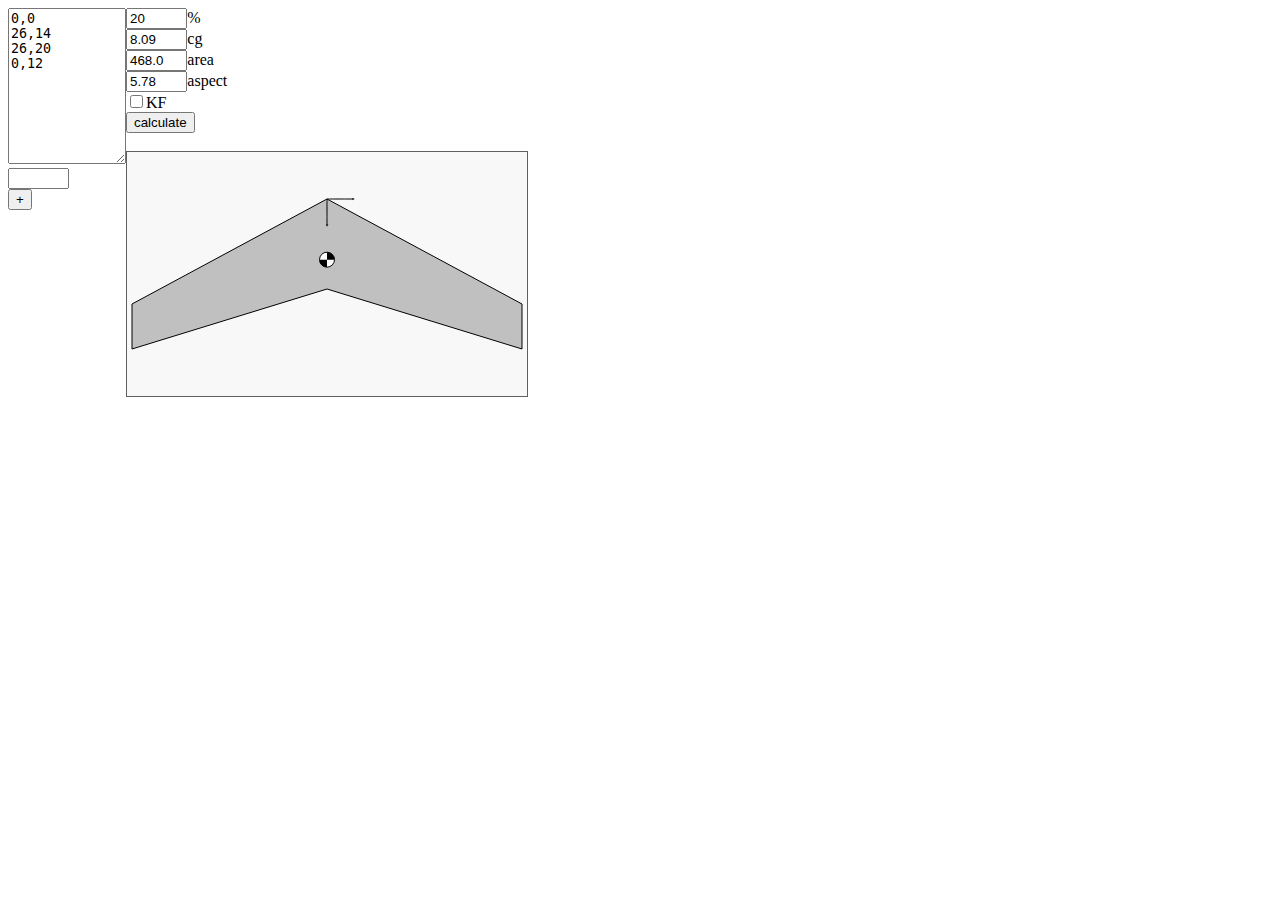
<file: aircalcs/index.html>
<!DOCTYPE html>
<html lang="en">
<meta charset="utf-8"/>
<meta name="viewport" content="width=device-width,initial-scale=1.0">
<head>
<title>Aircalcs4</title>
<style>
html {
	color-scheme: light dark;
}
#coordsDiv { float:left; }
input[type=text] { width: 4em; }
/* input:-moz-read-only { background-color:#f0f0f0; }
input:read-only { background-color:#f0f0f0; }
input[readOnly] { background-color:#f0f0f0; }
input[readonly="readonly"] { background-color:#f0f0f0; } */
#raph { border:1px solid #606060; float:left; background-color:#f8f8f8; }
#error { display:inline; float:left; font-family:verdana,helvetica,sans-serif; font-size:10px; }
</style>
<link href="[data-uri]" rel="icon" type="image/x-icon" />
</head>
<body>
<div id="coordsDiv">
<!-- remove id=coords once multiple panel system is working -->
<textarea id="coords" rows="10" cols="12" onchange="update();"></textarea><br />
<input type="text" class="offset" value="" onchange="update();"><br />
<button onClick="addPanel();">+</button><br />
</div>
<input type="text" id="percent" value="" onchange="update();" />%<br />
<input type="text" id="cgTextBox" value="" readonly="readonly" />cg<br />
<input type="text" id="areaTextBox" value="" readonly="readonly" />area<br />
<input type="text" id="cubicTextBox" value="" readonly="readonly" />aspect<br />
<input type="checkbox" id="kf" onchange="update();" /><label for="kf">KF</label><br />
<button onClick="update();">calculate</button><br />
<div id="error">&nbsp;</div><br />
<div id="raph"></div>
<script>
//This makes URLSearchParams work in IE
/*! (c) Andrea Giammarchi - ISC */
var self=this||{};try{!function(t,e){if(new t("q=%2B").get("q")!==e||new t({q:e}).get("q")!==e||new t([["q",e]]).get("q")!==e||"q=%0A"!==new t("q=\n").toString()||"q=+%26"!==new t({q:" &"}).toString()||"q=%25zx"!==new t({q:"%zx"}).toString())throw t;self.URLSearchParams=t}(URLSearchParams,"+")}catch(t){!function(t,a,o){"use strict";var u=t.create,h=t.defineProperty,e=/[!'\(\)~]|%20|%00/g,n=/%(?![0-9a-fA-F]{2})/g,r=/\+/g,i={"!":"%21","'":"%27","(":"%28",")":"%29","~":"%7E","%20":"+","%00":"\0"},s={append:function(t,e){p(this._ungap,t,e)},delete:function(t){delete this._ungap[t]},get:function(t){return this.has(t)?this._ungap[t][0]:null},getAll:function(t){return this.has(t)?this._ungap[t].slice(0):[]},has:function(t){return t in this._ungap},set:function(t,e){this._ungap[t]=[a(e)]},forEach:function(e,n){var r=this;for(var i in r._ungap)r._ungap[i].forEach(t,i);function t(t){e.call(n,t,a(i),r)}},toJSON:function(){return{}},toString:function(){var t=[];for(var e in this._ungap)for(var n=v(e),r=0,i=this._ungap[e];r<i.length;r++)t.push(n+"="+v(i[r]));return t.join("&")}};for(var c in s)h(f.prototype,c,{configurable:!0,writable:!0,value:s[c]});function f(t){var e=u(null);switch(h(this,"_ungap",{value:e}),!0){case!t:break;case"string"==typeof t:"?"===t.charAt(0)&&(t=t.slice(1));for(var n=t.split("&"),r=0,i=n.length;r<i;r++){var a=(s=n[r]).indexOf("=");-1<a?p(e,g(s.slice(0,a)),g(s.slice(a+1))):s.length&&p(e,g(s),"")}break;case o(t):for(r=0,i=t.length;r<i;r++){var s;p(e,(s=t[r])[0],s[1])}break;case"forEach"in t:t.forEach(l,e);break;default:for(var c in t)p(e,c,t[c])}}function l(t,e){p(this,e,t)}function p(t,e,n){var r=o(n)?n.join(","):n;e in t?t[e].push(r):t[e]=[r]}function g(t){return decodeURIComponent(t.replace(n,"%25").replace(r," "))}function v(t){return encodeURIComponent(t).replace(e,d)}function d(t){return i[t]}self.URLSearchParams=f}(Object,String,Array.isArray)}!function(d){var r=!1;try{r=!!Symbol.iterator}catch(t){}function t(t,e){var n=[];return t.forEach(e,n),r?n[Symbol.iterator]():{next:function(){var t=n.shift();return{done:void 0===t,value:t}}}}"forEach"in d||(d.forEach=function(n,r){var i=this,t=Object.create(null);this.toString().replace(/=[\s\S]*?(?:&|$)/g,"=").split("=").forEach(function(e){!e.length||e in t||(t[e]=i.getAll(e)).forEach(function(t){n.call(r,t,e,i)})})}),"keys"in d||(d.keys=function(){return t(this,function(t,e){this.push(e)})}),"values"in d||(d.values=function(){return t(this,function(t,e){this.push(t)})}),"entries"in d||(d.entries=function(){return t(this,function(t,e){this.push([e,t])})}),!r||Symbol.iterator in d||(d[Symbol.iterator]=d.entries),"sort"in d||(d.sort=function(){for(var t,e,n,r=this.entries(),i=r.next(),a=i.done,s=[],c=Object.create(null);!a;)e=(n=i.value)[0],s.push(e),e in c||(c[e]=[]),c[e].push(n[1]),a=(i=r.next()).done;for(s.sort(),t=0;t<s.length;t++)this.delete(s[t]);for(t=0;t<s.length;t++)e=s[t],this.append(e,c[e].shift())}),function(f){function l(t){var e=t.append;t.append=d.append,URLSearchParams.call(t,t._usp.search.slice(1)),t.append=e}function p(t,e){if(!(t instanceof e))throw new TypeError("'searchParams' accessed on an object that does not implement interface "+e.name)}function t(e){var n,r,i,t=e.prototype,a=v(t,"searchParams"),s=v(t,"href"),c=v(t,"search");function o(t,e){d.append.call(this,t,e),t=this.toString(),i.set.call(this._usp,t?"?"+t:"")}function u(t){d.delete.call(this,t),t=this.toString(),i.set.call(this._usp,t?"?"+t:"")}function h(t,e){d.set.call(this,t,e),t=this.toString(),i.set.call(this._usp,t?"?"+t:"")}!a&&c&&c.set&&(i=c,r=function(t,e){return t.append=o,t.delete=u,t.set=h,g(t,"_usp",{configurable:!0,writable:!0,value:e})},n=function(t,e){return g(t,"_searchParams",{configurable:!0,writable:!0,value:r(e,t)}),e},f.defineProperties(t,{href:{get:function(){return s.get.call(this)},set:function(t){var e=this._searchParams;s.set.call(this,t),e&&l(e)}},search:{get:function(){return c.get.call(this)},set:function(t){var e=this._searchParams;c.set.call(this,t),e&&l(e)}},searchParams:{get:function(){return p(this,e),this._searchParams||n(this,new URLSearchParams(this.search.slice(1)))},set:function(t){p(this,e),n(this,t)}}}))}var g=f.defineProperty,v=f.getOwnPropertyDescriptor;try{t(HTMLAnchorElement),/^function|object$/.test(typeof URL)&&URL.prototype&&t(URL)}catch(t){}}(Object)}(self.URLSearchParams.prototype,Object);

var urlParams = new URLSearchParams(window.location.search);

//raphaeljs
!function(t,e){"object"==typeof exports&&"object"==typeof module?module.exports=e():"function"==typeof define&&define.amd?define([],e):"object"==typeof exports?exports.Raphael=e():t.Raphael=e()}(window,function(){return function(t){var e={};function r(i){if(e[i])return e[i].exports;var n=e[i]={i:i,l:!1,exports:{}};return t[i].call(n.exports,n,n.exports,r),n.l=!0,n.exports}return r.m=t,r.c=e,r.d=function(t,e,i){r.o(t,e)||Object.defineProperty(t,e,{enumerable:!0,get:i})},r.r=function(t){"undefined"!=typeof Symbol&&Symbol.toStringTag&&Object.defineProperty(t,Symbol.toStringTag,{value:"Module"}),Object.defineProperty(t,"__esModule",{value:!0})},r.t=function(t,e){if(1&e&&(t=r(t)),8&e)return t;if(4&e&&"object"==typeof t&&t&&t.__esModule)return t;var i=Object.create(null);if(r.r(i),Object.defineProperty(i,"default",{enumerable:!0,value:t}),2&e&&"string"!=typeof t)for(var n in t)r.d(i,n,function(e){return t[e]}.bind(null,n));return i},r.n=function(t){var e=t&&t.__esModule?function(){return t.default}:function(){return t};return r.d(e,"a",e),e},r.o=function(t,e){return Object.prototype.hasOwnProperty.call(t,e)},r.p="",r(r.s=1)}([function(t,e,r){var i,n;i=[r(2)],void 0===(n=function(t){function e(i){if(e.is(i,"function"))return r?i():t.on("raphael.DOMload",i);if(e.is(i,A))return e._engine.create[c](e,i.splice(0,3+e.is(i[0],T))).add(i);var n=Array.prototype.slice.call(arguments,0);if(e.is(n[n.length-1],"function")){var a=n.pop();return r?a.call(e._engine.create[c](e,n)):t.on("raphael.DOMload",function(){a.call(e._engine.create[c](e,n))})}return e._engine.create[c](e,arguments)}e.version="2.3.0",e.eve=t;var r,i,n=/[, ]+/,a={circle:1,rect:1,path:1,ellipse:1,text:1,image:1},s=/\{(\d+)\}/g,o="hasOwnProperty",l={doc:document,win:window},h={was:Object.prototype[o].call(l.win,"Raphael"),is:l.win.Raphael},u=function(){this.ca=this.customAttributes={}},c="apply",f="concat",p="ontouchstart"in window||window.TouchEvent||window.DocumentTouch&&document instanceof DocumentTouch,d="",g=" ",x=String,v="split",y="click dblclick mousedown mousemove mouseout mouseover mouseup touchstart touchmove touchend touchcancel"[v](g),m={mousedown:"touchstart",mousemove:"touchmove",mouseup:"touchend"},b=x.prototype.toLowerCase,_=Math,w=_.max,k=_.min,B=_.abs,C=_.pow,S=_.PI,T="number",A="array",M=Object.prototype.toString,E=(e._ISURL=/^url\(['"]?(.+?)['"]?\)$/i,/^\s*((#[a-f\d]{6})|(#[a-f\d]{3})|rgba?\(\s*([\d\.]+%?\s*,\s*[\d\.]+%?\s*,\s*[\d\.]+%?(?:\s*,\s*[\d\.]+%?)?)\s*\)|hsba?\(\s*([\d\.]+(?:deg|\xb0|%)?\s*,\s*[\d\.]+%?\s*,\s*[\d\.]+(?:%?\s*,\s*[\d\.]+)?)%?\s*\)|hsla?\(\s*([\d\.]+(?:deg|\xb0|%)?\s*,\s*[\d\.]+%?\s*,\s*[\d\.]+(?:%?\s*,\s*[\d\.]+)?)%?\s*\))\s*$/i),N={NaN:1,Infinity:1,"-Infinity":1},L=/^(?:cubic-)?bezier\(([^,]+),([^,]+),([^,]+),([^\)]+)\)/,P=_.round,z=parseFloat,F=parseInt,R=x.prototype.toUpperCase,j=e._availableAttrs={"arrow-end":"none","arrow-start":"none",blur:0,"clip-rect":"0 0 1e9 1e9",cursor:"default",cx:0,cy:0,fill:"#fff","fill-opacity":1,font:'10px "Arial"',"font-family":'"Arial"',"font-size":"10","font-style":"normal","font-weight":400,gradient:0,height:0,href:"http://raphaeljs.com/","letter-spacing":0,opacity:1,path:"M0,0",r:0,rx:0,ry:0,src:"",stroke:"#000","stroke-dasharray":"","stroke-linecap":"butt","stroke-linejoin":"butt","stroke-miterlimit":0,"stroke-opacity":1,"stroke-width":1,target:"_blank","text-anchor":"middle",title:"Raphael",transform:"",width:0,x:0,y:0,class:""},I=e._availableAnimAttrs={blur:T,"clip-rect":"csv",cx:T,cy:T,fill:"colour","fill-opacity":T,"font-size":T,height:T,opacity:T,path:"path",r:T,rx:T,ry:T,stroke:"colour","stroke-opacity":T,"stroke-width":T,transform:"transform",width:T,x:T,y:T},D=/[\x09\x0a\x0b\x0c\x0d\x20\xa0\u1680\u180e\u2000\u2001\u2002\u2003\u2004\u2005\u2006\u2007\u2008\u2009\u200a\u202f\u205f\u3000\u2028\u2029]*,[\x09\x0a\x0b\x0c\x0d\x20\xa0\u1680\u180e\u2000\u2001\u2002\u2003\u2004\u2005\u2006\u2007\u2008\u2009\u200a\u202f\u205f\u3000\u2028\u2029]*/,q={hs:1,rg:1},O=/,?([achlmqrstvxz]),?/gi,V=/([achlmrqstvz])[\x09\x0a\x0b\x0c\x0d\x20\xa0\u1680\u180e\u2000\u2001\u2002\u2003\u2004\u2005\u2006\u2007\u2008\u2009\u200a\u202f\u205f\u3000\u2028\u2029,]*((-?\d*\.?\d*(?:e[\-+]?\d+)?[\x09\x0a\x0b\x0c\x0d\x20\xa0\u1680\u180e\u2000\u2001\u2002\u2003\u2004\u2005\u2006\u2007\u2008\u2009\u200a\u202f\u205f\u3000\u2028\u2029]*,?[\x09\x0a\x0b\x0c\x0d\x20\xa0\u1680\u180e\u2000\u2001\u2002\u2003\u2004\u2005\u2006\u2007\u2008\u2009\u200a\u202f\u205f\u3000\u2028\u2029]*)+)/gi,W=/([rstm])[\x09\x0a\x0b\x0c\x0d\x20\xa0\u1680\u180e\u2000\u2001\u2002\u2003\u2004\u2005\u2006\u2007\u2008\u2009\u200a\u202f\u205f\u3000\u2028\u2029,]*((-?\d*\.?\d*(?:e[\-+]?\d+)?[\x09\x0a\x0b\x0c\x0d\x20\xa0\u1680\u180e\u2000\u2001\u2002\u2003\u2004\u2005\u2006\u2007\u2008\u2009\u200a\u202f\u205f\u3000\u2028\u2029]*,?[\x09\x0a\x0b\x0c\x0d\x20\xa0\u1680\u180e\u2000\u2001\u2002\u2003\u2004\u2005\u2006\u2007\u2008\u2009\u200a\u202f\u205f\u3000\u2028\u2029]*)+)/gi,Y=/(-?\d*\.?\d*(?:e[\-+]?\d+)?)[\x09\x0a\x0b\x0c\x0d\x20\xa0\u1680\u180e\u2000\u2001\u2002\u2003\u2004\u2005\u2006\u2007\u2008\u2009\u200a\u202f\u205f\u3000\u2028\u2029]*,?[\x09\x0a\x0b\x0c\x0d\x20\xa0\u1680\u180e\u2000\u2001\u2002\u2003\u2004\u2005\u2006\u2007\u2008\u2009\u200a\u202f\u205f\u3000\u2028\u2029]*/gi,G=(e._radial_gradient=/^r(?:\(([^,]+?)[\x09\x0a\x0b\x0c\x0d\x20\xa0\u1680\u180e\u2000\u2001\u2002\u2003\u2004\u2005\u2006\u2007\u2008\u2009\u200a\u202f\u205f\u3000\u2028\u2029]*,[\x09\x0a\x0b\x0c\x0d\x20\xa0\u1680\u180e\u2000\u2001\u2002\u2003\u2004\u2005\u2006\u2007\u2008\u2009\u200a\u202f\u205f\u3000\u2028\u2029]*([^\)]+?)\))?/,{}),H=function(t,e){return z(t)-z(e)},X=function(t){return t},U=e._rectPath=function(t,e,r,i,n){return n?[["M",t+n,e],["l",r-2*n,0],["a",n,n,0,0,1,n,n],["l",0,i-2*n],["a",n,n,0,0,1,-n,n],["l",2*n-r,0],["a",n,n,0,0,1,-n,-n],["l",0,2*n-i],["a",n,n,0,0,1,n,-n],["z"]]:[["M",t,e],["l",r,0],["l",0,i],["l",-r,0],["z"]]},$=function(t,e,r,i){return null==i&&(i=r),[["M",t,e],["m",0,-i],["a",r,i,0,1,1,0,2*i],["a",r,i,0,1,1,0,-2*i],["z"]]},Z=e._getPath={path:function(t){return t.attr("path")},circle:function(t){var e=t.attrs;return $(e.cx,e.cy,e.r)},ellipse:function(t){var e=t.attrs;return $(e.cx,e.cy,e.rx,e.ry)},rect:function(t){var e=t.attrs;return U(e.x,e.y,e.width,e.height,e.r)},image:function(t){var e=t.attrs;return U(e.x,e.y,e.width,e.height)},text:function(t){var e=t._getBBox();return U(e.x,e.y,e.width,e.height)},set:function(t){var e=t._getBBox();return U(e.x,e.y,e.width,e.height)}},Q=e.mapPath=function(t,e){if(!e)return t;var r,i,n,a,s,o,l;for(n=0,s=(t=Tt(t)).length;n<s;n++)for(a=1,o=(l=t[n]).length;a<o;a+=2)r=e.x(l[a],l[a+1]),i=e.y(l[a],l[a+1]),l[a]=r,l[a+1]=i;return t};if(e._g=l,e.type=l.win.SVGAngle||l.doc.implementation.hasFeature("http://www.w3.org/TR/SVG11/feature#BasicStructure","1.1")?"SVG":"VML","VML"==e.type){var J,K=l.doc.createElement("div");if(K.innerHTML='<v:shape adj="1"/>',(J=K.firstChild).style.behavior="url(#default#VML)",!J||"object"!=typeof J.adj)return e.type=d;K=null}function tt(t){if("function"==typeof t||Object(t)!==t)return t;var e=new t.constructor;for(var r in t)t[o](r)&&(e[r]=tt(t[r]));return e}e.svg=!(e.vml="VML"==e.type),e._Paper=u,e.fn=i=u.prototype=e.prototype,e._id=0,e.is=function(t,e){return"finite"==(e=b.call(e))?!N[o](+t):"array"==e?t instanceof Array:"null"==e&&null===t||e==typeof t&&null!==t||"object"==e&&t===Object(t)||"array"==e&&Array.isArray&&Array.isArray(t)||M.call(t).slice(8,-1).toLowerCase()==e},e.angle=function(t,r,i,n,a,s){if(null==a){var o=t-i,l=r-n;return o||l?(180+180*_.atan2(-l,-o)/S+360)%360:0}return e.angle(t,r,a,s)-e.angle(i,n,a,s)},e.rad=function(t){return t%360*S/180},e.deg=function(t){return Math.round(180*t/S%360*1e3)/1e3},e.snapTo=function(t,r,i){if(i=e.is(i,"finite")?i:10,e.is(t,A)){for(var n=t.length;n--;)if(B(t[n]-r)<=i)return t[n]}else{var a=r%(t=+t);if(a<i)return r-a;if(a>t-i)return r-a+t}return r};var et,rt;e.createUUID=(et=/[xy]/g,rt=function(t){var e=16*_.random()|0;return("x"==t?e:3&e|8).toString(16)},function(){return"xxxxxxxx-xxxx-4xxx-yxxx-xxxxxxxxxxxx".replace(et,rt).toUpperCase()});e.setWindow=function(r){t("raphael.setWindow",e,l.win,r),l.win=r,l.doc=l.win.document,e._engine.initWin&&e._engine.initWin(l.win)};var it=function(t){if(e.vml){var r,i=/^\s+|\s+$/g;try{var n=new ActiveXObject("htmlfile");n.write("<body>"),n.close(),r=n.body}catch(t){r=createPopup().document.body}var a=r.createTextRange();it=ht(function(t){try{r.style.color=x(t).replace(i,d);var e=a.queryCommandValue("ForeColor");return"#"+("000000"+(e=(255&e)<<16|65280&e|(16711680&e)>>>16).toString(16)).slice(-6)}catch(t){return"none"}})}else{var s=l.doc.createElement("i");s.title="Raphaël Colour Picker",s.style.display="none",l.doc.body.appendChild(s),it=ht(function(t){return s.style.color=t,l.doc.defaultView.getComputedStyle(s,d).getPropertyValue("color")})}return it(t)},nt=function(){return"hsb("+[this.h,this.s,this.b]+")"},at=function(){return"hsl("+[this.h,this.s,this.l]+")"},st=function(){return this.hex},ot=function(t,r,i){if(null==r&&e.is(t,"object")&&"r"in t&&"g"in t&&"b"in t&&(i=t.b,r=t.g,t=t.r),null==r&&e.is(t,"string")){var n=e.getRGB(t);t=n.r,r=n.g,i=n.b}return(t>1||r>1||i>1)&&(t/=255,r/=255,i/=255),[t,r,i]},lt=function(t,r,i,n){var a={r:t*=255,g:r*=255,b:i*=255,hex:e.rgb(t,r,i),toString:st};return e.is(n,"finite")&&(a.opacity=n),a};function ht(t,e,r){return function i(){var n=Array.prototype.slice.call(arguments,0),a=n.join("␀"),s=i.cache=i.cache||{},l=i.count=i.count||[];return s[o](a)?(function(t,e){for(var r=0,i=t.length;r<i;r++)if(t[r]===e)return t.push(t.splice(r,1)[0])}(l,a),r?r(s[a]):s[a]):(l.length>=1e3&&delete s[l.shift()],l.push(a),s[a]=t[c](e,n),r?r(s[a]):s[a])}}e.color=function(t){var r;return e.is(t,"object")&&"h"in t&&"s"in t&&"b"in t?(r=e.hsb2rgb(t),t.r=r.r,t.g=r.g,t.b=r.b,t.hex=r.hex):e.is(t,"object")&&"h"in t&&"s"in t&&"l"in t?(r=e.hsl2rgb(t),t.r=r.r,t.g=r.g,t.b=r.b,t.hex=r.hex):(e.is(t,"string")&&(t=e.getRGB(t)),e.is(t,"object")&&"r"in t&&"g"in t&&"b"in t?(r=e.rgb2hsl(t),t.h=r.h,t.s=r.s,t.l=r.l,r=e.rgb2hsb(t),t.v=r.b):(t={hex:"none"}).r=t.g=t.b=t.h=t.s=t.v=t.l=-1),t.toString=st,t},e.hsb2rgb=function(t,e,r,i){var n,a,s,o,l;return this.is(t,"object")&&"h"in t&&"s"in t&&"b"in t&&(r=t.b,e=t.s,i=t.o,t=t.h),o=(l=r*e)*(1-B((t=(t*=360)%360/60)%2-1)),n=a=s=r-l,lt(n+=[l,o,0,0,o,l][t=~~t],a+=[o,l,l,o,0,0][t],s+=[0,0,o,l,l,o][t],i)},e.hsl2rgb=function(t,e,r,i){var n,a,s,o,l;return this.is(t,"object")&&"h"in t&&"s"in t&&"l"in t&&(r=t.l,e=t.s,t=t.h),(t>1||e>1||r>1)&&(t/=360,e/=100,r/=100),o=(l=2*e*(r<.5?r:1-r))*(1-B((t=(t*=360)%360/60)%2-1)),n=a=s=r-l/2,lt(n+=[l,o,0,0,o,l][t=~~t],a+=[o,l,l,o,0,0][t],s+=[0,0,o,l,l,o][t],i)},e.rgb2hsb=function(t,e,r){var i,n;return t=(r=ot(t,e,r))[0],e=r[1],r=r[2],{h:((0==(n=(i=w(t,e,r))-k(t,e,r))?null:i==t?(e-r)/n:i==e?(r-t)/n+2:(t-e)/n+4)+360)%6*60/360,s:0==n?0:n/i,b:i,toString:nt}},e.rgb2hsl=function(t,e,r){var i,n,a,s;return t=(r=ot(t,e,r))[0],e=r[1],r=r[2],i=((n=w(t,e,r))+(a=k(t,e,r)))/2,{h:((0==(s=n-a)?null:n==t?(e-r)/s:n==e?(r-t)/s+2:(t-e)/s+4)+360)%6*60/360,s:0==s?0:i<.5?s/(2*i):s/(2-2*i),l:i,toString:at}},e._path2string=function(){return this.join(",").replace(O,"$1")};e._preload=function(t,e){var r=l.doc.createElement("img");r.style.cssText="position:absolute;left:-9999em;top:-9999em",r.onload=function(){e.call(this),this.onload=null,l.doc.body.removeChild(this)},r.onerror=function(){l.doc.body.removeChild(this)},l.doc.body.appendChild(r),r.src=t};function ut(){return this.hex}function ct(t,e){for(var r=[],i=0,n=t.length;n-2*!e>i;i+=2){var a=[{x:+t[i-2],y:+t[i-1]},{x:+t[i],y:+t[i+1]},{x:+t[i+2],y:+t[i+3]},{x:+t[i+4],y:+t[i+5]}];e?i?n-4==i?a[3]={x:+t[0],y:+t[1]}:n-2==i&&(a[2]={x:+t[0],y:+t[1]},a[3]={x:+t[2],y:+t[3]}):a[0]={x:+t[n-2],y:+t[n-1]}:n-4==i?a[3]=a[2]:i||(a[0]={x:+t[i],y:+t[i+1]}),r.push(["C",(-a[0].x+6*a[1].x+a[2].x)/6,(-a[0].y+6*a[1].y+a[2].y)/6,(a[1].x+6*a[2].x-a[3].x)/6,(a[1].y+6*a[2].y-a[3].y)/6,a[2].x,a[2].y])}return r}e.getRGB=ht(function(t){if(!t||(t=x(t)).indexOf("-")+1)return{r:-1,g:-1,b:-1,hex:"none",error:1,toString:ut};if("none"==t)return{r:-1,g:-1,b:-1,hex:"none",toString:ut};!q[o](t.toLowerCase().substring(0,2))&&"#"!=t.charAt()&&(t=it(t));var r,i,n,a,s,l,h=t.match(E);return h?(h[2]&&(n=F(h[2].substring(5),16),i=F(h[2].substring(3,5),16),r=F(h[2].substring(1,3),16)),h[3]&&(n=F((s=h[3].charAt(3))+s,16),i=F((s=h[3].charAt(2))+s,16),r=F((s=h[3].charAt(1))+s,16)),h[4]&&(l=h[4][v](D),r=z(l[0]),"%"==l[0].slice(-1)&&(r*=2.55),i=z(l[1]),"%"==l[1].slice(-1)&&(i*=2.55),n=z(l[2]),"%"==l[2].slice(-1)&&(n*=2.55),"rgba"==h[1].toLowerCase().slice(0,4)&&(a=z(l[3])),l[3]&&"%"==l[3].slice(-1)&&(a/=100)),h[5]?(l=h[5][v](D),r=z(l[0]),"%"==l[0].slice(-1)&&(r*=2.55),i=z(l[1]),"%"==l[1].slice(-1)&&(i*=2.55),n=z(l[2]),"%"==l[2].slice(-1)&&(n*=2.55),("deg"==l[0].slice(-3)||"°"==l[0].slice(-1))&&(r/=360),"hsba"==h[1].toLowerCase().slice(0,4)&&(a=z(l[3])),l[3]&&"%"==l[3].slice(-1)&&(a/=100),e.hsb2rgb(r,i,n,a)):h[6]?(l=h[6][v](D),r=z(l[0]),"%"==l[0].slice(-1)&&(r*=2.55),i=z(l[1]),"%"==l[1].slice(-1)&&(i*=2.55),n=z(l[2]),"%"==l[2].slice(-1)&&(n*=2.55),("deg"==l[0].slice(-3)||"°"==l[0].slice(-1))&&(r/=360),"hsla"==h[1].toLowerCase().slice(0,4)&&(a=z(l[3])),l[3]&&"%"==l[3].slice(-1)&&(a/=100),e.hsl2rgb(r,i,n,a)):((h={r:r,g:i,b:n,toString:ut}).hex="#"+(16777216|n|i<<8|r<<16).toString(16).slice(1),e.is(a,"finite")&&(h.opacity=a),h)):{r:-1,g:-1,b:-1,hex:"none",error:1,toString:ut}},e),e.hsb=ht(function(t,r,i){return e.hsb2rgb(t,r,i).hex}),e.hsl=ht(function(t,r,i){return e.hsl2rgb(t,r,i).hex}),e.rgb=ht(function(t,e,r){function i(t){return t+.5|0}return"#"+(16777216|i(r)|i(e)<<8|i(t)<<16).toString(16).slice(1)}),e.getColor=function(t){var e=this.getColor.start=this.getColor.start||{h:0,s:1,b:t||.75},r=this.hsb2rgb(e.h,e.s,e.b);return e.h+=.075,e.h>1&&(e.h=0,e.s-=.2,e.s<=0&&(this.getColor.start={h:0,s:1,b:e.b})),r.hex},e.getColor.reset=function(){delete this.start},e.parsePathString=function(t){if(!t)return null;var r=ft(t);if(r.arr)return mt(r.arr);var i={a:7,c:6,h:1,l:2,m:2,r:4,q:4,s:4,t:2,v:1,z:0},n=[];return e.is(t,A)&&e.is(t[0],A)&&(n=mt(t)),n.length||x(t).replace(V,function(t,e,r){var a=[],s=e.toLowerCase();if(r.replace(Y,function(t,e){e&&a.push(+e)}),"m"==s&&a.length>2&&(n.push([e][f](a.splice(0,2))),s="l",e="m"==e?"l":"L"),"r"==s)n.push([e][f](a));else for(;a.length>=i[s]&&(n.push([e][f](a.splice(0,i[s]))),i[s]););}),n.toString=e._path2string,r.arr=mt(n),n},e.parseTransformString=ht(function(t){if(!t)return null;var r=[];return e.is(t,A)&&e.is(t[0],A)&&(r=mt(t)),r.length||x(t).replace(W,function(t,e,i){var n=[];b.call(e);i.replace(Y,function(t,e){e&&n.push(+e)}),r.push([e][f](n))}),r.toString=e._path2string,r},this,function(t){if(!t)return t;for(var e=[],r=0;r<t.length;r++){for(var i=[],n=0;n<t[r].length;n++)i.push(t[r][n]);e.push(i)}return e});var ft=function(t){var e=ft.ps=ft.ps||{};return e[t]?e[t].sleep=100:e[t]={sleep:100},setTimeout(function(){for(var r in e)e[o](r)&&r!=t&&(e[r].sleep--,!e[r].sleep&&delete e[r])}),e[t]};function pt(t,e,r,i,n){return t*(t*(-3*e+9*r-9*i+3*n)+6*e-12*r+6*i)-3*e+3*r}function dt(t,e,r,i,n,a,s,o,l){null==l&&(l=1);for(var h=(l=l>1?1:l<0?0:l)/2,u=[-.1252,.1252,-.3678,.3678,-.5873,.5873,-.7699,.7699,-.9041,.9041,-.9816,.9816],c=[.2491,.2491,.2335,.2335,.2032,.2032,.1601,.1601,.1069,.1069,.0472,.0472],f=0,p=0;p<12;p++){var d=h*u[p]+h,g=pt(d,t,r,n,s),x=pt(d,e,i,a,o),v=g*g+x*x;f+=c[p]*_.sqrt(v)}return h*f}function gt(t,e,r,i,n,a,s,o){if(!(w(t,r)<k(n,s)||k(t,r)>w(n,s)||w(e,i)<k(a,o)||k(e,i)>w(a,o))){var l=(t-r)*(a-o)-(e-i)*(n-s);if(l){var h=((t*i-e*r)*(n-s)-(t-r)*(n*o-a*s))/l,u=((t*i-e*r)*(a-o)-(e-i)*(n*o-a*s))/l,c=+h.toFixed(2),f=+u.toFixed(2);if(!(c<+k(t,r).toFixed(2)||c>+w(t,r).toFixed(2)||c<+k(n,s).toFixed(2)||c>+w(n,s).toFixed(2)||f<+k(e,i).toFixed(2)||f>+w(e,i).toFixed(2)||f<+k(a,o).toFixed(2)||f>+w(a,o).toFixed(2)))return{x:h,y:u}}}}function xt(t,r,i){var n=e.bezierBBox(t),a=e.bezierBBox(r);if(!e.isBBoxIntersect(n,a))return i?0:[];for(var s=dt.apply(0,t),o=dt.apply(0,r),l=w(~~(s/5),1),h=w(~~(o/5),1),u=[],c=[],f={},p=i?0:[],d=0;d<l+1;d++){var g=e.findDotsAtSegment.apply(e,t.concat(d/l));u.push({x:g.x,y:g.y,t:d/l})}for(d=0;d<h+1;d++)g=e.findDotsAtSegment.apply(e,r.concat(d/h)),c.push({x:g.x,y:g.y,t:d/h});for(d=0;d<l;d++)for(var x=0;x<h;x++){var v=u[d],y=u[d+1],m=c[x],b=c[x+1],_=B(y.x-v.x)<.001?"y":"x",C=B(b.x-m.x)<.001?"y":"x",S=gt(v.x,v.y,y.x,y.y,m.x,m.y,b.x,b.y);if(S){if(f[S.x.toFixed(4)]==S.y.toFixed(4))continue;f[S.x.toFixed(4)]=S.y.toFixed(4);var T=v.t+B((S[_]-v[_])/(y[_]-v[_]))*(y.t-v.t),A=m.t+B((S[C]-m[C])/(b[C]-m[C]))*(b.t-m.t);T>=0&&T<=1.001&&A>=0&&A<=1.001&&(i?p++:p.push({x:S.x,y:S.y,t1:k(T,1),t2:k(A,1)}))}}return p}function vt(t,r,i){t=e._path2curve(t),r=e._path2curve(r);for(var n,a,s,o,l,h,u,c,f,p,d=i?0:[],g=0,x=t.length;g<x;g++){var v=t[g];if("M"==v[0])n=l=v[1],a=h=v[2];else{"C"==v[0]?(f=[n,a].concat(v.slice(1)),n=f[6],a=f[7]):(f=[n,a,n,a,l,h,l,h],n=l,a=h);for(var y=0,m=r.length;y<m;y++){var b=r[y];if("M"==b[0])s=u=b[1],o=c=b[2];else{"C"==b[0]?(p=[s,o].concat(b.slice(1)),s=p[6],o=p[7]):(p=[s,o,s,o,u,c,u,c],s=u,o=c);var _=xt(f,p,i);if(i)d+=_;else{for(var w=0,k=_.length;w<k;w++)_[w].segment1=g,_[w].segment2=y,_[w].bez1=f,_[w].bez2=p;d=d.concat(_)}}}}}return d}e.findDotsAtSegment=function(t,e,r,i,n,a,s,o,l){var h=1-l,u=C(h,3),c=C(h,2),f=l*l,p=f*l,d=u*t+3*c*l*r+3*h*l*l*n+p*s,g=u*e+3*c*l*i+3*h*l*l*a+p*o,x=t+2*l*(r-t)+f*(n-2*r+t),v=e+2*l*(i-e)+f*(a-2*i+e),y=r+2*l*(n-r)+f*(s-2*n+r),m=i+2*l*(a-i)+f*(o-2*a+i),b=h*t+l*r,w=h*e+l*i,k=h*n+l*s,B=h*a+l*o,T=90-180*_.atan2(x-y,v-m)/S;return(x>y||v<m)&&(T+=180),{x:d,y:g,m:{x:x,y:v},n:{x:y,y:m},start:{x:b,y:w},end:{x:k,y:B},alpha:T}},e.bezierBBox=function(t,r,i,n,a,s,o,l){e.is(t,"array")||(t=[t,r,i,n,a,s,o,l]);var h=St.apply(null,t);return{x:h.min.x,y:h.min.y,x2:h.max.x,y2:h.max.y,width:h.max.x-h.min.x,height:h.max.y-h.min.y}},e.isPointInsideBBox=function(t,e,r){return e>=t.x&&e<=t.x2&&r>=t.y&&r<=t.y2},e.isBBoxIntersect=function(t,r){var i=e.isPointInsideBBox;return i(r,t.x,t.y)||i(r,t.x2,t.y)||i(r,t.x,t.y2)||i(r,t.x2,t.y2)||i(t,r.x,r.y)||i(t,r.x2,r.y)||i(t,r.x,r.y2)||i(t,r.x2,r.y2)||(t.x<r.x2&&t.x>r.x||r.x<t.x2&&r.x>t.x)&&(t.y<r.y2&&t.y>r.y||r.y<t.y2&&r.y>t.y)},e.pathIntersection=function(t,e){return vt(t,e)},e.pathIntersectionNumber=function(t,e){return vt(t,e,1)},e.isPointInsidePath=function(t,r,i){var n=e.pathBBox(t);return e.isPointInsideBBox(n,r,i)&&vt(t,[["M",r,i],["H",n.x2+10]],1)%2==1},e._removedFactory=function(e){return function(){t("raphael.log",null,"Raphaël: you are calling to method “"+e+"” of removed object",e)}};var yt=e.pathBBox=function(t){var e=ft(t);if(e.bbox)return tt(e.bbox);if(!t)return{x:0,y:0,width:0,height:0,x2:0,y2:0};for(var r,i=0,n=0,a=[],s=[],o=0,l=(t=Tt(t)).length;o<l;o++)if("M"==(r=t[o])[0])i=r[1],n=r[2],a.push(i),s.push(n);else{var h=St(i,n,r[1],r[2],r[3],r[4],r[5],r[6]);a=a[f](h.min.x,h.max.x),s=s[f](h.min.y,h.max.y),i=r[5],n=r[6]}var u=k[c](0,a),p=k[c](0,s),d=w[c](0,a),g=w[c](0,s),x=d-u,v=g-p,y={x:u,y:p,x2:d,y2:g,width:x,height:v,cx:u+x/2,cy:p+v/2};return e.bbox=tt(y),y},mt=function(t){var r=tt(t);return r.toString=e._path2string,r},bt=e._pathToRelative=function(t){var r=ft(t);if(r.rel)return mt(r.rel);e.is(t,A)&&e.is(t&&t[0],A)||(t=e.parsePathString(t));var i=[],n=0,a=0,s=0,o=0,l=0;"M"==t[0][0]&&(s=n=t[0][1],o=a=t[0][2],l++,i.push(["M",n,a]));for(var h=l,u=t.length;h<u;h++){var c=i[h]=[],f=t[h];if(f[0]!=b.call(f[0]))switch(c[0]=b.call(f[0]),c[0]){case"a":c[1]=f[1],c[2]=f[2],c[3]=f[3],c[4]=f[4],c[5]=f[5],c[6]=+(f[6]-n).toFixed(3),c[7]=+(f[7]-a).toFixed(3);break;case"v":c[1]=+(f[1]-a).toFixed(3);break;case"m":s=f[1],o=f[2];default:for(var p=1,d=f.length;p<d;p++)c[p]=+(f[p]-(p%2?n:a)).toFixed(3)}else{c=i[h]=[],"m"==f[0]&&(s=f[1]+n,o=f[2]+a);for(var g=0,x=f.length;g<x;g++)i[h][g]=f[g]}var v=i[h].length;switch(i[h][0]){case"z":n=s,a=o;break;case"h":n+=+i[h][v-1];break;case"v":a+=+i[h][v-1];break;default:n+=+i[h][v-2],a+=+i[h][v-1]}}return i.toString=e._path2string,r.rel=mt(i),i},_t=e._pathToAbsolute=function(t){var r=ft(t);if(r.abs)return mt(r.abs);if(e.is(t,A)&&e.is(t&&t[0],A)||(t=e.parsePathString(t)),!t||!t.length)return[["M",0,0]];var i=[],n=0,a=0,s=0,o=0,l=0;"M"==t[0][0]&&(s=n=+t[0][1],o=a=+t[0][2],l++,i[0]=["M",n,a]);for(var h,u,c=3==t.length&&"M"==t[0][0]&&"R"==t[1][0].toUpperCase()&&"Z"==t[2][0].toUpperCase(),p=l,d=t.length;p<d;p++){if(i.push(h=[]),(u=t[p])[0]!=R.call(u[0]))switch(h[0]=R.call(u[0]),h[0]){case"A":h[1]=u[1],h[2]=u[2],h[3]=u[3],h[4]=u[4],h[5]=u[5],h[6]=+(u[6]+n),h[7]=+(u[7]+a);break;case"V":h[1]=+u[1]+a;break;case"H":h[1]=+u[1]+n;break;case"R":for(var g=[n,a][f](u.slice(1)),x=2,v=g.length;x<v;x++)g[x]=+g[x]+n,g[++x]=+g[x]+a;i.pop(),i=i[f](ct(g,c));break;case"M":s=+u[1]+n,o=+u[2]+a;default:for(x=1,v=u.length;x<v;x++)h[x]=+u[x]+(x%2?n:a)}else if("R"==u[0])g=[n,a][f](u.slice(1)),i.pop(),i=i[f](ct(g,c)),h=["R"][f](u.slice(-2));else for(var y=0,m=u.length;y<m;y++)h[y]=u[y];switch(h[0]){case"Z":n=s,a=o;break;case"H":n=h[1];break;case"V":a=h[1];break;case"M":s=h[h.length-2],o=h[h.length-1];default:n=h[h.length-2],a=h[h.length-1]}}return i.toString=e._path2string,r.abs=mt(i),i},wt=function(t,e,r,i){return[t,e,r,i,r,i]},kt=function(t,e,r,i,n,a){return[1/3*t+2/3*r,1/3*e+2/3*i,1/3*n+2/3*r,1/3*a+2/3*i,n,a]},Bt=function(t,e,r,i,n,a,s,o,l,h){var u,c=120*S/180,p=S/180*(+n||0),d=[],g=ht(function(t,e,r){return{x:t*_.cos(r)-e*_.sin(r),y:t*_.sin(r)+e*_.cos(r)}});if(h)A=h[0],M=h[1],C=h[2],T=h[3];else{t=(u=g(t,e,-p)).x,e=u.y,o=(u=g(o,l,-p)).x,l=u.y;_.cos(S/180*n),_.sin(S/180*n);var x=(t-o)/2,y=(e-l)/2,m=x*x/(r*r)+y*y/(i*i);m>1&&(r*=m=_.sqrt(m),i*=m);var b=r*r,w=i*i,k=(a==s?-1:1)*_.sqrt(B((b*w-b*y*y-w*x*x)/(b*y*y+w*x*x))),C=k*r*y/i+(t+o)/2,T=k*-i*x/r+(e+l)/2,A=_.asin(((e-T)/i).toFixed(9)),M=_.asin(((l-T)/i).toFixed(9));(A=t<C?S-A:A)<0&&(A=2*S+A),(M=o<C?S-M:M)<0&&(M=2*S+M),s&&A>M&&(A-=2*S),!s&&M>A&&(M-=2*S)}var E=M-A;if(B(E)>c){var N=M,L=o,P=l;M=A+c*(s&&M>A?1:-1),o=C+r*_.cos(M),l=T+i*_.sin(M),d=Bt(o,l,r,i,n,0,s,L,P,[M,N,C,T])}E=M-A;var z=_.cos(A),F=_.sin(A),R=_.cos(M),j=_.sin(M),I=_.tan(E/4),D=4/3*r*I,q=4/3*i*I,O=[t,e],V=[t+D*F,e-q*z],W=[o+D*j,l-q*R],Y=[o,l];if(V[0]=2*O[0]-V[0],V[1]=2*O[1]-V[1],h)return[V,W,Y][f](d);for(var G=[],H=0,X=(d=[V,W,Y][f](d).join()[v](",")).length;H<X;H++)G[H]=H%2?g(d[H-1],d[H],p).y:g(d[H],d[H+1],p).x;return G},Ct=function(t,e,r,i,n,a,s,o,l){var h=1-l;return{x:C(h,3)*t+3*C(h,2)*l*r+3*h*l*l*n+C(l,3)*s,y:C(h,3)*e+3*C(h,2)*l*i+3*h*l*l*a+C(l,3)*o}},St=ht(function(t,e,r,i,n,a,s,o){var l,h=n-2*r+t-(s-2*n+r),u=2*(r-t)-2*(n-r),f=t-r,p=(-u+_.sqrt(u*u-4*h*f))/2/h,d=(-u-_.sqrt(u*u-4*h*f))/2/h,g=[e,o],x=[t,s];return B(p)>"1e12"&&(p=.5),B(d)>"1e12"&&(d=.5),p>0&&p<1&&(l=Ct(t,e,r,i,n,a,s,o,p),x.push(l.x),g.push(l.y)),d>0&&d<1&&(l=Ct(t,e,r,i,n,a,s,o,d),x.push(l.x),g.push(l.y)),h=a-2*i+e-(o-2*a+i),f=e-i,p=(-(u=2*(i-e)-2*(a-i))+_.sqrt(u*u-4*h*f))/2/h,d=(-u-_.sqrt(u*u-4*h*f))/2/h,B(p)>"1e12"&&(p=.5),B(d)>"1e12"&&(d=.5),p>0&&p<1&&(l=Ct(t,e,r,i,n,a,s,o,p),x.push(l.x),g.push(l.y)),d>0&&d<1&&(l=Ct(t,e,r,i,n,a,s,o,d),x.push(l.x),g.push(l.y)),{min:{x:k[c](0,x),y:k[c](0,g)},max:{x:w[c](0,x),y:w[c](0,g)}}}),Tt=e._path2curve=ht(function(t,e){var r=!e&&ft(t);if(!e&&r.curve)return mt(r.curve);for(var i=_t(t),n=e&&_t(e),a={x:0,y:0,bx:0,by:0,X:0,Y:0,qx:null,qy:null},s={x:0,y:0,bx:0,by:0,X:0,Y:0,qx:null,qy:null},o=function(t,e,r){var i,n;if(!t)return["C",e.x,e.y,e.x,e.y,e.x,e.y];switch(!(t[0]in{T:1,Q:1})&&(e.qx=e.qy=null),t[0]){case"M":e.X=t[1],e.Y=t[2];break;case"A":t=["C"][f](Bt[c](0,[e.x,e.y][f](t.slice(1))));break;case"S":"C"==r||"S"==r?(i=2*e.x-e.bx,n=2*e.y-e.by):(i=e.x,n=e.y),t=["C",i,n][f](t.slice(1));break;case"T":"Q"==r||"T"==r?(e.qx=2*e.x-e.qx,e.qy=2*e.y-e.qy):(e.qx=e.x,e.qy=e.y),t=["C"][f](kt(e.x,e.y,e.qx,e.qy,t[1],t[2]));break;case"Q":e.qx=t[1],e.qy=t[2],t=["C"][f](kt(e.x,e.y,t[1],t[2],t[3],t[4]));break;case"L":t=["C"][f](wt(e.x,e.y,t[1],t[2]));break;case"H":t=["C"][f](wt(e.x,e.y,t[1],e.y));break;case"V":t=["C"][f](wt(e.x,e.y,e.x,t[1]));break;case"Z":t=["C"][f](wt(e.x,e.y,e.X,e.Y))}return t},l=function(t,e){if(t[e].length>7){t[e].shift();for(var r=t[e];r.length;)u[e]="A",n&&(p[e]="A"),t.splice(e++,0,["C"][f](r.splice(0,6)));t.splice(e,1),v=w(i.length,n&&n.length||0)}},h=function(t,e,r,a,s){t&&e&&"M"==t[s][0]&&"M"!=e[s][0]&&(e.splice(s,0,["M",a.x,a.y]),r.bx=0,r.by=0,r.x=t[s][1],r.y=t[s][2],v=w(i.length,n&&n.length||0))},u=[],p=[],d="",g="",x=0,v=w(i.length,n&&n.length||0);x<v;x++){i[x]&&(d=i[x][0]),"C"!=d&&(u[x]=d,x&&(g=u[x-1])),i[x]=o(i[x],a,g),"A"!=u[x]&&"C"==d&&(u[x]="C"),l(i,x),n&&(n[x]&&(d=n[x][0]),"C"!=d&&(p[x]=d,x&&(g=p[x-1])),n[x]=o(n[x],s,g),"A"!=p[x]&&"C"==d&&(p[x]="C"),l(n,x)),h(i,n,a,s,x),h(n,i,s,a,x);var y=i[x],m=n&&n[x],b=y.length,_=n&&m.length;a.x=y[b-2],a.y=y[b-1],a.bx=z(y[b-4])||a.x,a.by=z(y[b-3])||a.y,s.bx=n&&(z(m[_-4])||s.x),s.by=n&&(z(m[_-3])||s.y),s.x=n&&m[_-2],s.y=n&&m[_-1]}return n||(r.curve=mt(i)),n?[i,n]:i},null,mt),At=(e._parseDots=ht(function(t){for(var r=[],i=0,n=t.length;i<n;i++){var a={},s=t[i].match(/^([^:]*):?([\d\.]*)/);if(a.color=e.getRGB(s[1]),a.color.error)return null;a.opacity=a.color.opacity,a.color=a.color.hex,s[2]&&(a.offset=s[2]+"%"),r.push(a)}for(i=1,n=r.length-1;i<n;i++)if(!r[i].offset){for(var o=z(r[i-1].offset||0),l=0,h=i+1;h<n;h++)if(r[h].offset){l=r[h].offset;break}l||(l=100,h=n);for(var u=((l=z(l))-o)/(h-i+1);i<h;i++)o+=u,r[i].offset=o+"%"}return r}),e._tear=function(t,e){t==e.top&&(e.top=t.prev),t==e.bottom&&(e.bottom=t.next),t.next&&(t.next.prev=t.prev),t.prev&&(t.prev.next=t.next)}),Mt=(e._tofront=function(t,e){e.top!==t&&(At(t,e),t.next=null,t.prev=e.top,e.top.next=t,e.top=t)},e._toback=function(t,e){e.bottom!==t&&(At(t,e),t.next=e.bottom,t.prev=null,e.bottom.prev=t,e.bottom=t)},e._insertafter=function(t,e,r){At(t,r),e==r.top&&(r.top=t),e.next&&(e.next.prev=t),t.next=e.next,t.prev=e,e.next=t},e._insertbefore=function(t,e,r){At(t,r),e==r.bottom&&(r.bottom=t),e.prev&&(e.prev.next=t),t.prev=e.prev,e.prev=t,t.next=e},e.toMatrix=function(t,e){var r=yt(t),i={_:{transform:d},getBBox:function(){return r}};return Et(i,e),i.matrix}),Et=(e.transformPath=function(t,e){return Q(t,Mt(t,e))},e._extractTransform=function(t,r){if(null==r)return t._.transform;r=x(r).replace(/\.{3}|\u2026/g,t._.transform||d);var i,n,a=e.parseTransformString(r),s=0,o=1,l=1,h=t._,u=new Pt;if(h.transform=a||[],a)for(var c=0,f=a.length;c<f;c++){var p,g,v,y,m,b=a[c],_=b.length,w=x(b[0]).toLowerCase(),k=b[0]!=w,B=k?u.invert():0;"t"==w&&3==_?k?(p=B.x(0,0),g=B.y(0,0),v=B.x(b[1],b[2]),y=B.y(b[1],b[2]),u.translate(v-p,y-g)):u.translate(b[1],b[2]):"r"==w?2==_?(m=m||t.getBBox(1),u.rotate(b[1],m.x+m.width/2,m.y+m.height/2),s+=b[1]):4==_&&(k?(v=B.x(b[2],b[3]),y=B.y(b[2],b[3]),u.rotate(b[1],v,y)):u.rotate(b[1],b[2],b[3]),s+=b[1]):"s"==w?2==_||3==_?(m=m||t.getBBox(1),u.scale(b[1],b[_-1],m.x+m.width/2,m.y+m.height/2),o*=b[1],l*=b[_-1]):5==_&&(k?(v=B.x(b[3],b[4]),y=B.y(b[3],b[4]),u.scale(b[1],b[2],v,y)):u.scale(b[1],b[2],b[3],b[4]),o*=b[1],l*=b[2]):"m"==w&&7==_&&u.add(b[1],b[2],b[3],b[4],b[5],b[6]),h.dirtyT=1,t.matrix=u}t.matrix=u,h.sx=o,h.sy=l,h.deg=s,h.dx=i=u.e,h.dy=n=u.f,1==o&&1==l&&!s&&h.bbox?(h.bbox.x+=+i,h.bbox.y+=+n):h.dirtyT=1}),Nt=function(t){var e=t[0];switch(e.toLowerCase()){case"t":return[e,0,0];case"m":return[e,1,0,0,1,0,0];case"r":return 4==t.length?[e,0,t[2],t[3]]:[e,0];case"s":return 5==t.length?[e,1,1,t[3],t[4]]:3==t.length?[e,1,1]:[e,1]}},Lt=e._equaliseTransform=function(t,r){r=x(r).replace(/\.{3}|\u2026/g,t),t=e.parseTransformString(t)||[],r=e.parseTransformString(r)||[];for(var i,n,a,s,o=w(t.length,r.length),l=[],h=[],u=0;u<o;u++){if(a=t[u]||Nt(r[u]),s=r[u]||Nt(a),a[0]!=s[0]||"r"==a[0].toLowerCase()&&(a[2]!=s[2]||a[3]!=s[3])||"s"==a[0].toLowerCase()&&(a[3]!=s[3]||a[4]!=s[4]))return;for(l[u]=[],h[u]=[],i=0,n=w(a.length,s.length);i<n;i++)i in a&&(l[u][i]=a[i]),i in s&&(h[u][i]=s[i])}return{from:l,to:h}};function Pt(t,e,r,i,n,a){null!=t?(this.a=+t,this.b=+e,this.c=+r,this.d=+i,this.e=+n,this.f=+a):(this.a=1,this.b=0,this.c=0,this.d=1,this.e=0,this.f=0)}e._getContainer=function(t,r,i,n){var a;if(null!=(a=null!=n||e.is(t,"object")?t:l.doc.getElementById(t)))return a.tagName?null==r?{container:a,width:a.style.pixelWidth||a.offsetWidth,height:a.style.pixelHeight||a.offsetHeight}:{container:a,width:r,height:i}:{container:1,x:t,y:r,width:i,height:n}},e.pathToRelative=bt,e._engine={},e.path2curve=Tt,e.matrix=function(t,e,r,i,n,a){return new Pt(t,e,r,i,n,a)},function(t){function r(t){return t[0]*t[0]+t[1]*t[1]}function i(t){var e=_.sqrt(r(t));t[0]&&(t[0]/=e),t[1]&&(t[1]/=e)}t.add=function(t,e,r,i,n,a){var s,o,l,h,u=[[],[],[]],c=[[this.a,this.c,this.e],[this.b,this.d,this.f],[0,0,1]],f=[[t,r,n],[e,i,a],[0,0,1]];for(t&&t instanceof Pt&&(f=[[t.a,t.c,t.e],[t.b,t.d,t.f],[0,0,1]]),s=0;s<3;s++)for(o=0;o<3;o++){for(h=0,l=0;l<3;l++)h+=c[s][l]*f[l][o];u[s][o]=h}this.a=u[0][0],this.b=u[1][0],this.c=u[0][1],this.d=u[1][1],this.e=u[0][2],this.f=u[1][2]},t.invert=function(){var t=this,e=t.a*t.d-t.b*t.c;return new Pt(t.d/e,-t.b/e,-t.c/e,t.a/e,(t.c*t.f-t.d*t.e)/e,(t.b*t.e-t.a*t.f)/e)},t.clone=function(){return new Pt(this.a,this.b,this.c,this.d,this.e,this.f)},t.translate=function(t,e){this.add(1,0,0,1,t,e)},t.scale=function(t,e,r,i){null==e&&(e=t),(r||i)&&this.add(1,0,0,1,r,i),this.add(t,0,0,e,0,0),(r||i)&&this.add(1,0,0,1,-r,-i)},t.rotate=function(t,r,i){t=e.rad(t),r=r||0,i=i||0;var n=+_.cos(t).toFixed(9),a=+_.sin(t).toFixed(9);this.add(n,a,-a,n,r,i),this.add(1,0,0,1,-r,-i)},t.x=function(t,e){return t*this.a+e*this.c+this.e},t.y=function(t,e){return t*this.b+e*this.d+this.f},t.get=function(t){return+this[x.fromCharCode(97+t)].toFixed(4)},t.toString=function(){return e.svg?"matrix("+[this.get(0),this.get(1),this.get(2),this.get(3),this.get(4),this.get(5)].join()+")":[this.get(0),this.get(2),this.get(1),this.get(3),0,0].join()},t.toFilter=function(){return"progid:DXImageTransform.Microsoft.Matrix(M11="+this.get(0)+", M12="+this.get(2)+", M21="+this.get(1)+", M22="+this.get(3)+", Dx="+this.get(4)+", Dy="+this.get(5)+", sizingmethod='auto expand')"},t.offset=function(){return[this.e.toFixed(4),this.f.toFixed(4)]},t.split=function(){var t={};t.dx=this.e,t.dy=this.f;var n=[[this.a,this.c],[this.b,this.d]];t.scalex=_.sqrt(r(n[0])),i(n[0]),t.shear=n[0][0]*n[1][0]+n[0][1]*n[1][1],n[1]=[n[1][0]-n[0][0]*t.shear,n[1][1]-n[0][1]*t.shear],t.scaley=_.sqrt(r(n[1])),i(n[1]),t.shear/=t.scaley;var a=-n[0][1],s=n[1][1];return s<0?(t.rotate=e.deg(_.acos(s)),a<0&&(t.rotate=360-t.rotate)):t.rotate=e.deg(_.asin(a)),t.isSimple=!(+t.shear.toFixed(9)||t.scalex.toFixed(9)!=t.scaley.toFixed(9)&&t.rotate),t.isSuperSimple=!+t.shear.toFixed(9)&&t.scalex.toFixed(9)==t.scaley.toFixed(9)&&!t.rotate,t.noRotation=!+t.shear.toFixed(9)&&!t.rotate,t},t.toTransformString=function(t){var e=t||this[v]();return e.isSimple?(e.scalex=+e.scalex.toFixed(4),e.scaley=+e.scaley.toFixed(4),e.rotate=+e.rotate.toFixed(4),(e.dx||e.dy?"t"+[e.dx,e.dy]:d)+(1!=e.scalex||1!=e.scaley?"s"+[e.scalex,e.scaley,0,0]:d)+(e.rotate?"r"+[e.rotate,0,0]:d)):"m"+[this.get(0),this.get(1),this.get(2),this.get(3),this.get(4),this.get(5)]}}(Pt.prototype);for(var zt=function(){this.returnValue=!1},Ft=function(){return this.originalEvent.preventDefault()},Rt=function(){this.cancelBubble=!0},jt=function(){return this.originalEvent.stopPropagation()},It=function(t){var e=l.doc.documentElement.scrollTop||l.doc.body.scrollTop,r=l.doc.documentElement.scrollLeft||l.doc.body.scrollLeft;return{x:t.clientX+r,y:t.clientY+e}},Dt=l.doc.addEventListener?function(t,e,r,i){var n=function(t){var e=It(t);return r.call(i,t,e.x,e.y)};if(t.addEventListener(e,n,!1),p&&m[e]){var a=function(e){for(var n=It(e),a=e,s=0,o=e.targetTouches&&e.targetTouches.length;s<o;s++)if(e.targetTouches[s].target==t){(e=e.targetTouches[s]).originalEvent=a,e.preventDefault=Ft,e.stopPropagation=jt;break}return r.call(i,e,n.x,n.y)};t.addEventListener(m[e],a,!1)}return function(){return t.removeEventListener(e,n,!1),p&&m[e]&&t.removeEventListener(m[e],a,!1),!0}}:l.doc.attachEvent?function(t,e,r,i){var n=function(t){t=t||l.win.event;var e=l.doc.documentElement.scrollTop||l.doc.body.scrollTop,n=l.doc.documentElement.scrollLeft||l.doc.body.scrollLeft,a=t.clientX+n,s=t.clientY+e;return t.preventDefault=t.preventDefault||zt,t.stopPropagation=t.stopPropagation||Rt,r.call(i,t,a,s)};return t.attachEvent("on"+e,n),function(){return t.detachEvent("on"+e,n),!0}}:void 0,qt=[],Ot=function(e){for(var r,i=e.clientX,n=e.clientY,a=l.doc.documentElement.scrollTop||l.doc.body.scrollTop,s=l.doc.documentElement.scrollLeft||l.doc.body.scrollLeft,o=qt.length;o--;){if(r=qt[o],p&&e.touches){for(var h,u=e.touches.length;u--;)if((h=e.touches[u]).identifier==r.el._drag.id){i=h.clientX,n=h.clientY,(e.originalEvent?e.originalEvent:e).preventDefault();break}}else e.preventDefault();var c,f=r.el.node,d=f.nextSibling,g=f.parentNode,x=f.style.display;l.win.opera&&g.removeChild(f),f.style.display="none",c=r.el.paper.getElementByPoint(i,n),f.style.display=x,l.win.opera&&(d?g.insertBefore(f,d):g.appendChild(f)),c&&t("raphael.drag.over."+r.el.id,r.el,c),i+=s,n+=a,t("raphael.drag.move."+r.el.id,r.move_scope||r.el,i-r.el._drag.x,n-r.el._drag.y,i,n,e)}},Vt=function(r){e.unmousemove(Ot).unmouseup(Vt);for(var i,n=qt.length;n--;)(i=qt[n]).el._drag={},t("raphael.drag.end."+i.el.id,i.end_scope||i.start_scope||i.move_scope||i.el,r);qt=[]},Wt=e.el={},Yt=y.length;Yt--;)!function(t){e[t]=Wt[t]=function(r,i){return e.is(r,"function")&&(this.events=this.events||[],this.events.push({name:t,f:r,unbind:Dt(this.shape||this.node||l.doc,t,r,i||this)})),this},e["un"+t]=Wt["un"+t]=function(r){for(var i=this.events||[],n=i.length;n--;)i[n].name!=t||!e.is(r,"undefined")&&i[n].f!=r||(i[n].unbind(),i.splice(n,1),!i.length&&delete this.events);return this}}(y[Yt]);Wt.data=function(r,i){var n=G[this.id]=G[this.id]||{};if(0==arguments.length)return n;if(1==arguments.length){if(e.is(r,"object")){for(var a in r)r[o](a)&&this.data(a,r[a]);return this}return t("raphael.data.get."+this.id,this,n[r],r),n[r]}return n[r]=i,t("raphael.data.set."+this.id,this,i,r),this},Wt.removeData=function(t){return null==t?delete G[this.id]:G[this.id]&&delete G[this.id][t],this},Wt.getData=function(){return tt(G[this.id]||{})},Wt.hover=function(t,e,r,i){return this.mouseover(t,r).mouseout(e,i||r)},Wt.unhover=function(t,e){return this.unmouseover(t).unmouseout(e)};var Gt=[];Wt.drag=function(r,i,n,a,s,o){function h(h){(h.originalEvent||h).preventDefault();var u=h.clientX,c=h.clientY,f=l.doc.documentElement.scrollTop||l.doc.body.scrollTop,d=l.doc.documentElement.scrollLeft||l.doc.body.scrollLeft;if(this._drag.id=h.identifier,p&&h.touches)for(var g,x=h.touches.length;x--;)if(g=h.touches[x],this._drag.id=g.identifier,g.identifier==this._drag.id){u=g.clientX,c=g.clientY;break}this._drag.x=u+d,this._drag.y=c+f,!qt.length&&e.mousemove(Ot).mouseup(Vt),qt.push({el:this,move_scope:a,start_scope:s,end_scope:o}),i&&t.on("raphael.drag.start."+this.id,i),r&&t.on("raphael.drag.move."+this.id,r),n&&t.on("raphael.drag.end."+this.id,n),t("raphael.drag.start."+this.id,s||a||this,this._drag.x,this._drag.y,h)}return this._drag={},Gt.push({el:this,start:h}),this.mousedown(h),this},Wt.onDragOver=function(e){e?t.on("raphael.drag.over."+this.id,e):t.unbind("raphael.drag.over."+this.id)},Wt.undrag=function(){for(var r=Gt.length;r--;)Gt[r].el==this&&(this.unmousedown(Gt[r].start),Gt.splice(r,1),t.unbind("raphael.drag.*."+this.id));!Gt.length&&e.unmousemove(Ot).unmouseup(Vt),qt=[]},i.circle=function(t,r,i){var n=e._engine.circle(this,t||0,r||0,i||0);return this.__set__&&this.__set__.push(n),n},i.rect=function(t,r,i,n,a){var s=e._engine.rect(this,t||0,r||0,i||0,n||0,a||0);return this.__set__&&this.__set__.push(s),s},i.ellipse=function(t,r,i,n){var a=e._engine.ellipse(this,t||0,r||0,i||0,n||0);return this.__set__&&this.__set__.push(a),a},i.path=function(t){t&&!e.is(t,"string")&&!e.is(t[0],A)&&(t+=d);var r=e._engine.path(e.format[c](e,arguments),this);return this.__set__&&this.__set__.push(r),r},i.image=function(t,r,i,n,a){var s=e._engine.image(this,t||"about:blank",r||0,i||0,n||0,a||0);return this.__set__&&this.__set__.push(s),s},i.text=function(t,r,i){var n=e._engine.text(this,t||0,r||0,x(i));return this.__set__&&this.__set__.push(n),n},i.set=function(t){!e.is(t,"array")&&(t=Array.prototype.splice.call(arguments,0,arguments.length));var r=new ce(t);return this.__set__&&this.__set__.push(r),r.paper=this,r.type="set",r},i.setStart=function(t){this.__set__=t||this.set()},i.setFinish=function(t){var e=this.__set__;return delete this.__set__,e},i.getSize=function(){var t=this.canvas.parentNode;return{width:t.offsetWidth,height:t.offsetHeight}},i.setSize=function(t,r){return e._engine.setSize.call(this,t,r)},i.setViewBox=function(t,r,i,n,a){return e._engine.setViewBox.call(this,t,r,i,n,a)},i.top=i.bottom=null,i.raphael=e;function Ht(){return this.x+g+this.y+g+this.width+" × "+this.height}i.getElementByPoint=function(t,e){var r,i,n,a,s,o,h,u=this.canvas,c=l.doc.elementFromPoint(t,e);if(l.win.opera&&"svg"==c.tagName){var f=(i=(r=u).getBoundingClientRect(),n=r.ownerDocument,a=n.body,s=n.documentElement,o=s.clientTop||a.clientTop||0,h=s.clientLeft||a.clientLeft||0,{y:i.top+(l.win.pageYOffset||s.scrollTop||a.scrollTop)-o,x:i.left+(l.win.pageXOffset||s.scrollLeft||a.scrollLeft)-h}),p=u.createSVGRect();p.x=t-f.x,p.y=e-f.y,p.width=p.height=1;var d=u.getIntersectionList(p,null);d.length&&(c=d[d.length-1])}if(!c)return null;for(;c.parentNode&&c!=u.parentNode&&!c.raphael;)c=c.parentNode;return c==this.canvas.parentNode&&(c=u),c=c&&c.raphael?this.getById(c.raphaelid):null},i.getElementsByBBox=function(t){var r=this.set();return this.forEach(function(i){e.isBBoxIntersect(i.getBBox(),t)&&r.push(i)}),r},i.getById=function(t){for(var e=this.bottom;e;){if(e.id==t)return e;e=e.next}return null},i.forEach=function(t,e){for(var r=this.bottom;r;){if(!1===t.call(e,r))return this;r=r.next}return this},i.getElementsByPoint=function(t,e){var r=this.set();return this.forEach(function(i){i.isPointInside(t,e)&&r.push(i)}),r},Wt.isPointInside=function(t,r){var i=this.realPath=Z[this.type](this);return this.attr("transform")&&this.attr("transform").length&&(i=e.transformPath(i,this.attr("transform"))),e.isPointInsidePath(i,t,r)},Wt.getBBox=function(t){if(this.removed)return{};var e=this._;return t?(!e.dirty&&e.bboxwt||(this.realPath=Z[this.type](this),e.bboxwt=yt(this.realPath),e.bboxwt.toString=Ht,e.dirty=0),e.bboxwt):((e.dirty||e.dirtyT||!e.bbox)&&(!e.dirty&&this.realPath||(e.bboxwt=0,this.realPath=Z[this.type](this)),e.bbox=yt(Q(this.realPath,this.matrix)),e.bbox.toString=Ht,e.dirty=e.dirtyT=0),e.bbox)},Wt.clone=function(){if(this.removed)return null;var t=this.paper[this.type]().attr(this.attr());return this.__set__&&this.__set__.push(t),t},Wt.glow=function(t){if("text"==this.type)return null;var e={width:((t=t||{}).width||10)+(+this.attr("stroke-width")||1),fill:t.fill||!1,opacity:null==t.opacity?.5:t.opacity,offsetx:t.offsetx||0,offsety:t.offsety||0,color:t.color||"#000"},r=e.width/2,i=this.paper,n=i.set(),a=this.realPath||Z[this.type](this);a=this.matrix?Q(a,this.matrix):a;for(var s=1;s<r+1;s++)n.push(i.path(a).attr({stroke:e.color,fill:e.fill?e.color:"none","stroke-linejoin":"round","stroke-linecap":"round","stroke-width":+(e.width/r*s).toFixed(3),opacity:+(e.opacity/r).toFixed(3)}));return n.insertBefore(this).translate(e.offsetx,e.offsety)};var Xt=function(t,r,i,n,a,s,o,l,h){return null==h?dt(t,r,i,n,a,s,o,l):e.findDotsAtSegment(t,r,i,n,a,s,o,l,function(t,e,r,i,n,a,s,o,l){if(!(l<0||dt(t,e,r,i,n,a,s,o)<l)){var h,u=.5,c=1-u;for(h=dt(t,e,r,i,n,a,s,o,c);B(h-l)>.01;)h=dt(t,e,r,i,n,a,s,o,c+=(h<l?1:-1)*(u/=2));return c}}(t,r,i,n,a,s,o,l,h))},Ut=function(t,r){return function(i,n,a){for(var s,o,l,h,u,c="",f={},p=0,d=0,g=(i=Tt(i)).length;d<g;d++){if("M"==(l=i[d])[0])s=+l[1],o=+l[2];else{if(p+(h=Xt(s,o,l[1],l[2],l[3],l[4],l[5],l[6]))>n){if(r&&!f.start){if(c+=["C"+(u=Xt(s,o,l[1],l[2],l[3],l[4],l[5],l[6],n-p)).start.x,u.start.y,u.m.x,u.m.y,u.x,u.y],a)return c;f.start=c,c=["M"+u.x,u.y+"C"+u.n.x,u.n.y,u.end.x,u.end.y,l[5],l[6]].join(),p+=h,s=+l[5],o=+l[6];continue}if(!t&&!r)return{x:(u=Xt(s,o,l[1],l[2],l[3],l[4],l[5],l[6],n-p)).x,y:u.y,alpha:u.alpha}}p+=h,s=+l[5],o=+l[6]}c+=l.shift()+l}return f.end=c,(u=t?p:r?f:e.findDotsAtSegment(s,o,l[0],l[1],l[2],l[3],l[4],l[5],1)).alpha&&(u={x:u.x,y:u.y,alpha:u.alpha}),u}},$t=Ut(1),Zt=Ut(),Qt=Ut(0,1);e.getTotalLength=$t,e.getPointAtLength=Zt,e.getSubpath=function(t,e,r){if(this.getTotalLength(t)-r<1e-6)return Qt(t,e).end;var i=Qt(t,r,1);return e?Qt(i,e).end:i},Wt.getTotalLength=function(){var t=this.getPath();if(t)return this.node.getTotalLength?this.node.getTotalLength():$t(t)},Wt.getPointAtLength=function(t){var e=this.getPath();if(e)return Zt(e,t)},Wt.getPath=function(){var t,r=e._getPath[this.type];if("text"!=this.type&&"set"!=this.type)return r&&(t=r(this)),t},Wt.getSubpath=function(t,r){var i=this.getPath();if(i)return e.getSubpath(i,t,r)};var Jt=e.easing_formulas={linear:function(t){return t},"<":function(t){return C(t,1.7)},">":function(t){return C(t,.48)},"<>":function(t){var e=.48-t/1.04,r=_.sqrt(.1734+e*e),i=r-e,n=-r-e,a=C(B(i),1/3)*(i<0?-1:1)+C(B(n),1/3)*(n<0?-1:1)+.5;return 3*(1-a)*a*a+a*a*a},backIn:function(t){var e=1.70158;return t*t*((e+1)*t-e)},backOut:function(t){var e=1.70158;return(t-=1)*t*((e+1)*t+e)+1},elastic:function(t){return t==!!t?t:C(2,-10*t)*_.sin(2*S*(t-.075)/.3)+1},bounce:function(t){var e=7.5625,r=2.75;return t<1/r?e*t*t:t<2/r?e*(t-=1.5/r)*t+.75:t<2.5/r?e*(t-=2.25/r)*t+.9375:e*(t-=2.625/r)*t+.984375}};Jt.easeIn=Jt["ease-in"]=Jt["<"],Jt.easeOut=Jt["ease-out"]=Jt[">"],Jt.easeInOut=Jt["ease-in-out"]=Jt["<>"],Jt["back-in"]=Jt.backIn,Jt["back-out"]=Jt.backOut;var Kt=[],te=window.requestAnimationFrame||window.webkitRequestAnimationFrame||window.mozRequestAnimationFrame||window.oRequestAnimationFrame||window.msRequestAnimationFrame||function(t){setTimeout(t,16)},ee=function(){for(var r=+new Date,i=0;i<Kt.length;i++){var n=Kt[i];if(!n.el.removed&&!n.paused){var a,s,l=r-n.start,h=n.ms,u=n.easing,c=n.from,p=n.diff,d=n.to,x=(n.t,n.el),v={},y={};if(n.initstatus?(l=(n.initstatus*n.anim.top-n.prev)/(n.percent-n.prev)*h,n.status=n.initstatus,delete n.initstatus,n.stop&&Kt.splice(i--,1)):n.status=(n.prev+(n.percent-n.prev)*(l/h))/n.anim.top,!(l<0))if(l<h){var m=u(l/h);for(var b in c)if(c[o](b)){switch(I[b]){case T:a=+c[b]+m*h*p[b];break;case"colour":a="rgb("+[re(P(c[b].r+m*h*p[b].r)),re(P(c[b].g+m*h*p[b].g)),re(P(c[b].b+m*h*p[b].b))].join(",")+")";break;case"path":a=[];for(var _=0,w=c[b].length;_<w;_++){a[_]=[c[b][_][0]];for(var k=1,B=c[b][_].length;k<B;k++)a[_][k]=+c[b][_][k]+m*h*p[b][_][k];a[_]=a[_].join(g)}a=a.join(g);break;case"transform":if(p[b].real)for(a=[],_=0,w=c[b].length;_<w;_++)for(a[_]=[c[b][_][0]],k=1,B=c[b][_].length;k<B;k++)a[_][k]=c[b][_][k]+m*h*p[b][_][k];else{var C=function(t){return+c[b][t]+m*h*p[b][t]};a=[["m",C(0),C(1),C(2),C(3),C(4),C(5)]]}break;case"csv":if("clip-rect"==b)for(a=[],_=4;_--;)a[_]=+c[b][_]+m*h*p[b][_];break;default:var S=[][f](c[b]);for(a=[],_=x.paper.customAttributes[b].length;_--;)a[_]=+S[_]+m*h*p[b][_]}v[b]=a}x.attr(v),function(e,r,i){setTimeout(function(){t("raphael.anim.frame."+e,r,i)})}(x.id,x,n.anim)}else{if(function(r,i,n){setTimeout(function(){t("raphael.anim.frame."+i.id,i,n),t("raphael.anim.finish."+i.id,i,n),e.is(r,"function")&&r.call(i)})}(n.callback,x,n.anim),x.attr(d),Kt.splice(i--,1),n.repeat>1&&!n.next){for(s in d)d[o](s)&&(y[s]=n.totalOrigin[s]);n.el.attr(y),ae(n.anim,n.el,n.anim.percents[0],null,n.totalOrigin,n.repeat-1)}n.next&&!n.stop&&ae(n.anim,n.el,n.next,null,n.totalOrigin,n.repeat)}}}Kt.length&&te(ee)},re=function(t){return t>255?255:t<0?0:t};function ie(t,e,r,i,n,a){var s=3*e,o=3*(i-e)-s,l=1-s-o,h=3*r,u=3*(n-r)-h,c=1-h-u;function f(t){return((l*t+o)*t+s)*t}return function(t,e){var r=function(t,e){var r,i,n,a,h,u;for(n=t,u=0;u<8;u++){if(a=f(n)-t,B(a)<e)return n;if(B(h=(3*l*n+2*o)*n+s)<1e-6)break;n-=a/h}if(i=1,(n=t)<(r=0))return r;if(n>i)return i;for(;r<i;){if(a=f(n),B(a-t)<e)return n;t>a?r=n:i=n,n=(i-r)/2+r}return n}(t,e);return((c*r+u)*r+h)*r}(t,1/(200*a))}function ne(t,e){var r=[],i={};if(this.ms=e,this.times=1,t){for(var n in t)t[o](n)&&(i[z(n)]=t[n],r.push(z(n)));r.sort(H)}this.anim=i,this.top=r[r.length-1],this.percents=r}function ae(r,i,a,s,l,h){a=z(a);var u,c,p,d,g,y,m=r.ms,b={},_={},w={};if(s)for(B=0,C=Kt.length;B<C;B++){var k=Kt[B];if(k.el.id==i.id&&k.anim==r){k.percent!=a?(Kt.splice(B,1),p=1):c=k,i.attr(k.totalOrigin);break}}else s=+_;for(var B=0,C=r.percents.length;B<C;B++){if(r.percents[B]==a||r.percents[B]>s*r.top){a=r.percents[B],g=r.percents[B-1]||0,m=m/r.top*(a-g),d=r.percents[B+1],u=r.anim[a];break}s&&i.attr(r.anim[r.percents[B]])}if(u){if(c)c.initstatus=s,c.start=new Date-c.ms*s;else{for(var S in u)if(u[o](S)&&(I[o](S)||i.paper.customAttributes[o](S)))switch(b[S]=i.attr(S),null==b[S]&&(b[S]=j[S]),_[S]=u[S],I[S]){case T:w[S]=(_[S]-b[S])/m;break;case"colour":b[S]=e.getRGB(b[S]);var A=e.getRGB(_[S]);w[S]={r:(A.r-b[S].r)/m,g:(A.g-b[S].g)/m,b:(A.b-b[S].b)/m};break;case"path":var M=Tt(b[S],_[S]),E=M[1];for(b[S]=M[0],w[S]=[],B=0,C=b[S].length;B<C;B++){w[S][B]=[0];for(var N=1,P=b[S][B].length;N<P;N++)w[S][B][N]=(E[B][N]-b[S][B][N])/m}break;case"transform":var F=i._,R=Lt(F[S],_[S]);if(R)for(b[S]=R.from,_[S]=R.to,w[S]=[],w[S].real=!0,B=0,C=b[S].length;B<C;B++)for(w[S][B]=[b[S][B][0]],N=1,P=b[S][B].length;N<P;N++)w[S][B][N]=(_[S][B][N]-b[S][B][N])/m;else{var D=i.matrix||new Pt,q={_:{transform:F.transform},getBBox:function(){return i.getBBox(1)}};b[S]=[D.a,D.b,D.c,D.d,D.e,D.f],Et(q,_[S]),_[S]=q._.transform,w[S]=[(q.matrix.a-D.a)/m,(q.matrix.b-D.b)/m,(q.matrix.c-D.c)/m,(q.matrix.d-D.d)/m,(q.matrix.e-D.e)/m,(q.matrix.f-D.f)/m]}break;case"csv":var O=x(u[S])[v](n),V=x(b[S])[v](n);if("clip-rect"==S)for(b[S]=V,w[S]=[],B=V.length;B--;)w[S][B]=(O[B]-b[S][B])/m;_[S]=O;break;default:for(O=[][f](u[S]),V=[][f](b[S]),w[S]=[],B=i.paper.customAttributes[S].length;B--;)w[S][B]=((O[B]||0)-(V[B]||0))/m}var W=u.easing,Y=e.easing_formulas[W];if(!Y)if((Y=x(W).match(L))&&5==Y.length){var G=Y;Y=function(t){return ie(t,+G[1],+G[2],+G[3],+G[4],m)}}else Y=X;if(k={anim:r,percent:a,timestamp:y=u.start||r.start||+new Date,start:y+(r.del||0),status:0,initstatus:s||0,stop:!1,ms:m,easing:Y,from:b,diff:w,to:_,el:i,callback:u.callback,prev:g,next:d,repeat:h||r.times,origin:i.attr(),totalOrigin:l},Kt.push(k),s&&!c&&!p&&(k.stop=!0,k.start=new Date-m*s,1==Kt.length))return ee();p&&(k.start=new Date-k.ms*s),1==Kt.length&&te(ee)}t("raphael.anim.start."+i.id,i,r)}}function se(t){for(var e=0;e<Kt.length;e++)Kt[e].el.paper==t&&Kt.splice(e--,1)}Wt.animateWith=function(t,r,i,n,a,s){if(this.removed)return s&&s.call(this),this;var o=i instanceof ne?i:e.animation(i,n,a,s);ae(o,this,o.percents[0],null,this.attr());for(var l=0,h=Kt.length;l<h;l++)if(Kt[l].anim==r&&Kt[l].el==t){Kt[h-1].start=Kt[l].start;break}return this},Wt.onAnimation=function(e){return e?t.on("raphael.anim.frame."+this.id,e):t.unbind("raphael.anim.frame."+this.id),this},ne.prototype.delay=function(t){var e=new ne(this.anim,this.ms);return e.times=this.times,e.del=+t||0,e},ne.prototype.repeat=function(t){var e=new ne(this.anim,this.ms);return e.del=this.del,e.times=_.floor(w(t,0))||1,e},e.animation=function(t,r,i,n){if(t instanceof ne)return t;!e.is(i,"function")&&i||(n=n||i||null,i=null),t=Object(t),r=+r||0;var a,s,l={};for(s in t)t[o](s)&&z(s)!=s&&z(s)+"%"!=s&&(a=!0,l[s]=t[s]);if(a)return i&&(l.easing=i),n&&(l.callback=n),new ne({100:l},r);if(n){var h=0;for(var u in t){var c=F(u);t[o](u)&&c>h&&(h=c)}!t[h+="%"].callback&&(t[h].callback=n)}return new ne(t,r)},Wt.animate=function(t,r,i,n){if(this.removed)return n&&n.call(this),this;var a=t instanceof ne?t:e.animation(t,r,i,n);return ae(a,this,a.percents[0],null,this.attr()),this},Wt.setTime=function(t,e){return t&&null!=e&&this.status(t,k(e,t.ms)/t.ms),this},Wt.status=function(t,e){var r,i,n=[],a=0;if(null!=e)return ae(t,this,-1,k(e,1)),this;for(r=Kt.length;a<r;a++)if((i=Kt[a]).el.id==this.id&&(!t||i.anim==t)){if(t)return i.status;n.push({anim:i.anim,status:i.status})}return t?0:n},Wt.pause=function(e){for(var r=0;r<Kt.length;r++)Kt[r].el.id!=this.id||e&&Kt[r].anim!=e||!1!==t("raphael.anim.pause."+this.id,this,Kt[r].anim)&&(Kt[r].paused=!0);return this},Wt.resume=function(e){for(var r=0;r<Kt.length;r++)if(Kt[r].el.id==this.id&&(!e||Kt[r].anim==e)){var i=Kt[r];!1!==t("raphael.anim.resume."+this.id,this,i.anim)&&(delete i.paused,this.status(i.anim,i.status))}return this},Wt.stop=function(e){for(var r=0;r<Kt.length;r++)Kt[r].el.id!=this.id||e&&Kt[r].anim!=e||!1!==t("raphael.anim.stop."+this.id,this,Kt[r].anim)&&Kt.splice(r--,1);return this},t.on("raphael.remove",se),t.on("raphael.clear",se),Wt.toString=function(){return"Raphaël’s object"};var oe,le,he,ue,ce=function(t){if(this.items=[],this.length=0,this.type="set",t)for(var e=0,r=t.length;e<r;e++)!t[e]||t[e].constructor!=Wt.constructor&&t[e].constructor!=ce||(this[this.items.length]=this.items[this.items.length]=t[e],this.length++)},fe=ce.prototype;for(var pe in fe.push=function(){for(var t,e,r=0,i=arguments.length;r<i;r++)!(t=arguments[r])||t.constructor!=Wt.constructor&&t.constructor!=ce||(this[e=this.items.length]=this.items[e]=t,this.length++);return this},fe.pop=function(){return this.length&&delete this[this.length--],this.items.pop()},fe.forEach=function(t,e){for(var r=0,i=this.items.length;r<i;r++)if(!1===t.call(e,this.items[r],r))return this;return this},Wt)Wt[o](pe)&&(fe[pe]=function(t){return function(){var e=arguments;return this.forEach(function(r){r[t][c](r,e)})}}(pe));return fe.attr=function(t,r){if(t&&e.is(t,A)&&e.is(t[0],"object"))for(var i=0,n=t.length;i<n;i++)this.items[i].attr(t[i]);else for(var a=0,s=this.items.length;a<s;a++)this.items[a].attr(t,r);return this},fe.clear=function(){for(;this.length;)this.pop()},fe.splice=function(t,e,r){t=t<0?w(this.length+t,0):t,e=w(0,k(this.length-t,e));var i,n=[],a=[],s=[];for(i=2;i<arguments.length;i++)s.push(arguments[i]);for(i=0;i<e;i++)a.push(this[t+i]);for(;i<this.length-t;i++)n.push(this[t+i]);var o=s.length;for(i=0;i<o+n.length;i++)this.items[t+i]=this[t+i]=i<o?s[i]:n[i-o];for(i=this.items.length=this.length-=e-o;this[i];)delete this[i++];return new ce(a)},fe.exclude=function(t){for(var e=0,r=this.length;e<r;e++)if(this[e]==t)return this.splice(e,1),!0},fe.animate=function(t,r,i,n){(e.is(i,"function")||!i)&&(n=i||null);var a,s,o=this.items.length,l=o,h=this;if(!o)return this;n&&(s=function(){!--o&&n.call(h)}),i=e.is(i,"string")?i:s;var u=e.animation(t,r,i,s);for(a=this.items[--l].animate(u);l--;)this.items[l]&&!this.items[l].removed&&this.items[l].animateWith(a,u,u),this.items[l]&&!this.items[l].removed||o--;return this},fe.insertAfter=function(t){for(var e=this.items.length;e--;)this.items[e].insertAfter(t);return this},fe.getBBox=function(){for(var t=[],e=[],r=[],i=[],n=this.items.length;n--;)if(!this.items[n].removed){var a=this.items[n].getBBox();t.push(a.x),e.push(a.y),r.push(a.x+a.width),i.push(a.y+a.height)}return{x:t=k[c](0,t),y:e=k[c](0,e),x2:r=w[c](0,r),y2:i=w[c](0,i),width:r-t,height:i-e}},fe.clone=function(t){t=this.paper.set();for(var e=0,r=this.items.length;e<r;e++)t.push(this.items[e].clone());return t},fe.toString=function(){return"Raphaël‘s set"},fe.glow=function(t){var e=this.paper.set();return this.forEach(function(r,i){var n=r.glow(t);null!=n&&n.forEach(function(t,r){e.push(t)})}),e},fe.isPointInside=function(t,e){var r=!1;return this.forEach(function(i){if(i.isPointInside(t,e))return r=!0,!1}),r},e.registerFont=function(t){if(!t.face)return t;this.fonts=this.fonts||{};var e={w:t.w,face:{},glyphs:{}},r=t.face["font-family"];for(var i in t.face)t.face[o](i)&&(e.face[i]=t.face[i]);if(this.fonts[r]?this.fonts[r].push(e):this.fonts[r]=[e],!t.svg)for(var n in e.face["units-per-em"]=F(t.face["units-per-em"],10),t.glyphs)if(t.glyphs[o](n)){var a=t.glyphs[n];if(e.glyphs[n]={w:a.w,k:{},d:a.d&&"M"+a.d.replace(/[mlcxtrv]/g,function(t){return{l:"L",c:"C",x:"z",t:"m",r:"l",v:"c"}[t]||"M"})+"z"},a.k)for(var s in a.k)a[o](s)&&(e.glyphs[n].k[s]=a.k[s])}return t},i.getFont=function(t,r,i,n){if(n=n||"normal",i=i||"normal",r=+r||{normal:400,bold:700,lighter:300,bolder:800}[r]||400,e.fonts){var a,s=e.fonts[t];if(!s){var l=new RegExp("(^|\\s)"+t.replace(/[^\w\d\s+!~.:_-]/g,d)+"(\\s|$)","i");for(var h in e.fonts)if(e.fonts[o](h)&&l.test(h)){s=e.fonts[h];break}}if(s)for(var u=0,c=s.length;u<c&&((a=s[u]).face["font-weight"]!=r||a.face["font-style"]!=i&&a.face["font-style"]||a.face["font-stretch"]!=n);u++);return a}},i.print=function(t,r,i,a,s,o,l,h){o=o||"middle",l=w(k(l||0,1),-1),h=w(k(h||1,3),1);var u,c=x(i)[v](d),f=0,p=0,g=d;if(e.is(a,"string")&&(a=this.getFont(a)),a){u=(s||16)/a.face["units-per-em"];for(var y=a.face.bbox[v](n),m=+y[0],b=y[3]-y[1],_=0,B=+y[1]+("baseline"==o?b+ +a.face.descent:b/2),C=0,S=c.length;C<S;C++){if("\n"==c[C])f=0,A=0,p=0,_+=b*h;else{var T=p&&a.glyphs[c[C-1]]||{},A=a.glyphs[c[C]];f+=p?(T.w||a.w)+(T.k&&T.k[c[C]]||0)+a.w*l:0,p=1}A&&A.d&&(g+=e.transformPath(A.d,["t",f*u,_*u,"s",u,u,m,B,"t",(t-m)/u,(r-B)/u]))}}return this.path(g).attr({fill:"#000",stroke:"none"})},i.add=function(t){if(e.is(t,"array"))for(var r,i=this.set(),n=0,s=t.length;n<s;n++)r=t[n]||{},a[o](r.type)&&i.push(this[r.type]().attr(r));return i},e.format=function(t,r){var i=e.is(r,A)?[0][f](r):arguments;return t&&e.is(t,"string")&&i.length-1&&(t=t.replace(s,function(t,e){return null==i[++e]?d:i[e]})),t||d},e.fullfill=(oe=/\{([^\}]+)\}/g,le=/(?:(?:^|\.)(.+?)(?=\[|\.|$|\()|\[('|")(.+?)\2\])(\(\))?/g,function(t,e){return String(t).replace(oe,function(t,r){return function(t,e,r){var i=r;return e.replace(le,function(t,e,r,n,a){e=e||n,i&&(e in i&&(i=i[e]),"function"==typeof i&&a&&(i=i()))}),i=(null==i||i==r?t:i)+""}(t,r,e)})}),e.ninja=function(){if(h.was)l.win.Raphael=h.is;else{window.Raphael=void 0;try{delete window.Raphael}catch(t){}}return e},e.st=fe,t.on("raphael.DOMload",function(){r=!0}),null==(he=document).readyState&&he.addEventListener&&(he.addEventListener("DOMContentLoaded",ue=function(){he.removeEventListener("DOMContentLoaded",ue,!1),he.readyState="complete"},!1),he.readyState="loading"),function t(){/in/.test(he.readyState)?setTimeout(t,9):e.eve("raphael.DOMload")}(),e}.apply(e,i))||(t.exports=n)},function(t,e,r){var i,n;i=[r(0),r(3),r(4)],void 0===(n=function(t){return t}.apply(e,i))||(t.exports=n)},function(t,e,r){var i,n,a,s,o,l,h,u,c,f,p,d,g,x;s="hasOwnProperty",o=/[\.\/]/,l=/\s*,\s*/,h=function(t,e){return t-e},u={n:{}},c=function(){for(var t=0,e=this.length;t<e;t++)if(void 0!==this[t])return this[t]},f=function(){for(var t=this.length;--t;)if(void 0!==this[t])return this[t]},p=Object.prototype.toString,d=String,g=Array.isArray||function(t){return t instanceof Array||"[object Array]"==p.call(t)},(x=function(t,e){var r,i=a,s=Array.prototype.slice.call(arguments,2),o=x.listeners(t),l=0,u=[],p={},d=[],g=n;d.firstDefined=c,d.lastDefined=f,n=t,a=0;for(var v=0,y=o.length;v<y;v++)"zIndex"in o[v]&&(u.push(o[v].zIndex),o[v].zIndex<0&&(p[o[v].zIndex]=o[v]));for(u.sort(h);u[l]<0;)if(r=p[u[l++]],d.push(r.apply(e,s)),a)return a=i,d;for(v=0;v<y;v++)if("zIndex"in(r=o[v]))if(r.zIndex==u[l]){if(d.push(r.apply(e,s)),a)break;do{if((r=p[u[++l]])&&d.push(r.apply(e,s)),a)break}while(r)}else p[r.zIndex]=r;else if(d.push(r.apply(e,s)),a)break;return a=i,n=g,d})._events=u,x.listeners=function(t){var e,r,i,n,a,s,l,h,c=g(t)?t:t.split(o),f=u,p=[f],d=[];for(n=0,a=c.length;n<a;n++){for(h=[],s=0,l=p.length;s<l;s++)for(r=[(f=p[s].n)[c[n]],f["*"]],i=2;i--;)(e=r[i])&&(h.push(e),d=d.concat(e.f||[]));p=h}return d},x.separator=function(t){t?(t="["+(t=d(t).replace(/(?=[\.\^\]\[\-])/g,"\\"))+"]",o=new RegExp(t)):o=/[\.\/]/},x.on=function(t,e){if("function"!=typeof e)return function(){};for(var r=g(t)?g(t[0])?t:[t]:d(t).split(l),i=0,n=r.length;i<n;i++)!function(t){for(var r,i=g(t)?t:d(t).split(o),n=u,a=0,s=i.length;a<s;a++)n=(n=n.n).hasOwnProperty(i[a])&&n[i[a]]||(n[i[a]]={n:{}});for(n.f=n.f||[],a=0,s=n.f.length;a<s;a++)if(n.f[a]==e){r=!0;break}!r&&n.f.push(e)}(r[i]);return function(t){+t==+t&&(e.zIndex=+t)}},x.f=function(t){var e=[].slice.call(arguments,1);return function(){x.apply(null,[t,null].concat(e).concat([].slice.call(arguments,0)))}},x.stop=function(){a=1},x.nt=function(t){var e=g(n)?n.join("."):n;return t?new RegExp("(?:\\.|\\/|^)"+t+"(?:\\.|\\/|$)").test(e):e},x.nts=function(){return g(n)?n:n.split(o)},x.off=x.unbind=function(t,e){if(t){var r=g(t)?g(t[0])?t:[t]:d(t).split(l);if(r.length>1)for(var i=0,n=r.length;i<n;i++)x.off(r[i],e);else{r=g(t)?t:d(t).split(o);var a,h,c,f,p,v=[u];for(i=0,n=r.length;i<n;i++)for(f=0;f<v.length;f+=c.length-2){if(c=[f,1],a=v[f].n,"*"!=r[i])a[r[i]]&&c.push(a[r[i]]);else for(h in a)a[s](h)&&c.push(a[h]);v.splice.apply(v,c)}for(i=0,n=v.length;i<n;i++)for(a=v[i];a.n;){if(e){if(a.f){for(f=0,p=a.f.length;f<p;f++)if(a.f[f]==e){a.f.splice(f,1);break}!a.f.length&&delete a.f}for(h in a.n)if(a.n[s](h)&&a.n[h].f){var y=a.n[h].f;for(f=0,p=y.length;f<p;f++)if(y[f]==e){y.splice(f,1);break}!y.length&&delete a.n[h].f}}else for(h in delete a.f,a.n)a.n[s](h)&&a.n[h].f&&delete a.n[h].f;a=a.n}}}else x._events=u={n:{}}},x.once=function(t,e){var r=function(){return x.off(t,r),e.apply(this,arguments)};return x.on(t,r)},x.version="0.5.0",x.toString=function(){return"You are running Eve 0.5.0"},t.exports?t.exports=x:void 0===(i=function(){return x}.apply(e,[]))||(t.exports=i)},function(t,e,r){var i,n;i=[r(0)],void 0===(n=function(t){if(!t||t.svg){var e="hasOwnProperty",r=String,i=parseFloat,n=parseInt,a=Math,s=a.max,o=a.abs,l=a.pow,h=/[, ]+/,u=t.eve,c="",f=" ",p="http://www.w3.org/1999/xlink",d={block:"M5,0 0,2.5 5,5z",classic:"M5,0 0,2.5 5,5 3.5,3 3.5,2z",diamond:"M2.5,0 5,2.5 2.5,5 0,2.5z",open:"M6,1 1,3.5 6,6",oval:"M2.5,0A2.5,2.5,0,0,1,2.5,5 2.5,2.5,0,0,1,2.5,0z"},g={};t.toString=function(){return"Your browser supports SVG.\nYou are running Raphaël "+this.version};var x=function(i,n){if(n)for(var a in"string"==typeof i&&(i=x(i)),n)n[e](a)&&("xlink:"==a.substring(0,6)?i.setAttributeNS(p,a.substring(6),r(n[a])):i.setAttribute(a,r(n[a])));else(i=t._g.doc.createElementNS("http://www.w3.org/2000/svg",i)).style&&(i.style.webkitTapHighlightColor="rgba(0,0,0,0)");return i},v=function(e,n){var h="linear",u=e.id+n,f=.5,p=.5,d=e.node,g=e.paper,v=d.style,m=t._g.doc.getElementById(u);if(!m){if(n=(n=r(n).replace(t._radial_gradient,function(t,e,r){if(h="radial",e&&r){f=i(e);var n=2*((p=i(r))>.5)-1;l(f-.5,2)+l(p-.5,2)>.25&&(p=a.sqrt(.25-l(f-.5,2))*n+.5)&&.5!=p&&(p=p.toFixed(5)-1e-5*n)}return c})).split(/\s*\-\s*/),"linear"==h){var b=n.shift();if(b=-i(b),isNaN(b))return null;var _=[0,0,a.cos(t.rad(b)),a.sin(t.rad(b))],w=1/(s(o(_[2]),o(_[3]))||1);_[2]*=w,_[3]*=w,_[2]<0&&(_[0]=-_[2],_[2]=0),_[3]<0&&(_[1]=-_[3],_[3]=0)}var k=t._parseDots(n);if(!k)return null;if(u=u.replace(/[\(\)\s,\xb0#]/g,"_"),e.gradient&&u!=e.gradient.id&&(g.defs.removeChild(e.gradient),delete e.gradient),!e.gradient){m=x(h+"Gradient",{id:u}),e.gradient=m,x(m,"radial"==h?{fx:f,fy:p}:{x1:_[0],y1:_[1],x2:_[2],y2:_[3],gradientTransform:e.matrix.invert()}),g.defs.appendChild(m);for(var B=0,C=k.length;B<C;B++)m.appendChild(x("stop",{offset:k[B].offset?k[B].offset:B?"100%":"0%","stop-color":k[B].color||"#fff","stop-opacity":isFinite(k[B].opacity)?k[B].opacity:1}))}}return x(d,{fill:y(u),opacity:1,"fill-opacity":1}),v.fill=c,v.opacity=1,v.fillOpacity=1,1},y=function(t){if((e=document.documentMode)&&(9===e||10===e))return"url('#"+t+"')";var e,r=document.location;return"url('"+(r.protocol+"//"+r.host+r.pathname+r.search)+"#"+t+"')"},m=function(t){var e=t.getBBox(1);x(t.pattern,{patternTransform:t.matrix.invert()+" translate("+e.x+","+e.y+")"})},b=function(i,n,a){if("path"==i.type){for(var s,o,l,h,u,f=r(n).toLowerCase().split("-"),p=i.paper,v=a?"end":"start",y=i.node,m=i.attrs,b=m["stroke-width"],_=f.length,w="classic",k=3,B=3,C=5;_--;)switch(f[_]){case"block":case"classic":case"oval":case"diamond":case"open":case"none":w=f[_];break;case"wide":B=5;break;case"narrow":B=2;break;case"long":k=5;break;case"short":k=2}if("open"==w?(k+=2,B+=2,C+=2,l=1,h=a?4:1,u={fill:"none",stroke:m.stroke}):(h=l=k/2,u={fill:m.stroke,stroke:"none"}),i._.arrows?a?(i._.arrows.endPath&&g[i._.arrows.endPath]--,i._.arrows.endMarker&&g[i._.arrows.endMarker]--):(i._.arrows.startPath&&g[i._.arrows.startPath]--,i._.arrows.startMarker&&g[i._.arrows.startMarker]--):i._.arrows={},"none"!=w){var S="raphael-marker-"+w,T="raphael-marker-"+v+w+k+B+"-obj"+i.id;t._g.doc.getElementById(S)?g[S]++:(p.defs.appendChild(x(x("path"),{"stroke-linecap":"round",d:d[w],id:S})),g[S]=1);var A,M=t._g.doc.getElementById(T);M?(g[T]++,A=M.getElementsByTagName("use")[0]):(M=x(x("marker"),{id:T,markerHeight:B,markerWidth:k,orient:"auto",refX:h,refY:B/2}),A=x(x("use"),{"xlink:href":"#"+S,transform:(a?"rotate(180 "+k/2+" "+B/2+") ":c)+"scale("+k/C+","+B/C+")","stroke-width":(1/((k/C+B/C)/2)).toFixed(4)}),M.appendChild(A),p.defs.appendChild(M),g[T]=1),x(A,u);var E=l*("diamond"!=w&&"oval"!=w);a?(s=i._.arrows.startdx*b||0,o=t.getTotalLength(m.path)-E*b):(s=E*b,o=t.getTotalLength(m.path)-(i._.arrows.enddx*b||0)),(u={})["marker-"+v]="url(#"+T+")",(o||s)&&(u.d=t.getSubpath(m.path,s,o)),x(y,u),i._.arrows[v+"Path"]=S,i._.arrows[v+"Marker"]=T,i._.arrows[v+"dx"]=E,i._.arrows[v+"Type"]=w,i._.arrows[v+"String"]=n}else a?(s=i._.arrows.startdx*b||0,o=t.getTotalLength(m.path)-s):(s=0,o=t.getTotalLength(m.path)-(i._.arrows.enddx*b||0)),i._.arrows[v+"Path"]&&x(y,{d:t.getSubpath(m.path,s,o)}),delete i._.arrows[v+"Path"],delete i._.arrows[v+"Marker"],delete i._.arrows[v+"dx"],delete i._.arrows[v+"Type"],delete i._.arrows[v+"String"];for(u in g)if(g[e](u)&&!g[u]){var N=t._g.doc.getElementById(u);N&&N.parentNode.removeChild(N)}}},_={"-":[3,1],".":[1,1],"-.":[3,1,1,1],"-..":[3,1,1,1,1,1],". ":[1,3],"- ":[4,3],"--":[8,3],"- .":[4,3,1,3],"--.":[8,3,1,3],"--..":[8,3,1,3,1,3]},w=function(t,e,i){if(e=_[r(e).toLowerCase()]){for(var n=t.attrs["stroke-width"]||"1",a={round:n,square:n,butt:0}[t.attrs["stroke-linecap"]||i["stroke-linecap"]]||0,s=[],o=e.length;o--;)s[o]=e[o]*n+(o%2?1:-1)*a;x(t.node,{"stroke-dasharray":s.join(",")})}else x(t.node,{"stroke-dasharray":"none"})},k=function(i,a){var l=i.node,u=i.attrs,f=l.style.visibility;for(var d in l.style.visibility="hidden",a)if(a[e](d)){if(!t._availableAttrs[e](d))continue;var g=a[d];switch(u[d]=g,d){case"blur":i.blur(g);break;case"title":var y=l.getElementsByTagName("title");if(y.length&&(y=y[0]))y.firstChild.nodeValue=g;else{y=x("title");var _=t._g.doc.createTextNode(g);y.appendChild(_),l.appendChild(y)}break;case"href":case"target":var k=l.parentNode;if("a"!=k.tagName.toLowerCase()){var C=x("a");k.insertBefore(C,l),C.appendChild(l),k=C}"target"==d?k.setAttributeNS(p,"show","blank"==g?"new":g):k.setAttributeNS(p,d,g);break;case"cursor":l.style.cursor=g;break;case"transform":i.transform(g);break;case"arrow-start":b(i,g);break;case"arrow-end":b(i,g,1);break;case"clip-rect":var S=r(g).split(h);if(4==S.length){i.clip&&i.clip.parentNode.parentNode.removeChild(i.clip.parentNode);var T=x("clipPath"),A=x("rect");T.id=t.createUUID(),x(A,{x:S[0],y:S[1],width:S[2],height:S[3]}),T.appendChild(A),i.paper.defs.appendChild(T),x(l,{"clip-path":"url(#"+T.id+")"}),i.clip=A}if(!g){var M=l.getAttribute("clip-path");if(M){var E=t._g.doc.getElementById(M.replace(/(^url\(#|\)$)/g,c));E&&E.parentNode.removeChild(E),x(l,{"clip-path":c}),delete i.clip}}break;case"path":"path"==i.type&&(x(l,{d:g?u.path=t._pathToAbsolute(g):"M0,0"}),i._.dirty=1,i._.arrows&&("startString"in i._.arrows&&b(i,i._.arrows.startString),"endString"in i._.arrows&&b(i,i._.arrows.endString,1)));break;case"width":if(l.setAttribute(d,g),i._.dirty=1,!u.fx)break;d="x",g=u.x;case"x":u.fx&&(g=-u.x-(u.width||0));case"rx":if("rx"==d&&"rect"==i.type)break;case"cx":l.setAttribute(d,g),i.pattern&&m(i),i._.dirty=1;break;case"height":if(l.setAttribute(d,g),i._.dirty=1,!u.fy)break;d="y",g=u.y;case"y":u.fy&&(g=-u.y-(u.height||0));case"ry":if("ry"==d&&"rect"==i.type)break;case"cy":l.setAttribute(d,g),i.pattern&&m(i),i._.dirty=1;break;case"r":"rect"==i.type?x(l,{rx:g,ry:g}):l.setAttribute(d,g),i._.dirty=1;break;case"src":"image"==i.type&&l.setAttributeNS(p,"href",g);break;case"stroke-width":1==i._.sx&&1==i._.sy||(g/=s(o(i._.sx),o(i._.sy))||1),l.setAttribute(d,g),u["stroke-dasharray"]&&w(i,u["stroke-dasharray"],a),i._.arrows&&("startString"in i._.arrows&&b(i,i._.arrows.startString),"endString"in i._.arrows&&b(i,i._.arrows.endString,1));break;case"stroke-dasharray":w(i,g,a);break;case"fill":var N=r(g).match(t._ISURL);if(N){T=x("pattern");var L=x("image");T.id=t.createUUID(),x(T,{x:0,y:0,patternUnits:"userSpaceOnUse",height:1,width:1}),x(L,{x:0,y:0,"xlink:href":N[1]}),T.appendChild(L),function(e){t._preload(N[1],function(){var t=this.offsetWidth,r=this.offsetHeight;x(e,{width:t,height:r}),x(L,{width:t,height:r})})}(T),i.paper.defs.appendChild(T),x(l,{fill:"url(#"+T.id+")"}),i.pattern=T,i.pattern&&m(i);break}var P=t.getRGB(g);if(P.error){if(("circle"==i.type||"ellipse"==i.type||"r"!=r(g).charAt())&&v(i,g)){if("opacity"in u||"fill-opacity"in u){var z=t._g.doc.getElementById(l.getAttribute("fill").replace(/^url\(#|\)$/g,c));if(z){var F=z.getElementsByTagName("stop");x(F[F.length-1],{"stop-opacity":("opacity"in u?u.opacity:1)*("fill-opacity"in u?u["fill-opacity"]:1)})}}u.gradient=g,u.fill="none";break}}else delete a.gradient,delete u.gradient,!t.is(u.opacity,"undefined")&&t.is(a.opacity,"undefined")&&x(l,{opacity:u.opacity}),!t.is(u["fill-opacity"],"undefined")&&t.is(a["fill-opacity"],"undefined")&&x(l,{"fill-opacity":u["fill-opacity"]});P[e]("opacity")&&x(l,{"fill-opacity":P.opacity>1?P.opacity/100:P.opacity});case"stroke":P=t.getRGB(g),l.setAttribute(d,P.hex),"stroke"==d&&P[e]("opacity")&&x(l,{"stroke-opacity":P.opacity>1?P.opacity/100:P.opacity}),"stroke"==d&&i._.arrows&&("startString"in i._.arrows&&b(i,i._.arrows.startString),"endString"in i._.arrows&&b(i,i._.arrows.endString,1));break;case"gradient":("circle"==i.type||"ellipse"==i.type||"r"!=r(g).charAt())&&v(i,g);break;case"opacity":u.gradient&&!u[e]("stroke-opacity")&&x(l,{"stroke-opacity":g>1?g/100:g});case"fill-opacity":if(u.gradient){(z=t._g.doc.getElementById(l.getAttribute("fill").replace(/^url\(#|\)$/g,c)))&&(F=z.getElementsByTagName("stop"),x(F[F.length-1],{"stop-opacity":g}));break}default:"font-size"==d&&(g=n(g,10)+"px");var R=d.replace(/(\-.)/g,function(t){return t.substring(1).toUpperCase()});l.style[R]=g,i._.dirty=1,l.setAttribute(d,g)}}B(i,a),l.style.visibility=f},B=function(i,a){if("text"==i.type&&(a[e]("text")||a[e]("font")||a[e]("font-size")||a[e]("x")||a[e]("y"))){var s=i.attrs,o=i.node,l=o.firstChild?n(t._g.doc.defaultView.getComputedStyle(o.firstChild,c).getPropertyValue("font-size"),10):10;if(a[e]("text")){for(s.text=a.text;o.firstChild;)o.removeChild(o.firstChild);for(var h,u=r(a.text).split("\n"),f=[],p=0,d=u.length;p<d;p++)h=x("tspan"),p&&x(h,{dy:1.2*l,x:s.x}),h.appendChild(t._g.doc.createTextNode(u[p])),o.appendChild(h),f[p]=h}else for(p=0,d=(f=o.getElementsByTagName("tspan")).length;p<d;p++)p?x(f[p],{dy:1.2*l,x:s.x}):x(f[0],{dy:0});x(o,{x:s.x,y:s.y}),i._.dirty=1;var g=i._getBBox(),v=s.y-(g.y+g.height/2);v&&t.is(v,"finite")&&x(f[0],{dy:v})}},C=function(t){return t.parentNode&&"a"===t.parentNode.tagName.toLowerCase()?t.parentNode:t},S=function(e,r){this[0]=this.node=e,e.raphael=!0,this.id=("0000"+(Math.random()*Math.pow(36,5)<<0).toString(36)).slice(-5),e.raphaelid=this.id,this.matrix=t.matrix(),this.realPath=null,this.paper=r,this.attrs=this.attrs||{},this._={transform:[],sx:1,sy:1,deg:0,dx:0,dy:0,dirty:1},!r.bottom&&(r.bottom=this),this.prev=r.top,r.top&&(r.top.next=this),r.top=this,this.next=null},T=t.el;S.prototype=T,T.constructor=S,t._engine.path=function(t,e){var r=x("path");e.canvas&&e.canvas.appendChild(r);var i=new S(r,e);return i.type="path",k(i,{fill:"none",stroke:"#000",path:t}),i},T.rotate=function(t,e,n){if(this.removed)return this;if((t=r(t).split(h)).length-1&&(e=i(t[1]),n=i(t[2])),t=i(t[0]),null==n&&(e=n),null==e||null==n){var a=this.getBBox(1);e=a.x+a.width/2,n=a.y+a.height/2}return this.transform(this._.transform.concat([["r",t,e,n]])),this},T.scale=function(t,e,n,a){if(this.removed)return this;if((t=r(t).split(h)).length-1&&(e=i(t[1]),n=i(t[2]),a=i(t[3])),t=i(t[0]),null==e&&(e=t),null==a&&(n=a),null==n||null==a)var s=this.getBBox(1);return n=null==n?s.x+s.width/2:n,a=null==a?s.y+s.height/2:a,this.transform(this._.transform.concat([["s",t,e,n,a]])),this},T.translate=function(t,e){return this.removed?this:((t=r(t).split(h)).length-1&&(e=i(t[1])),t=i(t[0])||0,e=+e||0,this.transform(this._.transform.concat([["t",t,e]])),this)},T.transform=function(r){var i=this._;if(null==r)return i.transform;if(t._extractTransform(this,r),this.clip&&x(this.clip,{transform:this.matrix.invert()}),this.pattern&&m(this),this.node&&x(this.node,{transform:this.matrix}),1!=i.sx||1!=i.sy){var n=this.attrs[e]("stroke-width")?this.attrs["stroke-width"]:1;this.attr({"stroke-width":n})}return this},T.hide=function(){return this.removed||(this.node.style.display="none"),this},T.show=function(){return this.removed||(this.node.style.display=""),this},T.remove=function(){var e=C(this.node);if(!this.removed&&e.parentNode){var r=this.paper;for(var i in r.__set__&&r.__set__.exclude(this),u.unbind("raphael.*.*."+this.id),this.gradient&&r.defs.removeChild(this.gradient),t._tear(this,r),e.parentNode.removeChild(e),this.removeData(),this)this[i]="function"==typeof this[i]?t._removedFactory(i):null;this.removed=!0}},T._getBBox=function(){if("none"==this.node.style.display){this.show();var t=!0}var e,r=!1;this.paper.canvas.parentElement?e=this.paper.canvas.parentElement.style:this.paper.canvas.parentNode&&(e=this.paper.canvas.parentNode.style),e&&"none"==e.display&&(r=!0,e.display="");var i={};try{i=this.node.getBBox()}catch(t){i={x:this.node.clientLeft,y:this.node.clientTop,width:this.node.clientWidth,height:this.node.clientHeight}}finally{i=i||{},r&&(e.display="none")}return t&&this.hide(),i},T.attr=function(r,i){if(this.removed)return this;if(null==r){var n={};for(var a in this.attrs)this.attrs[e](a)&&(n[a]=this.attrs[a]);return n.gradient&&"none"==n.fill&&(n.fill=n.gradient)&&delete n.gradient,n.transform=this._.transform,n}if(null==i&&t.is(r,"string")){if("fill"==r&&"none"==this.attrs.fill&&this.attrs.gradient)return this.attrs.gradient;if("transform"==r)return this._.transform;for(var s=r.split(h),o={},l=0,c=s.length;l<c;l++)(r=s[l])in this.attrs?o[r]=this.attrs[r]:t.is(this.paper.customAttributes[r],"function")?o[r]=this.paper.customAttributes[r].def:o[r]=t._availableAttrs[r];return c-1?o:o[s[0]]}if(null==i&&t.is(r,"array")){for(o={},l=0,c=r.length;l<c;l++)o[r[l]]=this.attr(r[l]);return o}if(null!=i){var f={};f[r]=i}else null!=r&&t.is(r,"object")&&(f=r);for(var p in f)u("raphael.attr."+p+"."+this.id,this,f[p]);for(p in this.paper.customAttributes)if(this.paper.customAttributes[e](p)&&f[e](p)&&t.is(this.paper.customAttributes[p],"function")){var d=this.paper.customAttributes[p].apply(this,[].concat(f[p]));for(var g in this.attrs[p]=f[p],d)d[e](g)&&(f[g]=d[g])}return k(this,f),this},T.toFront=function(){if(this.removed)return this;var e=C(this.node);e.parentNode.appendChild(e);var r=this.paper;return r.top!=this&&t._tofront(this,r),this},T.toBack=function(){if(this.removed)return this;var e=C(this.node),r=e.parentNode;r.insertBefore(e,r.firstChild),t._toback(this,this.paper);this.paper;return this},T.insertAfter=function(e){if(this.removed||!e)return this;var r=C(this.node),i=C(e.node||e[e.length-1].node);return i.nextSibling?i.parentNode.insertBefore(r,i.nextSibling):i.parentNode.appendChild(r),t._insertafter(this,e,this.paper),this},T.insertBefore=function(e){if(this.removed||!e)return this;var r=C(this.node),i=C(e.node||e[0].node);return i.parentNode.insertBefore(r,i),t._insertbefore(this,e,this.paper),this},T.blur=function(e){var r=this;if(0!=+e){var i=x("filter"),n=x("feGaussianBlur");r.attrs.blur=e,i.id=t.createUUID(),x(n,{stdDeviation:+e||1.5}),i.appendChild(n),r.paper.defs.appendChild(i),r._blur=i,x(r.node,{filter:"url(#"+i.id+")"})}else r._blur&&(r._blur.parentNode.removeChild(r._blur),delete r._blur,delete r.attrs.blur),r.node.removeAttribute("filter");return r},t._engine.circle=function(t,e,r,i){var n=x("circle");t.canvas&&t.canvas.appendChild(n);var a=new S(n,t);return a.attrs={cx:e,cy:r,r:i,fill:"none",stroke:"#000"},a.type="circle",x(n,a.attrs),a},t._engine.rect=function(t,e,r,i,n,a){var s=x("rect");t.canvas&&t.canvas.appendChild(s);var o=new S(s,t);return o.attrs={x:e,y:r,width:i,height:n,rx:a||0,ry:a||0,fill:"none",stroke:"#000"},o.type="rect",x(s,o.attrs),o},t._engine.ellipse=function(t,e,r,i,n){var a=x("ellipse");t.canvas&&t.canvas.appendChild(a);var s=new S(a,t);return s.attrs={cx:e,cy:r,rx:i,ry:n,fill:"none",stroke:"#000"},s.type="ellipse",x(a,s.attrs),s},t._engine.image=function(t,e,r,i,n,a){var s=x("image");x(s,{x:r,y:i,width:n,height:a,preserveAspectRatio:"none"}),s.setAttributeNS(p,"href",e),t.canvas&&t.canvas.appendChild(s);var o=new S(s,t);return o.attrs={x:r,y:i,width:n,height:a,src:e},o.type="image",o},t._engine.text=function(e,r,i,n){var a=x("text");e.canvas&&e.canvas.appendChild(a);var s=new S(a,e);return s.attrs={x:r,y:i,"text-anchor":"middle",text:n,"font-family":t._availableAttrs["font-family"],"font-size":t._availableAttrs["font-size"],stroke:"none",fill:"#000"},s.type="text",k(s,s.attrs),s},t._engine.setSize=function(t,e){return this.width=t||this.width,this.height=e||this.height,this.canvas.setAttribute("width",this.width),this.canvas.setAttribute("height",this.height),this._viewBox&&this.setViewBox.apply(this,this._viewBox),this},t._engine.create=function(){var e=t._getContainer.apply(0,arguments),r=e&&e.container;if(!r)throw new Error("SVG container not found.");var i,n=e.x,a=e.y,s=e.width,o=e.height,l=x("svg"),h="overflow:hidden;";return n=n||0,a=a||0,x(l,{height:o=o||342,version:1.1,width:s=s||512,xmlns:"http://www.w3.org/2000/svg","xmlns:xlink":"http://www.w3.org/1999/xlink"}),1==r?(l.style.cssText=h+"position:absolute;left:"+n+"px;top:"+a+"px",t._g.doc.body.appendChild(l),i=1):(l.style.cssText=h+"position:relative",r.firstChild?r.insertBefore(l,r.firstChild):r.appendChild(l)),(r=new t._Paper).width=s,r.height=o,r.canvas=l,r.clear(),r._left=r._top=0,i&&(r.renderfix=function(){}),r.renderfix(),r},t._engine.setViewBox=function(t,e,r,i,n){u("raphael.setViewBox",this,this._viewBox,[t,e,r,i,n]);var a,o,l=this.getSize(),h=s(r/l.width,i/l.height),c=this.top,p=n?"xMidYMid meet":"xMinYMin";for(null==t?(this._vbSize&&(h=1),delete this._vbSize,a="0 0 "+this.width+f+this.height):(this._vbSize=h,a=t+f+e+f+r+f+i),x(this.canvas,{viewBox:a,preserveAspectRatio:p});h&&c;)o="stroke-width"in c.attrs?c.attrs["stroke-width"]:1,c.attr({"stroke-width":o}),c._.dirty=1,c._.dirtyT=1,c=c.prev;return this._viewBox=[t,e,r,i,!!n],this},t.prototype.renderfix=function(){var t,e=this.canvas,r=e.style;try{t=e.getScreenCTM()||e.createSVGMatrix()}catch(r){t=e.createSVGMatrix()}var i=-t.e%1,n=-t.f%1;(i||n)&&(i&&(this._left=(this._left+i)%1,r.left=this._left+"px"),n&&(this._top=(this._top+n)%1,r.top=this._top+"px"))},t.prototype.clear=function(){t.eve("raphael.clear",this);for(var e=this.canvas;e.firstChild;)e.removeChild(e.firstChild);this.bottom=this.top=null,(this.desc=x("desc")).appendChild(t._g.doc.createTextNode("Created with Raphaël "+t.version)),e.appendChild(this.desc),e.appendChild(this.defs=x("defs"))},t.prototype.remove=function(){for(var e in u("raphael.remove",this),this.canvas.parentNode&&this.canvas.parentNode.removeChild(this.canvas),this)this[e]="function"==typeof this[e]?t._removedFactory(e):null};var A=t.st;for(var M in T)T[e](M)&&!A[e](M)&&(A[M]=function(t){return function(){var e=arguments;return this.forEach(function(r){r[t].apply(r,e)})}}(M))}}.apply(e,i))||(t.exports=n)},function(t,e,r){var i,n;i=[r(0)],void 0===(n=function(t){if(!t||t.vml){var e="hasOwnProperty",r=String,i=parseFloat,n=Math,a=n.round,s=n.max,o=n.min,l=n.abs,h=/[, ]+/,u=t.eve,c=" ",f="",p={M:"m",L:"l",C:"c",Z:"x",m:"t",l:"r",c:"v",z:"x"},d=/([clmz]),?([^clmz]*)/gi,g=/ progid:\S+Blur\([^\)]+\)/g,x=/-?[^,\s-]+/g,v="position:absolute;left:0;top:0;width:1px;height:1px;behavior:url(#default#VML)",y=21600,m={path:1,rect:1,image:1},b={circle:1,ellipse:1},_=function(e,r,i){var n=t.matrix();return n.rotate(-e,.5,.5),{dx:n.x(r,i),dy:n.y(r,i)}},w=function(t,e,r,i,n,a){var s=t._,o=t.matrix,h=s.fillpos,u=t.node,f=u.style,p=1,d="",g=y/e,x=y/r;if(f.visibility="hidden",e&&r){if(u.coordsize=l(g)+c+l(x),f.rotation=a*(e*r<0?-1:1),a){var v=_(a,i,n);i=v.dx,n=v.dy}if(e<0&&(d+="x"),r<0&&(d+=" y")&&(p=-1),f.flip=d,u.coordorigin=i*-g+c+n*-x,h||s.fillsize){var m=u.getElementsByTagName("fill");m=m&&m[0],u.removeChild(m),h&&(v=_(a,o.x(h[0],h[1]),o.y(h[0],h[1])),m.position=v.dx*p+c+v.dy*p),s.fillsize&&(m.size=s.fillsize[0]*l(e)+c+s.fillsize[1]*l(r)),u.appendChild(m)}f.visibility="visible"}};t.toString=function(){return"Your browser doesn’t support SVG. Falling down to VML.\nYou are running Raphaël "+this.version};var k,B=function(t,e,i){for(var n=r(e).toLowerCase().split("-"),a=i?"end":"start",s=n.length,o="classic",l="medium",h="medium";s--;)switch(n[s]){case"block":case"classic":case"oval":case"diamond":case"open":case"none":o=n[s];break;case"wide":case"narrow":h=n[s];break;case"long":case"short":l=n[s]}var u=t.node.getElementsByTagName("stroke")[0];u[a+"arrow"]=o,u[a+"arrowlength"]=l,u[a+"arrowwidth"]=h},C=function(n,l){n.attrs=n.attrs||{};var u=n.node,g=n.attrs,v=u.style,_=m[n.type]&&(l.x!=g.x||l.y!=g.y||l.width!=g.width||l.height!=g.height||l.cx!=g.cx||l.cy!=g.cy||l.rx!=g.rx||l.ry!=g.ry||l.r!=g.r),C=b[n.type]&&(g.cx!=l.cx||g.cy!=l.cy||g.r!=l.r||g.rx!=l.rx||g.ry!=l.ry),T=n;for(var A in l)l[e](A)&&(g[A]=l[A]);if(_&&(g.path=t._getPath[n.type](n),n._.dirty=1),l.href&&(u.href=l.href),l.title&&(u.title=l.title),l.target&&(u.target=l.target),l.cursor&&(v.cursor=l.cursor),"blur"in l&&n.blur(l.blur),(l.path&&"path"==n.type||_)&&(u.path=function(e){var i=/[ahqstv]/gi,n=t._pathToAbsolute;if(r(e).match(i)&&(n=t._path2curve),i=/[clmz]/g,n==t._pathToAbsolute&&!r(e).match(i)){var s=r(e).replace(d,function(t,e,r){var i=[],n="m"==e.toLowerCase(),s=p[e];return r.replace(x,function(t){n&&2==i.length&&(s+=i+p["m"==e?"l":"L"],i=[]),i.push(a(t*y))}),s+i});return s}var o,l,h=n(e);s=[];for(var u=0,g=h.length;u<g;u++){o=h[u],"z"==(l=h[u][0].toLowerCase())&&(l="x");for(var v=1,m=o.length;v<m;v++)l+=a(o[v]*y)+(v!=m-1?",":f);s.push(l)}return s.join(c)}(~r(g.path).toLowerCase().indexOf("r")?t._pathToAbsolute(g.path):g.path),n._.dirty=1,"image"==n.type&&(n._.fillpos=[g.x,g.y],n._.fillsize=[g.width,g.height],w(n,1,1,0,0,0))),"transform"in l&&n.transform(l.transform),C){var M=+g.cx,E=+g.cy,N=+g.rx||+g.r||0,L=+g.ry||+g.r||0;u.path=t.format("ar{0},{1},{2},{3},{4},{1},{4},{1}x",a((M-N)*y),a((E-L)*y),a((M+N)*y),a((E+L)*y),a(M*y)),n._.dirty=1}if("clip-rect"in l){var P=r(l["clip-rect"]).split(h);if(4==P.length){P[2]=+P[2]+ +P[0],P[3]=+P[3]+ +P[1];var z=u.clipRect||t._g.doc.createElement("div"),F=z.style;F.clip=t.format("rect({1}px {2}px {3}px {0}px)",P),u.clipRect||(F.position="absolute",F.top=0,F.left=0,F.width=n.paper.width+"px",F.height=n.paper.height+"px",u.parentNode.insertBefore(z,u),z.appendChild(u),u.clipRect=z)}l["clip-rect"]||u.clipRect&&(u.clipRect.style.clip="auto")}if(n.textpath){var R=n.textpath.style;l.font&&(R.font=l.font),l["font-family"]&&(R.fontFamily='"'+l["font-family"].split(",")[0].replace(/^['"]+|['"]+$/g,f)+'"'),l["font-size"]&&(R.fontSize=l["font-size"]),l["font-weight"]&&(R.fontWeight=l["font-weight"]),l["font-style"]&&(R.fontStyle=l["font-style"])}if("arrow-start"in l&&B(T,l["arrow-start"]),"arrow-end"in l&&B(T,l["arrow-end"],1),null!=l.opacity||null!=l.fill||null!=l.src||null!=l.stroke||null!=l["stroke-width"]||null!=l["stroke-opacity"]||null!=l["fill-opacity"]||null!=l["stroke-dasharray"]||null!=l["stroke-miterlimit"]||null!=l["stroke-linejoin"]||null!=l["stroke-linecap"]){var j=u.getElementsByTagName("fill");if(!(j=j&&j[0])&&(j=k("fill")),"image"==n.type&&l.src&&(j.src=l.src),l.fill&&(j.on=!0),null!=j.on&&"none"!=l.fill&&null!==l.fill||(j.on=!1),j.on&&l.fill){var I=r(l.fill).match(t._ISURL);if(I){j.parentNode==u&&u.removeChild(j),j.rotate=!0,j.src=I[1],j.type="tile";var D=n.getBBox(1);j.position=D.x+c+D.y,n._.fillpos=[D.x,D.y],t._preload(I[1],function(){n._.fillsize=[this.offsetWidth,this.offsetHeight]})}else j.color=t.getRGB(l.fill).hex,j.src=f,j.type="solid",t.getRGB(l.fill).error&&(T.type in{circle:1,ellipse:1}||"r"!=r(l.fill).charAt())&&S(T,l.fill,j)&&(g.fill="none",g.gradient=l.fill,j.rotate=!1)}if("fill-opacity"in l||"opacity"in l){var q=((+g["fill-opacity"]+1||2)-1)*((+g.opacity+1||2)-1)*((+t.getRGB(l.fill).o+1||2)-1);q=o(s(q,0),1),j.opacity=q,j.src&&(j.color="none")}u.appendChild(j);var O=u.getElementsByTagName("stroke")&&u.getElementsByTagName("stroke")[0],V=!1;!O&&(V=O=k("stroke")),(l.stroke&&"none"!=l.stroke||l["stroke-width"]||null!=l["stroke-opacity"]||l["stroke-dasharray"]||l["stroke-miterlimit"]||l["stroke-linejoin"]||l["stroke-linecap"])&&(O.on=!0),("none"==l.stroke||null===l.stroke||null==O.on||0==l.stroke||0==l["stroke-width"])&&(O.on=!1);var W=t.getRGB(l.stroke);O.on&&l.stroke&&(O.color=W.hex),q=((+g["stroke-opacity"]+1||2)-1)*((+g.opacity+1||2)-1)*((+W.o+1||2)-1);var Y=.75*(i(l["stroke-width"])||1);if(q=o(s(q,0),1),null==l["stroke-width"]&&(Y=g["stroke-width"]),l["stroke-width"]&&(O.weight=Y),Y&&Y<1&&(q*=Y)&&(O.weight=1),O.opacity=q,l["stroke-linejoin"]&&(O.joinstyle=l["stroke-linejoin"]||"miter"),O.miterlimit=l["stroke-miterlimit"]||8,l["stroke-linecap"]&&(O.endcap="butt"==l["stroke-linecap"]?"flat":"square"==l["stroke-linecap"]?"square":"round"),"stroke-dasharray"in l){var G={"-":"shortdash",".":"shortdot","-.":"shortdashdot","-..":"shortdashdotdot",". ":"dot","- ":"dash","--":"longdash","- .":"dashdot","--.":"longdashdot","--..":"longdashdotdot"};O.dashstyle=G[e](l["stroke-dasharray"])?G[l["stroke-dasharray"]]:f}V&&u.appendChild(O)}if("text"==T.type){T.paper.canvas.style.display=f;var H=T.paper.span,X=g.font&&g.font.match(/\d+(?:\.\d*)?(?=px)/);v=H.style,g.font&&(v.font=g.font),g["font-family"]&&(v.fontFamily=g["font-family"]),g["font-weight"]&&(v.fontWeight=g["font-weight"]),g["font-style"]&&(v.fontStyle=g["font-style"]),X=i(g["font-size"]||X&&X[0])||10,v.fontSize=100*X+"px",T.textpath.string&&(H.innerHTML=r(T.textpath.string).replace(/</g,"&#60;").replace(/&/g,"&#38;").replace(/\n/g,"<br>"));var U=H.getBoundingClientRect();T.W=g.w=(U.right-U.left)/100,T.H=g.h=(U.bottom-U.top)/100,T.X=g.x,T.Y=g.y+T.H/2,("x"in l||"y"in l)&&(T.path.v=t.format("m{0},{1}l{2},{1}",a(g.x*y),a(g.y*y),a(g.x*y)+1));for(var $=["x","y","text","font","font-family","font-weight","font-style","font-size"],Z=0,Q=$.length;Z<Q;Z++)if($[Z]in l){T._.dirty=1;break}switch(g["text-anchor"]){case"start":T.textpath.style["v-text-align"]="left",T.bbx=T.W/2;break;case"end":T.textpath.style["v-text-align"]="right",T.bbx=-T.W/2;break;default:T.textpath.style["v-text-align"]="center",T.bbx=0}T.textpath.style["v-text-kern"]=!0}},S=function(e,a,s){e.attrs=e.attrs||{};e.attrs;var o=Math.pow,l="linear",h=".5 .5";if(e.attrs.gradient=a,a=(a=r(a).replace(t._radial_gradient,function(t,e,r){return l="radial",e&&r&&(e=i(e),r=i(r),o(e-.5,2)+o(r-.5,2)>.25&&(r=n.sqrt(.25-o(e-.5,2))*(2*(r>.5)-1)+.5),h=e+c+r),f})).split(/\s*\-\s*/),"linear"==l){var u=a.shift();if(u=-i(u),isNaN(u))return null}var p=t._parseDots(a);if(!p)return null;if(e=e.shape||e.node,p.length){e.removeChild(s),s.on=!0,s.method="none",s.color=p[0].color,s.color2=p[p.length-1].color;for(var d=[],g=0,x=p.length;g<x;g++)p[g].offset&&d.push(p[g].offset+c+p[g].color);s.colors=d.length?d.join():"0% "+s.color,"radial"==l?(s.type="gradientTitle",s.focus="100%",s.focussize="0 0",s.focusposition=h,s.angle=0):(s.type="gradient",s.angle=(270-u)%360),e.appendChild(s)}return 1},T=function(e,r){this[0]=this.node=e,e.raphael=!0,this.id=t._oid++,e.raphaelid=this.id,this.X=0,this.Y=0,this.attrs={},this.paper=r,this.matrix=t.matrix(),this._={transform:[],sx:1,sy:1,dx:0,dy:0,deg:0,dirty:1,dirtyT:1},!r.bottom&&(r.bottom=this),this.prev=r.top,r.top&&(r.top.next=this),r.top=this,this.next=null},A=t.el;T.prototype=A,A.constructor=T,A.transform=function(e){if(null==e)return this._.transform;var i,n=this.paper._viewBoxShift,a=n?"s"+[n.scale,n.scale]+"-1-1t"+[n.dx,n.dy]:f;n&&(i=e=r(e).replace(/\.{3}|\u2026/g,this._.transform||f)),t._extractTransform(this,a+e);var s,o=this.matrix.clone(),l=this.skew,h=this.node,u=~r(this.attrs.fill).indexOf("-"),p=!r(this.attrs.fill).indexOf("url(");if(o.translate(1,1),p||u||"image"==this.type)if(l.matrix="1 0 0 1",l.offset="0 0",s=o.split(),u&&s.noRotation||!s.isSimple){h.style.filter=o.toFilter();var d=this.getBBox(),g=this.getBBox(1),x=d.x-g.x,v=d.y-g.y;h.coordorigin=x*-y+c+v*-y,w(this,1,1,x,v,0)}else h.style.filter=f,w(this,s.scalex,s.scaley,s.dx,s.dy,s.rotate);else h.style.filter=f,l.matrix=r(o),l.offset=o.offset();return null!==i&&(this._.transform=i,t._extractTransform(this,i)),this},A.rotate=function(t,e,n){if(this.removed)return this;if(null!=t){if((t=r(t).split(h)).length-1&&(e=i(t[1]),n=i(t[2])),t=i(t[0]),null==n&&(e=n),null==e||null==n){var a=this.getBBox(1);e=a.x+a.width/2,n=a.y+a.height/2}return this._.dirtyT=1,this.transform(this._.transform.concat([["r",t,e,n]])),this}},A.translate=function(t,e){return this.removed?this:((t=r(t).split(h)).length-1&&(e=i(t[1])),t=i(t[0])||0,e=+e||0,this._.bbox&&(this._.bbox.x+=t,this._.bbox.y+=e),this.transform(this._.transform.concat([["t",t,e]])),this)},A.scale=function(t,e,n,a){if(this.removed)return this;if((t=r(t).split(h)).length-1&&(e=i(t[1]),n=i(t[2]),a=i(t[3]),isNaN(n)&&(n=null),isNaN(a)&&(a=null)),t=i(t[0]),null==e&&(e=t),null==a&&(n=a),null==n||null==a)var s=this.getBBox(1);return n=null==n?s.x+s.width/2:n,a=null==a?s.y+s.height/2:a,this.transform(this._.transform.concat([["s",t,e,n,a]])),this._.dirtyT=1,this},A.hide=function(){return!this.removed&&(this.node.style.display="none"),this},A.show=function(){return!this.removed&&(this.node.style.display=f),this},A.auxGetBBox=t.el.getBBox,A.getBBox=function(){var t=this.auxGetBBox();if(this.paper&&this.paper._viewBoxShift){var e={},r=1/this.paper._viewBoxShift.scale;return e.x=t.x-this.paper._viewBoxShift.dx,e.x*=r,e.y=t.y-this.paper._viewBoxShift.dy,e.y*=r,e.width=t.width*r,e.height=t.height*r,e.x2=e.x+e.width,e.y2=e.y+e.height,e}return t},A._getBBox=function(){return this.removed?{}:{x:this.X+(this.bbx||0)-this.W/2,y:this.Y-this.H,width:this.W,height:this.H}},A.remove=function(){if(!this.removed&&this.node.parentNode){for(var e in this.paper.__set__&&this.paper.__set__.exclude(this),t.eve.unbind("raphael.*.*."+this.id),t._tear(this,this.paper),this.node.parentNode.removeChild(this.node),this.shape&&this.shape.parentNode.removeChild(this.shape),this)this[e]="function"==typeof this[e]?t._removedFactory(e):null;this.removed=!0}},A.attr=function(r,i){if(this.removed)return this;if(null==r){var n={};for(var a in this.attrs)this.attrs[e](a)&&(n[a]=this.attrs[a]);return n.gradient&&"none"==n.fill&&(n.fill=n.gradient)&&delete n.gradient,n.transform=this._.transform,n}if(null==i&&t.is(r,"string")){if("fill"==r&&"none"==this.attrs.fill&&this.attrs.gradient)return this.attrs.gradient;for(var s=r.split(h),o={},l=0,c=s.length;l<c;l++)(r=s[l])in this.attrs?o[r]=this.attrs[r]:t.is(this.paper.customAttributes[r],"function")?o[r]=this.paper.customAttributes[r].def:o[r]=t._availableAttrs[r];return c-1?o:o[s[0]]}if(this.attrs&&null==i&&t.is(r,"array")){for(o={},l=0,c=r.length;l<c;l++)o[r[l]]=this.attr(r[l]);return o}var f;for(var p in null!=i&&((f={})[r]=i),null==i&&t.is(r,"object")&&(f=r),f)u("raphael.attr."+p+"."+this.id,this,f[p]);if(f){for(p in this.paper.customAttributes)if(this.paper.customAttributes[e](p)&&f[e](p)&&t.is(this.paper.customAttributes[p],"function")){var d=this.paper.customAttributes[p].apply(this,[].concat(f[p]));for(var g in this.attrs[p]=f[p],d)d[e](g)&&(f[g]=d[g])}f.text&&"text"==this.type&&(this.textpath.string=f.text),C(this,f)}return this},A.toFront=function(){return!this.removed&&this.node.parentNode.appendChild(this.node),this.paper&&this.paper.top!=this&&t._tofront(this,this.paper),this},A.toBack=function(){return this.removed?this:(this.node.parentNode.firstChild!=this.node&&(this.node.parentNode.insertBefore(this.node,this.node.parentNode.firstChild),t._toback(this,this.paper)),this)},A.insertAfter=function(e){return this.removed?this:(e.constructor==t.st.constructor&&(e=e[e.length-1]),e.node.nextSibling?e.node.parentNode.insertBefore(this.node,e.node.nextSibling):e.node.parentNode.appendChild(this.node),t._insertafter(this,e,this.paper),this)},A.insertBefore=function(e){return this.removed?this:(e.constructor==t.st.constructor&&(e=e[0]),e.node.parentNode.insertBefore(this.node,e.node),t._insertbefore(this,e,this.paper),this)},A.blur=function(e){var r=this.node.runtimeStyle,i=r.filter;return i=i.replace(g,f),0!=+e?(this.attrs.blur=e,r.filter=i+c+" progid:DXImageTransform.Microsoft.Blur(pixelradius="+(+e||1.5)+")",r.margin=t.format("-{0}px 0 0 -{0}px",a(+e||1.5))):(r.filter=i,r.margin=0,delete this.attrs.blur),this},t._engine.path=function(t,e){var r=k("shape");r.style.cssText=v,r.coordsize=y+c+y,r.coordorigin=e.coordorigin;var i=new T(r,e),n={fill:"none",stroke:"#000"};t&&(n.path=t),i.type="path",i.path=[],i.Path=f,C(i,n),e.canvas&&e.canvas.appendChild(r);var a=k("skew");return a.on=!0,r.appendChild(a),i.skew=a,i.transform(f),i},t._engine.rect=function(e,r,i,n,a,s){var o=t._rectPath(r,i,n,a,s),l=e.path(o),h=l.attrs;return l.X=h.x=r,l.Y=h.y=i,l.W=h.width=n,l.H=h.height=a,h.r=s,h.path=o,l.type="rect",l},t._engine.ellipse=function(t,e,r,i,n){var a=t.path();a.attrs;return a.X=e-i,a.Y=r-n,a.W=2*i,a.H=2*n,a.type="ellipse",C(a,{cx:e,cy:r,rx:i,ry:n}),a},t._engine.circle=function(t,e,r,i){var n=t.path();n.attrs;return n.X=e-i,n.Y=r-i,n.W=n.H=2*i,n.type="circle",C(n,{cx:e,cy:r,r:i}),n},t._engine.image=function(e,r,i,n,a,s){var o=t._rectPath(i,n,a,s),l=e.path(o).attr({stroke:"none"}),h=l.attrs,u=l.node,c=u.getElementsByTagName("fill")[0];return h.src=r,l.X=h.x=i,l.Y=h.y=n,l.W=h.width=a,l.H=h.height=s,h.path=o,l.type="image",c.parentNode==u&&u.removeChild(c),c.rotate=!0,c.src=r,c.type="tile",l._.fillpos=[i,n],l._.fillsize=[a,s],u.appendChild(c),w(l,1,1,0,0,0),l},t._engine.text=function(e,i,n,s){var o=k("shape"),l=k("path"),h=k("textpath");i=i||0,n=n||0,s=s||"",l.v=t.format("m{0},{1}l{2},{1}",a(i*y),a(n*y),a(i*y)+1),l.textpathok=!0,h.string=r(s),h.on=!0,o.style.cssText=v,o.coordsize=y+c+y,o.coordorigin="0 0";var u=new T(o,e),p={fill:"#000",stroke:"none",font:t._availableAttrs.font,text:s};u.shape=o,u.path=l,u.textpath=h,u.type="text",u.attrs.text=r(s),u.attrs.x=i,u.attrs.y=n,u.attrs.w=1,u.attrs.h=1,C(u,p),o.appendChild(h),o.appendChild(l),e.canvas.appendChild(o);var d=k("skew");return d.on=!0,o.appendChild(d),u.skew=d,u.transform(f),u},t._engine.setSize=function(e,r){var i=this.canvas.style;return this.width=e,this.height=r,e==+e&&(e+="px"),r==+r&&(r+="px"),i.width=e,i.height=r,i.clip="rect(0 "+e+" "+r+" 0)",this._viewBox&&t._engine.setViewBox.apply(this,this._viewBox),this},t._engine.setViewBox=function(e,r,i,n,a){t.eve("raphael.setViewBox",this,this._viewBox,[e,r,i,n,a]);var s,o,l=this.getSize(),h=l.width,u=l.height;return a&&(i*(s=u/n)<h&&(e-=(h-i*s)/2/s),n*(o=h/i)<u&&(r-=(u-n*o)/2/o)),this._viewBox=[e,r,i,n,!!a],this._viewBoxShift={dx:-e,dy:-r,scale:l},this.forEach(function(t){t.transform("...")}),this},t._engine.initWin=function(t){var e=t.document;e.styleSheets.length<31?e.createStyleSheet().addRule(".rvml","behavior:url(#default#VML)"):e.styleSheets[0].addRule(".rvml","behavior:url(#default#VML)");try{!e.namespaces.rvml&&e.namespaces.add("rvml","urn:schemas-microsoft-com:vml"),k=function(t){return e.createElement("<rvml:"+t+' class="rvml">')}}catch(t){k=function(t){return e.createElement("<"+t+' xmlns="urn:schemas-microsoft.com:vml" class="rvml">')}}},t._engine.initWin(t._g.win),t._engine.create=function(){var e=t._getContainer.apply(0,arguments),r=e.container,i=e.height,n=e.width,a=e.x,s=e.y;if(!r)throw new Error("VML container not found.");var o=new t._Paper,l=o.canvas=t._g.doc.createElement("div"),h=l.style;return a=a||0,s=s||0,n=n||512,i=i||342,o.width=n,o.height=i,n==+n&&(n+="px"),i==+i&&(i+="px"),o.coordsize=216e5+c+216e5,o.coordorigin="0 0",o.span=t._g.doc.createElement("span"),o.span.style.cssText="position:absolute;left:-9999em;top:-9999em;padding:0;margin:0;line-height:1;",l.appendChild(o.span),h.cssText=t.format("top:0;left:0;width:{0};height:{1};display:inline-block;position:relative;clip:rect(0 {0} {1} 0);overflow:hidden",n,i),1==r?(t._g.doc.body.appendChild(l),h.left=a+"px",h.top=s+"px",h.position="absolute"):r.firstChild?r.insertBefore(l,r.firstChild):r.appendChild(l),o.renderfix=function(){},o},t.prototype.clear=function(){t.eve("raphael.clear",this),this.canvas.innerHTML=f,this.span=t._g.doc.createElement("span"),this.span.style.cssText="position:absolute;left:-9999em;top:-9999em;padding:0;margin:0;line-height:1;display:inline;",this.canvas.appendChild(this.span),this.bottom=this.top=null},t.prototype.remove=function(){for(var e in t.eve("raphael.remove",this),this.canvas.parentNode.removeChild(this.canvas),this)this[e]="function"==typeof this[e]?t._removedFactory(e):null;return!0};var M=t.st;for(var E in A)A[e](E)&&!M[e](E)&&(M[E]=function(t){return function(){var e=arguments;return this.forEach(function(r){r[t].apply(r,e)})}}(E))}}.apply(e,i))||(t.exports=n)}])});

//shortcut so you can use $ to get element by id
var $ = function( id ) { return document.getElementById( id ); };

var paper = Raphael($('raph'), 400, 240);
var margin = 5;

const distinct = function(value,index,self){return self.indexOf(value) === index;}

// line intercept math by Paul Bourke http://paulbourke.net/geometry/pointlineplane/ // Determine the intersection point of two line segments // Return FALSE if the lines don't intersect // changed by JAS to exclude common end points
var dn = "";
function intersect(n,r,t,e,i,o,u,a){if(n===t&&r===e||i===u&&o===a)return!1;if(n===i&&r===o||n===u&&r===a||t===i&&e===o||t===u&&e===a)return!1;if(dn=(a-o)*(t-n)-(u-i)*(e-r),0===dn)return!1;let d=((u-i)*(r-o)-(a-o)*(n-i))/dn,f=((t-n)*(r-o)-(e-r)*(n-i))/dn;return!(d<0||d>1||f<0||f>1)&&{x:n+d*(t-n),y:r+d*(e-r)}}

function update(){
	var coordsText = $("coords").value;
	history.pushState(null ,null , "?coords=" + coordsText.replace(/(\r\n|\n|\r)/gm,"_") + "&percent=" + $("percent").value + "&kf=" + $("kf").checked);
	urlParams = new URLSearchParams(window.location.search);
	calculate();
}

function calculate(){
	$("error").innerHTML = "&nbsp;";
	var raphWidth = $("raph").clientWidth;
	var raphHeight = $("raph").clientHeight;
	paper.clear();
	var coordsText, percentText, kfText;
	var defaultCoords = "0,0\n26,14\n26,20\n0,12";
	var defaultPercent = "20";

	if(urlParams.has('coords')){
		coordsText = urlParams.get('coords').replace(/\_/g,"\n");
		$("coords").value = coordsText;
	}
	else{
		coordsText = defaultCoords;
	}	
	if(urlParams.has('percent')){
		percentText = urlParams.get('percent');
		$("percent").value = percentText;
	}
	else{
		percentText = defaultPercent;
	}
	if(urlParams.has('kf')){
		kfText = urlParams.get('kf');
		$("kf").checked = (kfText == "true");
	}
	var newStateString = "";
	if($("coords").value.trim() == ""){
		$("coords").value = coordsText;
		history.replaceState(null ,null , "?coords=" + coordsText.replace(/(\r\n|\n|\r)/gm,"_") + "&percent=" + percentText + "&kf=" + kfText);
	}
	if($("percent").value.trim() == ""){
		$("percent").value = percentText;
	}

	var percentMac = $("percent").value;
	var coordsArray = coordsText.split("\n").map(function(x){return x.split(",")});
	var coordString = "";
	for(var i=0;i<coordsArray.length;i++){ //convert strings to numbers in the array
		coordsArray[i][0] = +coordsArray[i][0];
		coordsArray[i][1] = +coordsArray[i][1];
		coordString += coordsArray[i][0] + "," + coordsArray[i][1] + "_";
	}

	var xCoords = [], yCoords = [];
	for(var i=0, l=coordsArray.length;i<l;i++){
		xCoords[i] = coordsArray[i][0];
		yCoords[i] = coordsArray[i][1];
	}
	var coordReplacementString = "";
	if(xCoords[0] != 0){
		xCoords[0] = 0;
		$("error").innerHTML = "Warning: First point must have X coordinate of 0";
		for(i=0;i<xCoords.length;i++){
			coordReplacementString += xCoords[i] + "," + yCoords[i] + "\n";
			$("coords").value = coordReplacementString;
		}
		
	}
	if(xCoords[xCoords.length-1] != 0){
		xCoords[xCoords.length-1] = 0;
		$("error").innerHTML = "Warning: Last point must have X coordinate of 0";
		for(i=0;i<xCoords.length;i++){
			coordReplacementString += xCoords[i] + "," + yCoords[i] + "\n";
			$("coords").value = coordReplacementString;
		}
	}
	var distinctxCoords = xCoords.filter(distinct);
	//find if any segments intersect, and if so, add the intersection's X coordinate to distinctxCoords
	for(var i=0;i<coordsArray.length-1;i++){
		for(var j=0;j<coordsArray.length-1;j++){
			if(i!=j){
				var intersection = intersect(coordsArray[i][0],coordsArray[i][1],coordsArray[i+1][0],coordsArray[i+1][1],coordsArray[j][0],coordsArray[j][1],coordsArray[j+1][0],coordsArray[j+1][1]);
				if(intersection!=false){
					if(!isNaN(intersection.x)){
						distinctxCoords.push(intersection.x);
						$("error").innerHTML = "Warning: Self-intersecting Polygon. Results are still correct but this is probably not what you want.";
					}
				}
			}
		}
	}	
	distinctxCoords.sort(function(a, b){return a-b});
	var distinctyCoords = yCoords.filter(distinct);
	distinctyCoords.sort(function(a, b){return a-b});
	//console.log("distinct X:" + distinctxCoords.join('\n'));
	var xFactor = (raphWidth-2*margin) / (distinctxCoords[distinctxCoords.length-1] - distinctxCoords[0]) / 2;
	var yFactor = (raphHeight-2*margin) / (distinctyCoords[distinctyCoords.length-1] - distinctyCoords[0]);
	if(xFactor < yFactor){
		var scaleFactor = xFactor;
	}
	else{
		var scaleFactor = yFactor;
	}
	var xOrigin = raphWidth/2;
	var yOrigin = (raphHeight - scaleFactor * (distinctyCoords[distinctyCoords.length-1] - distinctyCoords[0]))/2 -distinctyCoords[0]*scaleFactor;
	var newCoords = [];
	for(var i=0; i<coordsArray.length;i++){
		var thisX = coordsArray[i][0], thisY = coordsArray[i][1];
		newCoords.push([thisX,thisY]);
		if(i<coordsArray.length-1){
			//leading edge
			if(coordsArray[i][0] < coordsArray[i+1][0]){
				var nextX = coordsArray[i+1][0], nextY = coordsArray[i+1][1];
				for(var j=0; j<distinctxCoords.length;j++){
					var betweenX = distinctxCoords[j];
					//console.log("thisX:" + thisX + " betweenX:" + betweenX + " nextX:" + nextX);
					if(betweenX > thisX && betweenX < nextX){
						var betweenY = thisY + (nextY - thisY) * (betweenX - thisX) / (nextX - thisX);
						newCoords.push([betweenX,betweenY]);
						//console.log("insert");
					}
				}
			}
			//trailing edge
			else if(coordsArray[i][0] > coordsArray[i+1][0]){
				var nextX = coordsArray[i+1][0], nextY = coordsArray[i+1][1];
				for(var j=distinctxCoords.length-1; j>=0;j=j-1){
					var betweenX = distinctxCoords[j];
					//console.log("thisX:" + thisX + " betweenX:" + betweenX + " nextX:" + nextX);
					if(betweenX < thisX && betweenX > nextX){
						var betweenY = thisY + (nextY - thisY) * (betweenX - thisX) / (nextX - thisX);
						newCoords.push([betweenX,betweenY]);
						//console.log("insert");
					}
				}
			}
			
		}
	}
	//console.log("newCoords:\n" + newCoords.join('\n'));
	var segArray = [];
	for(var i=0; i<newCoords.length-1;i++){
		if(newCoords[i][0] != newCoords[i+1][0]){ //don't include vertical segments
			segArray.push([
				newCoords[i][0],
				newCoords[i][1],
				newCoords[i+1][0],
				newCoords[i+1][1],
				1000*(newCoords[i][0]+newCoords[i+1][0])/2 + (newCoords[i][1]+newCoords[i+1][1])/2 //calculate sorting value
			]);
		}
	}
	segArray.sort(function(a,b) {
		return a[4]-b[4]
	});
	//console.log("segArray before fix:\n" + segArray.join('\n'));
	for(i=0;i<segArray.length;i=i+2){
		//check if backwards, then flip
		if(segArray[i][0] > segArray[i][2]){
			var oldX1 = segArray[i][0];
			var oldY1 = segArray[i][1];
			var oldX2 = segArray[i][2];
			var oldY2 = segArray[i][3];
			segArray[i][0] = oldX2;
			segArray[i][1] = oldY2;
			segArray[i][2] = oldX1;
			segArray[i][3] = oldY1;
			var oldX12 = segArray[i+1][0];
			var oldY12 = segArray[i+1][1];
			var oldX22 = segArray[i+1][2];
			var oldY22 = segArray[i+1][3];
			segArray[i+1][0] = oldX22;
			segArray[i+1][1] = oldY22;
			segArray[i+1][2] = oldX12;
			segArray[i+1][3] = oldY12;
		}
	}
	//console.log("segArray after fix:\n" + segArray.join('\n'));
	var totalArea = 0, totalCgArea = 0;
	//var trapSet = paper.set();

	var kfString = "";
	for(i=0;i<segArray.length;i=i+2){
		var segArea = Math.abs(((segArray[i][0] * segArray[i][3] - segArray[i][2] * segArray[i][1]) + (segArray[i][2] * segArray[i+1][1] - segArray[i+1][0] * segArray[i][3]) + (segArray[i+1][0] * segArray[i+1][3] - segArray[i+1][2] * segArray[i+1][1]) + (segArray[i+1][2] * segArray[i][1] - segArray[i][0] * segArray[i+1][3])) / 2);
		totalArea = totalArea + segArea;
		var centroidX = ((segArray[i][0] + segArray[i][2]) * (segArray[i][0] * segArray[i][3] - segArray[i][2] * segArray[i][1]) + (segArray[i][2] + segArray[i+1][0]) * (segArray[i][2] * segArray[i+1][1] - segArray[i+1][0] * segArray[i][3]) + (segArray[i+1][0] + segArray[i+1][2]) * (segArray[i+1][0] * segArray[i+1][3] - segArray[i+1][2] * segArray[i+1][1]) + (segArray[i+1][2] + segArray[i][0]) * (segArray[i+1][2] * segArray[i][1] - segArray[i][0] * segArray[i+1][3])) / 6 / segArea;
		var centroidY = ((segArray[i][1] + segArray[i][3]) * (segArray[i][0] * segArray[i][3] - segArray[i][2] * segArray[i][1]) + (segArray[i][3] + segArray[i+1][1]) * (segArray[i][2] * segArray[i+1][1] - segArray[i+1][0] * segArray[i][3]) + (segArray[i+1][1] + segArray[i+1][3]) * (segArray[i+1][0] * segArray[i+1][3] - segArray[i+1][2] * segArray[i+1][1]) + (segArray[i+1][3] + segArray[i][1]) * (segArray[i+1][2] * segArray[i][1] - segArray[i][0] * segArray[i+1][3])) / 6 / segArea;
		console.log("centroidX:\n" + centroidX + "\ncentroidY:\n" + centroidY);
		var macLeY = segArray[i][1] + (centroidX - segArray[i][0]) / (segArray[i][2] - segArray[i][0]) * (segArray[i][3] - segArray[i][1]);
		//console.log("macLeY:\n" + macLeY);
		var panelCgY = macLeY + percentMac * 2 * (centroidY - macLeY) / 100;
		//console.log("panelCgY:\n" + panelCgY);
		totalCgArea = totalCgArea + segArea * panelCgY;
		//var trapString = "M " + segArray[i][0] + " " + segArray[i][1] + " L " + segArray[i][2] + " " + segArray[i][3] + " L " + segArray[i+1][0] + " " + segArray[i+1][1] + " L " + segArray[i+1][2] + " " + segArray[i+1][3] + " Z";
		//trapSet.push(paper.path(trapString).attr('fill-opacity', .3).attr('stroke', 'none').attr('fill', '#'+Math.floor(Math.random()*16777215).toString(16)));
		kfString += "M " + segArray[i][0] + " " + (segArray[i][1] + .4*(segArray[i+1][3]-segArray[i][1])) + " L " + segArray[i][2] + " " + (segArray[i][3] + .4*(segArray[i+1][1]-segArray[i][3])) + " ";
		kfString += "M " + -segArray[i][0] + " " + (segArray[i][1] + .4*(segArray[i+1][3]-segArray[i][1])) + " L " + -segArray[i][2] + " " + (segArray[i][3] + .4*(segArray[i+1][1]-segArray[i][3])) + " ";
	}

	//console.log(kfString);
	//area
	var area = 2 * totalArea;
	$("areaTextBox").value = area.toFixed(1);
	//cg
	var cgDist = totalCgArea / totalArea;
	$("cgTextBox").value = cgDist.toFixed(2);
	//aspect
	var cubicAR = (Math.pow(2 * distinctxCoords[distinctxCoords.length-1],2)) / (2 * totalArea);
	$("cubicTextBox").value = cubicAR.toFixed(2);
	
	var pathString = "M ";
	for(var i=0, l=coordsArray.length;i<l;i++){
		if(i>0){
			pathString += "L ";
		}
		pathString += coordsArray[i][0] + " " + coordsArray[i][1] + " ";
	}
	for(var i=coordsArray.length-1;i>0;i=i-1){
		pathString += "L " + -coordsArray[i][0] + " " + coordsArray[i][1] + " ";
	}
	pathString += "Z";
	//console.log("pathString:" + pathString);
	

	var outline = paper.path(pathString);
	outline.attr('fill', '#c0c0c0');
	var cgGroup = paper.set();
	cgGroup.push(paper.circle(0, cgDist, 1).attr('fill', 'white'));
	cgGroup.push(paper.path("M0," + cgDist + "l0,-1a1,1,3.14,0,1,1,1L0," + cgDist + "l0,1a1,1,3.14,0,1,-1,-1L0," + cgDist).attr('stroke-width',0).attr('fill','black').toFront());
	//cgPoint.attr('fill', 'black');
	var originPoint = paper.path("M5,0L0,0L0,5").attr({'arrow-end': 'classic', 'arrow-start': 'classic'});
	
	var transformString = "s" + scaleFactor + "," + scaleFactor + ",0,0,t" + xOrigin/scaleFactor + "," + yOrigin/scaleFactor;
	//console.log(transformString);
	outline.transform( transformString);
	cgGroup.transform( transformString);
	originPoint.transform( transformString);
	//trapSet.transform( transformString);
	//trapSet.toFront();

	if($("kf").checked){
		var kfLine = paper.path(kfString).attr("stroke", "#707070");
		kfLine.transform( transformString);
		kfLine.toFront();
	}
	cgGroup.toFront();
	originPoint.toFront();
}

window.onload = function(){
	calculate();
};
window.onpopstate = function(){
	urlParams = new URLSearchParams(window.location.search);
	$("coords").value = '';
	calculate();
};
</script>
</body>
</html>
</file>
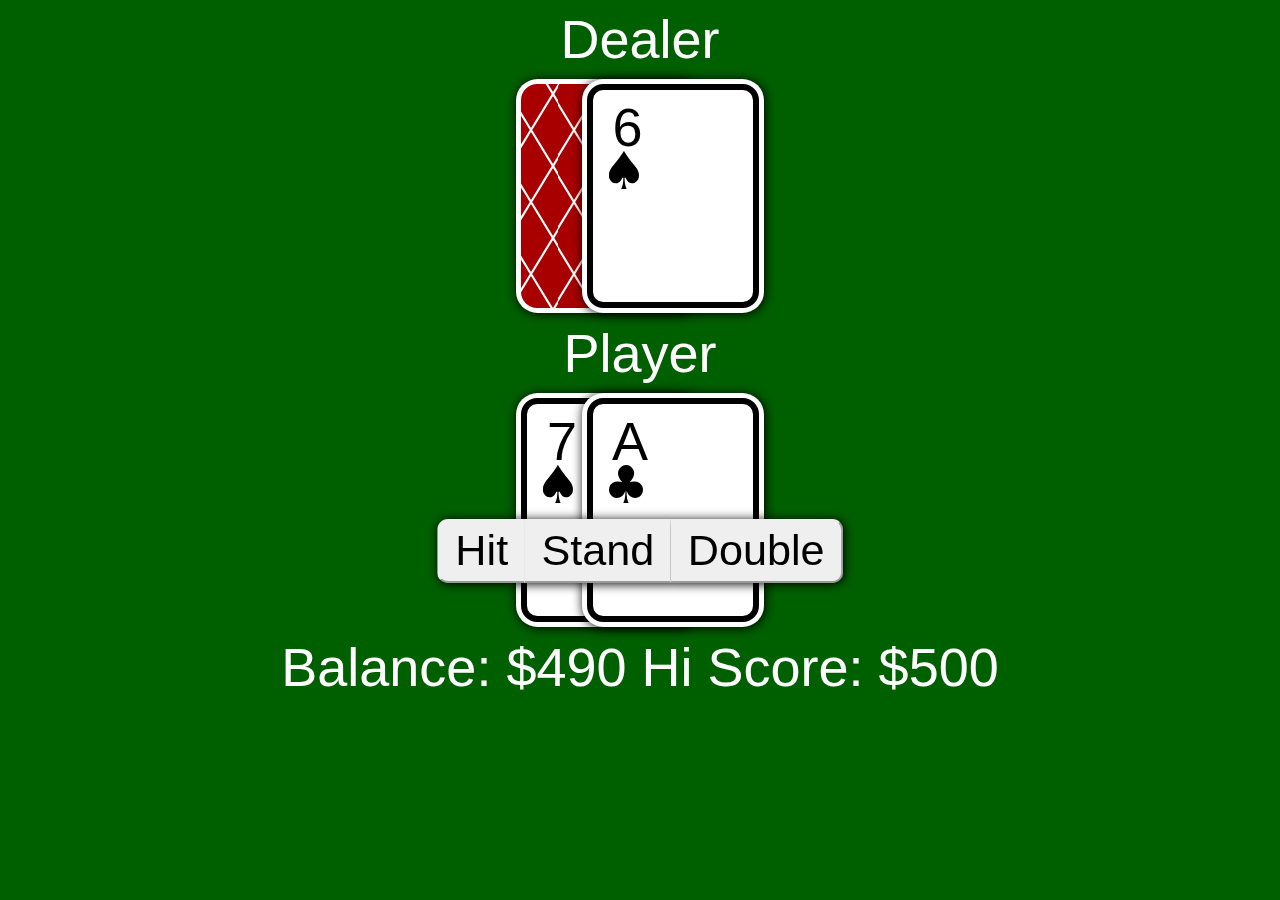
<file: blackjack/index.html>
<!doctype html>
<html lang="en">
  <head>
    <meta charset="UTF-8" />
    <link rel="icon" type="image/x-icon" href="favicon.ico" />
    <meta name="viewport" content="width=device-width, initial-scale=1.0" />
    <title>Blackjack</title>
    <script type="module" crossorigin>var ut=Object.defineProperty;var ct=(e,t,n)=>t in e?ut(e,t,{enumerable:!0,configurable:!0,writable:!0,value:n}):e[t]=n;var Se=(e,t,n)=>(ct(e,typeof t!="symbol"?t+"":t,n),n);(function(){const t=document.createElement("link").relList;if(t&&t.supports&&t.supports("modulepreload"))return;for(const s of document.querySelectorAll('link[rel="modulepreload"]'))l(s);new MutationObserver(s=>{for(const r of s)if(r.type==="childList")for(const c of r.addedNodes)c.tagName==="LINK"&&c.rel==="modulepreload"&&l(c)}).observe(document,{childList:!0,subtree:!0});function n(s){const r={};return s.integrity&&(r.integrity=s.integrity),s.referrerPolicy&&(r.referrerPolicy=s.referrerPolicy),s.crossOrigin==="use-credentials"?r.credentials="include":s.crossOrigin==="anonymous"?r.credentials="omit":r.credentials="same-origin",r}function l(s){if(s.ep)return;s.ep=!0;const r=n(s);fetch(s.href,r)}})();function ce(){}const at=e=>e;function tt(e){return e()}function Ie(){return Object.create(null)}function se(e){e.forEach(tt)}function Le(e){return typeof e=="function"}function dt(e,t){return e!=e?t==t:e!==t||e&&typeof e=="object"||typeof e=="function"}let ke;function ae(e,t){return e===t?!0:(ke||(ke=document.createElement("a")),ke.href=t,e===ke.href)}function _t(e){return Object.keys(e).length===0}function Te(e){const t=typeof e=="string"&&e.match(/^\s*(-?[\d.]+)([^\s]*)\s*$/);return t?[parseFloat(t[1]),t[2]||"px"]:[e,"px"]}const nt=typeof window<"u";let ht=nt?()=>window.performance.now():()=>Date.now(),De=nt?e=>requestAnimationFrame(e):ce;const fe=new Set;function lt(e){fe.forEach(t=>{t.c(e)||(fe.delete(t),t.f())}),fe.size!==0&&De(lt)}function gt(e){let t;return fe.size===0&&De(lt),{promise:new Promise(n=>{fe.add(t={c:e,f:n})}),abort(){fe.delete(t)}}}const pt=typeof window<"u"?window:typeof globalThis<"u"?globalThis:global;function g(e,t){e.appendChild(t)}function st(e){if(!e)return document;const t=e.getRootNode?e.getRootNode():e.ownerDocument;return t&&t.host?t:e.ownerDocument}function mt(e){const t=b("style");return t.textContent="/* empty */",bt(st(e),t),t.sheet}function bt(e,t){return g(e.head||e,t),t.sheet}function L(e,t,n){e.insertBefore(t,n||null)}function C(e){e.parentNode&&e.parentNode.removeChild(e)}function Pe(e,t){for(let n=0;n<e.length;n+=1)e[n]&&e[n].d(t)}function b(e){return document.createElement(e)}function I(e){return document.createTextNode(e)}function W(){return I(" ")}function vt(){return I("")}function be(e,t,n,l){return e.addEventListener(t,n,l),()=>e.removeEventListener(t,n,l)}function _(e,t,n){n==null?e.removeAttribute(t):e.getAttribute(t)!==n&&e.setAttribute(t,n)}function wt(e){return Array.from(e.childNodes)}function $(e,t){t=""+t,e.data!==t&&(e.data=t)}function kt(e,t,{bubbles:n=!1,cancelable:l=!1}={}){return new CustomEvent(e,{detail:t,bubbles:n,cancelable:l})}const Ee=new Map;let Ce=0;function yt(e){let t=5381,n=e.length;for(;n--;)t=(t<<5)-t^e.charCodeAt(n);return t>>>0}function Et(e,t){const n={stylesheet:mt(t),rules:{}};return Ee.set(e,n),n}function Me(e,t,n,l,s,r,c,f=0){const a=16.666/l;let u=`{
`;for(let v=0;v<=1;v+=a){const S=t+(n-t)*r(v);u+=v*100+`%{${c(S,1-S)}}
`}const p=u+`100% {${c(n,1-n)}}
}`,i=`__svelte_${yt(p)}_${f}`,o=st(e),{stylesheet:h,rules:d}=Ee.get(o)||Et(o,e);d[i]||(d[i]=!0,h.insertRule(`@keyframes ${i} ${p}`,h.cssRules.length));const E=e.style.animation||"";return e.style.animation=`${E?`${E}, `:""}${i} ${l}ms linear ${s}ms 1 both`,Ce+=1,i}function Ct(e,t){const n=(e.style.animation||"").split(", "),l=n.filter(t?r=>r.indexOf(t)<0:r=>r.indexOf("__svelte")===-1),s=n.length-l.length;s&&(e.style.animation=l.join(", "),Ce-=s,Ce||Ot())}function Ot(){De(()=>{Ce||(Ee.forEach(e=>{const{ownerNode:t}=e.stylesheet;t&&C(t)}),Ee.clear())})}let Ne;function me(e){Ne=e}const ie=[],ze=[];let ue=[];const Re=[],St=Promise.resolve();let Be=!1;function At(){Be||(Be=!0,St.then(rt))}function le(e){ue.push(e)}const Ae=new Set;let re=0;function rt(){if(re!==0)return;const e=Ne;do{try{for(;re<ie.length;){const t=ie[re];re++,me(t),jt(t.$$)}}catch(t){throw ie.length=0,re=0,t}for(me(null),ie.length=0,re=0;ze.length;)ze.pop()();for(let t=0;t<ue.length;t+=1){const n=ue[t];Ae.has(n)||(Ae.add(n),n())}ue.length=0}while(ie.length);for(;Re.length;)Re.pop()();Be=!1,Ae.clear(),me(e)}function jt(e){if(e.fragment!==null){e.update(),se(e.before_update);const t=e.dirty;e.dirty=[-1],e.fragment&&e.fragment.p(e.ctx,t),e.after_update.forEach(le)}}function Pt(e){const t=[],n=[];ue.forEach(l=>e.indexOf(l)===-1?t.push(l):n.push(l)),n.forEach(l=>l()),ue=t}let pe;function Bt(){return pe||(pe=Promise.resolve(),pe.then(()=>{pe=null})),pe}function je(e,t,n){e.dispatchEvent(kt(`${t?"intro":"outro"}${n}`))}const ye=new Set;let Z;function it(){Z={r:0,c:[],p:Z}}function ot(){Z.r||se(Z.c),Z=Z.p}function ne(e,t){e&&e.i&&(ye.delete(e),e.i(t))}function Oe(e,t,n,l){if(e&&e.o){if(ye.has(e))return;ye.add(e),Z.c.push(()=>{ye.delete(e),l&&(n&&e.d(1),l())}),e.o(t)}else l&&l()}const Lt={duration:0};function de(e,t,n,l){let r=t(e,n,{direction:"both"}),c=l?0:1,f=null,a=null,u=null,p;function i(){u&&Ct(e,u)}function o(d,E){const v=d.b-c;return E*=Math.abs(v),{a:c,b:d.b,d:v,duration:E,start:d.start,end:d.start+E,group:d.group}}function h(d){const{delay:E=0,duration:v=300,easing:S=at,tick:O=ce,css:H}=r||Lt,z={start:ht()+E,b:d};d||(z.group=Z,Z.r+=1),"inert"in e&&(d?p!==void 0&&(e.inert=p):(p=e.inert,e.inert=!0)),f||a?a=z:(H&&(i(),u=Me(e,c,d,v,E,S,H)),d&&O(0,1),f=o(z,v),le(()=>je(e,d,"start")),gt(P=>{if(a&&P>a.start&&(f=o(a,v),a=null,je(e,f.b,"start"),H&&(i(),u=Me(e,c,f.b,f.duration,0,S,r.css))),f){if(P>=f.end)O(c=f.b,1-c),je(e,f.b,"end"),a||(f.b?i():--f.group.r||se(f.group.c)),f=null;else if(P>=f.start){const R=P-f.start;c=f.a+f.d*S(R/f.duration),O(c,1-c)}}return!!(f||a)}))}return{run(d){Le(r)?Bt().then(()=>{r=r({direction:d?"in":"out"}),h(d)}):h(d)},end(){i(),f=a=null}}}function oe(e){return(e==null?void 0:e.length)!==void 0?e:Array.from(e)}function Dt(e,t,n){const{fragment:l,after_update:s}=e.$$;l&&l.m(t,n),le(()=>{const r=e.$$.on_mount.map(tt).filter(Le);e.$$.on_destroy?e.$$.on_destroy.push(...r):se(r),e.$$.on_mount=[]}),s.forEach(le)}function Nt(e,t){const n=e.$$;n.fragment!==null&&(Pt(n.after_update),se(n.on_destroy),n.fragment&&n.fragment.d(t),n.on_destroy=n.fragment=null,n.ctx=[])}function It(e,t){e.$$.dirty[0]===-1&&(ie.push(e),At(),e.$$.dirty.fill(0)),e.$$.dirty[t/31|0]|=1<<t%31}function Tt(e,t,n,l,s,r,c=null,f=[-1]){const a=Ne;me(e);const u=e.$$={fragment:null,ctx:[],props:r,update:ce,not_equal:s,bound:Ie(),on_mount:[],on_destroy:[],on_disconnect:[],before_update:[],after_update:[],context:new Map(t.context||(a?a.$$.context:[])),callbacks:Ie(),dirty:f,skip_bound:!1,root:t.target||a.$$.root};c&&c(u.root);let p=!1;if(u.ctx=n?n(e,t.props||{},(i,o,...h)=>{const d=h.length?h[0]:o;return u.ctx&&s(u.ctx[i],u.ctx[i]=d)&&(!u.skip_bound&&u.bound[i]&&u.bound[i](d),p&&It(e,i)),o}):[],u.update(),p=!0,se(u.before_update),u.fragment=l?l(u.ctx):!1,t.target){if(t.hydrate){const i=wt(t.target);u.fragment&&u.fragment.l(i),i.forEach(C)}else u.fragment&&u.fragment.c();t.intro&&ne(e.$$.fragment),Dt(e,t.target,t.anchor),rt()}me(a)}class Mt{constructor(){Se(this,"$$");Se(this,"$$set")}$destroy(){Nt(this,1),this.$destroy=ce}$on(t,n){if(!Le(n))return ce;const l=this.$$.callbacks[t]||(this.$$.callbacks[t]=[]);return l.push(n),()=>{const s=l.indexOf(n);s!==-1&&l.splice(s,1)}}$set(t){this.$$set&&!_t(t)&&(this.$$.skip_bound=!0,this.$$set(t),this.$$.skip_bound=!1)}}const zt="4";typeof window<"u"&&(window.__svelte||(window.__svelte={v:new Set})).v.add(zt);function Rt(e){const t=e-1;return t*t*t+1}function _e(e,{delay:t=0,duration:n=400,easing:l=Rt,x:s=0,y:r=0,opacity:c=0}={}){const f=getComputedStyle(e),a=+f.opacity,u=f.transform==="none"?"":f.transform,p=a*(1-c),[i,o]=Te(s),[h,d]=Te(r);return{delay:t,duration:n,easing:l,css:(E,v)=>`
			transform: ${u} translate(${(1-E)*i}${o}, ${(1-E)*h}${d});
			opacity: ${a-p*v}`}}const{document:J}=pt;function Ue(e,t,n){const l=e.slice();return l[31]=t[n],l[33]=n,l}function qe(e,t,n){const l=e.slice();return l[34]=t[n],l[36]=n,l}function Fe(e,t,n){const l=e.slice();return l[34]=t[n],l[36]=n,l}function We(e){let t,n;return{c(){t=I(": "),n=I(e[11])},m(l,s){L(l,t,s),L(l,n,s)},p(l,s){s[0]&2048&&$(n,l[11])},d(l){l&&(C(t),C(n))}}}function Ut(e){let t,n,l=e[16][e[34][0]]+"",s,r,c,f,a,u,p,i;return{c(){t=b("div"),n=b("div"),s=I(l),r=b("br"),c=b("img"),_(c,"alt",f=e[17][e[34][1]]),ae(c.src,a=e[17][e[34][1]]+".svg")||_(c,"src",a),_(c,"class","svelte-1gwl6ag"),_(n,"class","label svelte-1gwl6ag"),_(t,"class",u="card "+e[17][e[34][1]]+" svelte-1gwl6ag")},m(o,h){L(o,t,h),g(t,n),g(n,s),g(n,r),g(n,c),i=!0},p(o,h){(!i||h[0]&32)&&l!==(l=o[16][o[34][0]]+"")&&$(s,l),(!i||h[0]&32&&f!==(f=o[17][o[34][1]]))&&_(c,"alt",f),(!i||h[0]&32&&!ae(c.src,a=o[17][o[34][1]]+".svg"))&&_(c,"src",a),(!i||h[0]&32&&u!==(u="card "+o[17][o[34][1]]+" svelte-1gwl6ag"))&&_(t,"class",u)},i(o){i||(o&&le(()=>{i&&(p||(p=de(t,_e,{y:-200,x:-50,duration:400},!0)),p.run(1))}),i=!0)},o(o){o&&(p||(p=de(t,_e,{y:-200,x:-50,duration:400},!1)),p.run(0)),i=!1},d(o){o&&C(t),o&&p&&p.end()}}}function qt(e){let t,n,l=e[16][e[34][0]]+"",s,r,c,f,a,u,p,i;return{c(){t=b("div"),n=b("div"),s=I(l),r=b("br"),c=b("img"),_(c,"alt",f=e[17][e[34][1]]),ae(c.src,a=e[17][e[34][1]]+".svg")||_(c,"src",a),_(c,"class","svelte-1gwl6ag"),_(n,"class","label svelte-1gwl6ag"),_(t,"class",u=(e[6]?"flipped":"card")+" "+e[17][e[34][1]]+" svelte-1gwl6ag")},m(o,h){L(o,t,h),g(t,n),g(n,s),g(n,r),g(n,c),i=!0},p(o,h){(!i||h[0]&32)&&l!==(l=o[16][o[34][0]]+"")&&$(s,l),(!i||h[0]&32&&f!==(f=o[17][o[34][1]]))&&_(c,"alt",f),(!i||h[0]&32&&!ae(c.src,a=o[17][o[34][1]]+".svg"))&&_(c,"src",a),(!i||h[0]&96&&u!==(u=(o[6]?"flipped":"card")+" "+o[17][o[34][1]]+" svelte-1gwl6ag"))&&_(t,"class",u)},i(o){i||(o&&le(()=>{i&&(p||(p=de(t,_e,{y:-200,x:-50,duration:400},!0)),p.run(1))}),i=!0)},o(o){o&&(p||(p=de(t,_e,{y:-200,x:-50,duration:400},!1)),p.run(0)),i=!1},d(o){o&&C(t),o&&p&&p.end()}}}function He(e){let t,n,l;const s=[qt,Ut],r=[];function c(f,a){return f[36]==0?0:1}return t=c(e),n=r[t]=s[t](e),{c(){n.c(),l=vt()},m(f,a){r[t].m(f,a),L(f,l,a)},p(f,a){n.p(f,a)},d(f){f&&C(l),r[t].d(f)}}}function Ve(e){let t,n,l;return{c(){t=b("div"),n=b("span"),l=I(e[10]),_(n,"class","svelte-1gwl6ag"),_(t,"class","buttonsinfront svelte-1gwl6ag")},m(s,r){L(s,t,r),g(t,n),g(n,l)},p(s,r){r[0]&1024&&$(l,s[10])},d(s){s&&C(t)}}}function Ke(e){let t,n;return{c(){t=I(": "),n=I(e[8])},m(l,s){L(l,t,s),L(l,n,s)},p(l,s){s[0]&256&&$(n,l[8])},d(l){l&&(C(t),C(n))}}}function Qe(e){let t,n,l=e[16][e[34][0]]+"",s,r,c,f,a,u,p,i;return{c(){t=b("div"),n=b("div"),s=I(l),r=b("br"),c=b("img"),_(c,"alt",f=e[17][e[34][1]]),ae(c.src,a=e[17][e[34][1]]+".svg")||_(c,"src",a),_(c,"class","svelte-1gwl6ag"),_(n,"class","label svelte-1gwl6ag"),_(t,"class",u="card "+e[17][e[34][1]]+" svelte-1gwl6ag")},m(o,h){L(o,t,h),g(t,n),g(n,s),g(n,r),g(n,c),i=!0},p(o,h){(!i||h[0]&4)&&l!==(l=o[16][o[34][0]]+"")&&$(s,l),(!i||h[0]&4&&f!==(f=o[17][o[34][1]]))&&_(c,"alt",f),(!i||h[0]&4&&!ae(c.src,a=o[17][o[34][1]]+".svg"))&&_(c,"src",a),(!i||h[0]&4&&u!==(u="card "+o[17][o[34][1]]+" svelte-1gwl6ag"))&&_(t,"class",u)},i(o){i||(o&&le(()=>{i&&(p||(p=de(t,_e,{y:-200,x:-50,duration:400},!0)),p.run(1))}),i=!0)},o(o){o&&(p||(p=de(t,_e,{y:-200,x:-50,duration:400},!1)),p.run(0)),i=!1},d(o){o&&C(t),o&&p&&p.end()}}}function Je(e){let t,n,l,s,r;function c(){return e[18](e[33])}function f(){return e[19](e[33])}return{c(){t=b("button"),t.textContent="Hit",n=W(),l=b("button"),l.textContent="Stand",_(t,"class","svelte-1gwl6ag"),_(l,"class","svelte-1gwl6ag")},m(a,u){L(a,t,u),L(a,n,u),L(a,l,u),s||(r=[be(t,"click",c),be(l,"click",f)],s=!0)},p(a,u){e=a},d(a){a&&(C(t),C(n),C(l)),s=!1,se(r)}}}function Ge(e){let t,n,l,s,r=e[7][e[33]]&&Xe(e);function c(){return e[21](e[33])}return{c(){r&&r.c(),t=W(),n=b("button"),n.textContent="Double",_(n,"class","svelte-1gwl6ag")},m(f,a){r&&r.m(f,a),L(f,t,a),L(f,n,a),l||(s=be(n,"click",c),l=!0)},p(f,a){e=f,e[7][e[33]]?r?r.p(e,a):(r=Xe(e),r.c(),r.m(t.parentNode,t)):r&&(r.d(1),r=null)},d(f){f&&(C(t),C(n)),r&&r.d(f),l=!1,s()}}}function Xe(e){let t,n,l;function s(){return e[20](e[33])}return{c(){t=b("button"),t.textContent="Split",_(t,"class","svelte-1gwl6ag")},m(r,c){L(r,t,c),n||(l=be(t,"click",s),n=!0)},p(r,c){e=r},d(r){r&&C(t),n=!1,l()}}}function Ye(e){let t,n=e[9][e[33]]+"",l;return{c(){t=b("span"),l=I(n),_(t,"class","svelte-1gwl6ag")},m(s,r){L(s,t,r),g(t,l)},p(s,r){r[0]&512&&n!==(n=s[9][s[33]]+"")&&$(l,n)},d(s){s&&C(t)}}}function Ze(e){let t,n,l,s,r,c,f,a=oe(e[31]),u=[];for(let d=0;d<a.length;d+=1)u[d]=Qe(qe(e,a,d));const p=d=>Oe(u[d],1,1,()=>{u[d]=null});let i=!e[3][e[33]]&&!e[4][e[33]]&&Je(e),o=!e[3][e[33]]&&!e[4][e[33]]&&Ge(e),h=!e[6]&&Ye(e);return{c(){t=b("div");for(let d=0;d<u.length;d+=1)u[d].c();n=W(),l=b("div"),i&&i.c(),s=W(),o&&o.c(),r=W(),h&&h.c(),c=W(),_(l,"class","buttonsinfront svelte-1gwl6ag"),_(t,"class","onehand svelte-1gwl6ag")},m(d,E){L(d,t,E);for(let v=0;v<u.length;v+=1)u[v]&&u[v].m(t,null);g(t,n),g(t,l),i&&i.m(l,null),g(l,s),o&&o.m(l,null),g(l,r),h&&h.m(l,null),g(t,c),f=!0},p(d,E){if(E[0]&196612){a=oe(d[31]);let v;for(v=0;v<a.length;v+=1){const S=qe(d,a,v);u[v]?(u[v].p(S,E),ne(u[v],1)):(u[v]=Qe(S),u[v].c(),ne(u[v],1),u[v].m(t,n))}for(it(),v=a.length;v<u.length;v+=1)p(v);ot()}!d[3][d[33]]&&!d[4][d[33]]?i?i.p(d,E):(i=Je(d),i.c(),i.m(l,s)):i&&(i.d(1),i=null),!d[3][d[33]]&&!d[4][d[33]]?o?o.p(d,E):(o=Ge(d),o.c(),o.m(l,r)):o&&(o.d(1),o=null),d[6]?h&&(h.d(1),h=null):h?h.p(d,E):(h=Ye(d),h.c(),h.m(l,null))},i(d){if(!f){for(let E=0;E<a.length;E+=1)ne(u[E]);f=!0}},o(d){u=u.filter(Boolean);for(let E=0;E<u.length;E+=1)Oe(u[E]);f=!1},d(d){d&&C(t),Pe(u,d),i&&i.d(),o&&o.d(),h&&h.d()}}}function $e(e){let t,n,l;return{c(){t=b("button"),t.textContent="Deal",_(t,"class","svelte-1gwl6ag")},m(s,r){L(s,t,r),n||(l=be(t,"click",e[15]),n=!0)},p:ce,d(s){s&&C(t),n=!1,l()}}}function Ft(e){let t,n,l,s,r,c,f,a,u,p,i,o,h,d,E,v,S,O,H,z,P,R,V,A,x,Q,X,K,T,ve,he,we,ee,w,y,D,N=!e[6]&&We(e),Y=oe(e[5]),M=[];for(let m=0;m<Y.length;m+=1)M[m]=He(Fe(e,Y,m));let U=e[10]!=""&&Ve(e),q=!e[6]&&Ke(e),te=oe(e[2]),j=[];for(let m=0;m<te.length;m+=1)j[m]=Ze(Ue(e,te,m));const ft=m=>Oe(j[m],1,1,()=>{j[m]=null});let F=!e[6]&&$e(e);return{c(){t=b("link"),n=b("link"),l=b("link"),s=b("link"),r=b("link"),c=b("meta"),f=b("meta"),a=b("meta"),u=b("meta"),p=b("meta"),i=b("meta"),o=W(),h=b("main"),d=b("p"),E=I("Dealer"),N&&N.c(),v=W(),S=b("div"),O=b("div");for(let m=0;m<M.length;m+=1)M[m].c();H=W(),U&&U.c(),z=W(),P=b("p"),R=I("Player"),q&&q.c(),V=W(),A=b("div");for(let m=0;m<j.length;m+=1)j[m].c();x=W(),Q=b("div"),F&&F.c(),X=W(),K=b("p"),T=b("span"),ve=I("Balance: $"),he=I(e[0]),we=W(),ee=b("span"),w=I("Hi Score: $"),y=I(e[1]),_(t,"rel","manifest"),_(t,"href","manifest.json"),_(n,"rel","apple-touch-icon"),_(n,"sizes","180x180"),_(n,"href","apple-touch-icon.png"),_(l,"rel","icon"),_(l,"type","image/png"),_(l,"sizes","32x32"),_(l,"href","favicon-32x32.png"),_(s,"rel","icon"),_(s,"type","image/png"),_(s,"sizes","16x16"),_(s,"href","favicon-16x16.png"),_(r,"rel","mask-icon"),_(r,"href","safari-pinned-tab.svg"),_(r,"color","#006000"),_(c,"name","msapplication-TileColor"),_(c,"content","#da532c"),_(f,"name","theme-color"),_(f,"content","#006000"),_(a,"charset","UTF-8"),_(u,"name","darkreader-lock"),_(p,"name","color-scheme"),_(p,"content","only light"),_(i,"name","viewport"),_(i,"content","width=device-width, height=device-height, initial-scale=1, minimum-scale=1, maximum-scale=1, user-scalable=no"),_(d,"class","svelte-1gwl6ag"),_(O,"class","onehand svelte-1gwl6ag"),_(S,"class","cards svelte-1gwl6ag"),_(P,"class","svelte-1gwl6ag"),_(A,"class","cards svelte-1gwl6ag"),_(Q,"class","bottombuttons svelte-1gwl6ag"),_(T,"class","svelte-1gwl6ag"),_(ee,"class","svelte-1gwl6ag"),_(K,"class","svelte-1gwl6ag")},m(m,B){g(J.head,t),g(J.head,n),g(J.head,l),g(J.head,s),g(J.head,r),g(J.head,c),g(J.head,f),g(J.head,a),g(J.head,u),g(J.head,p),g(J.head,i),L(m,o,B),L(m,h,B),g(h,d),g(d,E),N&&N.m(d,null),g(h,v),g(h,S),g(S,O);for(let k=0;k<M.length;k+=1)M[k]&&M[k].m(O,null);g(O,H),U&&U.m(O,null),g(h,z),g(h,P),g(P,R),q&&q.m(P,null),g(h,V),g(h,A);for(let k=0;k<j.length;k+=1)j[k]&&j[k].m(A,null);g(h,x),g(h,Q),F&&F.m(Q,null),g(h,X),g(h,K),g(K,T),g(T,ve),g(T,he),g(K,we),g(K,ee),g(ee,w),g(ee,y),D=!0},p(m,B){if(m[6]?N&&(N.d(1),N=null):N?N.p(m,B):(N=We(m),N.c(),N.m(d,null)),B[0]&196704){Y=oe(m[5]);let k;for(k=0;k<Y.length;k+=1){const ge=Fe(m,Y,k);M[k]?M[k].p(ge,B):(M[k]=He(ge),M[k].c(),M[k].m(O,H))}for(;k<M.length;k+=1)M[k].d(1);M.length=Y.length}if(m[10]!=""?U?U.p(m,B):(U=Ve(m),U.c(),U.m(O,null)):U&&(U.d(1),U=null),m[6]?q&&(q.d(1),q=null):q?q.p(m,B):(q=Ke(m),q.c(),q.m(P,null)),B[0]&226012){te=oe(m[2]);let k;for(k=0;k<te.length;k+=1){const ge=Ue(m,te,k);j[k]?(j[k].p(ge,B),ne(j[k],1)):(j[k]=Ze(ge),j[k].c(),ne(j[k],1),j[k].m(A,null))}for(it(),k=te.length;k<j.length;k+=1)ft(k);ot()}m[6]?F&&(F.d(1),F=null):F?F.p(m,B):(F=$e(m),F.c(),F.m(Q,null)),(!D||B[0]&1)&&$(he,m[0]),(!D||B[0]&2)&&$(y,m[1])},i(m){if(!D){for(let B=0;B<te.length;B+=1)ne(j[B]);D=!0}},o(m){j=j.filter(Boolean);for(let B=0;B<j.length;B+=1)Oe(j[B]);D=!1},d(m){m&&(C(o),C(h)),C(t),C(n),C(l),C(s),C(r),C(c),C(f),C(a),C(u),C(p),C(i),N&&N.d(),Pe(M,m),U&&U.d(),q&&q.d(),Pe(j,m),F&&F.d()}}}const G=10,Wt=2;function xe(e,t,n){var l="";if(n){var s=new Date;s.setTime(s.getTime()+n*24*60*60*1e3),l="; expires="+s.toUTCString()}document.cookie=e+"="+(t||"")+l+"; SameSite=Strict; path=/"}function et(e){for(var t=e+"=",n=document.cookie.split(";"),l=0;l<n.length;l++){for(var s=n[l];s.charAt(0)==" ";)s=s.substring(1,s.length);if(s.indexOf(t)==0)return s.substring(t.length,s.length)}return null}function Ht(e){let t=e.length,n;for(;t>0;)n=Math.floor(Math.random()*t),t--,[e[t],e[n]]=[e[n],e[t]];return e}function Vt(e,t,n){"serviceWorker"in navigator&&window.addEventListener("load",function(){navigator.serviceWorker.register("serviceWorker.js").then(w=>console.log("service worker registered")).catch(w=>console.log("service worker not registered",w))});function l(w){let y=0,D=!1;return w.forEach(N=>{N[0]==0&&(D=!0),y+=d[N[0]]}),D&&y<12&&(y+=10),y}function s(){S=[];for(let w=0;w<4;w++)for(let y=0;y<13;y++)for(let D=0;D<Wt;D++)S=[...S,[y,w]];S=Ht(S)}function r(){S.length==0&&s();let w=S.pop();return S=S,w}function c(w){O[w].push(r()),n(2,O)}function f(w){O.push([O[w].pop(),r()]),n(0,i-=G),O[w].push(r()),n(2,O)}function a(w){n(0,i-=G),Q[w]=!0,c(w),n(4,P[w]=!0,P)}function u(){for(n(6,v=!1);T<17;)n(5,R=[...R,r()]),n(11,T=l(R));X=R.length==2&&T==21,X&&n(10,x="Blackjack"),K=T>21,K&&n(10,x="Bust"),O.forEach((w,y)=>{let D=w.length==2&&V[y]==21;z[y]?K?(n(9,A[y]="Push (Bust)",A),Q[y]?n(0,i+=2*G):n(0,i+=G)):n(9,A[y]="Bust",A):D&&!X?(n(9,A[y]="Blackjack",A),n(0,i+=2.5*G)):X&&!D?n(9,A[y]="Lose",A):V[y]>T||K==!0?(n(9,A[y]="Win",A),Q[y]?n(0,i+=4*G):n(0,i+=2*G)):V[y]==T||D&&X?(n(9,A[y]="Push",A),Q[y]?n(0,i+=2*G):n(0,i+=G)):V[y]<T&&n(9,A[y]="Lose",A)})}const p=()=>{n(6,v=!0),n(7,H=[]),n(3,z=[]),n(4,P=[]),n(8,V=[]),n(9,A=[]),n(10,x=""),Q=[],X=!1,K=!1,n(2,O=[[]]),n(0,i-=G),c(0),n(5,R=[r()]),c(0),n(5,R=[...R,r()])};let i=parseInt(et("balance"));i>0||(i=500);let o=parseInt(et("hiscore"));o>0||(o=500);const h=["A","2","3","4","5","6","7","8","9","10","J","Q","K"],d=[1,2,3,4,5,6,7,8,9,10,10,10,10],E=["heart","diamond","club","spade"];let v=!0,S=[],O=[],H=[],z=[],P=[],R=[],V=[],A=[],x="",Q=[],X=!1,K=!1,T=0;s(),p();const ve=w=>c(w),he=w=>n(4,P[w]=!0,P),we=w=>f(w),ee=w=>a(w);return e.$$.update=()=>{e.$$.dirty[0]&4&&(n(8,V=[]),O.forEach((w,y)=>n(8,V[y]=l(w),V))),e.$$.dirty[0]&4&&(n(7,H=[]),O.forEach((w,y)=>n(7,H[y]=w.length==2&&w[0][0]==w[1][0],H))),e.$$.dirty[0]&28&&(n(3,z=[]),O.forEach((w,y)=>{n(3,z[y]=l(w)>21,z),l(w)==21&&n(4,P[y]=!0,P);let D=!0;O.forEach((N,Y)=>{!P[Y]&&!z[Y]&&(D=!1)}),D&&u()})),e.$$.dirty[0]&3&&(xe("balance",i,99),i>o&&(n(1,o=i),xe("hiscore",i,99))),e.$$.dirty[0]&32&&n(11,T=l(R))},[i,o,O,z,P,R,v,H,V,A,x,T,c,f,a,p,h,E,ve,he,we,ee]}class Kt extends Mt{constructor(t){super(),Tt(this,t,Vt,Ft,dt,{},null,[-1,-1])}}new Kt({target:document.getElementById("app")});
</script>
    <style rel="stylesheet" crossorigin>:root{font-family:sans-serif;font-size:6vh;background-color:#006000;color:#000;text-align:center}div.cards.svelte-1gwl6ag.svelte-1gwl6ag{white-space:nowrap}div.onehand.svelte-1gwl6ag.svelte-1gwl6ag{position:relative;display:inline-block;padding-right:15vh}p.svelte-1gwl6ag.svelte-1gwl6ag{padding:0;margin:0;color:#fff}p.svelte-1gwl6ag span.svelte-1gwl6ag{white-space:nowrap}.heart.svelte-1gwl6ag.svelte-1gwl6ag,.diamond.svelte-1gwl6ag.svelte-1gwl6ag{color:#a00000}div.buttonsinfront.svelte-1gwl6ag.svelte-1gwl6ag{position:absolute;left:50%;transform:translate(-50%);top:15vh;display:inline;white-space:nowrap;filter:drop-shadow(.02rem .02rem .1rem #000000);font-size:0}div.buttonsinfront.svelte-1gwl6ag span.svelte-1gwl6ag{font-size:1rem;border-radius:.2rem;background-color:#000;color:#fff;padding:.2rem .4rem}div.bottombuttons.svelte-1gwl6ag.svelte-1gwl6ag{font-size:0}button.svelte-1gwl6ag.svelte-1gwl6ag{display:table-cell;font-size:.8rem;padding:.1rem .3rem;border:.05rem outset;border-right:0;border-left:.01rem outset}button.svelte-1gwl6ag.svelte-1gwl6ag:nth-child(1){border-left:.05rem outset;border-top-left-radius:.2rem;border-bottom-left-radius:.2rem}button.svelte-1gwl6ag.svelte-1gwl6ag:last-child{border-right:.05rem outset;border-top-right-radius:.2rem;border-bottom-right-radius:.2rem}div.card.svelte-1gwl6ag.svelte-1gwl6ag,div.flipped.svelte-1gwl6ag.svelte-1gwl6ag{display:inline-block;border-radius:.4rem;background-color:#fff;height:20vh;aspect-ratio:5/7;border:0;position:relative;filter:drop-shadow(.02rem .02rem .1rem #000000);margin:1vh -14vh 1vh 1vh;text-align:left;padding:.5rem}div.card.svelte-1gwl6ag.svelte-1gwl6ag:before,div.flipped.svelte-1gwl6ag.svelte-1gwl6ag:before{border-radius:.3rem;content:"";display:block;position:absolute;top:.1rem;left:.1rem;right:.1rem;bottom:.1rem;pointer-events:none}div.flipped.svelte-1gwl6ag.svelte-1gwl6ag:before{background-color:#a80000;background-position:10px 10px;background-size:.8rem;background-image:url("data:image/svg+xml;utf8,<svg xmlns='http://www.w3.org/2000/svg' width='60' height='100'><polygon points='30,0 60,50 30,100 0,50' fill='transparent' stroke='white' stroke-width='3' /></svg>")}div.card.svelte-1gwl6ag.svelte-1gwl6ag:before{background:none;border:.12rem solid #000000}div.heart.svelte-1gwl6ag.svelte-1gwl6ag:before,div.diamond.svelte-1gwl6ag.svelte-1gwl6ag:before{border-color:#a00000}.card.svelte-1gwl6ag div.svelte-1gwl6ag,.flipped.svelte-1gwl6ag div.svelte-1gwl6ag{display:inline-block;text-align:center;line-height:.8rem;letter-spacing:-.15rem;padding-right:.15rem}div.label.svelte-1gwl6ag.svelte-1gwl6ag{text-align:center}div.label.svelte-1gwl6ag img.svelte-1gwl6ag{height:.7rem}
</style>
  </head>
  <body>
    <div id="app"></div>
  </body>
</html>
</file>
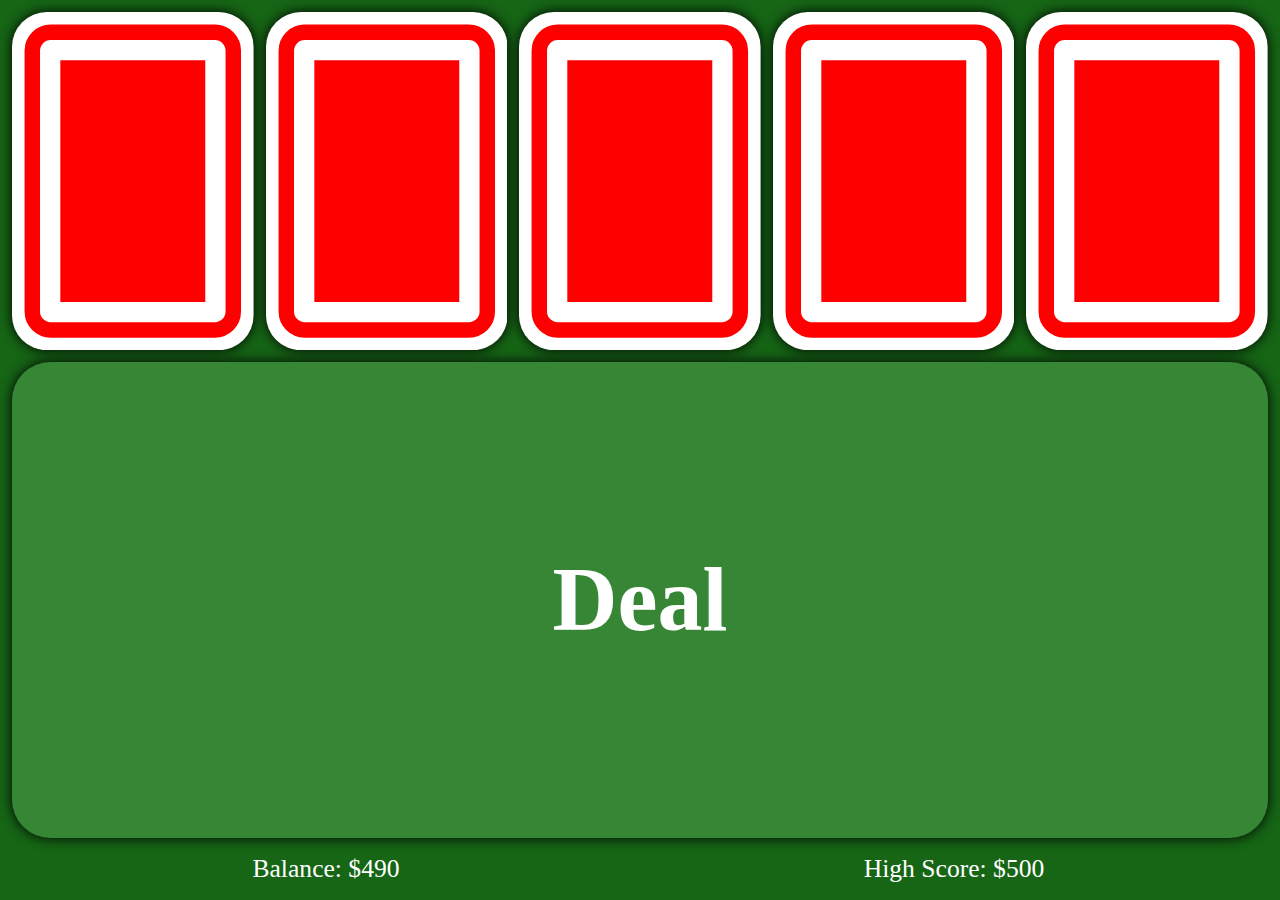
<file: poker/index.html>
<!DOCTYPE html>
<html>
<head>
<title>Poker</title>
<link rel="manifest" href="manifest.json" />

<!-- from realfavicongenerator.net except i removed leading slashes from paths and incorporated site.webmanifest into manifest.json-->
<link rel="apple-touch-icon" sizes="180x180" href="apple-touch-icon.png">
<link rel="icon" type="image/png" sizes="32x32" href="favicon-32x32.png">
<link rel="icon" type="image/png" sizes="16x16" href="favicon-16x16.png">
<link rel="mask-icon" href="safari-pinned-tab.svg" color="#5bbad5">
<meta name="msapplication-TileColor" content="#da532c">
<meta name="theme-color" content="#ffffff">
<!--							   -->

<meta charset="UTF-8">
<meta name="darkreader-lock">
<meta name="color-scheme" content="only light">
<meta name="viewport" content="width=device-width, height=device-height, initial-scale=1, minimum-scale=1, maximum-scale=1, user-scalable=no">

<style type="text/css">
:root {color-scheme: only light;}
html { font-size: 12px; }
body {
	margin:0px;
	padding:0px;
	background-color:#166616;
}
button {
	grid-column: span 5;
	border-radius:3vw;
	filter: drop-shadow(0 0 .5vw #000000);
	height:100%;
	background-color:#368636;
	border:0px;
	font-weight:bold;
	color:white;
	font-family:serif;
}
span#bottomBar {
	text-align:center;
	grid-column:span 5;
	color:white;
}
@media (orientation: landscape) {
	div#gridContainer {
		position:absolute;
		top:0px;
		bottom:0px;
		left:0px;
		right:0px;
		grid-template-rows: auto 1fr auto;
	}
	button {	
		font-size:10vh;
	}
	span#messageBar {
		position:absolute;
		top:10vw;
		font-size: 3vw;
		line-height:4vw;
	}
	span#bottomBar {
		font-size:2vw;
		line-height:3vw;
	}
	span#balanceDisplay {
		float:left;
		width:50%;
	}
	.holdTag {
		x:65px;
		y:142px;
		width:120px;
		height:45px;
	}
	text {
		font-size:30px;
	}
}
@media (orientation: portrait) {
	div#gridContainer {
		position:absolute;
		top:50%;
		left:0px;
		right:0px;
		transform: translateY(-50%);
		grid-template-rows: auto auto 20vw;
	}
	button {
		font-size: 10vw;
	}
	span#messageBar {
		/*
		grid-column: span 5;
		grid-row: 2 / 3;
		font-size: 2vh;
		line-height:3vh;
		*/
		position:fixed;
		bottom:33.5vw;
		font-size: 3vw;
		line-height:4vw;
	}
	span#bottomBar {
		grid-row: 1 / 2;
		font-size:4vh;
		line-height:4vh;
	}
	span#balanceDisplay {
		display:block;
	}
	span#hiscoreDisplay {
		display:block;
	}
	.holdTag {
		x:55px;
		y:137px;
		width:140px;
		height:55px;
		font-weight:bold;
	}
	text {
		font-size:40px;
	}
}
span#messageBar {
	width:100%;
	color:white;
	background-color:#000000c0;
	text-align:center;
	z-index:5;
	visibility:hidden;
}
div#gridContainer {
	display:grid;
	grid-template-columns: repeat(5, 1fr);
	
	gap:1rem;
	margin:1rem;
}
svg { width:100%; filter: drop-shadow(0 0 .5vw #000000); }
.cardBg { fill-opacity:1; fill:white; width:250px; height:350px; }
.cardOutline { x:21px; y:21px; width:208px; height:308px; stroke-opacity:1; stroke-width:16px; fill-opacity:0; }
.holdTag { rx:5px; stroke-opacity:0; stroke-width:0px; fill:#000000c0; visibility:hidden; }
text { fill:white; text-anchor:middle; visibility:hidden; fill-opacity:1; }
.red .cardOutline { stroke:#ff0000; }
.black .cardOutline { stroke:#000000; }
.red path { fill:#ff0000; }
.black path { fill:#000000; }
</style>
</head>
<body>
<div id="gridContainer">
	<span id="messageBar">&nbsp;</span>
	<svg viewbox="0 0 250 350" id="card0" class="red">
		<rect class="cardBg" rx="36" />
		<rect class="cardOutline" rx="19" />
		<path class="value" d="m 50 50 l 150 0 l 0 250 l -150 0 l 0 250 z" />
		<path class="symbol" />
		<rect class="holdTag" />
		<text x="50%" y="50%">Hold</text>
	</svg>
	<svg viewbox="0 0 250 350" id="card1" class="red">
		<rect class="cardBg" rx="36" />
		<rect class="cardOutline" rx="19" />
		<path class="value" d="m 50 50 l 150 0 l 0 250 l -150 0 l 0 250 z" />
		<path class="symbol" />
		<rect class="holdTag" />
		<text x="50%" y="50%">Hold</text>
	</svg>
	<svg viewbox="0 0 250 350" id="card2" class="red">
		<rect class="cardBg" rx="36" />
		<rect class="cardOutline" rx="19" />
		<path class="value" d="m 50 50 l 150 0 l 0 250 l -150 0 l 0 250 z" />
		<path class="symbol" />
		<rect class="holdTag" />
		<text x="50%" y="50%">Hold</text>
	</svg>
	<svg viewbox="0 0 250 350" id="card3" class="red">
		<rect class="cardBg" rx="36" />
		<rect class="cardOutline" rx="19" />
		<path class="value" d="m 50 50 l 150 0 l 0 250 l -150 0 l 0 250 z" />
		<path class="symbol" />
		<rect class="holdTag" />
		<text x="50%" y="50%">Hold</text>
	</svg>
	<svg viewbox="0 0 250 350" id="card4" class="red">
		<rect class="cardBg" rx="36" />
		<rect class="cardOutline" rx="19" />
		<path class="value" d="m 50 50 l 150 0 l 0 250 l -150 0 l 0 250 z" />
		<path class="symbol" />
		<rect class="holdTag" />
		<text x="50%" y="50%">Hold</text>
	</svg>
	<button id="theOnlyButton" onClick="update();">Deal</button>
	<span id="bottomBar">
		<span id="balanceDisplay"></span>
		<span id="hiscoreDisplay"></span>
	</span>
</div>
<script type="text/javascript">

var allSvgs = document.getElementsByTagName("svg");
for(i=0; i<allSvgs.length; i++){ // ontouchstart allows multitouch to select 2 cards at once, but it's mutually exclusive with onclick
	if("ontouchstart" in window){
		allSvgs[i].ontouchstart = function(){ holdThis(event,this); };
	} else {
		allSvgs[i].onclick = function(){ holdThis(event,this); };
	}
}

var valuePaths = [
	"M 81.03 50.02 L 43.4 159.25 L 60.65 159.25 L 69.53 130.76 L 112.65 130.76 L 121.53 159.25 L 138.78 159.25 L 101.15 50.02 L 81.03 50.02 z M 90.96 63.08 L 108.47 118.88 L 73.45 118.88 L 90.96 63.08 z ",
	"m 81.29,47.8 a 68.36,68.36 0 0 0 -7.25,0.4 89.09,89.09 0 0 0 -8.88,1.42 120.81,120.81 0 0 0 -9.03,2.28 160,160 0 0 0 -9.71,3.2 V 71.19 C 52.68,68.14 58.47,65.85 63.78,64.33 A 63.27,63.27 0 0 1 71,62.68 a 46.76,46.76 0 0 1 7.55,-0.64 44.78,44.78 0 0 1 1.51,0.02 c 6.7,0.22 12.17,1.98 16.39,5.26 a 21.59,21.59 0 0 1 0.21,0.17 c 2.25,1.8 3.93,3.89 5.03,6.27 a 17.63,17.63 0 0 1 1.54,7.46 7.8,7.8 0 0 1 -0.08,1.11 C 102.16,89.27 92.3,101.62 73.57,119.4 a 608.51,608.51 0 0 1 -15.27,13.97 2708.44,2708.44 0 0 0 -3.64,3.25 c -2.52,2.25 -4.71,4.21 -6.57,5.89 a 697.43,697.43 0 0 0 -2.46,2.23 v 14.37 H 123.76 V 144.23 H 68.36 c 2.02,-1.76 4.66,-4.04 7.91,-6.84 a 3679.32,3679.32 0 0 1 3.46,-2.96 C 101.24,115.97 114.73,101.03 120.19,89.6 a 24.67,24.67 0 0 0 2.79,-10.44 c 0,-9.41 -3.79,-16.98 -11.37,-22.73 a 36.67,36.67 0 0 0 -5.18,-3.28 C 99.61,49.58 91.24,47.8781 81.3,47.8781 Z",
	"m 82.86,47.8 a 97.77,97.77 0 0 0 -6.51,0.22 124.62,124.62 0 0 0 -9.03,0.94 179.72,179.72 0 0 0 -6.99,1.12 A 224.65,224.65 0 0 0 49.41,52.37 v 15.02 a 346.84,346.84 0 0 1 0.46,-0.13 c 6.84,-1.93 12.43,-3.28 16.78,-4.04 a 95.82,95.82 0 0 1 1.84,-0.3 c 1.81,-0.28 3.54,-0.49 5.19,-0.64 a 55.51,55.51 0 0 1 4.84,-0.22 c 5.23,0 9.68,0.53 13.35,1.59 a 22.99,22.99 0 0 1 5.58,2.38 17.05,17.05 0 0 1 1.05,0.7 c 3.64,2.61 5.47,6.23 5.47,10.86 0,2.81 -0.61,5.27 -1.84,7.36 a 13.78,13.78 0 0 1 -4.49,4.58 17.23,17.23 0 0 1 -0.23,0.15 c -2.94,1.85 -6.82,3.05 -11.62,3.61 a 58.83,58.83 0 0 1 -6.77,0.36 H 66.79 v 14.11 h 11.24 c 9.41,0 16.53,1.66 21.36,4.96 a 15.79,15.79 0 0 1 6.36,8.42 20.43,20.43 0 0 1 0.9,6.22 20.82,20.82 0 0 1 -0.01,0.69 c -0.11,3.43 -1.08,6.42 -2.9,8.97 a 18.28,18.28 0 0 1 -4.93,4.64 26.56,26.56 0 0 1 -6.15,2.94 c -4.39,1.48 -9.71,2.22 -15.94,2.22 a 86.59,86.59 0 0 1 -4.32,-0.11 74.55,74.55 0 0 1 -12.21,-1.59 58.6,58.6 0 0 1 -14.57,-5.23 v 15.81 a 181.38,181.38 0 0 0 6.72,1.79 147.37,147.37 0 0 0 10.59,2.2 106.0,106.0 0 0 0 4.54,0.66 90.17,90.17 0 0 0 11.08,0.7703 c 9.16,0 17.05,-1.03 23.69,-3.09 a 41.98,41.98 0 0 0 11.85,-5.67 27.9,27.9 0 0 0 10.67,-13.85 33.68,33.68 0 0 0 1.74,-11.1 32.62,32.62 0 0 0 -0.12,-2.78 24.57,24.57 0 0 0 -6.48,-15.05 c -2.72,-2.93 -6.12,-5.25 -10.21,-6.97 a 43.0,43.0 0 0 0 -8.41,-2.5 c 3.18,-0.7 6.04,-1.66 8.58,-2.87 a 26.54,26.54 0 0 0 8.01,-5.75 21.35,21.35 0 0 0 4.27,-6.6 22.88,22.88 0 0 0 1.61,-8.69 c 0,-5.26 -1.37,-9.86 -4.1,-13.82 a 27.25,27.25 0 0 0 -6.94,-6.82 c -4.86,-3.39 -10.85,-5.67 -17.96,-6.81 A 74.47,74.47 0 0 0 82.86,47.8 Z",
	"M 96.84 50.02 L 45.62 119.01 L 45.62 134.82 L 99.71 134.82 L 99.71 159.12 L 118.53 159.12 L 118.53 134.82 L 136.16 134.82 L 136.16 120.58 L 118.53 120.58 L 118.53 50.02 L 96.84 50.02 z M 99.71 65.83 L 99.71 120.58 L 59.34 120.58 L 99.71 65.83 z ",
	"m 50.85,50.02 v 54.61 a 89.1,89.1 0 0 1 3.07,-1.13 77.48,77.48 0 0 1 10.77,-2.91 71.8,71.8 0 0 1 13.59,-1.3 58.56,58.56 0 0 1 3.42,0.09 c 3.33,0.19 6.4,0.68 9.21,1.46 a 29.29,29.29 0 0 1 10.35,5.09 c 5.66,4.44 8.49,10.45 8.49,18.03 a 28.48,28.48 0 0 1 -0.1,2.43 21.33,21.33 0 0 1 -8.39,15.58 26.99,26.99 0 0 1 -4.33,2.77 c -5.04,2.59 -11.26,3.89 -18.65,3.89 -6.01,0 -11.71,-0.56 -17.11,-1.69 a 74.57,74.57 0 0 1 -15.55,-5.35 v 14.76 a 152.44,152.44 0 0 0 2.41,0.63 136.45,136.45 0 0 0 14.43,2.89 123.96,123.96 0 0 0 1.03,0.14 112.95,112.95 0 0 0 15.04,1.03 94.76,94.76 0 0 0 9.21,-0.43 c 4.78,-0.47 9.14,-1.32 13.09,-2.55 a 41.9,41.9 0 0 0 13.24,-6.7 31.11,31.11 0 0 0 10.89,-15.31 39.25,39.25 0 0 0 1.78,-12.13 c -1e-5,-11.41 -4.09,-20.43 -12.28,-27.05 a 38.73,38.73 0 0 0 -5.99,-4.03 c -4.09,-2.24 -8.73,-3.85 -13.9,-4.85 a 71.32,71.32 0 0 0 -13.43,-1.19 51.68,51.68 0 0 0 -7.32,0.52 43.89,43.89 0 0 0 -7.45,1.7 V 62.44 H 117.49 V 50.02 Z",
	"M 97.62 47.8 A 65.72 65.72 0 0 0 89.05 48.34 A 46.64 46.64 0 0 0 59.73 63.21 A 49.15 49.15 0 0 0 58.9 64.14 C 53.33 70.5 49.51 78.16 47.44 87.15 A 76.86 76.86 0 0 0 45.62 104.37 A 112.63 112.63 0 0 0 46.26 116.72 C 47.64 129.24 51.26 139.19 57.12 146.57 A 36.54 36.54 0 0 0 76.65 159.36 A 52.25 52.25 0 0 0 90.44 161.08 A 57.1 57.1 0 0 0 103.33 159.7 A 38.64 38.64 0 0 0 120.75 150.89 C 128.41 144.01 132.25 135.03 132.25 123.97 A 47.55 47.55 0 0 0 131.72 116.77 A 33.21 33.21 0 0 0 121.27 96.66 A 34.32 34.32 0 0 0 117.73 93.86 C 113.7 91.08 109.02 89.12 103.69 87.97 A 58.36 58.36 0 0 0 91.36 86.74 A 45.55 45.55 0 0 0 89.7 86.77 A 39.34 39.34 0 0 0 74.89 90.14 C 69.93 92.4 65.79 95.67 62.48 99.94 A 81.95 81.95 0 0 1 63.57 90.78 C 64.27 86.87 65.26 83.34 66.52 80.18 A 34.15 34.15 0 0 1 72.67 70.01 A 27.49 27.49 0 0 1 75.88 67.0 C 79.3 64.26 83.39 62.35 88.15 61.27 A 45.72 45.72 0 0 1 98.28 60.21 C 102.55 60.21 106.86 60.69 111.21 61.65 A 71.06 71.06 0 0 1 124.15 65.57 L 124.15 52.12 A 142.33 142.33 0 0 0 120.22 51.01 A 121.89 121.89 0 0 0 110.56 48.85 C 106.21 48.15 101.9 47.8781 97.63 47.8781 z M 90.44 98.37 A 32.17 32.17 0 0 1 96.5 98.91 A 22.16 22.16 0 0 1 100.46 100.03 A 22.16 22.16 0 0 1 101.57 100.5 A 22.16 22.16 0 0 1 104.28 101.92 A 22.16 22.16 0 0 1 105.3 102.56 A 22.16 22.16 0 0 1 108.47 105.16 A 23.06 23.06 0 0 1 110.79 108.09 A 23.06 23.06 0 0 1 111.39 109.05 A 23.06 23.06 0 0 1 112.69 111.49 A 23.06 23.06 0 0 1 113.14 112.5 A 23.06 23.06 0 0 1 114.27 116.07 A 34.25 34.25 0 0 1 114.31 116.24 A 34.25 34.25 0 0 1 114.32 116.3 A 34.25 34.25 0 0 1 114.35 116.4 A 34.25 34.25 0 0 1 114.37 116.52 A 34.25 34.25 0 0 1 114.41 116.73 A 34.25 34.25 0 0 1 114.42 116.76 A 34.25 34.25 0 0 1 114.45 116.9 A 34.25 34.25 0 0 1 114.47 116.99 A 34.25 34.25 0 0 1 114.49 117.07 A 34.25 34.25 0 0 1 114.52 117.22 A 34.25 34.25 0 0 1 114.55 117.4 A 34.25 34.25 0 0 1 114.56 117.45 A 34.25 34.25 0 0 1 114.58 117.56 A 34.25 34.25 0 0 1 114.6 117.68 A 34.25 34.25 0 0 1 114.61 117.73 A 34.25 34.25 0 0 1 114.67 118.07 A 34.25 34.25 0 0 1 114.68 118.14 A 34.25 34.25 0 0 1 114.7 118.23 A 34.25 34.25 0 0 1 114.72 118.37 A 34.25 34.25 0 0 1 114.74 118.54 A 34.25 34.25 0 0 1 114.75 118.57 A 34.25 34.25 0 0 1 114.75 118.6 A 34.25 34.25 0 0 1 114.77 118.74 A 34.25 34.25 0 0 1 114.79 118.84 A 34.25 34.25 0 0 1 114.8 118.9 A 34.25 34.25 0 0 1 114.82 119.07 A 34.25 34.25 0 0 1 114.84 119.24 A 34.25 34.25 0 0 1 114.85 119.3 A 34.25 34.25 0 0 1 114.87 119.41 A 34.25 34.25 0 0 1 114.88 119.53 A 34.25 34.25 0 0 1 114.91 119.75 A 34.25 34.25 0 0 1 114.91 119.77 A 34.25 34.25 0 0 1 114.93 120.0 A 34.25 34.25 0 0 1 114.94 120.08 A 34.25 34.25 0 0 1 114.96 120.23 A 34.25 34.25 0 0 1 114.98 120.42 A 34.25 34.25 0 0 1 114.98 120.46 A 34.25 34.25 0 0 1 114.99 120.59 A 34.25 34.25 0 0 1 115.0 120.7 A 34.25 34.25 0 0 1 115.02 120.93 A 34.25 34.25 0 0 1 115.03 120.98 A 34.25 34.25 0 0 1 115.04 121.1 A 34.25 34.25 0 0 1 115.04 121.17 A 34.25 34.25 0 0 1 115.05 121.27 A 34.25 34.25 0 0 1 115.06 121.4 A 34.25 34.25 0 0 1 115.07 121.63 A 34.25 34.25 0 0 1 115.07 121.63 A 34.25 34.25 0 0 1 115.09 121.87 A 34.25 34.25 0 0 1 115.09 121.94 A 34.25 34.25 0 0 1 115.1 122.1 A 34.25 34.25 0 0 1 115.11 122.28 A 34.25 34.25 0 0 1 115.11 122.34 A 34.25 34.25 0 0 1 115.12 122.57 A 34.25 34.25 0 0 1 115.12 122.79 A 34.25 34.25 0 0 1 115.12 122.8 A 34.25 34.25 0 0 1 115.13 122.96 A 34.25 34.25 0 0 1 115.13 123.04 A 34.25 34.25 0 0 1 115.13 123.13 A 34.25 34.25 0 0 1 115.13 123.27 A 34.25 34.25 0 0 1 115.13 123.47 A 34.25 34.25 0 0 1 115.13 123.51 A 34.25 34.25 0 0 1 115.14 123.64 A 34.25 34.25 0 0 1 115.14 123.68 A 34.25 34.25 0 0 1 115.13 123.98 C 115.13 124.96 115.1 125.91 115.03 126.84 C 114.96 127.77 114.86 128.67 114.72 129.55 C 114.58 130.42 114.41 131.27 114.2 132.1 C 113.99 132.92 113.75 133.72 113.47 134.5 C 113.19 135.27 112.88 136.01 112.53 136.74 C 112.19 137.46 111.8311 138.15 111.39 138.82 C 110.97 139.49 110.52 140.14 110.04 140.76 C 109.55 141.37 109.03 141.97 108.47 142.53 A 21.69 21.69 0 0 1 105.75 144.88 A 21.69 21.69 0 0 1 104.87 145.48 A 21.69 21.69 0 0 1 102.58 146.82 A 21.69 21.69 0 0 1 101.61 147.29 A 21.69 21.69 0 0 1 98.23 148.5 A 30.12 30.12 0 0 1 90.44 149.46 C 89.48 149.46 88.55 149.42 87.64 149.35 C 86.73 149.28 85.85 149.17 84.99 149.02 C 84.14 148.88 83.31 148.7 82.5 148.48 C 81.69 148.27 80.91 148.01 80.15 147.72 C 79.39 147.44 78.66 147.11 77.96 146.75 C 77.25 146.39 76.57 145.99 75.91 145.56 C 75.26 145.13 74.63 144.66 74.02 144.15 C 73.41 143.65 72.83 143.11 72.28 142.53 A 22.51 22.51 0 0 1 69.95 139.64 A 22.51 22.51 0 0 1 69.36 138.7 A 22.51 22.51 0 0 1 68.06 136.3 A 22.51 22.51 0 0 1 67.6 135.28 A 22.51 22.51 0 0 1 66.47 131.75 A 33.47 33.47 0 0 1 65.62 123.98 A 34.4 34.4 0 0 1 66.44 116.23 A 23.1 23.1 0 0 1 67.57 112.6 A 23.1 23.1 0 0 1 68.02 111.59 A 23.1 23.1 0 0 1 69.33 109.1 A 23.1 23.1 0 0 1 69.93 108.14 A 23.1 23.1 0 0 1 72.28 105.16 A 21.83 21.83 0 0 1 75.08 102.81 A 21.83 21.83 0 0 1 75.99 102.21 A 21.83 21.83 0 0 1 78.35 100.88 A 21.83 21.83 0 0 1 79.33 100.42 A 21.83 21.83 0 0 1 82.8 99.25 A 31.44 31.44 0 0 1 90.44 98.37 z ",
	"M 45.62,50.02 V 62.43 H 105.85 L 63,159.12 H 80.77 L 126.24,56.29 v -6.27 z",
	"M 88.74 47.8 A 80.79 80.79 0 0 0 81.41 48.12 C 77.52 48.47 73.95 49.12 70.69 50.06 A 37.53 37.53 0 0 0 59.34 55.37 C 55.32 58.22 52.43 61.64 50.68 65.64 A 25.53 25.53 0 0 0 48.63 76.02 C 48.63 82.29 50.67 87.61 54.76 91.96 C 58.77 96.23 64.44 99.15 71.75 100.71 A 45.55 45.55 0 0 0 63.04 103.47 A 32.46 32.46 0 0 0 52.54 110.65 C 47.93 115.61 45.62 121.49 45.62 128.28 A 40.46 40.46 0 0 0 45.84 132.58 A 27.62 27.62 0 0 0 56.86 152.59 C 61.95 156.48 68.56 159.03 76.7 160.25 A 81.61 81.61 0 0 0 88.74 161.08 A 86.32 86.32 0 0 0 97.36 160.67 C 101.61 160.25 105.48 159.49 108.99 158.4 A 37.66 37.66 0 0 0 120.62 152.59 A 26.92 26.92 0 0 0 130.29 138.7 A 35.83 35.83 0 0 0 131.73 128.29 A 32.43 32.43 0 0 1 131.73 128.29 A 32.43 32.43 0 0 1 131.73 128.29 A 32.43 32.43 0 0 1 131.73 128.28 A 32.43 32.43 0 0 1 131.73 128.28 A 32.43 32.43 0 0 1 131.73 128.28 A 32.43 32.43 0 0 1 131.73 128.28 A 32.43 32.43 0 0 1 131.73 128.28 A 32.43 32.43 0 0 1 131.73 128.27 A 32.43 32.43 0 0 1 131.73 128.27 A 32.43 32.43 0 0 1 131.73 128.27 A 32.43 32.43 0 0 1 131.73 128.27 A 24.45 24.45 0 0 0 124.8 110.65 A 32.53 32.53 0 0 0 115.93 104.15 A 40.17 40.17 0 0 0 105.73 100.72 A 49.04 49.04 0 0 0 106.3 100.59 C 109.12 99.94 111.7 99.08 114.04 98.01 A 28.05 28.05 0 0 0 122.71 91.96 A 20.82 20.82 0 0 0 127.61 83.71 A 25.48 25.48 0 0 0 128.72 76.02438 A 31.41 31.41 0 0 0 128.71 74.9 C 128.55 70.53 127.47 66.63 125.47 63.22 A 25.55 25.55 0 0 0 118.14 55.38 A 35.08 35.08 0 0 0 111.15 51.58 C 107.86 50.23 104.19 49.25 100.14 48.62 A 74.7 74.7 0 0 0 88.74 47.8781 z M 88.74 59.43 C 89.65 59.43 90.53 59.46 91.38 59.51 C 92.24 59.56 93.07 59.63 93.87 59.73 C 94.68 59.83 95.46 59.96 96.21 60.11 C 96.97 60.26 97.7 60.44 98.416 60.64 C 99.12 60.84 99.8 61.07 100.46 61.32 C 101.12 61.57 101.75 61.85 102.36 62.15 C 102.97 62.45 103.56 62.78 104.12 63.13 C 104.68 63.49 105.22 63.86 105.73 64.27 A 16.04 16.04 0 0 1 108.7 67.24 A 16.04 16.04 0 0 1 110.8 70.88 A 17.43 17.43 0 0 1 110.87 71.06 A 17.43 17.43 0 0 1 110.9 71.14 A 17.43 17.43 0 0 1 111.0 71.41 A 17.43 17.43 0 0 1 111.09 71.67 A 17.43 17.43 0 0 1 111.23 72.12 A 17.43 17.43 0 0 1 111.26 72.21 A 17.43 17.43 0 0 1 111.34 72.48 A 17.43 17.43 0 0 1 111.41 72.75 A 17.43 17.43 0 0 1 111.53 73.2 A 17.43 17.43 0 0 1 111.55 73.29 A 17.43 17.43 0 0 1 111.61 73.56 A 17.43 17.43 0 0 1 111.67 73.84 A 17.43 17.43 0 0 1 111.75 74.3 A 17.43 17.43 0 0 1 111.77 74.39 A 17.43 17.43 0 0 1 111.81 74.67 A 17.43 17.43 0 0 1 111.85 74.95 A 17.43 17.43 0 0 1 111.9 75.41 A 17.43 17.43 0 0 1 111.91 75.5 A 17.43 17.43 0 0 1 111.94 75.78 A 17.43 17.43 0 0 1 111.96 76.06 A 17.43 17.43 0 0 1 111.99 76.53 A 17.43 17.43 0 0 1 111.99 76.62 A 17.43 17.43 0 0 1 111.99 76.62 A 17.43 17.43 0 0 1 112.0 76.9 A 17.43 17.43 0 0 1 112 77.09 A 17.43 17.43 0 0 1 112.0 77.18 A 17.43 17.43 0 0 1 112.0 77.21 A 17.43 17.43 0 0 1 112.0 77.25 A 17.43 17.43 0 0 1 112.0 77.27 A 17.43 17.43 0 0 1 112 77.46 A 21.19 21.19 0 0 1 112 77.46 A 21.19 21.19 0 0 1 112 77.46 A 21.19 21.19 0 0 1 112 77.47 A 21.19 21.19 0 0 1 112 77.47 A 21.19 21.19 0 0 1 112 77.47 A 21.19 21.19 0 0 1 112 77.47 A 21.19 21.19 0 0 1 112 77.47 A 21.19 21.19 0 0 1 112 77.48 A 21.19 21.19 0 0 1 112 77.48 A 21.19 21.19 0 0 1 112 77.48 A 21.19 21.19 0 0 1 112 77.48 A 21.19 21.19 0 0 1 112 77.48 A 21.19 21.19 0 0 1 112 77.49 A 21.19 21.19 0 0 1 112 77.49 A 21.19 21.19 0 0 1 112 77.49 A 21.19 21.19 0 0 1 112 77.49 A 21.19 21.19 0 0 1 112 77.49 A 21.19 21.19 0 0 1 112 77.5 A 21.19 21.19 0 0 1 112 77.5 A 21.19 21.19 0 0 1 112 77.5 A 21.19 21.19 0 0 1 112 77.5 A 21.19 21.19 0 0 1 112 77.5 A 21.19 21.19 0 0 1 112 77.51 A 21.19 21.19 0 0 1 112 77.51 A 21.19 21.19 0 0 1 112 77.51 A 21.19 21.19 0 0 1 112 77.51 A 21.19 21.19 0 0 1 112 77.51 A 21.19 21.19 0 0 1 112 77.52 A 21.19 21.19 0 0 1 112 77.52 A 21.19 21.19 0 0 1 112 77.52 A 21.19 21.19 0 0 1 112 77.52 A 21.19 21.19 0 0 1 112 77.52 A 21.19 21.19 0 0 1 112 77.53 A 21.19 21.19 0 0 1 112 77.53 A 21.19 21.19 0 0 1 112 77.53 A 21.19 21.19 0 0 1 112 77.53 A 21.19 21.19 0 0 1 112 77.53 A 21.19 21.19 0 0 1 112 77.54 A 21.19 21.19 0 0 1 112 77.54 A 21.19 21.19 0 0 1 112 77.54 A 21.19 21.19 0 0 1 112 77.54 A 21.19 21.19 0 0 1 112 77.55 A 21.19 21.19 0 0 1 112 77.55 A 21.19 21.19 0 0 1 112 77.55 A 21.19 21.19 0 0 1 112 77.56 A 21.19 21.19 0 0 1 112 77.56 A 21.19 21.19 0 0 1 112 77.56 A 21.19 21.19 0 0 1 112 77.57 A 21.19 21.19 0 0 1 112 77.57 A 21.19 21.19 0 0 1 112 77.57 A 21.19 21.19 0 0 1 112 77.58 A 21.19 21.19 0 0 1 112 77.58 A 21.19 21.19 0 0 1 112 77.59 A 21.19 21.19 0 0 1 112 77.59 A 21.19 21.19 0 0 1 112 77.6 A 21.19 21.19 0 0 1 112 77.6 A 21.19 21.19 0 0 1 112 77.6 A 21.19 21.19 0 0 1 112 77.61 A 21.19 21.19 0 0 1 112 77.61 A 21.19 21.19 0 0 1 112 77.61 A 21.19 21.19 0 0 1 112 77.62 A 21.19 21.19 0 0 1 112 77.62 A 21.19 21.19 0 0 1 112.0 77.69 A 21.19 21.19 0 0 1 112.0 77.7 A 21.19 21.19 0 0 1 112.0 77.7 A 21.19 21.19 0 0 1 112.0 77.7 A 21.19 21.19 0 0 1 112.0 77.71 A 21.19 21.19 0 0 1 112.0 77.71 A 21.19 21.19 0 0 1 112.0 77.71 A 21.19 21.19 0 0 1 112.0 77.71 A 21.19 21.19 0 0 1 112.0 77.72 A 21.19 21.19 0 0 1 112.0 77.72 A 21.19 21.19 0 0 1 112.0 77.72 A 21.19 21.19 0 0 1 112.0 77.73 A 21.19 21.19 0 0 1 112.0 77.73 A 21.19 21.19 0 0 1 112.0 77.73 A 21.19 21.19 0 0 1 112.0 77.74 A 21.19 21.19 0 0 1 112.0 77.74 A 21.19 21.19 0 0 1 112.0 77.74 A 21.19 21.19 0 0 1 112.0 77.75 A 21.19 21.19 0 0 1 112.0 77.75 A 21.19 21.19 0 0 1 112.0 77.75 A 21.19 21.19 0 0 1 112.0 77.76 A 21.19 21.19 0 0 1 112.0 77.76 A 21.19 21.19 0 0 1 112.0 77.76 A 21.19 21.19 0 0 1 112.0 77.77 A 21.19 21.19 0 0 1 112.0 77.77 A 21.19 21.19 0 0 1 112.0 77.77 A 21.19 21.19 0 0 1 112.0 77.77 A 21.19 21.19 0 0 1 112.0 77.77 A 21.19 21.19 0 0 1 112.0 77.78 A 21.19 21.19 0 0 1 112.0 77.78 A 21.19 21.19 0 0 1 112.0 77.78 A 21.19 21.19 0 0 1 112.0 77.78 A 21.19 21.19 0 0 1 112.0 77.78 A 21.19 21.19 0 0 1 112.0 77.79 A 21.19 21.19 0 0 1 112.0 77.79 A 21.19 21.19 0 0 1 112.0 77.79 A 21.19 21.19 0 0 1 112.0 77.79 A 21.19 21.19 0 0 1 112.0 77.79 A 21.19 21.19 0 0 1 112.0 77.79 A 21.19 21.19 0 0 1 112.0 77.8 A 21.19 21.19 0 0 1 112.0 77.8 A 21.19 21.19 0 0 1 112.0 77.8781 A 21.19 21.19 0 0 1 112.0 77.82734 A 21.19 21.19 0 0 1 112.0 77.84688 A 21.19 21.19 0 0 1 112.0 77.86641 A 21.19 21.19 0 0 1 112.0 77.88594 A 21.19 21.19 0 0 1 112.0 77.81 A 21.19 21.19 0 0 1 112.0 77.85 A 21.19 21.19 0 0 1 112.0 77.85 A 21.19 21.19 0 0 1 112.0 77.85 A 21.19 21.19 0 0 1 112.0 77.86 A 21.19 21.19 0 0 1 112.0 77.86 A 21.19 21.19 0 0 1 112.0 77.86 A 21.19 21.19 0 0 1 112.0 77.87 A 21.19 21.19 0 0 1 112.0 77.87 A 21.19 21.19 0 0 1 112.0 77.87 A 21.19 21.19 0 0 1 112.0 77.87 A 21.19 21.19 0 0 1 112.0 77.87 A 21.19 21.19 0 0 1 112.0 77.88 A 21.19 21.19 0 0 1 112.0 77.88 A 21.19 21.19 0 0 1 112.0 77.88 A 21.19 21.19 0 0 1 112.0 77.88 A 21.19 21.19 0 0 1 112.0 77.89 A 21.19 21.19 0 0 1 112.0 77.89 A 21.19 21.19 0 0 1 112.0 77.89 A 21.19 21.19 0 0 1 112.0 77.89 A 21.19 21.19 0 0 1 112.0 77.89 A 21.19 21.19 0 0 1 112.0 77.9 A 21.19 21.19 0 0 1 112.0 77.9 A 21.19 21.19 0 0 1 112.0 77.9 A 21.19 21.19 0 0 1 112.0 77.91 A 21.19 21.19 0 0 1 112.0 77.91 A 21.19 21.19 0 0 1 112.0 77.91 A 21.19 21.19 0 0 1 112.0 77.91 A 21.19 21.19 0 0 1 112.0 77.91 A 21.19 21.19 0 0 1 112.0 77.92 A 21.19 21.19 0 0 1 112.0 77.92 A 21.19 21.19 0 0 1 112.0 77.92 A 21.19 21.19 0 0 1 112.0 77.92 A 21.19 21.19 0 0 1 112.0 77.92 A 21.19 21.19 0 0 1 112.0 77.93 A 21.19 21.19 0 0 1 112.0 77.93 A 21.19 21.19 0 0 1 111.99 78.01 A 21.19 21.19 0 0 1 111.99 78.01 A 21.19 21.19 0 0 1 111.99 78.01 A 21.19 21.19 0 0 1 111.99 78.01 A 21.19 21.19 0 0 1 111.99 78.01 A 21.19 21.19 0 0 1 111.99 78.02 A 21.19 21.19 0 0 1 111.99 78.02 A 21.19 21.19 0 0 1 111.99 78.06 A 21.19 21.19 0 0 1 111.99 78.06 A 21.19 21.19 0 0 1 111.99 78.06 A 21.19 21.19 0 0 1 111.99 78.07 A 21.19 21.19 0 0 1 111.99 78.07 A 21.19 21.19 0 0 1 111.99 78.07 A 21.19 21.19 0 0 1 111.99 78.07 A 21.19 21.19 0 0 1 111.99 78.07 A 21.19 21.19 0 0 1 111.99 78.08 A 21.19 21.19 0 0 1 111.99 78.08 A 21.19 21.19 0 0 1 111.99 78.08 A 21.19 21.19 0 0 1 111.99 78.08 A 21.19 21.19 0 0 1 111.99 78.16 A 21.19 21.19 0 0 1 111.99 78.24 A 21.19 21.19 0 0 1 111.99 78.24 A 21.19 21.19 0 0 1 111.99 78.24 A 21.19 21.19 0 0 1 111.99 78.24 A 21.19 21.19 0 0 1 111.99 78.25 A 21.19 21.19 0 0 1 111.99 78.25 A 21.19 21.19 0 0 1 111.99 78.25 A 21.19 21.19 0 0 1 111.99 78.25 A 21.19 21.19 0 0 1 111.99 78.25 A 21.19 21.19 0 0 1 111.99 78.26 A 21.19 21.19 0 0 1 111.99 78.26 A 21.19 21.19 0 0 1 111.99 78.26 A 21.19 21.19 0 0 1 111.98 78.3 A 21.19 21.19 0 0 1 111.98 78.3 A 21.19 21.19 0 0 1 111.98 78.3 A 21.19 21.19 0 0 1 111.98 78.3 A 21.19 21.19 0 0 1 111.98 78.31 A 21.19 21.19 0 0 1 111.98 78.31 A 21.19 21.19 0 0 1 111.98 78.31 A 21.19 21.19 0 0 1 111.98 78.31 A 21.19 21.19 0 0 1 111.98 78.31 A 21.19 21.19 0 0 1 111.98 78.32 A 21.19 21.19 0 0 1 111.98 78.36 A 21.19 21.19 0 0 1 111.98 78.39 A 21.19 21.19 0 0 1 111.98 78.4 A 21.19 21.19 0 0 1 111.98 78.4 A 21.19 21.19 0 0 1 111.98 78.4 A 21.19 21.19 0 0 1 111.98 78.4 A 21.19 21.19 0 0 1 111.98 78.4 A 21.19 21.19 0 0 1 111.98 78.41 A 21.19 21.19 0 0 1 111.98 78.41 A 21.19 21.19 0 0 1 111.98 78.416 A 21.19 21.19 0 0 1 111.97 78.51 A 21.19 21.19 0 0 1 111.97 78.55 A 21.19 21.19 0 0 1 111.97 78.55 A 21.19 21.19 0 0 1 111.97 78.55 A 21.19 21.19 0 0 1 111.97 78.55 A 21.19 21.19 0 0 1 111.97 78.56 A 21.19 21.19 0 0 1 111.97 78.56 A 21.19 21.19 0 0 1 111.97 78.56 A 21.19 21.19 0 0 1 111.97 78.63 A 21.19 21.19 0 0 1 111.97 78.65 A 21.19 21.19 0 0 1 111.96 78.69 A 21.19 21.19 0 0 1 111.96 78.69 A 21.19 21.19 0 0 1 111.96 78.69 A 21.19 21.19 0 0 1 111.96 78.7 A 21.19 21.19 0 0 1 111.96 78.7 A 21.19 21.19 0 0 1 111.96 78.7 A 21.19 21.19 0 0 1 111.96 78.7 A 21.19 21.19 0 0 1 111.96 78.7 A 21.19 21.19 0 0 1 111.96 78.71 A 21.19 21.19 0 0 1 111.96 78.71 A 21.19 21.19 0 0 1 111.96 78.71 A 21.19 21.19 0 0 1 111.96 78.71 A 21.19 21.19 0 0 1 111.96 78.71 A 21.19 21.19 0 0 1 111.96 78.71 A 21.19 21.19 0 0 1 111.96 78.72 A 21.19 21.19 0 0 1 111.96 78.78 A 21.19 21.19 0 0 1 111.95 78.91 A 21.19 21.19 0 0 1 111.95 78.94 A 21.19 21.19 0 0 1 111.95 79.0 A 21.19 21.19 0 0 1 111.95 79.0 A 21.19 21.19 0 0 1 111.95 79.01 A 21.19 21.19 0 0 1 111.95 79.01 A 21.19 21.19 0 0 1 111.95 79.01 A 21.19 21.19 0 0 1 111.95 79.01 A 21.19 21.19 0 0 1 111.95 79.01 A 21.19 21.19 0 0 1 111.94 79.06 A 21.19 21.19 0 0 1 111.94 79.09 A 21.19 21.19 0 0 1 111.93 79.16 A 21.19 21.19 0 0 1 111.93 79.16 A 21.19 21.19 0 0 1 111.93 79.16 A 21.19 21.19 0 0 1 111.93 79.16 A 21.19 21.19 0 0 1 111.93 79.17 A 21.19 21.19 0 0 1 111.93 79.17 A 21.19 21.19 0 0 1 111.93 79.17 A 21.19 21.19 0 0 1 111.93 79.21 A 21.19 21.19 0 0 1 111.93 79.25 A 21.19 21.19 0 0 1 111.92 79.31 A 21.19 21.19 0 0 1 111.92 79.32 A 21.19 21.19 0 0 1 111.91 79.4 A 21.19 21.19 0 0 1 111.91 79.46 A 21.19 21.19 0 0 1 111.91 79.48 A 21.19 21.19 0 0 1 111.9 79.56 A 15.15 15.15 0 0 1 111.35 82.5 A 15.15 15.15 0 0 1 111.05 83.36 A 15.15 15.15 0 0 1 110.24 85.3 A 15.15 15.15 0 0 1 109.72 86.22 A 15.15 15.15 0 0 1 108.53 87.91 A 15.15 15.15 0 0 1 107.94 88.65 A 15.15 15.15 0 0 1 105.73 90.66 A 20.73 20.73 0 0 1 102.99 92.41 C 102.46 92.69 101.91 92.96 101.34 93.21172 C 100.77 93.45 100.19 93.67 99.59 93.88 C 98.98 94.08 98.37 94.27 97.73 94.44 C 97.1 94.6 96.44 94.75 95.77 94.88 A 37.67 37.67 0 0 1 88.74 95.49 A 44.31 44.31 0 0 1 84.4 95.29 C 82.11 95.06 80.01 94.65 78.12 94.05 A 19.81 19.81 0 0 1 75.08 92.8 A 19.81 19.81 0 0 1 74.38 92.44 A 19.81 19.81 0 0 1 71.62 90.66 A 15.99 15.99 0 0 1 68.67 87.63 A 15.99 15.99 0 0 1 66.62 83.93 A 17.81 17.81 0 0 1 65.85 81.11 A 17.81 17.81 0 0 1 65.72 80.38 A 17.81 17.81 0 0 1 65.48 77.46 A 21.66 21.66 0 0 1 65.58 75.4 A 15.23 15.23 0 0 1 66.1 72.46 A 15.23 15.23 0 0 1 66.39 71.6 A 15.23 15.23 0 0 1 67.19 69.66 A 15.23 15.23 0 0 1 67.69 68.74 A 15.23 15.23 0 0 1 68.87 67.03 A 15.23 15.23 0 0 1 69.45 66.3 A 15.23 15.23 0 0 1 71.62 64.27 A 19.95 19.95 0 0 1 75.17 62.09 C 78.85 60.32 83.38 59.43 88.74 59.43 z M 88.74 107.12 A 47.29 47.29 0 0 1 91.78 107.22 C 94.51 107.39 97.01 107.887 99.29 108.47 A 23.32 23.32 0 0 1 103.29 110.04 A 23.32 23.32 0 0 1 104.22 110.52 A 23.32 23.32 0 0 1 107.82 112.87 A 17.89 17.89 0 0 1 110.07 115.04 A 17.89 17.89 0 0 1 110.66 115.78 A 17.89 17.89 0 0 1 111.97 117.66 A 17.89 17.89 0 0 1 112.46 118.47 A 17.89 17.89 0 0 1 113.71 121.33 A 22.25 22.25 0 0 1 113.76 121.51 A 22.25 22.25 0 0 1 113.79 121.58 A 22.25 22.25 0 0 1 113.81 121.68 A 22.25 22.25 0 0 1 113.86 121.83 A 22.25 22.25 0 0 1 113.92 122.03 A 22.25 22.25 0 0 1 113.93 122.09 A 22.25 22.25 0 0 1 114 122.34 A 22.25 22.25 0 0 1 114.06 122.55 A 22.25 22.25 0 0 1 114.07 122.59 A 22.25 22.25 0 0 1 114.13 122.85 A 22.25 22.25 0 0 1 114.18 123.08 A 22.25 22.25 0 0 1 114.22 123.24 A 22.25 22.25 0 0 1 114.22 123.26 A 22.25 22.25 0 0 1 114.25 123.36 A 22.25 22.25 0 0 1 114.33 123.79 A 22.25 22.25 0 0 1 114.35 123.87 A 22.25 22.25 0 0 1 114.35 123.88 A 22.25 22.25 0 0 1 114.4 124.12 A 22.25 22.25 0 0 1 114.43 124.32 A 22.25 22.25 0 0 1 114.44 124.38 A 22.25 22.25 0 0 1 114.46 124.5 A 22.25 22.25 0 0 1 114.48 124.64 A 22.25 22.25 0 0 1 114.52 124.86 A 22.25 22.25 0 0 1 114.52 124.9 A 22.25 22.25 0 0 1 114.54 125.04 A 22.25 22.25 0 0 1 114.56 125.16 A 22.25 22.25 0 0 1 114.59 125.4 A 22.25 22.25 0 0 1 114.59 125.46 A 22.25 22.25 0 0 1 114.61 125.58 A 22.25 22.25 0 0 1 114.62 125.68 A 22.25 22.25 0 0 1 114.64 125.94 A 22.25 22.25 0 0 1 114.67 126.2 A 22.25 22.25 0 0 1 114.67 126.23 A 22.25 22.25 0 0 1 114.68 126.3 A 22.25 22.25 0 0 1 114.7 126.56 A 22.25 22.25 0 0 1 114.71 126.84 A 22.25 22.25 0 0 1 114.72 126.98 A 22.25 22.25 0 0 1 114.72 127.02 A 22.25 22.25 0 0 1 114.73 127.11 A 22.25 22.25 0 0 1 114.73 127.2 A 22.25 22.25 0 0 1 114.73 127.24 A 22.25 22.25 0 0 1 114.73 127.26 A 22.25 22.25 0 0 1 114.74 127.5 A 22.25 22.25 0 0 1 114.74 127.75 A 22.25 22.25 0 0 1 114.74 127.77 A 22.25 22.25 0 0 1 114.75 128.03 A 22.25 22.25 0 0 1 114.75 128.11 A 22.25 22.25 0 0 1 114.74 128.29 A 25.91 25.91 0 0 1 114.74 128.34 A 25.91 25.91 0 0 1 114.74 128.36 A 25.91 25.91 0 0 1 114.74 128.38 A 25.91 25.91 0 0 1 114.74 128.43 A 25.91 25.91 0 0 1 114.74 128.48 A 25.91 25.91 0 0 1 114.74 128.5 A 25.91 25.91 0 0 1 114.74 128.53 A 25.91 25.91 0 0 1 114.74 128.57 A 25.91 25.91 0 0 1 114.74 128.62 A 25.91 25.91 0 0 1 114.74 128.64 A 25.91 25.91 0 0 1 114.74 128.67 A 25.91 25.91 0 0 1 114.74 128.77 A 25.91 25.91 0 0 1 114.74 128.78 A 25.91 25.91 0 0 1 114.74 128.81 A 25.91 25.91 0 0 1 114.74 128.85 A 25.91 25.91 0 0 1 114.74 128.86 A 25.91 25.91 0 0 1 114.74 128.96 A 25.91 25.91 0 0 1 114.73 129.05 A 25.91 25.91 0 0 1 114.73 129.06 A 25.91 25.91 0 0 1 114.73 129.1 A 25.91 25.91 0 0 1 114.73 129.15 A 25.91 25.91 0 0 1 114.73 129.19 A 25.91 25.91 0 0 1 114.73 129.2 A 25.91 25.91 0 0 1 114.73 129.27 A 25.91 25.91 0 0 1 114.72 129.38 A 25.91 25.91 0 0 1 114.72 129.41 A 25.91 25.91 0 0 1 114.72 129.43 A 25.91 25.91 0 0 1 114.72 129.47 A 25.91 25.91 0 0 1 114.72 129.53 A 25.91 25.91 0 0 1 114.71 129.56 A 25.91 25.91 0 0 1 114.71 129.6 A 25.91 25.91 0 0 1 114.71 129.62 A 25.91 25.91 0 0 1 114.71 129.62 A 25.91 25.91 0 0 1 114.71 129.63 A 25.91 25.91 0 0 1 114.71 129.67 A 25.91 25.91 0 0 1 114.71 129.68 A 25.91 25.91 0 0 1 114.71 129.72 A 25.91 25.91 0 0 1 114.7 129.81 A 25.91 25.91 0 0 1 114.7 129.82 A 25.91 25.91 0 0 1 114.7 129.86 A 25.91 25.91 0 0 1 114.7 129.89 A 25.91 25.91 0 0 1 114.7 129.93 A 25.91 25.91 0 0 1 114.69 130.0 A 25.91 25.91 0 0 1 114.69 130.03 A 25.91 25.91 0 0 1 114.68 130.1 A 25.91 25.91 0 0 1 114.68 130.1 A 25.91 25.91 0 0 1 114.68 130.14 A 25.91 25.91 0 0 1 114.68 130.17 A 25.91 25.91 0 0 1 114.68 130.2 A 25.91 25.91 0 0 1 114.67 130.29 A 25.91 25.91 0 0 1 114.67 130.31 A 25.91 25.91 0 0 1 114.66 130.38 A 18.32 18.32 0 0 1 114.11 133.85 A 18.32 18.32 0 0 1 113.77 134.92 A 18.32 18.32 0 0 1 112.89 137.19 A 18.32 18.32 0 0 1 112.33 138.29 A 18.32 18.32 0 0 1 110.99 140.34 A 18.32 18.32 0 0 1 110.31 141.24 A 18.32 18.32 0 0 1 107.82 143.71 C 104.73 146.22 100.93 147.91 96.42 148.78 A 40.82 40.82 0 0 1 88.74 149.46 C 87.73 149.46 86.74 149.43 85.79 149.37 C 84.83 149.31 83.9 149.22 82.99 149.1 C 82.09 148.99 81.21 148.84 80.36 148.67 C 79.51 148.49 78.69 148.28 77.9 148.05 A 23.38 23.38 0 0 1 74.06 146.54 A 23.38 23.38 0 0 1 73.13 146.07 A 23.38 23.38 0 0 1 69.67 143.84 A 17.87 17.87 0 0 1 67.37 141.6 A 17.87 17.87 0 0 1 66.77 140.86 A 17.87 17.87 0 0 1 65.43 138.9 A 17.87 17.87 0 0 1 64.964 138.08 A 17.87 17.87 0 0 1 63.71 135.13 A 22.85 22.85 0 0 1 62.74 128.29 A 25.91 25.91 0 0 1 62.82 126.19 A 18.32 18.32 0 0 1 63.38 122.72 A 18.32 18.32 0 0 1 63.71 121.67 A 18.32 18.32 0 0 1 64.6 119.38 A 18.32 18.32 0 0 1 65.16 118.28 A 18.32 18.32 0 0 1 66.49 116.25 A 18.32 18.32 0 0 1 67.17 115.34 A 18.32 18.32 0 0 1 69.67 112.87 A 21.6 21.6 0 0 1 73.44 110.36 C 77.56 108.2 82.66 107.12 88.74 107.12 z ",
	"M 87.43 47.8 A 57.57 57.57 0 0 0 74.77 49.11 A 39.31 39.31 0 0 0 56.99 57.99 A 32.29 32.29 0 0 0 47.36 72.77 A 40.48 40.48 0 0 0 45.62 84.91 A 46.99 46.99 0 0 0 46.22 92.59 A 32.64 32.64 0 0 0 56.59 112.08 A 34.5 34.5 0 0 0 59.87 114.7 C 63.95 117.58 68.7 119.6 74.13 120.78 A 57.7 57.7 0 0 0 86.39 122.01 A 45.56 45.56 0 0 0 89.85 121.88 A 38.02 38.02 0 0 0 102.85 118.61 A 36.85 36.85 0 0 0 106.34 116.82 A 29.57 29.57 0 0 0 115.26 108.95 A 83.06 83.06 0 0 1 114.1 118.6 C 112.5 127.26 109.54 134.02 105.21 138.87 C 101.23 143.26 96.05 146.18 89.67 147.62 A 46.32 46.32 0 0 1 79.46 148.67 C 75.28 148.67 71.02 148.24 66.66 147.36 C 62.31 146.4531 57.99 145.06 53.73 143.31 L 53.73 156.77 A 142.33 142.33 0 0 0 57.65 157.87 A 121.89 121.89 0 0 0 67.31 160.04 C 71.67 160.73 75.98 161.08 80.25 161.08 A 65.72 65.72 0 0 0 88.83 160.54 A 46.64 46.64 0 0 0 118.14 145.67 A 48.87 48.87 0 0 0 119.77 143.79 C 124.86 137.63 128.37 130.28 130.32 121.74 A 77.56 77.56 0 0 0 132.12 104.51 A 112.63 112.63 0 0 0 131.48 92.16 C 130.1 79.64 126.48 69.69 120.62 62.3 A 36.13 36.13 0 0 0 101.06 49.48 A 52.21 52.21 0 0 0 87.43 47.8781 z M 87.43 59.43 C 88.39 59.43 89.32 59.46 90.23 59.54 C 91.14 59.61 92.02 59.72 92.88 59.86 C 93.74 60.01 94.57 60.19 95.38 60.44297 C 96.18 60.62 96.97 60.87 97.72 61.16 C 98.48 61.45 99.21 61.77 99.92 62.13 C 100.62 62.5 101.3673 62.89 101.96 63.33 C 102.62 63.76 103.25 64.23 103.86 64.73 C 104.46 65.24 105.04 65.78 105.6 66.36 A 22.51 22.51 0 0 1 107.93 69.25 A 22.51 22.51 0 0 1 108.51 70.17 A 22.51 22.51 0 0 1 109.83 72.61 A 22.51 22.51 0 0 1 110.27 73.59 A 22.51 22.51 0 0 1 111.41 77.14 A 33.47 33.47 0 0 1 111.45 77.3 A 33.47 33.47 0 0 1 111.46 77.37 A 33.47 33.47 0 0 1 111.51 77.59 A 33.47 33.47 0 0 1 111.51 77.6 A 33.47 33.47 0 0 1 111.52 77.62 A 33.47 33.47 0 0 1 111.53 77.69 A 33.47 33.47 0 0 1 111.55 77.79 A 33.47 33.47 0 0 1 111.56 77.83 A 33.47 33.47 0 0 1 111.57 77.86 A 33.47 33.47 0 0 1 111.61 78.07 A 33.47 33.47 0 0 1 111.62 78.11 A 33.47 33.47 0 0 1 111.65 78.28 A 33.47 33.47 0 0 1 111.66 78.3 A 33.47 33.47 0 0 1 111.68 78.44 A 33.47 33.47 0 0 1 111.76 78.89 A 33.47 33.47 0 0 1 111.77 78.94 A 33.47 33.47 0 0 1 111.78 79 A 33.47 33.47 0 0 1 111.8078 79.1 A 33.47 33.47 0 0 1 111.82 79.23 A 33.47 33.47 0 0 1 111.85 79.43 A 33.47 33.47 0 0 1 111.87 79.54 A 33.47 33.47 0 0 1 111.88 79.59 A 33.47 33.47 0 0 1 111.9 79.7 A 33.47 33.47 0 0 1 111.9 79.76 A 33.47 33.47 0 0 1 111.92 79.89 A 33.47 33.47 0 0 1 111.93 79.92 A 33.47 33.47 0 0 1 111.93 79.94 A 33.47 33.47 0 0 1 111.95 80.09 A 33.47 33.47 0 0 1 111.96 80.17 A 33.47 33.47 0 0 1 111.97 80.25 A 33.47 33.47 0 0 1 111.99 80.48203 A 33.47 33.47 0 0 1 112.0 80.42 A 33.47 33.47 0 0 1 112.01 80.54 A 33.47 33.47 0 0 1 112.02 80.58 A 33.47 33.47 0 0 1 112.02 80.64 A 33.47 33.47 0 0 1 112.04 80.75 A 33.47 33.47 0 0 1 112.05 80.88 A 33.47 33.47 0 0 1 112.05 80.92 A 33.47 33.47 0 0 1 112.06 81 A 33.47 33.47 0 0 1 112.07 81.08 A 33.47 33.47 0 0 1 112.08 81.12 A 33.47 33.47 0 0 1 112.09 81.25 A 33.47 33.47 0 0 1 112.1 81.35 A 33.47 33.47 0 0 1 112.12 81.58 A 33.47 33.47 0 0 1 112.13 81.68 A 33.47 33.47 0 0 1 112.14 81.75 A 33.47 33.47 0 0 1 112.16 82.08 A 33.47 33.47 0 0 1 112.18 82.24 A 33.47 33.47 0 0 1 112.18 82.3 A 33.47 33.47 0 0 1 112.19 82.41 A 33.47 33.47 0 0 1 112.2 82.54 A 33.47 33.47 0 0 1 112.21 82.74 A 33.47 33.47 0 0 1 112.21 82.77 A 33.47 33.47 0 0 1 112.21 82.8 A 33.47 33.47 0 0 1 112.22 83.01 A 33.47 33.47 0 0 1 112.23 83.24 A 33.47 33.47 0 0 1 112.23 83.25 A 33.47 33.47 0 0 1 112.24 83.41 A 33.47 33.47 0 0 1 112.24 83.48 A 33.47 33.47 0 0 1 112.25 83.58 A 33.47 33.47 0 0 1 112.25 83.72 A 33.47 33.47 0 0 1 112.25 83.91 A 33.47 33.47 0 0 1 112.26 83.96 A 33.47 33.47 0 0 1 112.26 84.08 A 33.47 33.47 0 0 1 112.26 84.2 A 33.47 33.47 0 0 1 112.26 84.41 A 33.47 33.47 0 0 1 112.26 84.44 A 33.47 33.47 0 0 1 112.26 84.58 A 33.47 33.47 0 0 1 112.26 84.62 A 33.47 33.47 0 0 1 112.26 84.91 C 112.26 87.93 111.95 90.74434 111.31 93.23 A 22.42 22.42 0 0 1 110.18 96.68 A 22.42 22.42 0 0 1 109.73 97.64 A 22.42 22.42 0 0 1 108.44 100.01 A 22.42 22.42 0 0 1 107.88 100.9 A 22.42 22.42 0 0 1 105.6 103.72 A 21.83 21.83 0 0 1 102.8 106.08 A 21.83 21.83 0 0 1 101.88 106.68 A 21.83 21.83 0 0 1 99.54 108 A 21.83 21.83 0 0 1 98.54 108.47 A 21.83 21.83 0 0 1 95.08 109.64 A 31.44 31.44 0 0 1 87.43 110.52 A 32.17 32.17 0 0 1 81.37 109.97 A 22.16 22.16 0 0 1 77.42 108.86 A 22.16 22.16 0 0 1 76.31 108.38 A 22.16 22.16 0 0 1 73.6 106.97 A 22.16 22.16 0 0 1 72.58 106.33 A 22.16 22.16 0 0 1 69.4 103.72 A 21.43 21.43 0 0 1 68.15 102.35 C 65.86 99.63 64.28 96.36 63.41 92.55 A 34.32 34.32 0 0 1 62.61 84.91 A 33.4 33.4 0 0 1 62.78 81.3 A 33.4 33.4 0 0 1 63.34 77.73 A 22.54 22.54 0 0 1 64.48 73.99 A 22.54 22.54 0 0 1 64.96 72.91 A 22.54 22.54 0 0 1 66.31 70.38 A 22.54 22.54 0 0 1 66.94 69.39 A 22.54 22.54 0 0 1 69.4 66.36 C 69.98 65.78 70.58 65.24 71.2 64.73 C 71.82 64.23 72.46 63.76 73.13 63.33 C 73.79 62.89 74.48 62.5 75.19 62.13 C 75.89 61.77 76.62 61.45 77.37 61.16 C 78.12 60.87 78.9 60.62 79.69 60.44297 C 80.49 60.19 81.34285 60.01 82.14 59.86 C 82.98 59.72 83.84 59.61 84.72 59.54 C 85.6 59.46 86.51 59.43 87.43 59.43 z ",
	"m 63.91,50.02 -18.29,5.09 v 15.15 L 63,64.91 V 159.12 H 81.81 V 50.02 M 135.91 47.8 A 49.31 49.31 0 0 0 125.23 48.88 A 29.79 29.79 0 0 0 105.59 62.3 C 99.5 71.97 96.45 85.99 96.45 104.37 C 96.45 122.84 99.5 136.91 105.59 146.57 A 29.61 29.61 0 0 0 124.4 159.8 A 48.41 48.41 0 0 0 135.91 161.08 A 33.16 33.16 0 0 0 154.53 155.69 A 39.41 39.41 0 0 0 164.13 146.57 A 45.87 45.87 0 0 0 170.56 134.76 C 173.67 126.49 175.23 116.35 175.23 104.37 C 175.23 85.99 171.53 71.97 164.13 62.3 A 45.42 45.42 0 0 0 161.26 58.9625 A 33.37 33.37 0 0 0 135.91 47.8781 z M 135.91 59.43 C 141.32 59.43 146.03 62.3 150.04 68.03 C 150.62 68.85 151.18 69.73 151.72 70.67 A 31.69 31.69 0 0 1 152.8 72.64 C 153.26 73.57 153.7 74.55 154.11 75.58 C 154.51 76.61 154.89 77.68 155.24 78.81 C 155.59 79.94 155.91 81.11 156.2 82.34 C 156.49 83.56 156.75 84.83 156.99 86.16 C 157.22 87.48 157.42 88.85 157.6 90.27 C 157.77 91.69 157.92 93.16 158.03 94.68 C 158.15 96.2 158.24 97.76 158.29 99.38 C 158.35 101.0 158.38 102.66 158.38 104.38 A 145.89 145.89 0 0 1 158.35 107.3 C 158.18 115.92 157.23 123.21 155.51 129.18 A 38.85 38.85 0 0 1 153.9 133.82 A 38.85 38.85 0 0 1 151.72 138.22 C 150.38 140.52 148.95 142.47 147.44 144.07 C 146.94 144.6 146.42 145.09 145.9 145.55 A 14.92 14.92 0 0 1 143.24 147.44 A 14.92 14.92 0 0 1 142.34 147.89 A 14.92 14.92 0 0 1 140.1 148.77 A 14.92 14.92 0 0 1 139.16 149.04 A 14.92 14.92 0 0 1 135.91 149.46 C 130.5 149.46 125.79 146.59 121.78 140.85 C 121.2 140.03 120.65 139.15 120.1 138.22 A 31.92 31.92 0 0 1 118.83 135.86 C 116.36 130.75 114.74 124.2 113.96 116.19 A 123.33 123.33 0 0 1 113.44 104.38 A 144.29 144.29 0 0 1 113.46 101.49 C 113.64 92.93 114.58 85.67 116.31 79.72 A 38.94 38.94 0 0 1 120.1 70.67 C 121.44 68.36 122.87 66.41 124.38 64.82 C 124.89 64.28 125.4 63.79 125.92 63.34 A 14.92 14.92 0 0 1 128.6 61.44 A 14.92 14.92 0 0 1 129.46 61.0 A 14.92 14.92 0 0 1 131.72 60.12 A 14.92 14.92 0 0 1 132.66 59.85 A 14.92 14.92 0 0 1 135.91 59.43 z ",
	"m 70.97,50.02 v 71.6 a 75.59,75.59 0 0 1 -0.1,4.07 c -0.39,7.24 -1.88,12.41 -4.46,15.52 -3.04,3.65 -8.23,5.48 -15.54,5.48 h -5.22 v 12.54 h 6.4 A 63.44,63.44 0 0 0 60.37,158.73 c 3.32,-0.44 6.32,-1.17 9,-2.18 a 25.04,25.04 0 0 0 9.69,-6.31 c 5.66,-6.09 8.49,-15.63 8.49,-28.61 V 50.02 Z",
	"M 84.56 47.8 A 51.11 51.11 0 0 0 75.45 48.57 A 32.99 32.99 0 0 0 53.72 61.84 C 48.84 68.57 45.71 77.81 44.34 89.56 A 129.07 129.07 0 0 0 43.53 104.5 A 155.52 155.52 0 0 0 43.55 106.71 C 43.7 117.65 45.02 126.93 47.51 134.54 A 45.21 45.21 0 0 0 53.66 147.03 A 32.2 32.2 0 0 0 72.03 159.57 A 47.89 47.89 0 0 0 84.42 161.08 C 84.75 161.08 85.17 161.07 85.66 161.04 A 54.99 54.99 0 0 0 86.19 161.01 C 86.75 160.98 87.19 160.96 87.53 160.95 A 12.36 12.36 0 0 1 87.82 160.95 L 107.03 178.72 L 119.44 171.4 L 102.98 157.55 A 31.36 31.36 0 0 0 114.31 148.87 A 39.37 39.37 0 0 0 120.1 139.2 A 57.98 57.98 0 0 0 123.04 130.26 C 124.82 123.02 125.72 114.43 125.72 104.51 A 155.91 155.91 0 0 0 125.7 102.28 C 125.45 84.32 122.05 70.84 115.53 61.85 C 108.73 52.48 98.41 47.8781 84.56 47.8781 z M 84.56 59.82 A 27.78 27.78 0 0 1 87.94 60.02 C 88.75 60.12 89.54 60.26 90.3 60.43 C 91.06 60.61 91.79 60.82 92.5 61.07 C 93.28014 61.32 93.89 61.6 94.55 61.92 C 95.2 62.25 95.83 62.61 96.44 63.01 A 19.23 19.23 0 0 1 99.66 65.82 A 19.23 19.23 0 0 1 100.37 66.62 A 19.23 19.23 0 0 1 102.79 70.14 A 31.4 31.4 0 0 1 104.92 75.232 C 105.31 76.49749 105.67 77.67 105.99 79.02 C 106.31 80.37 106.6 81.8 106.86 83.31 C 107.11 84.82 107.33 86.46803 107.52 88.08 C 107.71 89.75 107.87 91.51 107.99 93.35 A 166.77 166.77 0 0 1 108.0 93.47 A 166.77 166.77 0 0 1 108.0 93.5 A 166.77 166.77 0 0 1 108.01 93.59 A 166.77 166.77 0 0 1 108.01 93.65 A 166.77 166.77 0 0 1 108.02 93.72 A 166.77 166.77 0 0 1 108.02 93.8 A 166.77 166.77 0 0 1 108.03 93.84 A 166.77 166.77 0 0 1 108.03 93.96 A 166.77 166.77 0 0 1 108.04 94.09 A 166.77 166.77 0 0 1 108.05 94.26 A 166.77 166.77 0 0 1 108.05 94.29 A 166.77 166.77 0 0 1 108.05 94.34 A 166.77 166.77 0 0 1 108.06 94.41 A 166.77 166.77 0 0 1 108.06 94.49 A 166.77 166.77 0 0 1 108.07 94.57 A 166.77 166.77 0 0 1 108.07 94.58 A 166.77 166.77 0 0 1 108.07 94.64 A 166.77 166.77 0 0 1 108.08 94.82 A 166.77 166.77 0 0 1 108.08 94.83 A 166.77 166.77 0 0 1 108.09 94.87 A 166.77 166.77 0 0 1 108.09 94.99 A 166.77 166.77 0 0 1 108.09 95.03 A 166.77 166.77 0 0 1 108.1 95.08 A 166.77 166.77 0 0 1 108.1 95.1 A 166.77 166.77 0 0 1 108.11 95.31 A 166.77 166.77 0 0 1 108.11 95.33 A 166.77 166.77 0 0 1 108.11 95.38 A 166.77 166.77 0 0 1 108.12 95.45 A 166.77 166.77 0 0 1 108.12 95.48 A 166.77 166.77 0 0 1 108.12 95.58 A 166.77 166.77 0 0 1 108.13 95.64 A 166.77 166.77 0 0 1 108.13 95.79 A 166.77 166.77 0 0 1 108.14 95.82 A 166.77 166.77 0 0 1 108.14 95.94 A 166.77 166.77 0 0 1 108.15 96.07 A 166.77 166.77 0 0 1 108.15 96.2 A 166.77 166.77 0 0 1 108.16 96.25 A 166.77 166.77 0 0 1 108.16 96.32 A 166.77 166.77 0 0 1 108.16 96.4391 A 166.77 166.77 0 0 1 108.17 96.44 A 166.77 166.77 0 0 1 108.18 96.69 A 166.77 166.77 0 0 1 108.18 96.78 A 166.77 166.77 0 0 1 108.18 96.85 A 166.77 166.77 0 0 1 108.19 96.88 A 166.77 166.77 0 0 1 108.19 96.94 A 166.77 166.77 0 0 1 108.19 97.01 A 166.77 166.77 0 0 1 108.19 97.07 A 166.77 166.77 0 0 1 108.2 97.17 A 166.77 166.77 0 0 1 108.2 97.31 A 166.77 166.77 0 0 1 108.2 97.32 A 166.77 166.77 0 0 1 108.21 97.53 A 166.77 166.77 0 0 1 108.21 97.56 A 166.77 166.77 0 0 1 108.22 97.62 A 166.77 166.77 0 0 1 108.22 97.68 A 166.77 166.77 0 0 1 108.22 97.78 A 166.77 166.77 0 0 1 108.22 97.84 A 166.77 166.77 0 0 1 108.23 98.08 A 166.77 166.77 0 0 1 108.24 98.18 A 166.77 166.77 0 0 1 108.24 98.24 A 166.77 166.77 0 0 1 108.24 98.38 A 166.77 166.77 0 0 1 108.24 98.39 A 166.77 166.77 0 0 1 108.25 98.43 A 166.77 166.77 0 0 1 108.25 98.54 A 166.77 166.77 0 0 1 108.25 98.68 A 166.77 166.77 0 0 1 108.26 98.79 A 166.77 166.77 0 0 1 108.26 98.8 A 166.77 166.77 0 0 1 108.26 98.85 A 166.77 166.77 0 0 1 108.26 98.92 A 166.77 166.77 0 0 1 108.26 99 A 166.77 166.77 0 0 1 108.27 99.05 A 166.77 166.77 0 0 1 108.27 99.3 A 166.77 166.77 0 0 1 108.27 99.32 A 166.77 166.77 0 0 1 108.28 99.42 A 166.77 166.77 0 0 1 108.28 99.46 A 166.77 166.77 0 0 1 108.28 99.59 A 166.77 166.77 0 0 1 108.28 99.61 A 166.77 166.77 0 0 1 108.28 99.67 A 166.77 166.77 0 0 1 108.29 99.92 A 166.77 166.77 0 0 1 108.29 99.92 A 166.77 166.77 0 0 1 108.29 100.04 A 166.77 166.77 0 0 1 108.29 100.12 A 166.77 166.77 0 0 1 108.29 100.16 A 166.77 166.77 0 0 1 108.3 100.22 A 166.77 166.77 0 0 1 108.3 100.29 A 166.77 166.77 0 0 1 108.3 100.38 A 166.77 166.77 0 0 1 108.3 100.44 A 166.77 166.77 0 0 1 108.31 100.66 A 166.77 166.77 0 0 1 108.31 100.72 A 166.77 166.77 0 0 1 108.31 100.79 A 166.77 166.77 0 0 1 108.31 100.91 A 166.77 166.77 0 0 1 108.31 100.96 A 166.77 166.77 0 0 1 108.31 100.99 A 166.77 166.77 0 0 1 108.31 101.03 A 166.77 166.77 0 0 1 108.32 101.14 A 166.77 166.77 0 0 1 108.32 101.28 A 166.77 166.77 0 0 1 108.32 101.29 A 166.77 166.77 0 0 1 108.32 101.4 A 166.77 166.77 0 0 1 108.32 101.52 A 166.77 166.77 0 0 1 108.32 101.53 A 166.77 166.77 0 0 1 108.32 101.6 A 166.77 166.77 0 0 1 108.32 101.65 A 166.77 166.77 0 0 1 108.33 101.75 A 166.77 166.77 0 0 1 108.33 101.9 A 166.77 166.77 0 0 1 108.33 101.91 A 166.77 166.77 0 0 1 108.33 102.03 A 166.77 166.77 0 0 1 108.33 102.06 A 166.77 166.77 0 0 1 108.33 102.21 A 166.77 166.77 0 0 1 108.33 102.27 A 166.77 166.77 0 0 1 108.33 102.37 A 166.77 166.77 0 0 1 108.33 102.4 A 166.77 166.77 0 0 1 108.33 102.52 A 166.77 166.77 0 0 1 108.34 102.65 A 166.77 166.77 0 0 1 108.34 102.67 A 166.77 166.77 0 0 1 108.34 102.89 A 166.77 166.77 0 0 1 108.34 102.98 A 166.77 166.77 0 0 1 108.34 103.02 A 166.77 166.77 0 0 1 108.34 103.13 A 166.77 166.77 0 0 1 108.34 103.27 A 166.77 166.77 0 0 1 108.34 103.28 A 166.77 166.77 0 0 1 108.34 103.52 A 166.77 166.77 0 0 1 108.34 103.59 A 166.77 166.77 0 0 1 108.34 103.64 A 166.77 166.77 0 0 1 108.34 103.74 A 166.77 166.77 0 0 1 108.34 103.89 A 166.77 166.77 0 0 1 108.34 103.9 A 166.77 166.77 0 0 1 108.34 104.01 A 166.77 166.77 0 0 1 108.34 104.05 A 166.77 166.77 0 0 1 108.34 104.13 A 166.77 166.77 0 0 1 108.34 104.2 A 166.77 166.77 0 0 1 108.34 104.26 A 166.77 166.77 0 0 1 108.34 104.36 A 166.77 166.77 0 0 1 108.34 104.51 A 177.82 177.82 0 0 1 108.34 104.6 A 177.82 177.82 0 0 1 108.34 104.62 A 177.82 177.82 0 0 1 108.34 104.68 A 177.82 177.82 0 0 1 108.34 104.73 A 177.82 177.82 0 0 1 108.34 104.77 A 177.82 177.82 0 0 1 108.34 104.84 A 177.82 177.82 0 0 1 108.34 104.86 A 177.82 177.82 0 0 1 108.34 104.95 A 177.82 177.82 0 0 1 108.34 105.04 A 177.82 177.82 0 0 1 108.34 105.05 A 177.82 177.82 0 0 1 108.34 105.12 A 177.82 177.82 0 0 1 108.34 105.16 A 177.82 177.82 0 0 1 108.34 105.21 A 177.82 177.82 0 0 1 108.34 105.27 A 177.82 177.82 0 0 1 108.34 105.3 A 177.82 177.82 0 0 1 108.34 105.38 A 177.82 177.82 0 0 1 108.34 105.48 A 177.82 177.82 0 0 1 108.34 105.49 A 177.82 177.82 0 0 1 108.34 105.56 A 177.82 177.82 0 0 1 108.34 105.6 A 177.82 177.82 0 0 1 108.34 105.65 A 177.82 177.82 0 0 1 108.34 105.71 A 177.82 177.82 0 0 1 108.34 105.74 A 177.82 177.82 0 0 1 108.34 105.82 A 177.82 177.82 0 0 1 108.34 105.92 A 177.82 177.82 0 0 1 108.34 105.93 A 177.82 177.82 0 0 1 108.34 106.09 A 177.82 177.82 0 0 1 108.34 106.15 A 177.82 177.82 0 0 1 108.34 106.18 A 177.82 177.82 0 0 1 108.34 106.26 A 177.82 177.82 0 0 1 108.34 106.27 A 177.82 177.82 0 0 1 108.33 106.33 A 177.82 177.82 0 0 1 108.33 106.36 A 177.82 177.82 0 0 1 108.33 106.37 A 177.82 177.82 0 0 1 108.33 106.45 A 177.82 177.82 0 0 1 108.33 106.47 A 177.82 177.82 0 0 1 108.33 106.53 A 177.82 177.82 0 0 1 108.33 106.58 A 177.82 177.82 0 0 1 108.33 106.62 A 177.82 177.82 0 0 1 108.33 106.69 A 177.82 177.82 0 0 1 108.33 106.8 A 177.82 177.82 0 0 1 108.33 106.8 A 177.82 177.82 0 0 1 108.33 106.89 A 177.82 177.82 0 0 1 108.33 106.91 A 177.82 177.82 0 0 1 108.33 107.02 A 177.82 177.82 0 0 1 108.33 107.06 A 177.82 177.82 0 0 1 108.32 107.24 A 177.82 177.82 0 0 1 108.32 107.33 A 177.82 177.82 0 0 1 108.32 107.35 A 177.82 177.82 0 0 1 108.32 107.41 A 177.82 177.82 0 0 1 108.32 107.46 A 177.82 177.82 0 0 1 108.32 107.5 A 177.82 177.82 0 0 1 108.32 107.57 A 177.82 177.82 0 0 1 108.32 107.59 A 177.82 177.82 0 0 1 108.32 107.68 A 177.82 177.82 0 0 1 108.32 107.68 A 177.82 177.82 0 0 1 108.31 107.94 A 177.82 177.82 0 0 1 108.31 108.0 A 177.82 177.82 0 0 1 108.31 108.03 A 177.82 177.82 0 0 1 108.31 108.11 A 177.82 177.82 0 0 1 108.31 108.12 A 177.82 177.82 0 0 1 108.31 108.15 A 177.82 177.82 0 0 1 108.31 108.21 A 177.82 177.82 0 0 1 108.31 108.22 A 177.82 177.82 0 0 1 108.3 108.29 A 177.82 177.82 0 0 1 108.3 108.33 A 177.82 177.82 0 0 1 108.3 108.38 A 177.82 177.82 0 0 1 108.3 108.44 A 177.82 177.82 0 0 1 108.3 108.47 A 177.82 177.82 0 0 1 108.3 108.55 A 177.82 177.82 0 0 1 108.3 108.56 A 177.82 177.82 0 0 1 108.3 108.6 A 177.82 177.82 0 0 1 108.3 108.65 A 177.82 177.82 0 0 1 108.3 108.66 A 177.82 177.82 0 0 1 108.3 108.74 A 177.82 177.82 0 0 1 108.29 108.88 A 177.82 177.82 0 0 1 108.29 108.91 A 177.82 177.82 0 0 1 108.29 108.94 A 177.82 177.82 0 0 1 108.29 109.09 A 177.82 177.82 0 0 1 108.29 109.1 A 177.82 177.82 0 0 1 108.29 109.18 A 177.82 177.82 0 0 1 108.29 109.21 A 177.82 177.82 0 0 1 108.28 109.26 A 177.82 177.82 0 0 1 108.28 109.31 A 177.82 177.82 0 0 1 108.28 109.35 A 177.82 177.82 0 0 1 108.28 109.42 A 177.82 177.82 0 0 1 108.28 109.44 A 177.82 177.82 0 0 1 108.27 109.6 A 177.82 177.82 0 0 1 108.27 109.62 A 177.82 177.82 0 0 1 108.27 109.64 A 177.82 177.82 0 0 1 108.27 109.71 A 177.82 177.82 0 0 1 108.27 109.75 A 177.82 177.82 0 0 1 108.27 109.79 A 177.82 177.82 0 0 1 108.27 109.86 A 177.82 177.82 0 0 1 108.26 109.97 A 177.82 177.82 0 0 1 108.26 110.08 A 177.82 177.82 0 0 1 108.26 110.12 A 177.82 177.82 0 0 1 108.26 110.14 A 177.82 177.82 0 0 1 108.26 110.19 A 177.82 177.82 0 0 1 108.26 110.26 A 177.82 177.82 0 0 1 108.25 110.3 A 177.82 177.82 0 0 1 108.25 110.32 A 177.82 177.82 0 0 1 108.25 110.443 A 177.82 177.82 0 0 1 108.25 110.482 A 177.82 177.82 0 0 1 108.25 110.56 A 177.82 177.82 0 0 1 108.24 110.58 A 177.82 177.82 0 0 1 108.24 110.62 A 177.82 177.82 0 0 1 108.24 110.67 A 177.82 177.82 0 0 1 108.24 110.73 A 177.82 177.82 0 0 1 108.24 110.83 A 177.82 177.82 0 0 1 108.24 110.84 A 177.82 177.82 0 0 1 108.24 110.85 A 177.82 177.82 0 0 1 108.23 110.88 A 177.82 177.82 0 0 1 108.23 110.94 A 177.82 177.82 0 0 1 108.23 110.95 A 177.82 177.82 0 0 1 108.23 111.06 A 177.82 177.82 0 0 1 108.23 111.11 A 177.82 177.82 0 0 1 108.22 111.17 A 177.82 177.82 0 0 1 108.22 111.26 A 177.82 177.82 0 0 1 108.22 111.28 A 177.82 177.82 0 0 1 108.22 111.29 A 177.82 177.82 0 0 1 108.22 111.33 A 177.82 177.82 0 0 1 108.22 111.38 A 177.82 177.82 0 0 1 108.22 111.39 A 177.82 177.82 0 0 1 108.21 111.55 A 177.82 177.82 0 0 1 108.21 111.58 A 177.82 177.82 0 0 1 108.21 111.61 A 177.82 177.82 0 0 1 108.2 111.71 A 177.82 177.82 0 0 1 108.2 111.73 A 177.82 177.82 0 0 1 108.2 111.79 A 177.82 177.82 0 0 1 108.2 111.82 A 177.82 177.82 0 0 1 108.2 111.82 A 177.82 177.82 0 0 1 108.2 111.93 A 177.82 177.82 0 0 1 108.19 111.95 A 177.82 177.82 0 0 1 108.19 112.15 A 177.82 177.82 0 0 1 108.19 112.17 A 177.82 177.82 0 0 1 108.18 112.24 A 177.82 177.82 0 0 1 108.18 112.26 A 177.82 177.82 0 0 1 108.18 112.26 A 177.82 177.82 0 0 1 108.18 112.35 A 177.82 177.82 0 0 1 108.18 112.37 A 177.82 177.82 0 0 1 108.17 112.43 A 177.82 177.82 0 0 1 108.17 112.48 A 177.82 177.82 0 0 1 108.17 112.52 A 177.82 177.82 0 0 1 108.17 112.59 A 177.82 177.82 0 0 1 108.16 112.7 C 107.75 121.55 106.64 128.67 104.83 134.06 C 104.53 134.96 104.21 135.81 103.87 136.61 C 103.53 137.41 103.17 138.17 102.79 138.87 C 100.29 143.52 96.7 146.6 92.03 148.11 A 24.22 24.22 0 0 1 84.56 149.19 A 27.32 27.32 0 0 1 81.3 149.01 C 80.45 148.9 79.63 148.76 78.84 148.57 C 78.05 148.39 77.28 148.16 76.54 147.89 C 75.81 147.63 75.1 147.32 74.42 146.97 C 73.74 146.62 73.09 146.22 72.46 145.79 A 19.45 19.45 0 0 1 69.44 143.04 A 19.45 19.45 0 0 1 68.76 142.26 A 19.45 19.45 0 0 1 66.47 138.87 A 31.4 31.4 0 0 1 64.33 133.79 C 63.94 132.61 63.59 131.34 63.26 130.0 C 62.94 128.65 62.65 127.22 62.4 125.71 C 62.14 124.2 61.92 122.61 61.73 120.94 C 61.54 119.26 61.38 117.51 61.26 115.67 A 166.77 166.77 0 0 1 60.91 104.51 A 177.82 177.82 0 0 1 61.09 96.32 C 61.5 87.47 62.61 80.35 64.42 74.96 C 64.72 74.06 65.05 73.28234 65.39 72.41 C 65.73 71.64266 66.09 70.85 66.47 70.14 A 24.5 24.5 0 0 1 66.71172 69.72 C 69.17 65.33 72.63 62.4 77.08 60.93 A 23.74 23.74 0 0 1 84.56 59.82 z ",
	"M 45.62,50.02 V 159.25 H 62.21 v -52.65 l 51.21,52.65 h 21.82 L 77.76,100.97 130.94,50.02 h -21.42 l -47.29,46.12 v -46.12 z"
]
var symbolPaths = [
	"m 150.02,163.56 a 126.92,126.92 0 0 1 -3.35,5.84 c -4.06,6.68 -9.45,14.4 -16.17,23.15 a 519.28,519.28 0 0 1 -9.53,12.01 779.18,779.18 0 0 0 -5.69,7.05 c -7.82,9.82 -12.8,16.67 -14.93,20.55 a 11.31,11.31 0 0 0 -1.12,2.57 12.55,12.55 0 0 0 -0.58,0.88 c -1.35,2.23 -2.24,5.17 -2.66,8.83 a 46.92,46.92 0 0 0 -0.27,5.3 c 0,15.04 4.87,24.39 14.63,28.04 a 30.9,30.9 0 0 0 10.84,1.74 18.68,18.68 0 0 0 12.79,-5.11 c 3.76,-3.37 7.07,-8.42 9.93,-15.14 h 3.92 a 178.31,178.31 0 0 1 -0.01,2.44 c -0.14,10.6 -1.24,19.62 -3.3,27.08 a 51.12,51.12 0 0 1 -4.39,11.11 h 19.86 a 41.05,41.05 0 0 1 -0.77,-1.46 c -3.18,-6.36 -5.27,-14.52 -6.26,-24.47 a 148.35,148.35 0 0 1 -0.68,-14.71 h 3.92 a 59.27,59.27 0 0 0 3.72,7.37 c 5.18,8.59 11.52,12.88 19.02,12.88 13.42,0 21.54,-6.2 24.36,-18.59 a 50.72,50.72 0 0 0 1.12,-11.2 55.98,55.98 0 0 0 -0.02,-1.28 c -0.14,-6.15 -1.3857,-10.73 -3.51,-13.75 a 5.72,5.72 0 0 0 -0.24,-0.75 c -1.23,-3.14 -6.05,-10.03 -14.48,-20.69 a 737.86,737.86 0 0 0 -7.04,-8.75 564.01,564.01 0 0 1 -5.37,-6.68 c -10.91,-13.79 -18.81,-25.24 -23.71,-34.35 z",
	"m 119.44,177.02 a 25.23,25.23 0 0 0 -20.94,10.16 41.16,41.16 0 0 0 -5.31,9.3 30.42,30.42 0 0 0 -1.93,6.76 40.75,40.75 0 0 0 -0.54,6.82 53.48,53.48 0 0 0 0.09,3.26 c 0.46,7.61 2.55,15.18 6.28,22.71 a 86.22,86.22 0 0 0 9.95,15.43 l 41.81,52.52 41.28,-52.52 a 106.12,106.12 0 0 0 1.7,-2.22 c 9.75,-13.1 14.62,-26.16 14.62,-39.18 0,-5.13 -0.82,-9.66 -2.48,-13.58 a 44.21,44.21 0 0 0 -3.34,-6.54 c -2.34,-3.73 -5.11,-6.66 -8.3,-8.78 a 25.8,25.8 0 0 0 -14.6,-4.13 23.11,23.11 0 0 0 -12.38,3.48 29.56,29.56 0 0 0 -6.69,5.78 32.78,32.78 0 0 0 -3.81,5.32 c -2.81,4.84 -4.89,10.9 -6.25,18.19 a 78.0,78.0 0 0 0 -1.11,-4.95 c -0.91,-3.49 -2.01,-6.66 -3.33,-9.53 a 38.95,38.95 0 0 0 -5.63,-9.04 32.68,32.68 0 0 0 -1.37,-1.53 23.69,23.69 0 0 0 -17.71,-7.75 z",
	"M 148.32,167.61 94.75,236.34 148.32,304.02 201.63,236.34 Z",
	"m 143.09,163.56 c -15.97,0 -25.74,6.15 -29.3,18.47 a 43.66,43.66 0 0 0 -1.52,12.09 c 0,9.23 5.4,19.51 16.2,30.83 -2.73,-1.05 -5.93,-1.78 -9.59,-2.16 a 63.99,63.99 0 0 0 -6.6,-0.31 45.94,45.94 0 0 0 -7.57,0.59 c -5.51,0.92 -10.21,2.91 -14.08,5.98 a 30.76,30.76 0 0 0 -8.9,11.84 20.18,20.18 0 0 0 -0.58,1.48 c -0.52,1.5 -0.92,3.14 -1.16,4.92 a 36.77,36.77 0 0 0 -0.33,5.08 38.95,38.95 0 0 0 0,0.94 c 0.3,12.49 6.65,21.58 19.06,27.27 2.17,1.04 5.57,1.61 10.18,1.69 a 37.97,37.97 0 0 0 0.67,0 c 14.45,0 24.77,-8.36 30.94,-25.09 a 267.67,267.67 0 0 1 -0.04,4.58 c -0.33,19.27 -2.79,31.99 -7.4,38.13 h 20.11 c -3.87,-5.17 -6.24,-14.99 -7.08,-29.47 a 227.57,227.57 0 0 1 -0.35,-13.25 c 6.2,16.73 16.37,25.1 30.53,25.1 a 36.7,36.7 0 0 0 1.08,-0.01 56.26,56.26 0 0 0 2.05,-0.07 c 3.58,-0.19 6.29,-0.74 8.13,-1.62 a 44.98,44.98 0 0 0 5.73,-3.26 c 4.28,-2.89 7.53,-6.32 9.75,-10.28 a 29.52,29.52 0 0 0 3.58,-14.67 c 0,-2.4 -0.19,-4.61 -0.59,-6.62 a 22.65,22.65 0 0 0 -1.5,-4.86 28.81,28.81 0 0 0 -18.55,-16.8 41.59,41.59 0 0 0 -12.01,-1.62 68.82,68.82 0 0 0 -4.19,0.12 c -4.68,0.28 -8.68,1.07 -12.0,2.35 6.66,-6.98 11.27,-13.57 13.82,-19.77 a 29,29 0 0 0 2.37,-11.06 44.41,44.41 0 0 0 -1.36,-11.51 c -2.47,-9.18 -8.28,-15.04 -17.45,-17.59 a 44.99,44.99 0 0 0 -12.01,-1.46 z"
]


if ("serviceWorker" in navigator) {
  window.addEventListener("load", function() {
	navigator.serviceWorker
	  .register("serviceWorker.js")
	  .then(res => console.log("service worker registered"))
	  .catch(err => console.log("service worker not registered", err))
  })
}

function setCookie(name,value,days) { //https://stackoverflow.com/questions/14573223/set-cookie-and-get-cookie-with-javascript
	var expires = "";
	if (days) {
		var date = new Date();
		date.setTime(date.getTime() + (days*24*60*60*1000));
		expires = "; expires=" + date.toUTCString();
	}
	document.cookie = name + "=" + (value || "")  + expires + "; path=/";
}
function getCookie(name) {
	var nameEQ = name + "=";
	var ca = document.cookie.split(';');
	for(var i=0;i < ca.length;i++) {
		var c = ca[i];
		while (c.charAt(0)==' ') c = c.substring(1,c.length);
		if (c.indexOf(nameEQ) == 0) return c.substring(nameEQ.length,c.length);
	}
	return null;
}
function eraseCookie(name) {   
	document.cookie = name +'=; Path=/; Expires=Thu, 01 Jan 1970 00:00:01 GMT;';
}


var $ = function(id) { return document.getElementById(id); };

var phase = 1;
var holdArray = null;
var myDeck = null;
var handArray = [];
var bet = 10;
var balance = getCookie("balance");
if(!(balance > 0)){
	balance = 500;
}
var hiscore = getCookie("hiscore");
if(!(hiscore > 0)){
	hiscore = 500;
}
$("balanceDisplay").innerText = "Balance: $" + balance.toString();
$("hiscoreDisplay").innerText = "High Score: $" + hiscore.toString();

function shuffle(array) { //https://stackoverflow.com/questions/2450954/how-to-randomize-shuffle-a-javascript-array
	let currentIndex = array.length, randomIndex;
	while (currentIndex > 0) {
		randomIndex = Math.floor(Math.random() * currentIndex);
		currentIndex--;
		[array[currentIndex], array[randomIndex]] = [array[randomIndex], array[currentIndex]];
	}
	return array;
}

function scoreHand(){
	//console.log("unsorted hand:" + handArray);
	var winning = 0;
	var resultText = "";
	seen_suits = [];
	seen_numbers = [];
	//console.log(handArray);
	handArray.sort(compareSecondColumn);
	//console.log(handArray);
	//console.log("sorted hand:" + handArray);
	
	for(i=0; i<5; i++){
		var suit_already_in = false;
		for(j=0; j<seen_suits.length; j++){
			if(seen_suits[j][0] == handArray[i][0]){
				seen_suits[j] = [seen_suits[j][0], seen_suits[j][1] + 1];
				suit_already_in = true;
			}
		}
		if(!suit_already_in){
			seen_suits.push([handArray[i][0], 1]);
		}
		var number_already_in = false;
		for(k=0; k<seen_numbers.length; k++){
			if(seen_numbers[k][0] == handArray[i][1]){
				seen_numbers[k] = [seen_numbers[k][0], seen_numbers[k][1] + 1];
				number_already_in = true;
			}
		}
		if(!number_already_in){
			seen_numbers.push([handArray[i][1], 1]);
		}
	}
	//console.log("seen_suits:" + seen_suits);
	//console.log("unsorted seen_numbers:" + seen_numbers);
	
	var flush = false;
	var royal = false;
	var four = false;
	var three = false;
	var fullhouse = false;
	var twopair = false;
	var jacks = false;
	
	if(seen_suits.length == 1){
		flush = true;
	}
	
	if(seen_numbers.length == 5){
		if(seen_numbers[0][0] == 0 && seen_numbers[1][0] == 9 && seen_numbers[2][0] == 10 && seen_numbers[3][0] == 11 && seen_numbers[4][0] == 12){
			royal = true;
		}
	}
	
	straight = true;
	for(i=1; i<5; i++){
		if(handArray[i][1] != handArray[i-1][1] + 1){
			straight = false;
		}
	}
	seen_numbers.sort(compareSecondColumn);
	seen_numbers.reverse();
	//console.log("sorted seen_numbers:" + seen_numbers);

	if(seen_numbers[0][1] == 4){
		four = true;
	} else if(seen_numbers[0][1] == 3){
		if(seen_numbers[1][1] == 2){
			fullhouse = true;
		} else {
			three = true;
		}
	} else if(seen_numbers[0][1] == 2){
		if(seen_numbers[1][1] == 2){
			twopair = true;
		} else if(seen_numbers[0][0] > 9 || seen_numbers[0][0] == 0){
			jacks = true;
		}
	}

	//console.log("flush:" + flush.toString() + " royal:" + royal.toString() + " four:" + four.toString() + " three:" + three.toString() + " fullhouse:" + fullhouse.toString() + " twopair:" + twopair.toString() + " jacks:" + jacks.toString());

	if(flush){
		if(royal){
			winning = 250 * bet;
			resultText = "Royal Flush! You win $" + winning.toString();
		} else if(straight){
			winning = 50 * bet;
			resultText = "Straight Flush! You win $" + winning.toString();
		} else {
			winning = 6 * bet;
			resultText = "Flush! You win $" + winning.toString();
		}
	} else if(straight || royal){ //royal = ace high straight
		winning = 4 * bet;
		resultText = "Straight! You win $" + winning.toString();
	} else if(four){
		winning = 25 * bet;
		resultText = "Four of a Kind! You win $" + winning.toString();
	} else if(fullhouse){
		winning = 9 * bet;
		resultText = "Full House! You win $" + winning.toString();
	} else if(three){
		winning = 3 * bet;
		resultText = "Three of a Kind! You win $" + winning.toString();
	} else if(twopair){
		winning = 2 * bet;
		resultText = "Two Pair! You win $" + winning.toString();
	} else if(jacks){
		winning = bet;
		resultText = "Jacks or Better! You win $" + winning.toString();
	} else{
		winning = 0;
		resultText = "Try again.";
	}
	balance += winning;
	//===================
	$("balanceDisplay").innerText = "Balance: $" + balance.toString();
	setCookie("balance",balance,99);
	if(balance > hiscore){
		hiscore = balance;
		setCookie("hiscore",balance,99);
		$("hiscoreDisplay").innerText = "High Score: $" + hiscore.toString();
	}
	$("messageBar").innerText = resultText;
}


function compareSecondColumn(a, b) {
    if (a[1] === b[1]) {
        return 0;
    }
    else {
        return (a[1] < b[1]) ? -1 : 1;
    }
}

class deck {
	constructor(num) {
		this.deckArray = [];
		for (let i = 0; i < 4; i++) {
			for (let j = 0; j < 13; j++) {
				for (let k = 0; k < num; k++) {
					this.deckArray.push([i,j]);
				}
			}
		}
		this.shuffle();
	}
	draw() {
		return this.deckArray.pop();
	}
	shuffle() {
		shuffle(this.deckArray);
	}
}


function update(){
	if(phase == 1){ //deal
		handArray = []
		balance -= bet;
		$("balanceDisplay").innerText = "Balance: $" + balance.toString();
		setCookie("balance",balance,99);
		myDeck = new deck(1);
		holdArray = [false,false,false,false,false];
		for (i=0; i<5; i++){
			var thisCard = myDeck.draw();

			document.querySelector("svg#card" + i.toString() + " path.value").setAttribute("d", valuePaths[thisCard[1]]);
			document.querySelector("svg#card" + i.toString() + " path.symbol").setAttribute("d", symbolPaths[thisCard[0]]);
			if(thisCard[0] == 1 || thisCard[0] == 2){
				$("card" + i.toString()).setAttribute("class", "red");
			} else {
				$("card" + i.toString()).setAttribute("class", "black");
			}

			handArray.push(thisCard);
		}
		//console.log("hand before draw:" + handArray);
		$("messageBar").style.visibility = "hidden";
		//console.log(handArray);
		$("theOnlyButton").innerText = "Draw";
		phase = 2;
	} else { //draw
		var newHand = [];
		for(i=0; i<holdArray.length; i++){ //replace non-held cards
			if(holdArray[i] == false){
				var thisCard = myDeck.draw();
				document.querySelector("svg#card" + i.toString() + " path.value").setAttribute("d", valuePaths[thisCard[1]]);
				document.querySelector("svg#card" + i.toString() + " path.symbol").setAttribute("d", symbolPaths[thisCard[0]]);
				if(thisCard[0] == 1 || thisCard[0] == 2){
					$("card" + i.toString()).setAttribute("class", "red");
				} else {
					$("card" + i.toString()).setAttribute("class", "black");
				}
				newHand.push(thisCard);
			} else {
				newHand.push(handArray[i]);
			}
		}
		handArray = newHand;
		//console.log("hand before scoring:" + handArray);
		scoreHand();
		var holdTags = document.getElementsByClassName("holdTag");
		var holdText = document.getElementsByTagName("text");
		for (j=0; j<holdTags.length; j++){
			holdTags[j].style.visibility = "hidden";
			holdText[j].style.visibility = "hidden";
		}
		$("messageBar").style.visibility = "visible";
		//console.log(handArray);
		$("theOnlyButton").innerText = "Deal";
		phase = 1;
	}
}
function holdThis(event,anchorElement){
	//event.preventDefault();
	if(phase==2){
		//console.log(anchorElement.children[1].id);
		if(holdArray[parseInt(anchorElement.id.substring(4))] == true){
			holdArray[parseInt(anchorElement.id.substring(4))] = false;
			anchorElement.children[4].style.visibility = "hidden";
			anchorElement.children[5].style.visibility = "hidden";
		} else {
			holdArray[parseInt(anchorElement.id.substring(4))] = true;
			anchorElement.children[4].style.visibility = "visible";
			anchorElement.children[5].style.visibility = "visible";
		}
		//console.log(holdArray);
	}
}
</script>
</body>
</html>
</file>
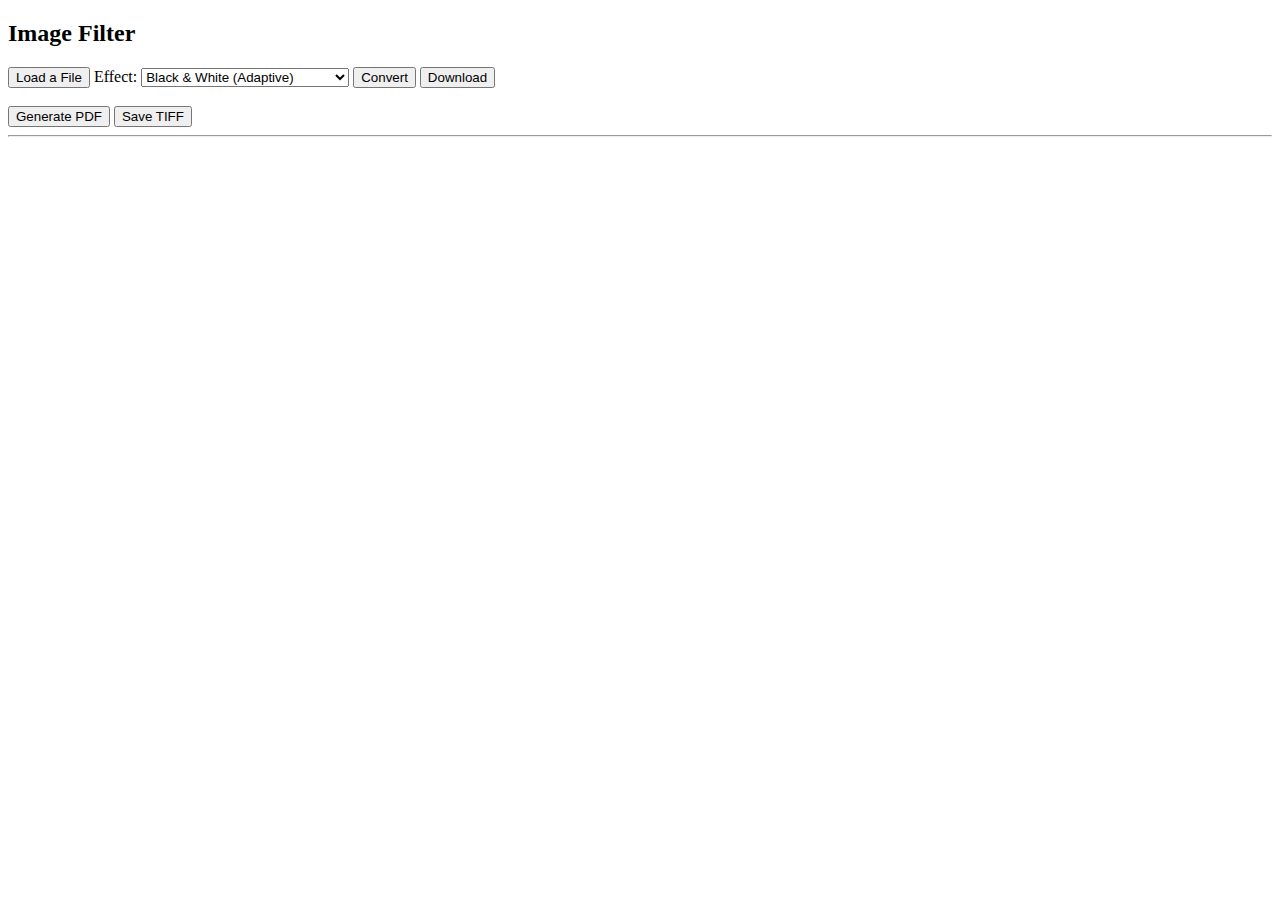
<file: scan/index.html>
<!DOCTYPE html>
<html lang="en">
<head>
<meta http-equiv="content-type" content="text/html; charset=UTF-8">
    <meta charset="UTF-8">
    <meta name="viewport" content="width=device-width, initial-scale=1.0">
    <title>Image Filter</title>
    <style>
      .imageContainer {
        overflow: auto;
      }

      #image {
        max-width: 50%;
      }

      #imageHidden {
        display: none;
      }

      #canvasHidden {
        display: none;
      }

      #container {
        display: none;
        width: 100%;
        height: 450px;
    }
    </style>
    <script type="module">
      import { BlackwhiteFilter, InvertFilter, GrayscaleFilter, SepiaFilter, GaussianBlurFilter } from './image-filter.js';
      window["GrayscaleFilter"] = GrayscaleFilter;
      window["SepiaFilter"] = SepiaFilter;
      window["InvertFilter"] = InvertFilter;
      window["BlackwhiteFilter"] = BlackwhiteFilter;
      window["GaussianBlurFilter"] = GaussianBlurFilter;
    </script>
	<script src="pdfobject.min.js"></script>
	<script src="jspdf.umd.min.js"></script>
	<script src="canvastotiff.min.js"></script>
	<script>
var imgData = '[data-uri]';
const { jsPDF } = window.jspdf;
function embedpdf(){
	PDFObject.embed(testpdf(), "#pdfDiv");
}

function testpdf(){
	const src = document.getElementById("image").src;
	// const blob = URL.createObjectURL(src);
	console.log(src);
	var doc = new jsPDF({
		orientation: "portrait",
		unit: "in",
		format: [8.5,11]
	});
	doc.addImage(src, 'PNG', .25, .25, 8, 10.5);
	return doc.output("datauristring");
}

function saveTIFF() {
	let canvas = document.getElementById("canvasHidden");
	// Convert canvas to TIFF as an Object URL
	CanvasToTIFF.toBlob(canvas, function(blob) {
		// for standard browsers, redirect to data-url so user can download
		// for IE, manually select image to download...
		window.location.href = (URL || webkitURL).createObjectURL(blob);
	},
	{    // options
		// compress: !!document.querySelector("#compress").checked,
		// compressionLevel: +document.querySelector("#compLevel").value,
		// littleEndian: !!document.querySelector("#little-endian").checked,
		compress: true,
		compressionLevel: 6,
		littleEndian: false,
		dpi: 96,
		onError: function(e) {
			console.log("Error:", e)
		}
	});
}

function saveTifPdf() {
	let canvas = document.getElementById("canvasHidden");
	// Convert canvas to TIFF as an Object URL
	CanvasToTIFF.toBlob(canvas, function(blob) {
		// window.location.href = (URL || webkitURL).createObjectURL(blob);
		const src = createObjectURL(blob);
		// const blob = URL.createObjectURL(src);
		// console.log(src);
		var doc = new jsPDF({
			orientation: "portrait",
			unit: "in",
			format: [8.5,11]
		});
		doc.addImage(src, 'TIFF', .25, .25, 8, 10.5);
		return doc.output("datauristring");
	},
	{    // options
		// compress: !!document.querySelector("#compress").checked,
		// compressionLevel: +document.querySelector("#compLevel").value,
		// littleEndian: !!document.querySelector("#little-endian").checked,
		compress: true,
		compressionLevel: 6,
		littleEndian: false,
		dpi: 96,
		onError: function(e) {
			console.log("Error:", e)
		}
	});
}

	</script>
  </head>
  <body>
    <div class="home">
      <h2>Image Filter</h2>
      <button id="loadFileButton">Load a File</button>
      <input style="display:none;" type="file" id="file" onchange="loadImageFromFile();" accept=".jpg,.jpeg,.png,.bmp">
      <label>
        Effect:
        <select id="effectSelect">
          <option>Sepia</option>
          <option>Grayscale</option>
          <option>Invert</option>
          <option>Black &amp; White (50% Threshold)</option>
          <option>Black &amp; White (OTSU)</option>
          <option selected="selected">Black &amp; White (Adaptive)</option>
          <option>Gaussian Blur</option>
        </select>
      </label>
      <button id="convertButton">Convert</button>
      <button id="downloadButton">Download</button>
      <div class="imageContainer">
        <img id="image">
        <img id="imageHidden">
      </div>
      <canvas id="canvasHidden"></canvas>
    </div>
    <script>
      let cvs = document.getElementById("canvasHidden");
      let grayscaleFilter;
      let sepiaFilter;
      let blackwhiteFilter;
      let invertFilter;
      let gaussianBlurFilter;
      let editViewer;

      window.onload = function (){
        grayscaleFilter = new GrayscaleFilter(cvs);
        sepiaFilter = new SepiaFilter(cvs);
        blackwhiteFilter = new BlackwhiteFilter(cvs);
        invertFilter = new InvertFilter(cvs);
        gaussianBlurFilter = new GaussianBlurFilter(cvs,3);
      }

      document.getElementById("loadFileButton").addEventListener("click",function(){
        document.getElementById("file").click();
      })

      document.getElementById("convertButton").addEventListener("click",function(){
        const img = document.getElementById("imageHidden");
        let effectIndex = document.getElementById("effectSelect").selectedIndex;
        if (effectIndex === 0) {
          sepiaFilter.process(img);
        }else if (effectIndex === 1){
          grayscaleFilter.process(img);
        }else if (effectIndex === 2){
          invertFilter.process(img);
        }else if (effectIndex === 3){
          blackwhiteFilter.setThreshold(127);
          blackwhiteFilter.setOTSUEnabled(false);
          let threshold = blackwhiteFilter.process(img);
          console.log("Threshold: "+threshold);
        }else if (effectIndex === 4){
          blackwhiteFilter.setOTSUEnabled(true);
          let threshold = blackwhiteFilter.process(img);
          console.log("Threshold: "+threshold);
        }else if (effectIndex === 5){
          blackwhiteFilter.setAdaptive(true,31,10);
          blackwhiteFilter.process(img);
        }else if (effectIndex === 6){
          gaussianBlurFilter.process(img);
        }
        document.getElementById("image").src = cvs.toDataURL();
      })

      document.getElementById("downloadButton").addEventListener("click",async function(){
        const src = document.getElementById("image").src;
        if (!src) {
          return;
        }
        const link = document.createElement('a');
        const response = await fetch(src);
        const blob = await response.blob();
        link.href = URL.createObjectURL(blob);
        link.target = "_blank";
        link.download = 'grayscale.png';
        document.body.appendChild(link);
        link.click();
        document.body.removeChild(link);
      })

      
      function loadImageFromFile(){
        let fileInput = document.getElementById("file");
        let files = fileInput.files;
        if (files.length == 0) {
          return;
        }
        document.getElementById("image").style.filter = "";
        let file = files[0];
        fileReader = new FileReader();
        fileReader.onload = function(e){
          document.getElementById("image").src = e.target.result;
          document.getElementById("imageHidden").src = e.target.result;
        };
        fileReader.onerror = function () {
          console.warn('oops, something went wrong.');
        };
        fileReader.readAsDataURL(file);
      }
    </script>

<button onclick="embedpdf();">Generate PDF</button>
<button onclick="saveTIFF();">Save TIFF</button>
<hr>
<div id="pdfDiv"></div>

</body></html>
</file>
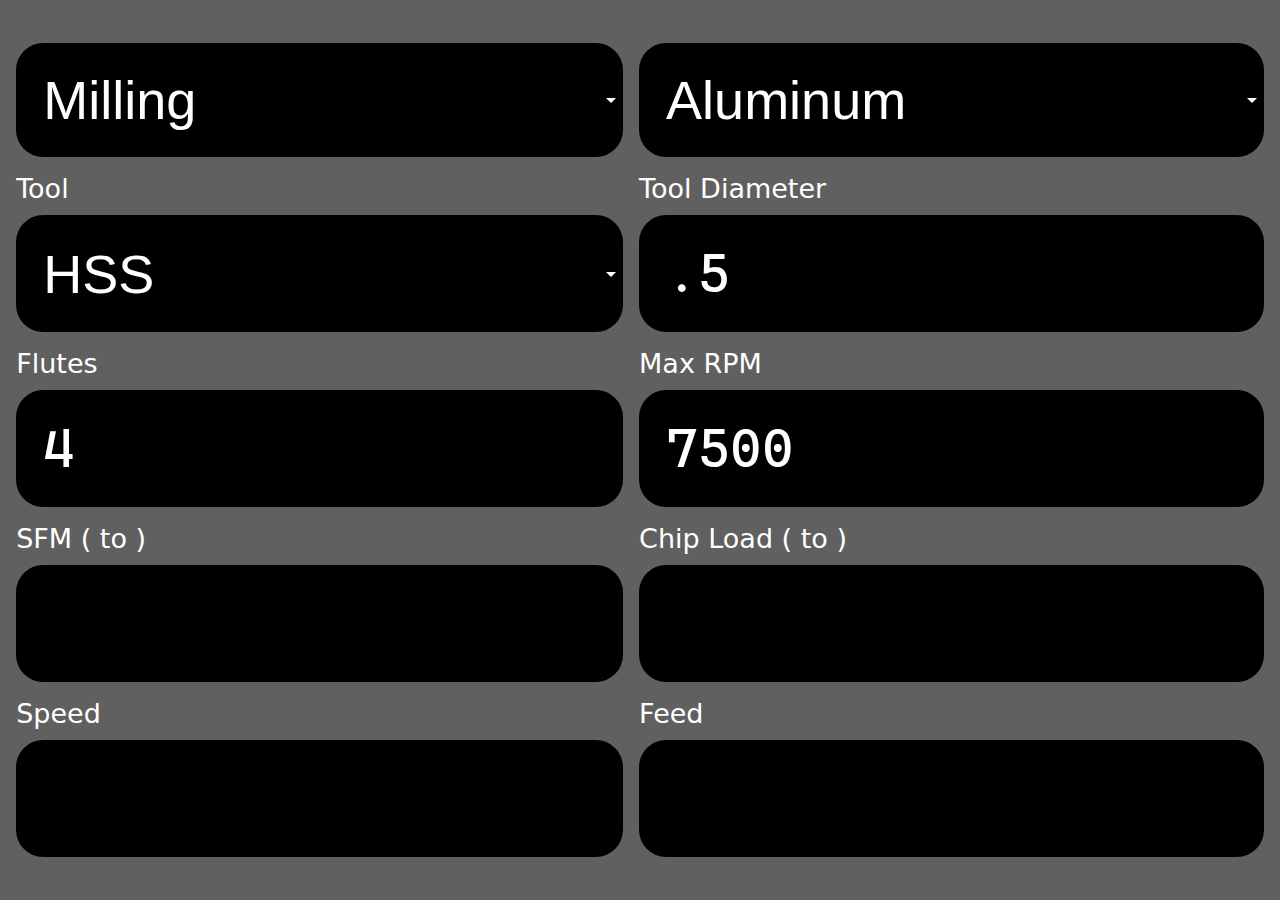
<file: speedfeed/index.html>
<!DOCTYPE html>
<html lang="en">
<head>
	<title>SpeedFeed</title>
	<link rel="manifest" href="manifest.json">

	<!-- from realfavicongenerator.net -->
	<link rel="icon" type="image/png" href="icons/96.png" sizes="96x96" />
	<link rel="icon" type="image/svg+xml" href="icons/favicon.svg" />
	<link rel="shortcut icon" type="image/x-icon" href="favicon.ico" />
	<link rel="apple-touch-icon" sizes="180x180" href="icons/apple-touch-icon.png">
	<meta name="theme-color" content="#606060">
	<!--							   -->

	<meta charset="UTF-8">
	<meta name="darkreader-lock">
	<meta name="color-scheme" content="only light">
	<meta name="viewport" content="width=device-width, interactive-widget=resizes-content, initial-scale=1, minimum-scale=1, maximum-scale=1, user-scalable=no">
	<link rel="stylesheet" href="style.css">
	<script src="speedfeed.js"></script>
</head>
<body onload="initialize(); calculate();">
<div id="gridContainer">
	<select id="operation" onchange="sfm(); chip(); calculate();">
		<option value="milling">Milling</option>
		<option value="drilling">Drilling</option>
	</select>
	<select id="material" onchange="sfm(); chip(); calculate();">
		<option value="al">Aluminum</option>
		<option value="stl">Alloy Steel</option>
		<option value="cres">Stainless</option>
	</select>
	<span>Tool</span><span>Tool Diameter</span>
	<select id="cutter" onchange="sfm(); chip(); calculate();">
		<option value="hss">HSS</option>
		<option value="carbide">Carbide</option>
	</select>
	<input inputmode="decimal" type="number" id="dia" onchange="chip(); calculate();" onkeyup="chip(); calculate();" onpaste="chip(); calculate();" value=".5" />
	<span>Flutes</span>
	<span>Max RPM</span>
	<input inputmode="decimal" type="number" id="flutes" onchange="calculate();" onkeyup="calculate();" onpaste="calculate();" value="4" />
	<input inputmode="decimal" type="number" id="maxRPM" onchange="calculate();" onkeyup="calculate();" onpaste="calculate();" value="7500" />
	<span>SFM (<span id="sfmMin"></span> to <span id="sfmMax"></span>)</span>
	<span>Chip Load (<span id="chipMin"></span> to <span id="chipMax"></span>)</span>
	<input inputmode="decimal" type="number" id="sfmOverride" onchange="calculate();" onkeyup="calculate();" onpaste="calculate();" />
	<input inputmode="decimal" type="number" step="any" id="chipOverride" onchange="calculate();" onkeyup="calculate();" onpaste="calculate();" />
	<span>Speed</span>
	<span>Feed</span>
	<input id="speed" type="number" readonly="readonly" />
	<input id="feed" type="number" readonly="readonly" />
</div>
</body>
</html>
</file>
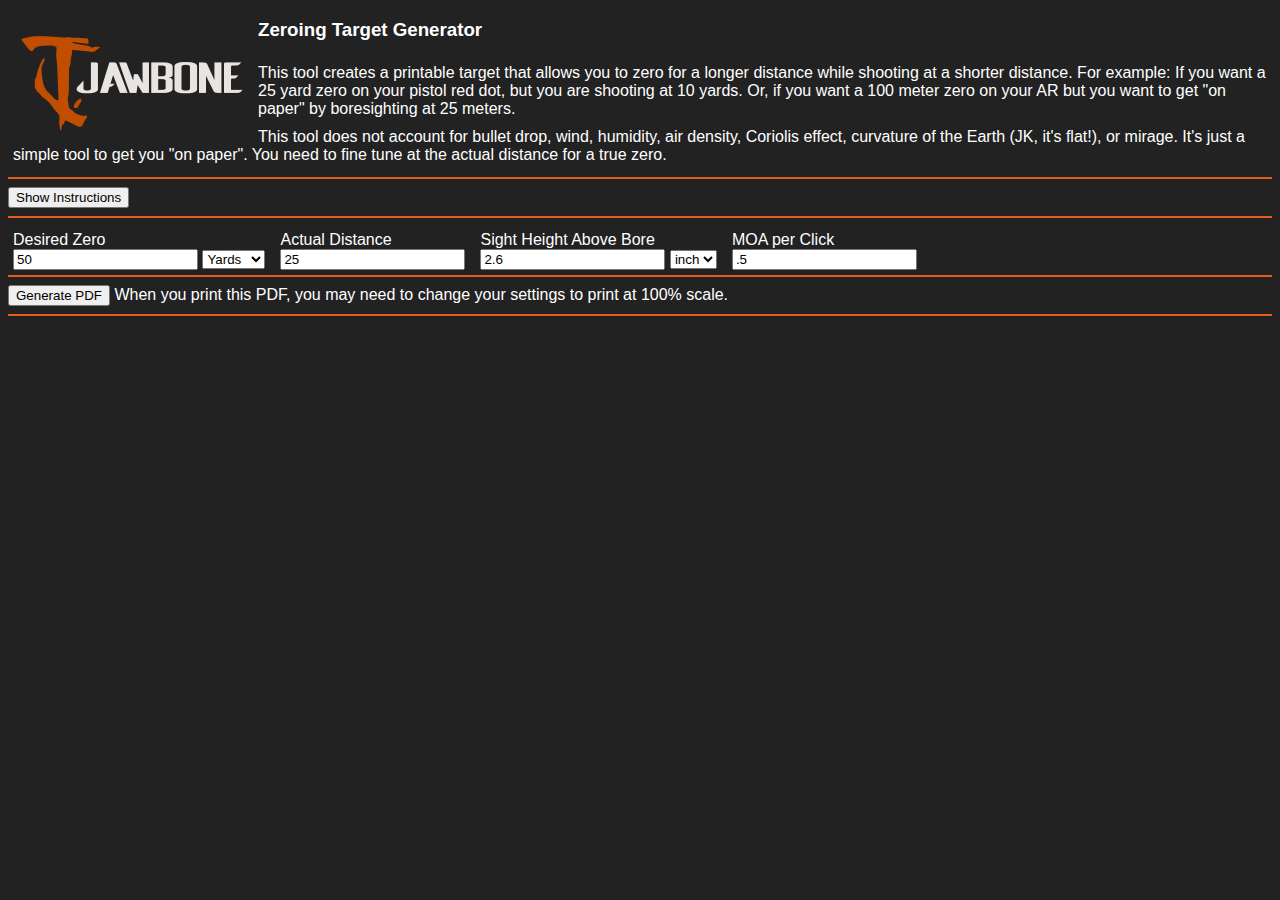
<file: target/index.html>
<!doctype html>
<html lang="en">
<head>
<meta charset="utf-8">
<meta name="viewport" content="width=device-width,initial-scale=1.0">
<title>Jawbone Zeroing Target Generator</title>
<style type="text/css">
body { background-color:#222222; color:#ffffff; font-family: Arial, 'Helvetica Neue', Helvetica, sans-serif; }
div { padding:5px; }
hr { border:0px; border-top:2px solid #e75c21;}
label { display:block; }
div#help { display:none; }
button#hideButton { display:none; }
li { margin-bottom:5px; }
</style>
<script src="pdfobject.min.js"></script>
<script src="jspdf.umd.min.js"></script>
<script type="text/javascript">
var imgData = '[data-uri]';

const { jsPDF } = window.jspdf;
var $ = function( id ) { return document.getElementById( id ); };

function embedpdf(){
	PDFObject.embed(testpdf(), "#pdfDiv");
}

function showHelp(){
	$("help").setAttribute("style", "display:block");
	$("hideButton").setAttribute("style", "display:inline");
	$("showButton").setAttribute("style", "display:none");
}
function hideHelp(){
	$("help").setAttribute("style", "display:none");
	$("hideButton").setAttribute("style", "display:none");
	$("showButton").setAttribute("style", "display:inline");
}

function testpdf(){
	var doc = new jsPDF({
		orientation: "portrait",
		unit: "in",
		format: [8.5,11]
	});

	if(!isNaN($("desiredZero").value) && !isNaN($("actualDist").value) && !isNaN($("sightHt").value) && !isNaN($("clickMOA").value)){
		var len1 = $("desiredZero").value * 1;
		var len2 = $("actualDist").value * 1;
		if($("distUnitSel").value == "meters"){
			len1 *= 1.0936;
			len2 *= 1.0936;
		}
		var ht = $("sightHt").value * 1;
		if($("htUnitSel").value == "mm"){
			ht *= .03937;
		}
		var moa = $("clickMOA").value * 1;
		var below = ht * (len1 - len2) / len1;
		var div = len2 * 36 * Math.tan(Math.PI*moa/60/180);
		//$("heightOut").innerText = below;
		//$("divOut").innerText = div;
		doc.setDrawColor(128,128,128);
		doc.setLineWidth(0.002);
		
		for (i=1; i<3.25/div; i++){ //loop left to right, drawing vert lines
			doc.line(4.25 + div*i,1,4.25 + div*i, 10);
			doc.line(4.25 - div*i,1,4.25 - div*i, 10);
		}
		for (j=1; j<(10-(5.5+below/2))/div; j++){//loop top to bottom, drawing horiz lines
			doc.line(1,5.5+below/2 + div*j,7.5,5.5 + below/2 + div*j);
		}
		for (k=1; k<((5.5+below/2)-1)/div; k++){//loop top to bottom, drawing horiz lines
			doc.line(1,5.5+below/2 - div*k,7.5,5.5 + below/2 - div*k);
		}
		doc.setFillColor(0,0,0);
		doc.setDrawColor(0,0,0);
		doc.circle(4.25,5.5-below/2,.25,"F"); //black circle
		doc.setLineWidth(0.01);
		doc.line(4.25,1,4.25,10); //vertical center line
		doc.line(1,5.5+below/2,7.5,5.5+below/2); //horizontal center line

		doc.setLineWidth(0.01);
		doc.circle(4.25,5.5+below/2,.25,"S"); //empty circle
		doc.text("Aim Here",4.6,5.5-below/2-.05);
		doc.text("Bullets Go Here",4.6,5.5+below/2-.05);
		doc.setFontSize(12);
		doc.text("Desired Zero: " + $("desiredZero").value + " " + $("distUnitSel").value + "\nActual Distance: " + $("actualDist").value + " " + $("distUnitSel").value + "\nSight Height: " + $("sightHt").value + " " + $("htUnitSel").value + "\nGrid lines are 1 click (" + $("clickMOA").value + " MOA)",1,1.15);
		doc.addImage(imgData, 'PNG', 5.5, 1, 2, 1);
		return doc.output("datauristring");
	}
}
</script>
</head>

<body>
<img src="Jawbone250.png" width="250" height="125" alt="Jawbone" style="float:left;">
<h3>Zeroing Target Generator</h3>
<div>This tool creates a printable target that allows you to zero for a 
longer distance while shooting at a shorter distance. For example: If 
you want a 25 yard zero on your pistol red dot, but you are shooting at 
10 yards. Or, if you want a 100 meter zero on your AR but you want to 
get "on paper" by boresighting at 25 meters.</div>
<div>This tool does not account for bullet drop, wind, humidity, air 
density, Coriolis effect, curvature of the Earth (JK, it's flat!), or 
mirage. It's just a simple tool to get you "on paper". You need to fine 
tune at the actual distance for a true zero.</div>
<hr>
<button id="showButton" onclick="showHelp();">Show Instructions</button><button id="hideButton" onclick="hideHelp();">Hide Instructions</button>
<div id="help">
<ul>
	<li><b>Desired Zero:</b> This is the distance for which you want your 
firearm/optic to be zeroed. For example, a "25 yard zero" means your 
point of aim and point of impact will be the same at 25 yards.</li>
	<li><b>Actual Distance:</b> This is how far away you will place the printed target.</li>
	<li><b>Sight Height Above Bore:</b> This is the distance between the center of your barrel and the center of your optic, as shown here:
		<img src="pistolsights.png" width="300">
		<img src="riflesights.png" width="300">
		<br>AR-15 iron sights and absolute co-witness are usually 2.6 inches. Pistol red dots are usually closer to 1 inch.
	</li>
	<li><b>MOA per Click:</b> This is how much your optic's point of aim 
shifts for each click. The target will print out with a grid at the 
proper spacing so you can easily see how many clicks you need to adjust 
to get zeroed. Check the manual for your optic.</li>
</ul>
</div>
<hr>
<div style="clear:left; float:left; margin-right:5px;">
	<label for="desiredZero">Desired Zero</label>
	<input type="text" id="desiredZero" value="50">
	<select name="distUnitSel" id="distUnitSel">
		<option value="yards" selected="selected">Yards</option>
		<option value="meters">Meters</option>
	</select>
</div>
<div style="float:left; margin-right:5px;">
	<label for="actualDist">Actual Distance</label>
	<input type="text" id="actualDist" value="25">
</div>
<div style="float:left; margin-right:5px;">
	<label for="sightHt">Sight Height Above Bore</label>
	<input type="text" id="sightHt" value="2.6">
	<select name="htUnitSel" id="htUnitSel">
		<option value="in" selected="selected">inch</option>
		<option value="mm">mm</option>
	</select>
</div>
<div style="float:left; margin-right:5px;">
	<label for="clickMOA">MOA per Click</label>
	<input type="text" id="clickMOA" value=".5">
</div>
<hr style="clear:both;">
<button onclick="embedpdf();">Generate PDF</button> When you print this PDF, you may need to change your settings to print at 100% scale.
<hr>
<!--
<span id="heightOut"></span>
<span id="divOut"></span>
<hr />
-->
<div id="pdfDiv"></div>

</body></html>
</file>
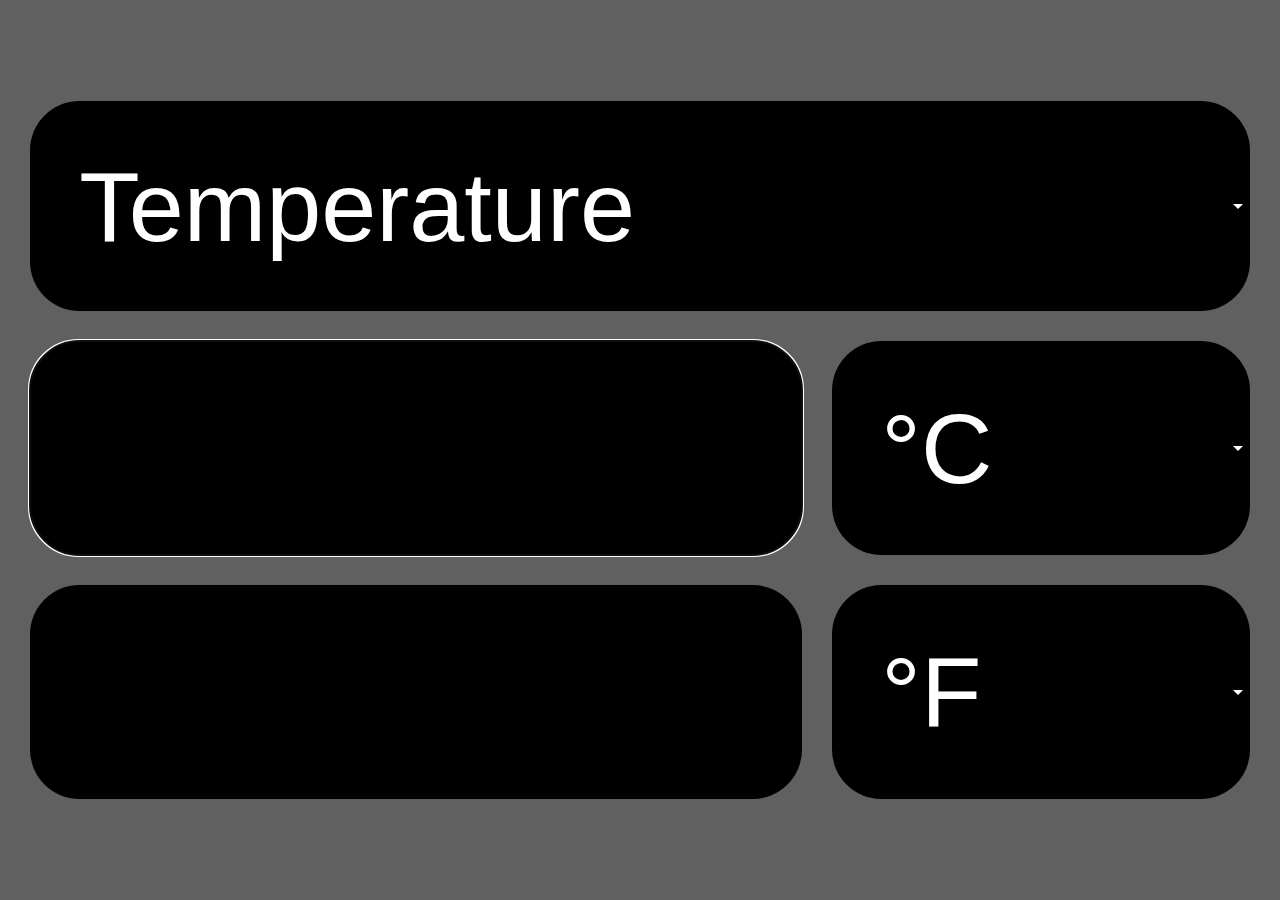
<file: unitconvert/index.html>
<!DOCTYPE html>
<html lang="en">
<head>
	<title>UnitConvert</title>
	<link rel="manifest" href="manifest.json">

	<!-- from realfavicongenerator.net -->
	<link rel="icon" type="image/png" href="icons/96.png" sizes="96x96" />
	<link rel="icon" type="image/svg+xml" href="icons/favicon.svg" />
	<link rel="shortcut icon" type="image/x-icon" href="favicon.ico" />
	<link rel="apple-touch-icon" sizes="180x180" href="icons/apple-touch-icon.png">
	<meta name="theme-color" content="#606060">
	<!--							   -->

	<meta charset="UTF-8">
	<meta name="darkreader-lock">
	<meta name="color-scheme" content="only light">
	<meta name="viewport" content="width=device-width, interactive-widget=resizes-content, initial-scale=1, minimum-scale=1, maximum-scale=1, user-scalable=no">
	<link rel="stylesheet" href="style.css">
	<script src="unitconvert.js"></script>
</head>
<body onload="initLists();">
<div id="gridContainer">
	<select id="unitType" onchange="changeUnitType(); calculate();"></select>
	<input inputmode="decimal" type="number" id="a" onchange="checkFocus(this); calculate(this);" onkeyup="checkFocus(this); calculate(this);" onpaste="checkFocus(this); calculate(this);" onfocus="checkFocus(this);" onclick="checkFocus(this);" />
	<select id="aUnit" onchange="calculate();"></select>
	<input inputmode="decimal" type="number" id="b" onchange="checkFocus(this); calculate(this);" onkeyup="checkFocus(this); calculate(this);" onpaste="checkFocus(this); calculate(this);" onfocus="checkFocus(this);" onclick="checkFocus(this);" />
	<select id="bUnit" onchange="calculate();"></select>
</div>
</body>
</html>
</file>
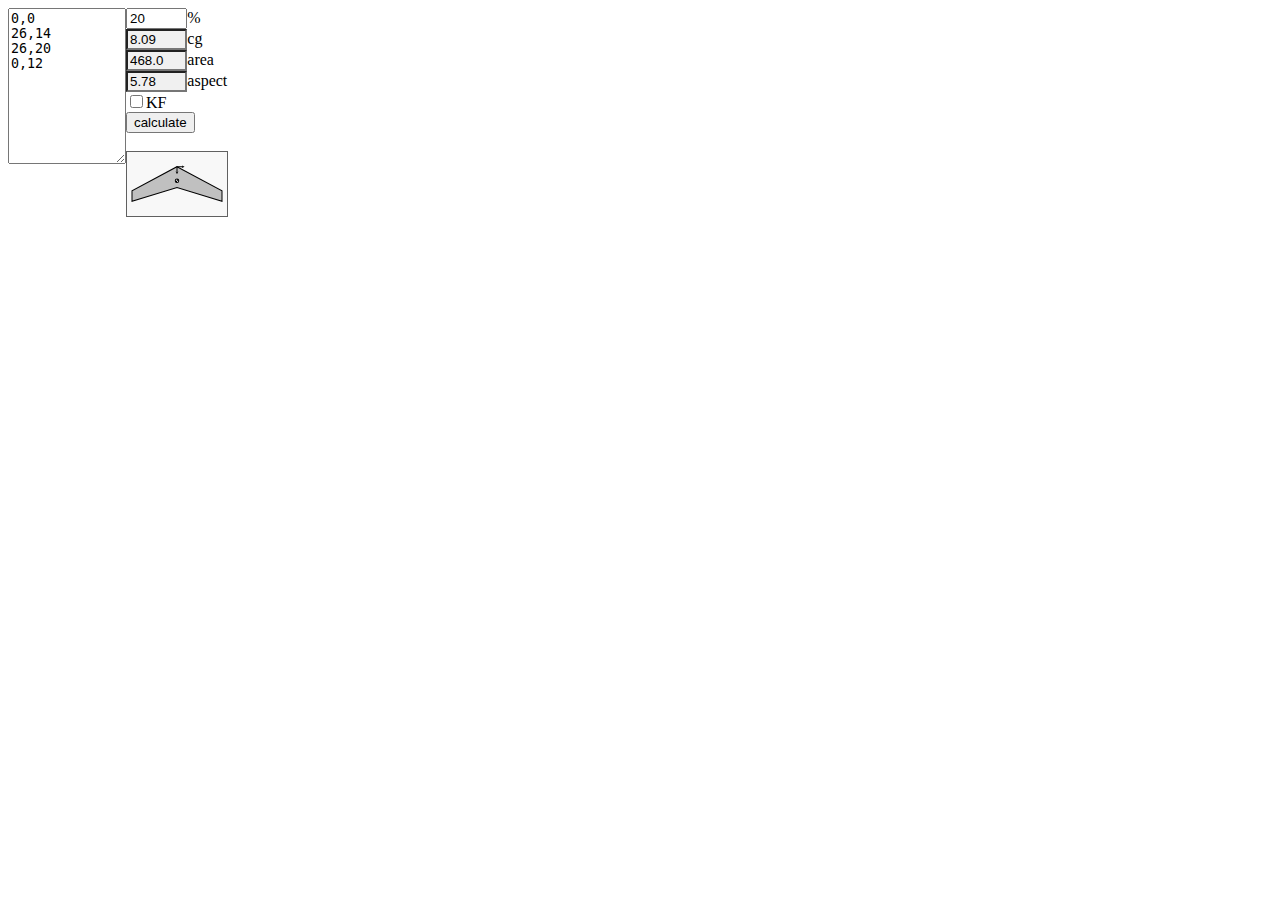
<file: ac4.html>
<!DOCTYPE html>
<html lang="en">
<head>
<title>Aircalcs4</title>
<meta charset="utf-8"/>
<style>
#coords { float:left; }
input[type=text] { width: 4em; }
input:-moz-read-only { background-color:#f0f0f0; }
input:read-only { background-color:#f0f0f0; }
input[readOnly] { background-color:#f0f0f0; }
input[readonly="readonly"] { background-color:#f0f0f0; }
#raph { border:1px solid #606060; float:left; background-color:#f8f8f8; }
#error { display:inline; float:left; font-family:verdana,helvetica,sans-serif; font-size:10px; }
</style>
<link href="[data-uri]" rel="icon" type="image/x-icon" />
</head>
<body>
<textarea id="coords" rows="10" cols="12" onchange="update();"></textarea>
<input type="text" id="percent" value="" onchange="update();" />%<br />
<input type="text" id="cgTextBox" value="" readonly="readonly" />cg<br />
<input type="text" id="areaTextBox" value="" readonly="readonly" />area<br />
<input type="text" id="cubicTextBox" value="" readonly="readonly" />aspect<br />
<input type="checkbox" id="kf" onchange="update();" /><label for="kf">KF</label><br />
<button onClick="update();">calculate</button><br />
<div id="error">&nbsp;</div><br />
<div id="raph"></div>
<script>
//This makes URLSearchParams work in IE
/*! (c) Andrea Giammarchi - ISC */
var self=this||{};try{!function(t,e){if(new t("q=%2B").get("q")!==e||new t({q:e}).get("q")!==e||new t([["q",e]]).get("q")!==e||"q=%0A"!==new t("q=\n").toString()||"q=+%26"!==new t({q:" &"}).toString()||"q=%25zx"!==new t({q:"%zx"}).toString())throw t;self.URLSearchParams=t}(URLSearchParams,"+")}catch(t){!function(t,a,o){"use strict";var u=t.create,h=t.defineProperty,e=/[!'\(\)~]|%20|%00/g,n=/%(?![0-9a-fA-F]{2})/g,r=/\+/g,i={"!":"%21","'":"%27","(":"%28",")":"%29","~":"%7E","%20":"+","%00":"\0"},s={append:function(t,e){p(this._ungap,t,e)},delete:function(t){delete this._ungap[t]},get:function(t){return this.has(t)?this._ungap[t][0]:null},getAll:function(t){return this.has(t)?this._ungap[t].slice(0):[]},has:function(t){return t in this._ungap},set:function(t,e){this._ungap[t]=[a(e)]},forEach:function(e,n){var r=this;for(var i in r._ungap)r._ungap[i].forEach(t,i);function t(t){e.call(n,t,a(i),r)}},toJSON:function(){return{}},toString:function(){var t=[];for(var e in this._ungap)for(var n=v(e),r=0,i=this._ungap[e];r<i.length;r++)t.push(n+"="+v(i[r]));return t.join("&")}};for(var c in s)h(f.prototype,c,{configurable:!0,writable:!0,value:s[c]});function f(t){var e=u(null);switch(h(this,"_ungap",{value:e}),!0){case!t:break;case"string"==typeof t:"?"===t.charAt(0)&&(t=t.slice(1));for(var n=t.split("&"),r=0,i=n.length;r<i;r++){var a=(s=n[r]).indexOf("=");-1<a?p(e,g(s.slice(0,a)),g(s.slice(a+1))):s.length&&p(e,g(s),"")}break;case o(t):for(r=0,i=t.length;r<i;r++){var s;p(e,(s=t[r])[0],s[1])}break;case"forEach"in t:t.forEach(l,e);break;default:for(var c in t)p(e,c,t[c])}}function l(t,e){p(this,e,t)}function p(t,e,n){var r=o(n)?n.join(","):n;e in t?t[e].push(r):t[e]=[r]}function g(t){return decodeURIComponent(t.replace(n,"%25").replace(r," "))}function v(t){return encodeURIComponent(t).replace(e,d)}function d(t){return i[t]}self.URLSearchParams=f}(Object,String,Array.isArray)}!function(d){var r=!1;try{r=!!Symbol.iterator}catch(t){}function t(t,e){var n=[];return t.forEach(e,n),r?n[Symbol.iterator]():{next:function(){var t=n.shift();return{done:void 0===t,value:t}}}}"forEach"in d||(d.forEach=function(n,r){var i=this,t=Object.create(null);this.toString().replace(/=[\s\S]*?(?:&|$)/g,"=").split("=").forEach(function(e){!e.length||e in t||(t[e]=i.getAll(e)).forEach(function(t){n.call(r,t,e,i)})})}),"keys"in d||(d.keys=function(){return t(this,function(t,e){this.push(e)})}),"values"in d||(d.values=function(){return t(this,function(t,e){this.push(t)})}),"entries"in d||(d.entries=function(){return t(this,function(t,e){this.push([e,t])})}),!r||Symbol.iterator in d||(d[Symbol.iterator]=d.entries),"sort"in d||(d.sort=function(){for(var t,e,n,r=this.entries(),i=r.next(),a=i.done,s=[],c=Object.create(null);!a;)e=(n=i.value)[0],s.push(e),e in c||(c[e]=[]),c[e].push(n[1]),a=(i=r.next()).done;for(s.sort(),t=0;t<s.length;t++)this.delete(s[t]);for(t=0;t<s.length;t++)e=s[t],this.append(e,c[e].shift())}),function(f){function l(t){var e=t.append;t.append=d.append,URLSearchParams.call(t,t._usp.search.slice(1)),t.append=e}function p(t,e){if(!(t instanceof e))throw new TypeError("'searchParams' accessed on an object that does not implement interface "+e.name)}function t(e){var n,r,i,t=e.prototype,a=v(t,"searchParams"),s=v(t,"href"),c=v(t,"search");function o(t,e){d.append.call(this,t,e),t=this.toString(),i.set.call(this._usp,t?"?"+t:"")}function u(t){d.delete.call(this,t),t=this.toString(),i.set.call(this._usp,t?"?"+t:"")}function h(t,e){d.set.call(this,t,e),t=this.toString(),i.set.call(this._usp,t?"?"+t:"")}!a&&c&&c.set&&(i=c,r=function(t,e){return t.append=o,t.delete=u,t.set=h,g(t,"_usp",{configurable:!0,writable:!0,value:e})},n=function(t,e){return g(t,"_searchParams",{configurable:!0,writable:!0,value:r(e,t)}),e},f.defineProperties(t,{href:{get:function(){return s.get.call(this)},set:function(t){var e=this._searchParams;s.set.call(this,t),e&&l(e)}},search:{get:function(){return c.get.call(this)},set:function(t){var e=this._searchParams;c.set.call(this,t),e&&l(e)}},searchParams:{get:function(){return p(this,e),this._searchParams||n(this,new URLSearchParams(this.search.slice(1)))},set:function(t){p(this,e),n(this,t)}}}))}var g=f.defineProperty,v=f.getOwnPropertyDescriptor;try{t(HTMLAnchorElement),/^function|object$/.test(typeof URL)&&URL.prototype&&t(URL)}catch(t){}}(Object)}(self.URLSearchParams.prototype,Object);

var urlParams = new URLSearchParams(window.location.search);

//raphaeljs
!function(t,e){"object"==typeof exports&&"object"==typeof module?module.exports=e():"function"==typeof define&&define.amd?define([],e):"object"==typeof exports?exports.Raphael=e():t.Raphael=e()}(window,function(){return function(t){var e={};function r(i){if(e[i])return e[i].exports;var n=e[i]={i:i,l:!1,exports:{}};return t[i].call(n.exports,n,n.exports,r),n.l=!0,n.exports}return r.m=t,r.c=e,r.d=function(t,e,i){r.o(t,e)||Object.defineProperty(t,e,{enumerable:!0,get:i})},r.r=function(t){"undefined"!=typeof Symbol&&Symbol.toStringTag&&Object.defineProperty(t,Symbol.toStringTag,{value:"Module"}),Object.defineProperty(t,"__esModule",{value:!0})},r.t=function(t,e){if(1&e&&(t=r(t)),8&e)return t;if(4&e&&"object"==typeof t&&t&&t.__esModule)return t;var i=Object.create(null);if(r.r(i),Object.defineProperty(i,"default",{enumerable:!0,value:t}),2&e&&"string"!=typeof t)for(var n in t)r.d(i,n,function(e){return t[e]}.bind(null,n));return i},r.n=function(t){var e=t&&t.__esModule?function(){return t.default}:function(){return t};return r.d(e,"a",e),e},r.o=function(t,e){return Object.prototype.hasOwnProperty.call(t,e)},r.p="",r(r.s=1)}([function(t,e,r){var i,n;i=[r(2)],void 0===(n=function(t){function e(i){if(e.is(i,"function"))return r?i():t.on("raphael.DOMload",i);if(e.is(i,A))return e._engine.create[c](e,i.splice(0,3+e.is(i[0],T))).add(i);var n=Array.prototype.slice.call(arguments,0);if(e.is(n[n.length-1],"function")){var a=n.pop();return r?a.call(e._engine.create[c](e,n)):t.on("raphael.DOMload",function(){a.call(e._engine.create[c](e,n))})}return e._engine.create[c](e,arguments)}e.version="2.3.0",e.eve=t;var r,i,n=/[, ]+/,a={circle:1,rect:1,path:1,ellipse:1,text:1,image:1},s=/\{(\d+)\}/g,o="hasOwnProperty",l={doc:document,win:window},h={was:Object.prototype[o].call(l.win,"Raphael"),is:l.win.Raphael},u=function(){this.ca=this.customAttributes={}},c="apply",f="concat",p="ontouchstart"in window||window.TouchEvent||window.DocumentTouch&&document instanceof DocumentTouch,d="",g=" ",x=String,v="split",y="click dblclick mousedown mousemove mouseout mouseover mouseup touchstart touchmove touchend touchcancel"[v](g),m={mousedown:"touchstart",mousemove:"touchmove",mouseup:"touchend"},b=x.prototype.toLowerCase,_=Math,w=_.max,k=_.min,B=_.abs,C=_.pow,S=_.PI,T="number",A="array",M=Object.prototype.toString,E=(e._ISURL=/^url\(['"]?(.+?)['"]?\)$/i,/^\s*((#[a-f\d]{6})|(#[a-f\d]{3})|rgba?\(\s*([\d\.]+%?\s*,\s*[\d\.]+%?\s*,\s*[\d\.]+%?(?:\s*,\s*[\d\.]+%?)?)\s*\)|hsba?\(\s*([\d\.]+(?:deg|\xb0|%)?\s*,\s*[\d\.]+%?\s*,\s*[\d\.]+(?:%?\s*,\s*[\d\.]+)?)%?\s*\)|hsla?\(\s*([\d\.]+(?:deg|\xb0|%)?\s*,\s*[\d\.]+%?\s*,\s*[\d\.]+(?:%?\s*,\s*[\d\.]+)?)%?\s*\))\s*$/i),N={NaN:1,Infinity:1,"-Infinity":1},L=/^(?:cubic-)?bezier\(([^,]+),([^,]+),([^,]+),([^\)]+)\)/,P=_.round,z=parseFloat,F=parseInt,R=x.prototype.toUpperCase,j=e._availableAttrs={"arrow-end":"none","arrow-start":"none",blur:0,"clip-rect":"0 0 1e9 1e9",cursor:"default",cx:0,cy:0,fill:"#fff","fill-opacity":1,font:'10px "Arial"',"font-family":'"Arial"',"font-size":"10","font-style":"normal","font-weight":400,gradient:0,height:0,href:"http://raphaeljs.com/","letter-spacing":0,opacity:1,path:"M0,0",r:0,rx:0,ry:0,src:"",stroke:"#000","stroke-dasharray":"","stroke-linecap":"butt","stroke-linejoin":"butt","stroke-miterlimit":0,"stroke-opacity":1,"stroke-width":1,target:"_blank","text-anchor":"middle",title:"Raphael",transform:"",width:0,x:0,y:0,class:""},I=e._availableAnimAttrs={blur:T,"clip-rect":"csv",cx:T,cy:T,fill:"colour","fill-opacity":T,"font-size":T,height:T,opacity:T,path:"path",r:T,rx:T,ry:T,stroke:"colour","stroke-opacity":T,"stroke-width":T,transform:"transform",width:T,x:T,y:T},D=/[\x09\x0a\x0b\x0c\x0d\x20\xa0\u1680\u180e\u2000\u2001\u2002\u2003\u2004\u2005\u2006\u2007\u2008\u2009\u200a\u202f\u205f\u3000\u2028\u2029]*,[\x09\x0a\x0b\x0c\x0d\x20\xa0\u1680\u180e\u2000\u2001\u2002\u2003\u2004\u2005\u2006\u2007\u2008\u2009\u200a\u202f\u205f\u3000\u2028\u2029]*/,q={hs:1,rg:1},O=/,?([achlmqrstvxz]),?/gi,V=/([achlmrqstvz])[\x09\x0a\x0b\x0c\x0d\x20\xa0\u1680\u180e\u2000\u2001\u2002\u2003\u2004\u2005\u2006\u2007\u2008\u2009\u200a\u202f\u205f\u3000\u2028\u2029,]*((-?\d*\.?\d*(?:e[\-+]?\d+)?[\x09\x0a\x0b\x0c\x0d\x20\xa0\u1680\u180e\u2000\u2001\u2002\u2003\u2004\u2005\u2006\u2007\u2008\u2009\u200a\u202f\u205f\u3000\u2028\u2029]*,?[\x09\x0a\x0b\x0c\x0d\x20\xa0\u1680\u180e\u2000\u2001\u2002\u2003\u2004\u2005\u2006\u2007\u2008\u2009\u200a\u202f\u205f\u3000\u2028\u2029]*)+)/gi,W=/([rstm])[\x09\x0a\x0b\x0c\x0d\x20\xa0\u1680\u180e\u2000\u2001\u2002\u2003\u2004\u2005\u2006\u2007\u2008\u2009\u200a\u202f\u205f\u3000\u2028\u2029,]*((-?\d*\.?\d*(?:e[\-+]?\d+)?[\x09\x0a\x0b\x0c\x0d\x20\xa0\u1680\u180e\u2000\u2001\u2002\u2003\u2004\u2005\u2006\u2007\u2008\u2009\u200a\u202f\u205f\u3000\u2028\u2029]*,?[\x09\x0a\x0b\x0c\x0d\x20\xa0\u1680\u180e\u2000\u2001\u2002\u2003\u2004\u2005\u2006\u2007\u2008\u2009\u200a\u202f\u205f\u3000\u2028\u2029]*)+)/gi,Y=/(-?\d*\.?\d*(?:e[\-+]?\d+)?)[\x09\x0a\x0b\x0c\x0d\x20\xa0\u1680\u180e\u2000\u2001\u2002\u2003\u2004\u2005\u2006\u2007\u2008\u2009\u200a\u202f\u205f\u3000\u2028\u2029]*,?[\x09\x0a\x0b\x0c\x0d\x20\xa0\u1680\u180e\u2000\u2001\u2002\u2003\u2004\u2005\u2006\u2007\u2008\u2009\u200a\u202f\u205f\u3000\u2028\u2029]*/gi,G=(e._radial_gradient=/^r(?:\(([^,]+?)[\x09\x0a\x0b\x0c\x0d\x20\xa0\u1680\u180e\u2000\u2001\u2002\u2003\u2004\u2005\u2006\u2007\u2008\u2009\u200a\u202f\u205f\u3000\u2028\u2029]*,[\x09\x0a\x0b\x0c\x0d\x20\xa0\u1680\u180e\u2000\u2001\u2002\u2003\u2004\u2005\u2006\u2007\u2008\u2009\u200a\u202f\u205f\u3000\u2028\u2029]*([^\)]+?)\))?/,{}),H=function(t,e){return z(t)-z(e)},X=function(t){return t},U=e._rectPath=function(t,e,r,i,n){return n?[["M",t+n,e],["l",r-2*n,0],["a",n,n,0,0,1,n,n],["l",0,i-2*n],["a",n,n,0,0,1,-n,n],["l",2*n-r,0],["a",n,n,0,0,1,-n,-n],["l",0,2*n-i],["a",n,n,0,0,1,n,-n],["z"]]:[["M",t,e],["l",r,0],["l",0,i],["l",-r,0],["z"]]},$=function(t,e,r,i){return null==i&&(i=r),[["M",t,e],["m",0,-i],["a",r,i,0,1,1,0,2*i],["a",r,i,0,1,1,0,-2*i],["z"]]},Z=e._getPath={path:function(t){return t.attr("path")},circle:function(t){var e=t.attrs;return $(e.cx,e.cy,e.r)},ellipse:function(t){var e=t.attrs;return $(e.cx,e.cy,e.rx,e.ry)},rect:function(t){var e=t.attrs;return U(e.x,e.y,e.width,e.height,e.r)},image:function(t){var e=t.attrs;return U(e.x,e.y,e.width,e.height)},text:function(t){var e=t._getBBox();return U(e.x,e.y,e.width,e.height)},set:function(t){var e=t._getBBox();return U(e.x,e.y,e.width,e.height)}},Q=e.mapPath=function(t,e){if(!e)return t;var r,i,n,a,s,o,l;for(n=0,s=(t=Tt(t)).length;n<s;n++)for(a=1,o=(l=t[n]).length;a<o;a+=2)r=e.x(l[a],l[a+1]),i=e.y(l[a],l[a+1]),l[a]=r,l[a+1]=i;return t};if(e._g=l,e.type=l.win.SVGAngle||l.doc.implementation.hasFeature("http://www.w3.org/TR/SVG11/feature#BasicStructure","1.1")?"SVG":"VML","VML"==e.type){var J,K=l.doc.createElement("div");if(K.innerHTML='<v:shape adj="1"/>',(J=K.firstChild).style.behavior="url(#default#VML)",!J||"object"!=typeof J.adj)return e.type=d;K=null}function tt(t){if("function"==typeof t||Object(t)!==t)return t;var e=new t.constructor;for(var r in t)t[o](r)&&(e[r]=tt(t[r]));return e}e.svg=!(e.vml="VML"==e.type),e._Paper=u,e.fn=i=u.prototype=e.prototype,e._id=0,e.is=function(t,e){return"finite"==(e=b.call(e))?!N[o](+t):"array"==e?t instanceof Array:"null"==e&&null===t||e==typeof t&&null!==t||"object"==e&&t===Object(t)||"array"==e&&Array.isArray&&Array.isArray(t)||M.call(t).slice(8,-1).toLowerCase()==e},e.angle=function(t,r,i,n,a,s){if(null==a){var o=t-i,l=r-n;return o||l?(180+180*_.atan2(-l,-o)/S+360)%360:0}return e.angle(t,r,a,s)-e.angle(i,n,a,s)},e.rad=function(t){return t%360*S/180},e.deg=function(t){return Math.round(180*t/S%360*1e3)/1e3},e.snapTo=function(t,r,i){if(i=e.is(i,"finite")?i:10,e.is(t,A)){for(var n=t.length;n--;)if(B(t[n]-r)<=i)return t[n]}else{var a=r%(t=+t);if(a<i)return r-a;if(a>t-i)return r-a+t}return r};var et,rt;e.createUUID=(et=/[xy]/g,rt=function(t){var e=16*_.random()|0;return("x"==t?e:3&e|8).toString(16)},function(){return"xxxxxxxx-xxxx-4xxx-yxxx-xxxxxxxxxxxx".replace(et,rt).toUpperCase()});e.setWindow=function(r){t("raphael.setWindow",e,l.win,r),l.win=r,l.doc=l.win.document,e._engine.initWin&&e._engine.initWin(l.win)};var it=function(t){if(e.vml){var r,i=/^\s+|\s+$/g;try{var n=new ActiveXObject("htmlfile");n.write("<body>"),n.close(),r=n.body}catch(t){r=createPopup().document.body}var a=r.createTextRange();it=ht(function(t){try{r.style.color=x(t).replace(i,d);var e=a.queryCommandValue("ForeColor");return"#"+("000000"+(e=(255&e)<<16|65280&e|(16711680&e)>>>16).toString(16)).slice(-6)}catch(t){return"none"}})}else{var s=l.doc.createElement("i");s.title="Raphaël Colour Picker",s.style.display="none",l.doc.body.appendChild(s),it=ht(function(t){return s.style.color=t,l.doc.defaultView.getComputedStyle(s,d).getPropertyValue("color")})}return it(t)},nt=function(){return"hsb("+[this.h,this.s,this.b]+")"},at=function(){return"hsl("+[this.h,this.s,this.l]+")"},st=function(){return this.hex},ot=function(t,r,i){if(null==r&&e.is(t,"object")&&"r"in t&&"g"in t&&"b"in t&&(i=t.b,r=t.g,t=t.r),null==r&&e.is(t,"string")){var n=e.getRGB(t);t=n.r,r=n.g,i=n.b}return(t>1||r>1||i>1)&&(t/=255,r/=255,i/=255),[t,r,i]},lt=function(t,r,i,n){var a={r:t*=255,g:r*=255,b:i*=255,hex:e.rgb(t,r,i),toString:st};return e.is(n,"finite")&&(a.opacity=n),a};function ht(t,e,r){return function i(){var n=Array.prototype.slice.call(arguments,0),a=n.join("␀"),s=i.cache=i.cache||{},l=i.count=i.count||[];return s[o](a)?(function(t,e){for(var r=0,i=t.length;r<i;r++)if(t[r]===e)return t.push(t.splice(r,1)[0])}(l,a),r?r(s[a]):s[a]):(l.length>=1e3&&delete s[l.shift()],l.push(a),s[a]=t[c](e,n),r?r(s[a]):s[a])}}e.color=function(t){var r;return e.is(t,"object")&&"h"in t&&"s"in t&&"b"in t?(r=e.hsb2rgb(t),t.r=r.r,t.g=r.g,t.b=r.b,t.hex=r.hex):e.is(t,"object")&&"h"in t&&"s"in t&&"l"in t?(r=e.hsl2rgb(t),t.r=r.r,t.g=r.g,t.b=r.b,t.hex=r.hex):(e.is(t,"string")&&(t=e.getRGB(t)),e.is(t,"object")&&"r"in t&&"g"in t&&"b"in t?(r=e.rgb2hsl(t),t.h=r.h,t.s=r.s,t.l=r.l,r=e.rgb2hsb(t),t.v=r.b):(t={hex:"none"}).r=t.g=t.b=t.h=t.s=t.v=t.l=-1),t.toString=st,t},e.hsb2rgb=function(t,e,r,i){var n,a,s,o,l;return this.is(t,"object")&&"h"in t&&"s"in t&&"b"in t&&(r=t.b,e=t.s,i=t.o,t=t.h),o=(l=r*e)*(1-B((t=(t*=360)%360/60)%2-1)),n=a=s=r-l,lt(n+=[l,o,0,0,o,l][t=~~t],a+=[o,l,l,o,0,0][t],s+=[0,0,o,l,l,o][t],i)},e.hsl2rgb=function(t,e,r,i){var n,a,s,o,l;return this.is(t,"object")&&"h"in t&&"s"in t&&"l"in t&&(r=t.l,e=t.s,t=t.h),(t>1||e>1||r>1)&&(t/=360,e/=100,r/=100),o=(l=2*e*(r<.5?r:1-r))*(1-B((t=(t*=360)%360/60)%2-1)),n=a=s=r-l/2,lt(n+=[l,o,0,0,o,l][t=~~t],a+=[o,l,l,o,0,0][t],s+=[0,0,o,l,l,o][t],i)},e.rgb2hsb=function(t,e,r){var i,n;return t=(r=ot(t,e,r))[0],e=r[1],r=r[2],{h:((0==(n=(i=w(t,e,r))-k(t,e,r))?null:i==t?(e-r)/n:i==e?(r-t)/n+2:(t-e)/n+4)+360)%6*60/360,s:0==n?0:n/i,b:i,toString:nt}},e.rgb2hsl=function(t,e,r){var i,n,a,s;return t=(r=ot(t,e,r))[0],e=r[1],r=r[2],i=((n=w(t,e,r))+(a=k(t,e,r)))/2,{h:((0==(s=n-a)?null:n==t?(e-r)/s:n==e?(r-t)/s+2:(t-e)/s+4)+360)%6*60/360,s:0==s?0:i<.5?s/(2*i):s/(2-2*i),l:i,toString:at}},e._path2string=function(){return this.join(",").replace(O,"$1")};e._preload=function(t,e){var r=l.doc.createElement("img");r.style.cssText="position:absolute;left:-9999em;top:-9999em",r.onload=function(){e.call(this),this.onload=null,l.doc.body.removeChild(this)},r.onerror=function(){l.doc.body.removeChild(this)},l.doc.body.appendChild(r),r.src=t};function ut(){return this.hex}function ct(t,e){for(var r=[],i=0,n=t.length;n-2*!e>i;i+=2){var a=[{x:+t[i-2],y:+t[i-1]},{x:+t[i],y:+t[i+1]},{x:+t[i+2],y:+t[i+3]},{x:+t[i+4],y:+t[i+5]}];e?i?n-4==i?a[3]={x:+t[0],y:+t[1]}:n-2==i&&(a[2]={x:+t[0],y:+t[1]},a[3]={x:+t[2],y:+t[3]}):a[0]={x:+t[n-2],y:+t[n-1]}:n-4==i?a[3]=a[2]:i||(a[0]={x:+t[i],y:+t[i+1]}),r.push(["C",(-a[0].x+6*a[1].x+a[2].x)/6,(-a[0].y+6*a[1].y+a[2].y)/6,(a[1].x+6*a[2].x-a[3].x)/6,(a[1].y+6*a[2].y-a[3].y)/6,a[2].x,a[2].y])}return r}e.getRGB=ht(function(t){if(!t||(t=x(t)).indexOf("-")+1)return{r:-1,g:-1,b:-1,hex:"none",error:1,toString:ut};if("none"==t)return{r:-1,g:-1,b:-1,hex:"none",toString:ut};!q[o](t.toLowerCase().substring(0,2))&&"#"!=t.charAt()&&(t=it(t));var r,i,n,a,s,l,h=t.match(E);return h?(h[2]&&(n=F(h[2].substring(5),16),i=F(h[2].substring(3,5),16),r=F(h[2].substring(1,3),16)),h[3]&&(n=F((s=h[3].charAt(3))+s,16),i=F((s=h[3].charAt(2))+s,16),r=F((s=h[3].charAt(1))+s,16)),h[4]&&(l=h[4][v](D),r=z(l[0]),"%"==l[0].slice(-1)&&(r*=2.55),i=z(l[1]),"%"==l[1].slice(-1)&&(i*=2.55),n=z(l[2]),"%"==l[2].slice(-1)&&(n*=2.55),"rgba"==h[1].toLowerCase().slice(0,4)&&(a=z(l[3])),l[3]&&"%"==l[3].slice(-1)&&(a/=100)),h[5]?(l=h[5][v](D),r=z(l[0]),"%"==l[0].slice(-1)&&(r*=2.55),i=z(l[1]),"%"==l[1].slice(-1)&&(i*=2.55),n=z(l[2]),"%"==l[2].slice(-1)&&(n*=2.55),("deg"==l[0].slice(-3)||"°"==l[0].slice(-1))&&(r/=360),"hsba"==h[1].toLowerCase().slice(0,4)&&(a=z(l[3])),l[3]&&"%"==l[3].slice(-1)&&(a/=100),e.hsb2rgb(r,i,n,a)):h[6]?(l=h[6][v](D),r=z(l[0]),"%"==l[0].slice(-1)&&(r*=2.55),i=z(l[1]),"%"==l[1].slice(-1)&&(i*=2.55),n=z(l[2]),"%"==l[2].slice(-1)&&(n*=2.55),("deg"==l[0].slice(-3)||"°"==l[0].slice(-1))&&(r/=360),"hsla"==h[1].toLowerCase().slice(0,4)&&(a=z(l[3])),l[3]&&"%"==l[3].slice(-1)&&(a/=100),e.hsl2rgb(r,i,n,a)):((h={r:r,g:i,b:n,toString:ut}).hex="#"+(16777216|n|i<<8|r<<16).toString(16).slice(1),e.is(a,"finite")&&(h.opacity=a),h)):{r:-1,g:-1,b:-1,hex:"none",error:1,toString:ut}},e),e.hsb=ht(function(t,r,i){return e.hsb2rgb(t,r,i).hex}),e.hsl=ht(function(t,r,i){return e.hsl2rgb(t,r,i).hex}),e.rgb=ht(function(t,e,r){function i(t){return t+.5|0}return"#"+(16777216|i(r)|i(e)<<8|i(t)<<16).toString(16).slice(1)}),e.getColor=function(t){var e=this.getColor.start=this.getColor.start||{h:0,s:1,b:t||.75},r=this.hsb2rgb(e.h,e.s,e.b);return e.h+=.075,e.h>1&&(e.h=0,e.s-=.2,e.s<=0&&(this.getColor.start={h:0,s:1,b:e.b})),r.hex},e.getColor.reset=function(){delete this.start},e.parsePathString=function(t){if(!t)return null;var r=ft(t);if(r.arr)return mt(r.arr);var i={a:7,c:6,h:1,l:2,m:2,r:4,q:4,s:4,t:2,v:1,z:0},n=[];return e.is(t,A)&&e.is(t[0],A)&&(n=mt(t)),n.length||x(t).replace(V,function(t,e,r){var a=[],s=e.toLowerCase();if(r.replace(Y,function(t,e){e&&a.push(+e)}),"m"==s&&a.length>2&&(n.push([e][f](a.splice(0,2))),s="l",e="m"==e?"l":"L"),"r"==s)n.push([e][f](a));else for(;a.length>=i[s]&&(n.push([e][f](a.splice(0,i[s]))),i[s]););}),n.toString=e._path2string,r.arr=mt(n),n},e.parseTransformString=ht(function(t){if(!t)return null;var r=[];return e.is(t,A)&&e.is(t[0],A)&&(r=mt(t)),r.length||x(t).replace(W,function(t,e,i){var n=[];b.call(e);i.replace(Y,function(t,e){e&&n.push(+e)}),r.push([e][f](n))}),r.toString=e._path2string,r},this,function(t){if(!t)return t;for(var e=[],r=0;r<t.length;r++){for(var i=[],n=0;n<t[r].length;n++)i.push(t[r][n]);e.push(i)}return e});var ft=function(t){var e=ft.ps=ft.ps||{};return e[t]?e[t].sleep=100:e[t]={sleep:100},setTimeout(function(){for(var r in e)e[o](r)&&r!=t&&(e[r].sleep--,!e[r].sleep&&delete e[r])}),e[t]};function pt(t,e,r,i,n){return t*(t*(-3*e+9*r-9*i+3*n)+6*e-12*r+6*i)-3*e+3*r}function dt(t,e,r,i,n,a,s,o,l){null==l&&(l=1);for(var h=(l=l>1?1:l<0?0:l)/2,u=[-.1252,.1252,-.3678,.3678,-.5873,.5873,-.7699,.7699,-.9041,.9041,-.9816,.9816],c=[.2491,.2491,.2335,.2335,.2032,.2032,.1601,.1601,.1069,.1069,.0472,.0472],f=0,p=0;p<12;p++){var d=h*u[p]+h,g=pt(d,t,r,n,s),x=pt(d,e,i,a,o),v=g*g+x*x;f+=c[p]*_.sqrt(v)}return h*f}function gt(t,e,r,i,n,a,s,o){if(!(w(t,r)<k(n,s)||k(t,r)>w(n,s)||w(e,i)<k(a,o)||k(e,i)>w(a,o))){var l=(t-r)*(a-o)-(e-i)*(n-s);if(l){var h=((t*i-e*r)*(n-s)-(t-r)*(n*o-a*s))/l,u=((t*i-e*r)*(a-o)-(e-i)*(n*o-a*s))/l,c=+h.toFixed(2),f=+u.toFixed(2);if(!(c<+k(t,r).toFixed(2)||c>+w(t,r).toFixed(2)||c<+k(n,s).toFixed(2)||c>+w(n,s).toFixed(2)||f<+k(e,i).toFixed(2)||f>+w(e,i).toFixed(2)||f<+k(a,o).toFixed(2)||f>+w(a,o).toFixed(2)))return{x:h,y:u}}}}function xt(t,r,i){var n=e.bezierBBox(t),a=e.bezierBBox(r);if(!e.isBBoxIntersect(n,a))return i?0:[];for(var s=dt.apply(0,t),o=dt.apply(0,r),l=w(~~(s/5),1),h=w(~~(o/5),1),u=[],c=[],f={},p=i?0:[],d=0;d<l+1;d++){var g=e.findDotsAtSegment.apply(e,t.concat(d/l));u.push({x:g.x,y:g.y,t:d/l})}for(d=0;d<h+1;d++)g=e.findDotsAtSegment.apply(e,r.concat(d/h)),c.push({x:g.x,y:g.y,t:d/h});for(d=0;d<l;d++)for(var x=0;x<h;x++){var v=u[d],y=u[d+1],m=c[x],b=c[x+1],_=B(y.x-v.x)<.001?"y":"x",C=B(b.x-m.x)<.001?"y":"x",S=gt(v.x,v.y,y.x,y.y,m.x,m.y,b.x,b.y);if(S){if(f[S.x.toFixed(4)]==S.y.toFixed(4))continue;f[S.x.toFixed(4)]=S.y.toFixed(4);var T=v.t+B((S[_]-v[_])/(y[_]-v[_]))*(y.t-v.t),A=m.t+B((S[C]-m[C])/(b[C]-m[C]))*(b.t-m.t);T>=0&&T<=1.001&&A>=0&&A<=1.001&&(i?p++:p.push({x:S.x,y:S.y,t1:k(T,1),t2:k(A,1)}))}}return p}function vt(t,r,i){t=e._path2curve(t),r=e._path2curve(r);for(var n,a,s,o,l,h,u,c,f,p,d=i?0:[],g=0,x=t.length;g<x;g++){var v=t[g];if("M"==v[0])n=l=v[1],a=h=v[2];else{"C"==v[0]?(f=[n,a].concat(v.slice(1)),n=f[6],a=f[7]):(f=[n,a,n,a,l,h,l,h],n=l,a=h);for(var y=0,m=r.length;y<m;y++){var b=r[y];if("M"==b[0])s=u=b[1],o=c=b[2];else{"C"==b[0]?(p=[s,o].concat(b.slice(1)),s=p[6],o=p[7]):(p=[s,o,s,o,u,c,u,c],s=u,o=c);var _=xt(f,p,i);if(i)d+=_;else{for(var w=0,k=_.length;w<k;w++)_[w].segment1=g,_[w].segment2=y,_[w].bez1=f,_[w].bez2=p;d=d.concat(_)}}}}}return d}e.findDotsAtSegment=function(t,e,r,i,n,a,s,o,l){var h=1-l,u=C(h,3),c=C(h,2),f=l*l,p=f*l,d=u*t+3*c*l*r+3*h*l*l*n+p*s,g=u*e+3*c*l*i+3*h*l*l*a+p*o,x=t+2*l*(r-t)+f*(n-2*r+t),v=e+2*l*(i-e)+f*(a-2*i+e),y=r+2*l*(n-r)+f*(s-2*n+r),m=i+2*l*(a-i)+f*(o-2*a+i),b=h*t+l*r,w=h*e+l*i,k=h*n+l*s,B=h*a+l*o,T=90-180*_.atan2(x-y,v-m)/S;return(x>y||v<m)&&(T+=180),{x:d,y:g,m:{x:x,y:v},n:{x:y,y:m},start:{x:b,y:w},end:{x:k,y:B},alpha:T}},e.bezierBBox=function(t,r,i,n,a,s,o,l){e.is(t,"array")||(t=[t,r,i,n,a,s,o,l]);var h=St.apply(null,t);return{x:h.min.x,y:h.min.y,x2:h.max.x,y2:h.max.y,width:h.max.x-h.min.x,height:h.max.y-h.min.y}},e.isPointInsideBBox=function(t,e,r){return e>=t.x&&e<=t.x2&&r>=t.y&&r<=t.y2},e.isBBoxIntersect=function(t,r){var i=e.isPointInsideBBox;return i(r,t.x,t.y)||i(r,t.x2,t.y)||i(r,t.x,t.y2)||i(r,t.x2,t.y2)||i(t,r.x,r.y)||i(t,r.x2,r.y)||i(t,r.x,r.y2)||i(t,r.x2,r.y2)||(t.x<r.x2&&t.x>r.x||r.x<t.x2&&r.x>t.x)&&(t.y<r.y2&&t.y>r.y||r.y<t.y2&&r.y>t.y)},e.pathIntersection=function(t,e){return vt(t,e)},e.pathIntersectionNumber=function(t,e){return vt(t,e,1)},e.isPointInsidePath=function(t,r,i){var n=e.pathBBox(t);return e.isPointInsideBBox(n,r,i)&&vt(t,[["M",r,i],["H",n.x2+10]],1)%2==1},e._removedFactory=function(e){return function(){t("raphael.log",null,"Raphaël: you are calling to method “"+e+"” of removed object",e)}};var yt=e.pathBBox=function(t){var e=ft(t);if(e.bbox)return tt(e.bbox);if(!t)return{x:0,y:0,width:0,height:0,x2:0,y2:0};for(var r,i=0,n=0,a=[],s=[],o=0,l=(t=Tt(t)).length;o<l;o++)if("M"==(r=t[o])[0])i=r[1],n=r[2],a.push(i),s.push(n);else{var h=St(i,n,r[1],r[2],r[3],r[4],r[5],r[6]);a=a[f](h.min.x,h.max.x),s=s[f](h.min.y,h.max.y),i=r[5],n=r[6]}var u=k[c](0,a),p=k[c](0,s),d=w[c](0,a),g=w[c](0,s),x=d-u,v=g-p,y={x:u,y:p,x2:d,y2:g,width:x,height:v,cx:u+x/2,cy:p+v/2};return e.bbox=tt(y),y},mt=function(t){var r=tt(t);return r.toString=e._path2string,r},bt=e._pathToRelative=function(t){var r=ft(t);if(r.rel)return mt(r.rel);e.is(t,A)&&e.is(t&&t[0],A)||(t=e.parsePathString(t));var i=[],n=0,a=0,s=0,o=0,l=0;"M"==t[0][0]&&(s=n=t[0][1],o=a=t[0][2],l++,i.push(["M",n,a]));for(var h=l,u=t.length;h<u;h++){var c=i[h]=[],f=t[h];if(f[0]!=b.call(f[0]))switch(c[0]=b.call(f[0]),c[0]){case"a":c[1]=f[1],c[2]=f[2],c[3]=f[3],c[4]=f[4],c[5]=f[5],c[6]=+(f[6]-n).toFixed(3),c[7]=+(f[7]-a).toFixed(3);break;case"v":c[1]=+(f[1]-a).toFixed(3);break;case"m":s=f[1],o=f[2];default:for(var p=1,d=f.length;p<d;p++)c[p]=+(f[p]-(p%2?n:a)).toFixed(3)}else{c=i[h]=[],"m"==f[0]&&(s=f[1]+n,o=f[2]+a);for(var g=0,x=f.length;g<x;g++)i[h][g]=f[g]}var v=i[h].length;switch(i[h][0]){case"z":n=s,a=o;break;case"h":n+=+i[h][v-1];break;case"v":a+=+i[h][v-1];break;default:n+=+i[h][v-2],a+=+i[h][v-1]}}return i.toString=e._path2string,r.rel=mt(i),i},_t=e._pathToAbsolute=function(t){var r=ft(t);if(r.abs)return mt(r.abs);if(e.is(t,A)&&e.is(t&&t[0],A)||(t=e.parsePathString(t)),!t||!t.length)return[["M",0,0]];var i=[],n=0,a=0,s=0,o=0,l=0;"M"==t[0][0]&&(s=n=+t[0][1],o=a=+t[0][2],l++,i[0]=["M",n,a]);for(var h,u,c=3==t.length&&"M"==t[0][0]&&"R"==t[1][0].toUpperCase()&&"Z"==t[2][0].toUpperCase(),p=l,d=t.length;p<d;p++){if(i.push(h=[]),(u=t[p])[0]!=R.call(u[0]))switch(h[0]=R.call(u[0]),h[0]){case"A":h[1]=u[1],h[2]=u[2],h[3]=u[3],h[4]=u[4],h[5]=u[5],h[6]=+(u[6]+n),h[7]=+(u[7]+a);break;case"V":h[1]=+u[1]+a;break;case"H":h[1]=+u[1]+n;break;case"R":for(var g=[n,a][f](u.slice(1)),x=2,v=g.length;x<v;x++)g[x]=+g[x]+n,g[++x]=+g[x]+a;i.pop(),i=i[f](ct(g,c));break;case"M":s=+u[1]+n,o=+u[2]+a;default:for(x=1,v=u.length;x<v;x++)h[x]=+u[x]+(x%2?n:a)}else if("R"==u[0])g=[n,a][f](u.slice(1)),i.pop(),i=i[f](ct(g,c)),h=["R"][f](u.slice(-2));else for(var y=0,m=u.length;y<m;y++)h[y]=u[y];switch(h[0]){case"Z":n=s,a=o;break;case"H":n=h[1];break;case"V":a=h[1];break;case"M":s=h[h.length-2],o=h[h.length-1];default:n=h[h.length-2],a=h[h.length-1]}}return i.toString=e._path2string,r.abs=mt(i),i},wt=function(t,e,r,i){return[t,e,r,i,r,i]},kt=function(t,e,r,i,n,a){return[1/3*t+2/3*r,1/3*e+2/3*i,1/3*n+2/3*r,1/3*a+2/3*i,n,a]},Bt=function(t,e,r,i,n,a,s,o,l,h){var u,c=120*S/180,p=S/180*(+n||0),d=[],g=ht(function(t,e,r){return{x:t*_.cos(r)-e*_.sin(r),y:t*_.sin(r)+e*_.cos(r)}});if(h)A=h[0],M=h[1],C=h[2],T=h[3];else{t=(u=g(t,e,-p)).x,e=u.y,o=(u=g(o,l,-p)).x,l=u.y;_.cos(S/180*n),_.sin(S/180*n);var x=(t-o)/2,y=(e-l)/2,m=x*x/(r*r)+y*y/(i*i);m>1&&(r*=m=_.sqrt(m),i*=m);var b=r*r,w=i*i,k=(a==s?-1:1)*_.sqrt(B((b*w-b*y*y-w*x*x)/(b*y*y+w*x*x))),C=k*r*y/i+(t+o)/2,T=k*-i*x/r+(e+l)/2,A=_.asin(((e-T)/i).toFixed(9)),M=_.asin(((l-T)/i).toFixed(9));(A=t<C?S-A:A)<0&&(A=2*S+A),(M=o<C?S-M:M)<0&&(M=2*S+M),s&&A>M&&(A-=2*S),!s&&M>A&&(M-=2*S)}var E=M-A;if(B(E)>c){var N=M,L=o,P=l;M=A+c*(s&&M>A?1:-1),o=C+r*_.cos(M),l=T+i*_.sin(M),d=Bt(o,l,r,i,n,0,s,L,P,[M,N,C,T])}E=M-A;var z=_.cos(A),F=_.sin(A),R=_.cos(M),j=_.sin(M),I=_.tan(E/4),D=4/3*r*I,q=4/3*i*I,O=[t,e],V=[t+D*F,e-q*z],W=[o+D*j,l-q*R],Y=[o,l];if(V[0]=2*O[0]-V[0],V[1]=2*O[1]-V[1],h)return[V,W,Y][f](d);for(var G=[],H=0,X=(d=[V,W,Y][f](d).join()[v](",")).length;H<X;H++)G[H]=H%2?g(d[H-1],d[H],p).y:g(d[H],d[H+1],p).x;return G},Ct=function(t,e,r,i,n,a,s,o,l){var h=1-l;return{x:C(h,3)*t+3*C(h,2)*l*r+3*h*l*l*n+C(l,3)*s,y:C(h,3)*e+3*C(h,2)*l*i+3*h*l*l*a+C(l,3)*o}},St=ht(function(t,e,r,i,n,a,s,o){var l,h=n-2*r+t-(s-2*n+r),u=2*(r-t)-2*(n-r),f=t-r,p=(-u+_.sqrt(u*u-4*h*f))/2/h,d=(-u-_.sqrt(u*u-4*h*f))/2/h,g=[e,o],x=[t,s];return B(p)>"1e12"&&(p=.5),B(d)>"1e12"&&(d=.5),p>0&&p<1&&(l=Ct(t,e,r,i,n,a,s,o,p),x.push(l.x),g.push(l.y)),d>0&&d<1&&(l=Ct(t,e,r,i,n,a,s,o,d),x.push(l.x),g.push(l.y)),h=a-2*i+e-(o-2*a+i),f=e-i,p=(-(u=2*(i-e)-2*(a-i))+_.sqrt(u*u-4*h*f))/2/h,d=(-u-_.sqrt(u*u-4*h*f))/2/h,B(p)>"1e12"&&(p=.5),B(d)>"1e12"&&(d=.5),p>0&&p<1&&(l=Ct(t,e,r,i,n,a,s,o,p),x.push(l.x),g.push(l.y)),d>0&&d<1&&(l=Ct(t,e,r,i,n,a,s,o,d),x.push(l.x),g.push(l.y)),{min:{x:k[c](0,x),y:k[c](0,g)},max:{x:w[c](0,x),y:w[c](0,g)}}}),Tt=e._path2curve=ht(function(t,e){var r=!e&&ft(t);if(!e&&r.curve)return mt(r.curve);for(var i=_t(t),n=e&&_t(e),a={x:0,y:0,bx:0,by:0,X:0,Y:0,qx:null,qy:null},s={x:0,y:0,bx:0,by:0,X:0,Y:0,qx:null,qy:null},o=function(t,e,r){var i,n;if(!t)return["C",e.x,e.y,e.x,e.y,e.x,e.y];switch(!(t[0]in{T:1,Q:1})&&(e.qx=e.qy=null),t[0]){case"M":e.X=t[1],e.Y=t[2];break;case"A":t=["C"][f](Bt[c](0,[e.x,e.y][f](t.slice(1))));break;case"S":"C"==r||"S"==r?(i=2*e.x-e.bx,n=2*e.y-e.by):(i=e.x,n=e.y),t=["C",i,n][f](t.slice(1));break;case"T":"Q"==r||"T"==r?(e.qx=2*e.x-e.qx,e.qy=2*e.y-e.qy):(e.qx=e.x,e.qy=e.y),t=["C"][f](kt(e.x,e.y,e.qx,e.qy,t[1],t[2]));break;case"Q":e.qx=t[1],e.qy=t[2],t=["C"][f](kt(e.x,e.y,t[1],t[2],t[3],t[4]));break;case"L":t=["C"][f](wt(e.x,e.y,t[1],t[2]));break;case"H":t=["C"][f](wt(e.x,e.y,t[1],e.y));break;case"V":t=["C"][f](wt(e.x,e.y,e.x,t[1]));break;case"Z":t=["C"][f](wt(e.x,e.y,e.X,e.Y))}return t},l=function(t,e){if(t[e].length>7){t[e].shift();for(var r=t[e];r.length;)u[e]="A",n&&(p[e]="A"),t.splice(e++,0,["C"][f](r.splice(0,6)));t.splice(e,1),v=w(i.length,n&&n.length||0)}},h=function(t,e,r,a,s){t&&e&&"M"==t[s][0]&&"M"!=e[s][0]&&(e.splice(s,0,["M",a.x,a.y]),r.bx=0,r.by=0,r.x=t[s][1],r.y=t[s][2],v=w(i.length,n&&n.length||0))},u=[],p=[],d="",g="",x=0,v=w(i.length,n&&n.length||0);x<v;x++){i[x]&&(d=i[x][0]),"C"!=d&&(u[x]=d,x&&(g=u[x-1])),i[x]=o(i[x],a,g),"A"!=u[x]&&"C"==d&&(u[x]="C"),l(i,x),n&&(n[x]&&(d=n[x][0]),"C"!=d&&(p[x]=d,x&&(g=p[x-1])),n[x]=o(n[x],s,g),"A"!=p[x]&&"C"==d&&(p[x]="C"),l(n,x)),h(i,n,a,s,x),h(n,i,s,a,x);var y=i[x],m=n&&n[x],b=y.length,_=n&&m.length;a.x=y[b-2],a.y=y[b-1],a.bx=z(y[b-4])||a.x,a.by=z(y[b-3])||a.y,s.bx=n&&(z(m[_-4])||s.x),s.by=n&&(z(m[_-3])||s.y),s.x=n&&m[_-2],s.y=n&&m[_-1]}return n||(r.curve=mt(i)),n?[i,n]:i},null,mt),At=(e._parseDots=ht(function(t){for(var r=[],i=0,n=t.length;i<n;i++){var a={},s=t[i].match(/^([^:]*):?([\d\.]*)/);if(a.color=e.getRGB(s[1]),a.color.error)return null;a.opacity=a.color.opacity,a.color=a.color.hex,s[2]&&(a.offset=s[2]+"%"),r.push(a)}for(i=1,n=r.length-1;i<n;i++)if(!r[i].offset){for(var o=z(r[i-1].offset||0),l=0,h=i+1;h<n;h++)if(r[h].offset){l=r[h].offset;break}l||(l=100,h=n);for(var u=((l=z(l))-o)/(h-i+1);i<h;i++)o+=u,r[i].offset=o+"%"}return r}),e._tear=function(t,e){t==e.top&&(e.top=t.prev),t==e.bottom&&(e.bottom=t.next),t.next&&(t.next.prev=t.prev),t.prev&&(t.prev.next=t.next)}),Mt=(e._tofront=function(t,e){e.top!==t&&(At(t,e),t.next=null,t.prev=e.top,e.top.next=t,e.top=t)},e._toback=function(t,e){e.bottom!==t&&(At(t,e),t.next=e.bottom,t.prev=null,e.bottom.prev=t,e.bottom=t)},e._insertafter=function(t,e,r){At(t,r),e==r.top&&(r.top=t),e.next&&(e.next.prev=t),t.next=e.next,t.prev=e,e.next=t},e._insertbefore=function(t,e,r){At(t,r),e==r.bottom&&(r.bottom=t),e.prev&&(e.prev.next=t),t.prev=e.prev,e.prev=t,t.next=e},e.toMatrix=function(t,e){var r=yt(t),i={_:{transform:d},getBBox:function(){return r}};return Et(i,e),i.matrix}),Et=(e.transformPath=function(t,e){return Q(t,Mt(t,e))},e._extractTransform=function(t,r){if(null==r)return t._.transform;r=x(r).replace(/\.{3}|\u2026/g,t._.transform||d);var i,n,a=e.parseTransformString(r),s=0,o=1,l=1,h=t._,u=new Pt;if(h.transform=a||[],a)for(var c=0,f=a.length;c<f;c++){var p,g,v,y,m,b=a[c],_=b.length,w=x(b[0]).toLowerCase(),k=b[0]!=w,B=k?u.invert():0;"t"==w&&3==_?k?(p=B.x(0,0),g=B.y(0,0),v=B.x(b[1],b[2]),y=B.y(b[1],b[2]),u.translate(v-p,y-g)):u.translate(b[1],b[2]):"r"==w?2==_?(m=m||t.getBBox(1),u.rotate(b[1],m.x+m.width/2,m.y+m.height/2),s+=b[1]):4==_&&(k?(v=B.x(b[2],b[3]),y=B.y(b[2],b[3]),u.rotate(b[1],v,y)):u.rotate(b[1],b[2],b[3]),s+=b[1]):"s"==w?2==_||3==_?(m=m||t.getBBox(1),u.scale(b[1],b[_-1],m.x+m.width/2,m.y+m.height/2),o*=b[1],l*=b[_-1]):5==_&&(k?(v=B.x(b[3],b[4]),y=B.y(b[3],b[4]),u.scale(b[1],b[2],v,y)):u.scale(b[1],b[2],b[3],b[4]),o*=b[1],l*=b[2]):"m"==w&&7==_&&u.add(b[1],b[2],b[3],b[4],b[5],b[6]),h.dirtyT=1,t.matrix=u}t.matrix=u,h.sx=o,h.sy=l,h.deg=s,h.dx=i=u.e,h.dy=n=u.f,1==o&&1==l&&!s&&h.bbox?(h.bbox.x+=+i,h.bbox.y+=+n):h.dirtyT=1}),Nt=function(t){var e=t[0];switch(e.toLowerCase()){case"t":return[e,0,0];case"m":return[e,1,0,0,1,0,0];case"r":return 4==t.length?[e,0,t[2],t[3]]:[e,0];case"s":return 5==t.length?[e,1,1,t[3],t[4]]:3==t.length?[e,1,1]:[e,1]}},Lt=e._equaliseTransform=function(t,r){r=x(r).replace(/\.{3}|\u2026/g,t),t=e.parseTransformString(t)||[],r=e.parseTransformString(r)||[];for(var i,n,a,s,o=w(t.length,r.length),l=[],h=[],u=0;u<o;u++){if(a=t[u]||Nt(r[u]),s=r[u]||Nt(a),a[0]!=s[0]||"r"==a[0].toLowerCase()&&(a[2]!=s[2]||a[3]!=s[3])||"s"==a[0].toLowerCase()&&(a[3]!=s[3]||a[4]!=s[4]))return;for(l[u]=[],h[u]=[],i=0,n=w(a.length,s.length);i<n;i++)i in a&&(l[u][i]=a[i]),i in s&&(h[u][i]=s[i])}return{from:l,to:h}};function Pt(t,e,r,i,n,a){null!=t?(this.a=+t,this.b=+e,this.c=+r,this.d=+i,this.e=+n,this.f=+a):(this.a=1,this.b=0,this.c=0,this.d=1,this.e=0,this.f=0)}e._getContainer=function(t,r,i,n){var a;if(null!=(a=null!=n||e.is(t,"object")?t:l.doc.getElementById(t)))return a.tagName?null==r?{container:a,width:a.style.pixelWidth||a.offsetWidth,height:a.style.pixelHeight||a.offsetHeight}:{container:a,width:r,height:i}:{container:1,x:t,y:r,width:i,height:n}},e.pathToRelative=bt,e._engine={},e.path2curve=Tt,e.matrix=function(t,e,r,i,n,a){return new Pt(t,e,r,i,n,a)},function(t){function r(t){return t[0]*t[0]+t[1]*t[1]}function i(t){var e=_.sqrt(r(t));t[0]&&(t[0]/=e),t[1]&&(t[1]/=e)}t.add=function(t,e,r,i,n,a){var s,o,l,h,u=[[],[],[]],c=[[this.a,this.c,this.e],[this.b,this.d,this.f],[0,0,1]],f=[[t,r,n],[e,i,a],[0,0,1]];for(t&&t instanceof Pt&&(f=[[t.a,t.c,t.e],[t.b,t.d,t.f],[0,0,1]]),s=0;s<3;s++)for(o=0;o<3;o++){for(h=0,l=0;l<3;l++)h+=c[s][l]*f[l][o];u[s][o]=h}this.a=u[0][0],this.b=u[1][0],this.c=u[0][1],this.d=u[1][1],this.e=u[0][2],this.f=u[1][2]},t.invert=function(){var t=this,e=t.a*t.d-t.b*t.c;return new Pt(t.d/e,-t.b/e,-t.c/e,t.a/e,(t.c*t.f-t.d*t.e)/e,(t.b*t.e-t.a*t.f)/e)},t.clone=function(){return new Pt(this.a,this.b,this.c,this.d,this.e,this.f)},t.translate=function(t,e){this.add(1,0,0,1,t,e)},t.scale=function(t,e,r,i){null==e&&(e=t),(r||i)&&this.add(1,0,0,1,r,i),this.add(t,0,0,e,0,0),(r||i)&&this.add(1,0,0,1,-r,-i)},t.rotate=function(t,r,i){t=e.rad(t),r=r||0,i=i||0;var n=+_.cos(t).toFixed(9),a=+_.sin(t).toFixed(9);this.add(n,a,-a,n,r,i),this.add(1,0,0,1,-r,-i)},t.x=function(t,e){return t*this.a+e*this.c+this.e},t.y=function(t,e){return t*this.b+e*this.d+this.f},t.get=function(t){return+this[x.fromCharCode(97+t)].toFixed(4)},t.toString=function(){return e.svg?"matrix("+[this.get(0),this.get(1),this.get(2),this.get(3),this.get(4),this.get(5)].join()+")":[this.get(0),this.get(2),this.get(1),this.get(3),0,0].join()},t.toFilter=function(){return"progid:DXImageTransform.Microsoft.Matrix(M11="+this.get(0)+", M12="+this.get(2)+", M21="+this.get(1)+", M22="+this.get(3)+", Dx="+this.get(4)+", Dy="+this.get(5)+", sizingmethod='auto expand')"},t.offset=function(){return[this.e.toFixed(4),this.f.toFixed(4)]},t.split=function(){var t={};t.dx=this.e,t.dy=this.f;var n=[[this.a,this.c],[this.b,this.d]];t.scalex=_.sqrt(r(n[0])),i(n[0]),t.shear=n[0][0]*n[1][0]+n[0][1]*n[1][1],n[1]=[n[1][0]-n[0][0]*t.shear,n[1][1]-n[0][1]*t.shear],t.scaley=_.sqrt(r(n[1])),i(n[1]),t.shear/=t.scaley;var a=-n[0][1],s=n[1][1];return s<0?(t.rotate=e.deg(_.acos(s)),a<0&&(t.rotate=360-t.rotate)):t.rotate=e.deg(_.asin(a)),t.isSimple=!(+t.shear.toFixed(9)||t.scalex.toFixed(9)!=t.scaley.toFixed(9)&&t.rotate),t.isSuperSimple=!+t.shear.toFixed(9)&&t.scalex.toFixed(9)==t.scaley.toFixed(9)&&!t.rotate,t.noRotation=!+t.shear.toFixed(9)&&!t.rotate,t},t.toTransformString=function(t){var e=t||this[v]();return e.isSimple?(e.scalex=+e.scalex.toFixed(4),e.scaley=+e.scaley.toFixed(4),e.rotate=+e.rotate.toFixed(4),(e.dx||e.dy?"t"+[e.dx,e.dy]:d)+(1!=e.scalex||1!=e.scaley?"s"+[e.scalex,e.scaley,0,0]:d)+(e.rotate?"r"+[e.rotate,0,0]:d)):"m"+[this.get(0),this.get(1),this.get(2),this.get(3),this.get(4),this.get(5)]}}(Pt.prototype);for(var zt=function(){this.returnValue=!1},Ft=function(){return this.originalEvent.preventDefault()},Rt=function(){this.cancelBubble=!0},jt=function(){return this.originalEvent.stopPropagation()},It=function(t){var e=l.doc.documentElement.scrollTop||l.doc.body.scrollTop,r=l.doc.documentElement.scrollLeft||l.doc.body.scrollLeft;return{x:t.clientX+r,y:t.clientY+e}},Dt=l.doc.addEventListener?function(t,e,r,i){var n=function(t){var e=It(t);return r.call(i,t,e.x,e.y)};if(t.addEventListener(e,n,!1),p&&m[e]){var a=function(e){for(var n=It(e),a=e,s=0,o=e.targetTouches&&e.targetTouches.length;s<o;s++)if(e.targetTouches[s].target==t){(e=e.targetTouches[s]).originalEvent=a,e.preventDefault=Ft,e.stopPropagation=jt;break}return r.call(i,e,n.x,n.y)};t.addEventListener(m[e],a,!1)}return function(){return t.removeEventListener(e,n,!1),p&&m[e]&&t.removeEventListener(m[e],a,!1),!0}}:l.doc.attachEvent?function(t,e,r,i){var n=function(t){t=t||l.win.event;var e=l.doc.documentElement.scrollTop||l.doc.body.scrollTop,n=l.doc.documentElement.scrollLeft||l.doc.body.scrollLeft,a=t.clientX+n,s=t.clientY+e;return t.preventDefault=t.preventDefault||zt,t.stopPropagation=t.stopPropagation||Rt,r.call(i,t,a,s)};return t.attachEvent("on"+e,n),function(){return t.detachEvent("on"+e,n),!0}}:void 0,qt=[],Ot=function(e){for(var r,i=e.clientX,n=e.clientY,a=l.doc.documentElement.scrollTop||l.doc.body.scrollTop,s=l.doc.documentElement.scrollLeft||l.doc.body.scrollLeft,o=qt.length;o--;){if(r=qt[o],p&&e.touches){for(var h,u=e.touches.length;u--;)if((h=e.touches[u]).identifier==r.el._drag.id){i=h.clientX,n=h.clientY,(e.originalEvent?e.originalEvent:e).preventDefault();break}}else e.preventDefault();var c,f=r.el.node,d=f.nextSibling,g=f.parentNode,x=f.style.display;l.win.opera&&g.removeChild(f),f.style.display="none",c=r.el.paper.getElementByPoint(i,n),f.style.display=x,l.win.opera&&(d?g.insertBefore(f,d):g.appendChild(f)),c&&t("raphael.drag.over."+r.el.id,r.el,c),i+=s,n+=a,t("raphael.drag.move."+r.el.id,r.move_scope||r.el,i-r.el._drag.x,n-r.el._drag.y,i,n,e)}},Vt=function(r){e.unmousemove(Ot).unmouseup(Vt);for(var i,n=qt.length;n--;)(i=qt[n]).el._drag={},t("raphael.drag.end."+i.el.id,i.end_scope||i.start_scope||i.move_scope||i.el,r);qt=[]},Wt=e.el={},Yt=y.length;Yt--;)!function(t){e[t]=Wt[t]=function(r,i){return e.is(r,"function")&&(this.events=this.events||[],this.events.push({name:t,f:r,unbind:Dt(this.shape||this.node||l.doc,t,r,i||this)})),this},e["un"+t]=Wt["un"+t]=function(r){for(var i=this.events||[],n=i.length;n--;)i[n].name!=t||!e.is(r,"undefined")&&i[n].f!=r||(i[n].unbind(),i.splice(n,1),!i.length&&delete this.events);return this}}(y[Yt]);Wt.data=function(r,i){var n=G[this.id]=G[this.id]||{};if(0==arguments.length)return n;if(1==arguments.length){if(e.is(r,"object")){for(var a in r)r[o](a)&&this.data(a,r[a]);return this}return t("raphael.data.get."+this.id,this,n[r],r),n[r]}return n[r]=i,t("raphael.data.set."+this.id,this,i,r),this},Wt.removeData=function(t){return null==t?delete G[this.id]:G[this.id]&&delete G[this.id][t],this},Wt.getData=function(){return tt(G[this.id]||{})},Wt.hover=function(t,e,r,i){return this.mouseover(t,r).mouseout(e,i||r)},Wt.unhover=function(t,e){return this.unmouseover(t).unmouseout(e)};var Gt=[];Wt.drag=function(r,i,n,a,s,o){function h(h){(h.originalEvent||h).preventDefault();var u=h.clientX,c=h.clientY,f=l.doc.documentElement.scrollTop||l.doc.body.scrollTop,d=l.doc.documentElement.scrollLeft||l.doc.body.scrollLeft;if(this._drag.id=h.identifier,p&&h.touches)for(var g,x=h.touches.length;x--;)if(g=h.touches[x],this._drag.id=g.identifier,g.identifier==this._drag.id){u=g.clientX,c=g.clientY;break}this._drag.x=u+d,this._drag.y=c+f,!qt.length&&e.mousemove(Ot).mouseup(Vt),qt.push({el:this,move_scope:a,start_scope:s,end_scope:o}),i&&t.on("raphael.drag.start."+this.id,i),r&&t.on("raphael.drag.move."+this.id,r),n&&t.on("raphael.drag.end."+this.id,n),t("raphael.drag.start."+this.id,s||a||this,this._drag.x,this._drag.y,h)}return this._drag={},Gt.push({el:this,start:h}),this.mousedown(h),this},Wt.onDragOver=function(e){e?t.on("raphael.drag.over."+this.id,e):t.unbind("raphael.drag.over."+this.id)},Wt.undrag=function(){for(var r=Gt.length;r--;)Gt[r].el==this&&(this.unmousedown(Gt[r].start),Gt.splice(r,1),t.unbind("raphael.drag.*."+this.id));!Gt.length&&e.unmousemove(Ot).unmouseup(Vt),qt=[]},i.circle=function(t,r,i){var n=e._engine.circle(this,t||0,r||0,i||0);return this.__set__&&this.__set__.push(n),n},i.rect=function(t,r,i,n,a){var s=e._engine.rect(this,t||0,r||0,i||0,n||0,a||0);return this.__set__&&this.__set__.push(s),s},i.ellipse=function(t,r,i,n){var a=e._engine.ellipse(this,t||0,r||0,i||0,n||0);return this.__set__&&this.__set__.push(a),a},i.path=function(t){t&&!e.is(t,"string")&&!e.is(t[0],A)&&(t+=d);var r=e._engine.path(e.format[c](e,arguments),this);return this.__set__&&this.__set__.push(r),r},i.image=function(t,r,i,n,a){var s=e._engine.image(this,t||"about:blank",r||0,i||0,n||0,a||0);return this.__set__&&this.__set__.push(s),s},i.text=function(t,r,i){var n=e._engine.text(this,t||0,r||0,x(i));return this.__set__&&this.__set__.push(n),n},i.set=function(t){!e.is(t,"array")&&(t=Array.prototype.splice.call(arguments,0,arguments.length));var r=new ce(t);return this.__set__&&this.__set__.push(r),r.paper=this,r.type="set",r},i.setStart=function(t){this.__set__=t||this.set()},i.setFinish=function(t){var e=this.__set__;return delete this.__set__,e},i.getSize=function(){var t=this.canvas.parentNode;return{width:t.offsetWidth,height:t.offsetHeight}},i.setSize=function(t,r){return e._engine.setSize.call(this,t,r)},i.setViewBox=function(t,r,i,n,a){return e._engine.setViewBox.call(this,t,r,i,n,a)},i.top=i.bottom=null,i.raphael=e;function Ht(){return this.x+g+this.y+g+this.width+" × "+this.height}i.getElementByPoint=function(t,e){var r,i,n,a,s,o,h,u=this.canvas,c=l.doc.elementFromPoint(t,e);if(l.win.opera&&"svg"==c.tagName){var f=(i=(r=u).getBoundingClientRect(),n=r.ownerDocument,a=n.body,s=n.documentElement,o=s.clientTop||a.clientTop||0,h=s.clientLeft||a.clientLeft||0,{y:i.top+(l.win.pageYOffset||s.scrollTop||a.scrollTop)-o,x:i.left+(l.win.pageXOffset||s.scrollLeft||a.scrollLeft)-h}),p=u.createSVGRect();p.x=t-f.x,p.y=e-f.y,p.width=p.height=1;var d=u.getIntersectionList(p,null);d.length&&(c=d[d.length-1])}if(!c)return null;for(;c.parentNode&&c!=u.parentNode&&!c.raphael;)c=c.parentNode;return c==this.canvas.parentNode&&(c=u),c=c&&c.raphael?this.getById(c.raphaelid):null},i.getElementsByBBox=function(t){var r=this.set();return this.forEach(function(i){e.isBBoxIntersect(i.getBBox(),t)&&r.push(i)}),r},i.getById=function(t){for(var e=this.bottom;e;){if(e.id==t)return e;e=e.next}return null},i.forEach=function(t,e){for(var r=this.bottom;r;){if(!1===t.call(e,r))return this;r=r.next}return this},i.getElementsByPoint=function(t,e){var r=this.set();return this.forEach(function(i){i.isPointInside(t,e)&&r.push(i)}),r},Wt.isPointInside=function(t,r){var i=this.realPath=Z[this.type](this);return this.attr("transform")&&this.attr("transform").length&&(i=e.transformPath(i,this.attr("transform"))),e.isPointInsidePath(i,t,r)},Wt.getBBox=function(t){if(this.removed)return{};var e=this._;return t?(!e.dirty&&e.bboxwt||(this.realPath=Z[this.type](this),e.bboxwt=yt(this.realPath),e.bboxwt.toString=Ht,e.dirty=0),e.bboxwt):((e.dirty||e.dirtyT||!e.bbox)&&(!e.dirty&&this.realPath||(e.bboxwt=0,this.realPath=Z[this.type](this)),e.bbox=yt(Q(this.realPath,this.matrix)),e.bbox.toString=Ht,e.dirty=e.dirtyT=0),e.bbox)},Wt.clone=function(){if(this.removed)return null;var t=this.paper[this.type]().attr(this.attr());return this.__set__&&this.__set__.push(t),t},Wt.glow=function(t){if("text"==this.type)return null;var e={width:((t=t||{}).width||10)+(+this.attr("stroke-width")||1),fill:t.fill||!1,opacity:null==t.opacity?.5:t.opacity,offsetx:t.offsetx||0,offsety:t.offsety||0,color:t.color||"#000"},r=e.width/2,i=this.paper,n=i.set(),a=this.realPath||Z[this.type](this);a=this.matrix?Q(a,this.matrix):a;for(var s=1;s<r+1;s++)n.push(i.path(a).attr({stroke:e.color,fill:e.fill?e.color:"none","stroke-linejoin":"round","stroke-linecap":"round","stroke-width":+(e.width/r*s).toFixed(3),opacity:+(e.opacity/r).toFixed(3)}));return n.insertBefore(this).translate(e.offsetx,e.offsety)};var Xt=function(t,r,i,n,a,s,o,l,h){return null==h?dt(t,r,i,n,a,s,o,l):e.findDotsAtSegment(t,r,i,n,a,s,o,l,function(t,e,r,i,n,a,s,o,l){if(!(l<0||dt(t,e,r,i,n,a,s,o)<l)){var h,u=.5,c=1-u;for(h=dt(t,e,r,i,n,a,s,o,c);B(h-l)>.01;)h=dt(t,e,r,i,n,a,s,o,c+=(h<l?1:-1)*(u/=2));return c}}(t,r,i,n,a,s,o,l,h))},Ut=function(t,r){return function(i,n,a){for(var s,o,l,h,u,c="",f={},p=0,d=0,g=(i=Tt(i)).length;d<g;d++){if("M"==(l=i[d])[0])s=+l[1],o=+l[2];else{if(p+(h=Xt(s,o,l[1],l[2],l[3],l[4],l[5],l[6]))>n){if(r&&!f.start){if(c+=["C"+(u=Xt(s,o,l[1],l[2],l[3],l[4],l[5],l[6],n-p)).start.x,u.start.y,u.m.x,u.m.y,u.x,u.y],a)return c;f.start=c,c=["M"+u.x,u.y+"C"+u.n.x,u.n.y,u.end.x,u.end.y,l[5],l[6]].join(),p+=h,s=+l[5],o=+l[6];continue}if(!t&&!r)return{x:(u=Xt(s,o,l[1],l[2],l[3],l[4],l[5],l[6],n-p)).x,y:u.y,alpha:u.alpha}}p+=h,s=+l[5],o=+l[6]}c+=l.shift()+l}return f.end=c,(u=t?p:r?f:e.findDotsAtSegment(s,o,l[0],l[1],l[2],l[3],l[4],l[5],1)).alpha&&(u={x:u.x,y:u.y,alpha:u.alpha}),u}},$t=Ut(1),Zt=Ut(),Qt=Ut(0,1);e.getTotalLength=$t,e.getPointAtLength=Zt,e.getSubpath=function(t,e,r){if(this.getTotalLength(t)-r<1e-6)return Qt(t,e).end;var i=Qt(t,r,1);return e?Qt(i,e).end:i},Wt.getTotalLength=function(){var t=this.getPath();if(t)return this.node.getTotalLength?this.node.getTotalLength():$t(t)},Wt.getPointAtLength=function(t){var e=this.getPath();if(e)return Zt(e,t)},Wt.getPath=function(){var t,r=e._getPath[this.type];if("text"!=this.type&&"set"!=this.type)return r&&(t=r(this)),t},Wt.getSubpath=function(t,r){var i=this.getPath();if(i)return e.getSubpath(i,t,r)};var Jt=e.easing_formulas={linear:function(t){return t},"<":function(t){return C(t,1.7)},">":function(t){return C(t,.48)},"<>":function(t){var e=.48-t/1.04,r=_.sqrt(.1734+e*e),i=r-e,n=-r-e,a=C(B(i),1/3)*(i<0?-1:1)+C(B(n),1/3)*(n<0?-1:1)+.5;return 3*(1-a)*a*a+a*a*a},backIn:function(t){var e=1.70158;return t*t*((e+1)*t-e)},backOut:function(t){var e=1.70158;return(t-=1)*t*((e+1)*t+e)+1},elastic:function(t){return t==!!t?t:C(2,-10*t)*_.sin(2*S*(t-.075)/.3)+1},bounce:function(t){var e=7.5625,r=2.75;return t<1/r?e*t*t:t<2/r?e*(t-=1.5/r)*t+.75:t<2.5/r?e*(t-=2.25/r)*t+.9375:e*(t-=2.625/r)*t+.984375}};Jt.easeIn=Jt["ease-in"]=Jt["<"],Jt.easeOut=Jt["ease-out"]=Jt[">"],Jt.easeInOut=Jt["ease-in-out"]=Jt["<>"],Jt["back-in"]=Jt.backIn,Jt["back-out"]=Jt.backOut;var Kt=[],te=window.requestAnimationFrame||window.webkitRequestAnimationFrame||window.mozRequestAnimationFrame||window.oRequestAnimationFrame||window.msRequestAnimationFrame||function(t){setTimeout(t,16)},ee=function(){for(var r=+new Date,i=0;i<Kt.length;i++){var n=Kt[i];if(!n.el.removed&&!n.paused){var a,s,l=r-n.start,h=n.ms,u=n.easing,c=n.from,p=n.diff,d=n.to,x=(n.t,n.el),v={},y={};if(n.initstatus?(l=(n.initstatus*n.anim.top-n.prev)/(n.percent-n.prev)*h,n.status=n.initstatus,delete n.initstatus,n.stop&&Kt.splice(i--,1)):n.status=(n.prev+(n.percent-n.prev)*(l/h))/n.anim.top,!(l<0))if(l<h){var m=u(l/h);for(var b in c)if(c[o](b)){switch(I[b]){case T:a=+c[b]+m*h*p[b];break;case"colour":a="rgb("+[re(P(c[b].r+m*h*p[b].r)),re(P(c[b].g+m*h*p[b].g)),re(P(c[b].b+m*h*p[b].b))].join(",")+")";break;case"path":a=[];for(var _=0,w=c[b].length;_<w;_++){a[_]=[c[b][_][0]];for(var k=1,B=c[b][_].length;k<B;k++)a[_][k]=+c[b][_][k]+m*h*p[b][_][k];a[_]=a[_].join(g)}a=a.join(g);break;case"transform":if(p[b].real)for(a=[],_=0,w=c[b].length;_<w;_++)for(a[_]=[c[b][_][0]],k=1,B=c[b][_].length;k<B;k++)a[_][k]=c[b][_][k]+m*h*p[b][_][k];else{var C=function(t){return+c[b][t]+m*h*p[b][t]};a=[["m",C(0),C(1),C(2),C(3),C(4),C(5)]]}break;case"csv":if("clip-rect"==b)for(a=[],_=4;_--;)a[_]=+c[b][_]+m*h*p[b][_];break;default:var S=[][f](c[b]);for(a=[],_=x.paper.customAttributes[b].length;_--;)a[_]=+S[_]+m*h*p[b][_]}v[b]=a}x.attr(v),function(e,r,i){setTimeout(function(){t("raphael.anim.frame."+e,r,i)})}(x.id,x,n.anim)}else{if(function(r,i,n){setTimeout(function(){t("raphael.anim.frame."+i.id,i,n),t("raphael.anim.finish."+i.id,i,n),e.is(r,"function")&&r.call(i)})}(n.callback,x,n.anim),x.attr(d),Kt.splice(i--,1),n.repeat>1&&!n.next){for(s in d)d[o](s)&&(y[s]=n.totalOrigin[s]);n.el.attr(y),ae(n.anim,n.el,n.anim.percents[0],null,n.totalOrigin,n.repeat-1)}n.next&&!n.stop&&ae(n.anim,n.el,n.next,null,n.totalOrigin,n.repeat)}}}Kt.length&&te(ee)},re=function(t){return t>255?255:t<0?0:t};function ie(t,e,r,i,n,a){var s=3*e,o=3*(i-e)-s,l=1-s-o,h=3*r,u=3*(n-r)-h,c=1-h-u;function f(t){return((l*t+o)*t+s)*t}return function(t,e){var r=function(t,e){var r,i,n,a,h,u;for(n=t,u=0;u<8;u++){if(a=f(n)-t,B(a)<e)return n;if(B(h=(3*l*n+2*o)*n+s)<1e-6)break;n-=a/h}if(i=1,(n=t)<(r=0))return r;if(n>i)return i;for(;r<i;){if(a=f(n),B(a-t)<e)return n;t>a?r=n:i=n,n=(i-r)/2+r}return n}(t,e);return((c*r+u)*r+h)*r}(t,1/(200*a))}function ne(t,e){var r=[],i={};if(this.ms=e,this.times=1,t){for(var n in t)t[o](n)&&(i[z(n)]=t[n],r.push(z(n)));r.sort(H)}this.anim=i,this.top=r[r.length-1],this.percents=r}function ae(r,i,a,s,l,h){a=z(a);var u,c,p,d,g,y,m=r.ms,b={},_={},w={};if(s)for(B=0,C=Kt.length;B<C;B++){var k=Kt[B];if(k.el.id==i.id&&k.anim==r){k.percent!=a?(Kt.splice(B,1),p=1):c=k,i.attr(k.totalOrigin);break}}else s=+_;for(var B=0,C=r.percents.length;B<C;B++){if(r.percents[B]==a||r.percents[B]>s*r.top){a=r.percents[B],g=r.percents[B-1]||0,m=m/r.top*(a-g),d=r.percents[B+1],u=r.anim[a];break}s&&i.attr(r.anim[r.percents[B]])}if(u){if(c)c.initstatus=s,c.start=new Date-c.ms*s;else{for(var S in u)if(u[o](S)&&(I[o](S)||i.paper.customAttributes[o](S)))switch(b[S]=i.attr(S),null==b[S]&&(b[S]=j[S]),_[S]=u[S],I[S]){case T:w[S]=(_[S]-b[S])/m;break;case"colour":b[S]=e.getRGB(b[S]);var A=e.getRGB(_[S]);w[S]={r:(A.r-b[S].r)/m,g:(A.g-b[S].g)/m,b:(A.b-b[S].b)/m};break;case"path":var M=Tt(b[S],_[S]),E=M[1];for(b[S]=M[0],w[S]=[],B=0,C=b[S].length;B<C;B++){w[S][B]=[0];for(var N=1,P=b[S][B].length;N<P;N++)w[S][B][N]=(E[B][N]-b[S][B][N])/m}break;case"transform":var F=i._,R=Lt(F[S],_[S]);if(R)for(b[S]=R.from,_[S]=R.to,w[S]=[],w[S].real=!0,B=0,C=b[S].length;B<C;B++)for(w[S][B]=[b[S][B][0]],N=1,P=b[S][B].length;N<P;N++)w[S][B][N]=(_[S][B][N]-b[S][B][N])/m;else{var D=i.matrix||new Pt,q={_:{transform:F.transform},getBBox:function(){return i.getBBox(1)}};b[S]=[D.a,D.b,D.c,D.d,D.e,D.f],Et(q,_[S]),_[S]=q._.transform,w[S]=[(q.matrix.a-D.a)/m,(q.matrix.b-D.b)/m,(q.matrix.c-D.c)/m,(q.matrix.d-D.d)/m,(q.matrix.e-D.e)/m,(q.matrix.f-D.f)/m]}break;case"csv":var O=x(u[S])[v](n),V=x(b[S])[v](n);if("clip-rect"==S)for(b[S]=V,w[S]=[],B=V.length;B--;)w[S][B]=(O[B]-b[S][B])/m;_[S]=O;break;default:for(O=[][f](u[S]),V=[][f](b[S]),w[S]=[],B=i.paper.customAttributes[S].length;B--;)w[S][B]=((O[B]||0)-(V[B]||0))/m}var W=u.easing,Y=e.easing_formulas[W];if(!Y)if((Y=x(W).match(L))&&5==Y.length){var G=Y;Y=function(t){return ie(t,+G[1],+G[2],+G[3],+G[4],m)}}else Y=X;if(k={anim:r,percent:a,timestamp:y=u.start||r.start||+new Date,start:y+(r.del||0),status:0,initstatus:s||0,stop:!1,ms:m,easing:Y,from:b,diff:w,to:_,el:i,callback:u.callback,prev:g,next:d,repeat:h||r.times,origin:i.attr(),totalOrigin:l},Kt.push(k),s&&!c&&!p&&(k.stop=!0,k.start=new Date-m*s,1==Kt.length))return ee();p&&(k.start=new Date-k.ms*s),1==Kt.length&&te(ee)}t("raphael.anim.start."+i.id,i,r)}}function se(t){for(var e=0;e<Kt.length;e++)Kt[e].el.paper==t&&Kt.splice(e--,1)}Wt.animateWith=function(t,r,i,n,a,s){if(this.removed)return s&&s.call(this),this;var o=i instanceof ne?i:e.animation(i,n,a,s);ae(o,this,o.percents[0],null,this.attr());for(var l=0,h=Kt.length;l<h;l++)if(Kt[l].anim==r&&Kt[l].el==t){Kt[h-1].start=Kt[l].start;break}return this},Wt.onAnimation=function(e){return e?t.on("raphael.anim.frame."+this.id,e):t.unbind("raphael.anim.frame."+this.id),this},ne.prototype.delay=function(t){var e=new ne(this.anim,this.ms);return e.times=this.times,e.del=+t||0,e},ne.prototype.repeat=function(t){var e=new ne(this.anim,this.ms);return e.del=this.del,e.times=_.floor(w(t,0))||1,e},e.animation=function(t,r,i,n){if(t instanceof ne)return t;!e.is(i,"function")&&i||(n=n||i||null,i=null),t=Object(t),r=+r||0;var a,s,l={};for(s in t)t[o](s)&&z(s)!=s&&z(s)+"%"!=s&&(a=!0,l[s]=t[s]);if(a)return i&&(l.easing=i),n&&(l.callback=n),new ne({100:l},r);if(n){var h=0;for(var u in t){var c=F(u);t[o](u)&&c>h&&(h=c)}!t[h+="%"].callback&&(t[h].callback=n)}return new ne(t,r)},Wt.animate=function(t,r,i,n){if(this.removed)return n&&n.call(this),this;var a=t instanceof ne?t:e.animation(t,r,i,n);return ae(a,this,a.percents[0],null,this.attr()),this},Wt.setTime=function(t,e){return t&&null!=e&&this.status(t,k(e,t.ms)/t.ms),this},Wt.status=function(t,e){var r,i,n=[],a=0;if(null!=e)return ae(t,this,-1,k(e,1)),this;for(r=Kt.length;a<r;a++)if((i=Kt[a]).el.id==this.id&&(!t||i.anim==t)){if(t)return i.status;n.push({anim:i.anim,status:i.status})}return t?0:n},Wt.pause=function(e){for(var r=0;r<Kt.length;r++)Kt[r].el.id!=this.id||e&&Kt[r].anim!=e||!1!==t("raphael.anim.pause."+this.id,this,Kt[r].anim)&&(Kt[r].paused=!0);return this},Wt.resume=function(e){for(var r=0;r<Kt.length;r++)if(Kt[r].el.id==this.id&&(!e||Kt[r].anim==e)){var i=Kt[r];!1!==t("raphael.anim.resume."+this.id,this,i.anim)&&(delete i.paused,this.status(i.anim,i.status))}return this},Wt.stop=function(e){for(var r=0;r<Kt.length;r++)Kt[r].el.id!=this.id||e&&Kt[r].anim!=e||!1!==t("raphael.anim.stop."+this.id,this,Kt[r].anim)&&Kt.splice(r--,1);return this},t.on("raphael.remove",se),t.on("raphael.clear",se),Wt.toString=function(){return"Raphaël’s object"};var oe,le,he,ue,ce=function(t){if(this.items=[],this.length=0,this.type="set",t)for(var e=0,r=t.length;e<r;e++)!t[e]||t[e].constructor!=Wt.constructor&&t[e].constructor!=ce||(this[this.items.length]=this.items[this.items.length]=t[e],this.length++)},fe=ce.prototype;for(var pe in fe.push=function(){for(var t,e,r=0,i=arguments.length;r<i;r++)!(t=arguments[r])||t.constructor!=Wt.constructor&&t.constructor!=ce||(this[e=this.items.length]=this.items[e]=t,this.length++);return this},fe.pop=function(){return this.length&&delete this[this.length--],this.items.pop()},fe.forEach=function(t,e){for(var r=0,i=this.items.length;r<i;r++)if(!1===t.call(e,this.items[r],r))return this;return this},Wt)Wt[o](pe)&&(fe[pe]=function(t){return function(){var e=arguments;return this.forEach(function(r){r[t][c](r,e)})}}(pe));return fe.attr=function(t,r){if(t&&e.is(t,A)&&e.is(t[0],"object"))for(var i=0,n=t.length;i<n;i++)this.items[i].attr(t[i]);else for(var a=0,s=this.items.length;a<s;a++)this.items[a].attr(t,r);return this},fe.clear=function(){for(;this.length;)this.pop()},fe.splice=function(t,e,r){t=t<0?w(this.length+t,0):t,e=w(0,k(this.length-t,e));var i,n=[],a=[],s=[];for(i=2;i<arguments.length;i++)s.push(arguments[i]);for(i=0;i<e;i++)a.push(this[t+i]);for(;i<this.length-t;i++)n.push(this[t+i]);var o=s.length;for(i=0;i<o+n.length;i++)this.items[t+i]=this[t+i]=i<o?s[i]:n[i-o];for(i=this.items.length=this.length-=e-o;this[i];)delete this[i++];return new ce(a)},fe.exclude=function(t){for(var e=0,r=this.length;e<r;e++)if(this[e]==t)return this.splice(e,1),!0},fe.animate=function(t,r,i,n){(e.is(i,"function")||!i)&&(n=i||null);var a,s,o=this.items.length,l=o,h=this;if(!o)return this;n&&(s=function(){!--o&&n.call(h)}),i=e.is(i,"string")?i:s;var u=e.animation(t,r,i,s);for(a=this.items[--l].animate(u);l--;)this.items[l]&&!this.items[l].removed&&this.items[l].animateWith(a,u,u),this.items[l]&&!this.items[l].removed||o--;return this},fe.insertAfter=function(t){for(var e=this.items.length;e--;)this.items[e].insertAfter(t);return this},fe.getBBox=function(){for(var t=[],e=[],r=[],i=[],n=this.items.length;n--;)if(!this.items[n].removed){var a=this.items[n].getBBox();t.push(a.x),e.push(a.y),r.push(a.x+a.width),i.push(a.y+a.height)}return{x:t=k[c](0,t),y:e=k[c](0,e),x2:r=w[c](0,r),y2:i=w[c](0,i),width:r-t,height:i-e}},fe.clone=function(t){t=this.paper.set();for(var e=0,r=this.items.length;e<r;e++)t.push(this.items[e].clone());return t},fe.toString=function(){return"Raphaël‘s set"},fe.glow=function(t){var e=this.paper.set();return this.forEach(function(r,i){var n=r.glow(t);null!=n&&n.forEach(function(t,r){e.push(t)})}),e},fe.isPointInside=function(t,e){var r=!1;return this.forEach(function(i){if(i.isPointInside(t,e))return r=!0,!1}),r},e.registerFont=function(t){if(!t.face)return t;this.fonts=this.fonts||{};var e={w:t.w,face:{},glyphs:{}},r=t.face["font-family"];for(var i in t.face)t.face[o](i)&&(e.face[i]=t.face[i]);if(this.fonts[r]?this.fonts[r].push(e):this.fonts[r]=[e],!t.svg)for(var n in e.face["units-per-em"]=F(t.face["units-per-em"],10),t.glyphs)if(t.glyphs[o](n)){var a=t.glyphs[n];if(e.glyphs[n]={w:a.w,k:{},d:a.d&&"M"+a.d.replace(/[mlcxtrv]/g,function(t){return{l:"L",c:"C",x:"z",t:"m",r:"l",v:"c"}[t]||"M"})+"z"},a.k)for(var s in a.k)a[o](s)&&(e.glyphs[n].k[s]=a.k[s])}return t},i.getFont=function(t,r,i,n){if(n=n||"normal",i=i||"normal",r=+r||{normal:400,bold:700,lighter:300,bolder:800}[r]||400,e.fonts){var a,s=e.fonts[t];if(!s){var l=new RegExp("(^|\\s)"+t.replace(/[^\w\d\s+!~.:_-]/g,d)+"(\\s|$)","i");for(var h in e.fonts)if(e.fonts[o](h)&&l.test(h)){s=e.fonts[h];break}}if(s)for(var u=0,c=s.length;u<c&&((a=s[u]).face["font-weight"]!=r||a.face["font-style"]!=i&&a.face["font-style"]||a.face["font-stretch"]!=n);u++);return a}},i.print=function(t,r,i,a,s,o,l,h){o=o||"middle",l=w(k(l||0,1),-1),h=w(k(h||1,3),1);var u,c=x(i)[v](d),f=0,p=0,g=d;if(e.is(a,"string")&&(a=this.getFont(a)),a){u=(s||16)/a.face["units-per-em"];for(var y=a.face.bbox[v](n),m=+y[0],b=y[3]-y[1],_=0,B=+y[1]+("baseline"==o?b+ +a.face.descent:b/2),C=0,S=c.length;C<S;C++){if("\n"==c[C])f=0,A=0,p=0,_+=b*h;else{var T=p&&a.glyphs[c[C-1]]||{},A=a.glyphs[c[C]];f+=p?(T.w||a.w)+(T.k&&T.k[c[C]]||0)+a.w*l:0,p=1}A&&A.d&&(g+=e.transformPath(A.d,["t",f*u,_*u,"s",u,u,m,B,"t",(t-m)/u,(r-B)/u]))}}return this.path(g).attr({fill:"#000",stroke:"none"})},i.add=function(t){if(e.is(t,"array"))for(var r,i=this.set(),n=0,s=t.length;n<s;n++)r=t[n]||{},a[o](r.type)&&i.push(this[r.type]().attr(r));return i},e.format=function(t,r){var i=e.is(r,A)?[0][f](r):arguments;return t&&e.is(t,"string")&&i.length-1&&(t=t.replace(s,function(t,e){return null==i[++e]?d:i[e]})),t||d},e.fullfill=(oe=/\{([^\}]+)\}/g,le=/(?:(?:^|\.)(.+?)(?=\[|\.|$|\()|\[('|")(.+?)\2\])(\(\))?/g,function(t,e){return String(t).replace(oe,function(t,r){return function(t,e,r){var i=r;return e.replace(le,function(t,e,r,n,a){e=e||n,i&&(e in i&&(i=i[e]),"function"==typeof i&&a&&(i=i()))}),i=(null==i||i==r?t:i)+""}(t,r,e)})}),e.ninja=function(){if(h.was)l.win.Raphael=h.is;else{window.Raphael=void 0;try{delete window.Raphael}catch(t){}}return e},e.st=fe,t.on("raphael.DOMload",function(){r=!0}),null==(he=document).readyState&&he.addEventListener&&(he.addEventListener("DOMContentLoaded",ue=function(){he.removeEventListener("DOMContentLoaded",ue,!1),he.readyState="complete"},!1),he.readyState="loading"),function t(){/in/.test(he.readyState)?setTimeout(t,9):e.eve("raphael.DOMload")}(),e}.apply(e,i))||(t.exports=n)},function(t,e,r){var i,n;i=[r(0),r(3),r(4)],void 0===(n=function(t){return t}.apply(e,i))||(t.exports=n)},function(t,e,r){var i,n,a,s,o,l,h,u,c,f,p,d,g,x;s="hasOwnProperty",o=/[\.\/]/,l=/\s*,\s*/,h=function(t,e){return t-e},u={n:{}},c=function(){for(var t=0,e=this.length;t<e;t++)if(void 0!==this[t])return this[t]},f=function(){for(var t=this.length;--t;)if(void 0!==this[t])return this[t]},p=Object.prototype.toString,d=String,g=Array.isArray||function(t){return t instanceof Array||"[object Array]"==p.call(t)},(x=function(t,e){var r,i=a,s=Array.prototype.slice.call(arguments,2),o=x.listeners(t),l=0,u=[],p={},d=[],g=n;d.firstDefined=c,d.lastDefined=f,n=t,a=0;for(var v=0,y=o.length;v<y;v++)"zIndex"in o[v]&&(u.push(o[v].zIndex),o[v].zIndex<0&&(p[o[v].zIndex]=o[v]));for(u.sort(h);u[l]<0;)if(r=p[u[l++]],d.push(r.apply(e,s)),a)return a=i,d;for(v=0;v<y;v++)if("zIndex"in(r=o[v]))if(r.zIndex==u[l]){if(d.push(r.apply(e,s)),a)break;do{if((r=p[u[++l]])&&d.push(r.apply(e,s)),a)break}while(r)}else p[r.zIndex]=r;else if(d.push(r.apply(e,s)),a)break;return a=i,n=g,d})._events=u,x.listeners=function(t){var e,r,i,n,a,s,l,h,c=g(t)?t:t.split(o),f=u,p=[f],d=[];for(n=0,a=c.length;n<a;n++){for(h=[],s=0,l=p.length;s<l;s++)for(r=[(f=p[s].n)[c[n]],f["*"]],i=2;i--;)(e=r[i])&&(h.push(e),d=d.concat(e.f||[]));p=h}return d},x.separator=function(t){t?(t="["+(t=d(t).replace(/(?=[\.\^\]\[\-])/g,"\\"))+"]",o=new RegExp(t)):o=/[\.\/]/},x.on=function(t,e){if("function"!=typeof e)return function(){};for(var r=g(t)?g(t[0])?t:[t]:d(t).split(l),i=0,n=r.length;i<n;i++)!function(t){for(var r,i=g(t)?t:d(t).split(o),n=u,a=0,s=i.length;a<s;a++)n=(n=n.n).hasOwnProperty(i[a])&&n[i[a]]||(n[i[a]]={n:{}});for(n.f=n.f||[],a=0,s=n.f.length;a<s;a++)if(n.f[a]==e){r=!0;break}!r&&n.f.push(e)}(r[i]);return function(t){+t==+t&&(e.zIndex=+t)}},x.f=function(t){var e=[].slice.call(arguments,1);return function(){x.apply(null,[t,null].concat(e).concat([].slice.call(arguments,0)))}},x.stop=function(){a=1},x.nt=function(t){var e=g(n)?n.join("."):n;return t?new RegExp("(?:\\.|\\/|^)"+t+"(?:\\.|\\/|$)").test(e):e},x.nts=function(){return g(n)?n:n.split(o)},x.off=x.unbind=function(t,e){if(t){var r=g(t)?g(t[0])?t:[t]:d(t).split(l);if(r.length>1)for(var i=0,n=r.length;i<n;i++)x.off(r[i],e);else{r=g(t)?t:d(t).split(o);var a,h,c,f,p,v=[u];for(i=0,n=r.length;i<n;i++)for(f=0;f<v.length;f+=c.length-2){if(c=[f,1],a=v[f].n,"*"!=r[i])a[r[i]]&&c.push(a[r[i]]);else for(h in a)a[s](h)&&c.push(a[h]);v.splice.apply(v,c)}for(i=0,n=v.length;i<n;i++)for(a=v[i];a.n;){if(e){if(a.f){for(f=0,p=a.f.length;f<p;f++)if(a.f[f]==e){a.f.splice(f,1);break}!a.f.length&&delete a.f}for(h in a.n)if(a.n[s](h)&&a.n[h].f){var y=a.n[h].f;for(f=0,p=y.length;f<p;f++)if(y[f]==e){y.splice(f,1);break}!y.length&&delete a.n[h].f}}else for(h in delete a.f,a.n)a.n[s](h)&&a.n[h].f&&delete a.n[h].f;a=a.n}}}else x._events=u={n:{}}},x.once=function(t,e){var r=function(){return x.off(t,r),e.apply(this,arguments)};return x.on(t,r)},x.version="0.5.0",x.toString=function(){return"You are running Eve 0.5.0"},t.exports?t.exports=x:void 0===(i=function(){return x}.apply(e,[]))||(t.exports=i)},function(t,e,r){var i,n;i=[r(0)],void 0===(n=function(t){if(!t||t.svg){var e="hasOwnProperty",r=String,i=parseFloat,n=parseInt,a=Math,s=a.max,o=a.abs,l=a.pow,h=/[, ]+/,u=t.eve,c="",f=" ",p="http://www.w3.org/1999/xlink",d={block:"M5,0 0,2.5 5,5z",classic:"M5,0 0,2.5 5,5 3.5,3 3.5,2z",diamond:"M2.5,0 5,2.5 2.5,5 0,2.5z",open:"M6,1 1,3.5 6,6",oval:"M2.5,0A2.5,2.5,0,0,1,2.5,5 2.5,2.5,0,0,1,2.5,0z"},g={};t.toString=function(){return"Your browser supports SVG.\nYou are running Raphaël "+this.version};var x=function(i,n){if(n)for(var a in"string"==typeof i&&(i=x(i)),n)n[e](a)&&("xlink:"==a.substring(0,6)?i.setAttributeNS(p,a.substring(6),r(n[a])):i.setAttribute(a,r(n[a])));else(i=t._g.doc.createElementNS("http://www.w3.org/2000/svg",i)).style&&(i.style.webkitTapHighlightColor="rgba(0,0,0,0)");return i},v=function(e,n){var h="linear",u=e.id+n,f=.5,p=.5,d=e.node,g=e.paper,v=d.style,m=t._g.doc.getElementById(u);if(!m){if(n=(n=r(n).replace(t._radial_gradient,function(t,e,r){if(h="radial",e&&r){f=i(e);var n=2*((p=i(r))>.5)-1;l(f-.5,2)+l(p-.5,2)>.25&&(p=a.sqrt(.25-l(f-.5,2))*n+.5)&&.5!=p&&(p=p.toFixed(5)-1e-5*n)}return c})).split(/\s*\-\s*/),"linear"==h){var b=n.shift();if(b=-i(b),isNaN(b))return null;var _=[0,0,a.cos(t.rad(b)),a.sin(t.rad(b))],w=1/(s(o(_[2]),o(_[3]))||1);_[2]*=w,_[3]*=w,_[2]<0&&(_[0]=-_[2],_[2]=0),_[3]<0&&(_[1]=-_[3],_[3]=0)}var k=t._parseDots(n);if(!k)return null;if(u=u.replace(/[\(\)\s,\xb0#]/g,"_"),e.gradient&&u!=e.gradient.id&&(g.defs.removeChild(e.gradient),delete e.gradient),!e.gradient){m=x(h+"Gradient",{id:u}),e.gradient=m,x(m,"radial"==h?{fx:f,fy:p}:{x1:_[0],y1:_[1],x2:_[2],y2:_[3],gradientTransform:e.matrix.invert()}),g.defs.appendChild(m);for(var B=0,C=k.length;B<C;B++)m.appendChild(x("stop",{offset:k[B].offset?k[B].offset:B?"100%":"0%","stop-color":k[B].color||"#fff","stop-opacity":isFinite(k[B].opacity)?k[B].opacity:1}))}}return x(d,{fill:y(u),opacity:1,"fill-opacity":1}),v.fill=c,v.opacity=1,v.fillOpacity=1,1},y=function(t){if((e=document.documentMode)&&(9===e||10===e))return"url('#"+t+"')";var e,r=document.location;return"url('"+(r.protocol+"//"+r.host+r.pathname+r.search)+"#"+t+"')"},m=function(t){var e=t.getBBox(1);x(t.pattern,{patternTransform:t.matrix.invert()+" translate("+e.x+","+e.y+")"})},b=function(i,n,a){if("path"==i.type){for(var s,o,l,h,u,f=r(n).toLowerCase().split("-"),p=i.paper,v=a?"end":"start",y=i.node,m=i.attrs,b=m["stroke-width"],_=f.length,w="classic",k=3,B=3,C=5;_--;)switch(f[_]){case"block":case"classic":case"oval":case"diamond":case"open":case"none":w=f[_];break;case"wide":B=5;break;case"narrow":B=2;break;case"long":k=5;break;case"short":k=2}if("open"==w?(k+=2,B+=2,C+=2,l=1,h=a?4:1,u={fill:"none",stroke:m.stroke}):(h=l=k/2,u={fill:m.stroke,stroke:"none"}),i._.arrows?a?(i._.arrows.endPath&&g[i._.arrows.endPath]--,i._.arrows.endMarker&&g[i._.arrows.endMarker]--):(i._.arrows.startPath&&g[i._.arrows.startPath]--,i._.arrows.startMarker&&g[i._.arrows.startMarker]--):i._.arrows={},"none"!=w){var S="raphael-marker-"+w,T="raphael-marker-"+v+w+k+B+"-obj"+i.id;t._g.doc.getElementById(S)?g[S]++:(p.defs.appendChild(x(x("path"),{"stroke-linecap":"round",d:d[w],id:S})),g[S]=1);var A,M=t._g.doc.getElementById(T);M?(g[T]++,A=M.getElementsByTagName("use")[0]):(M=x(x("marker"),{id:T,markerHeight:B,markerWidth:k,orient:"auto",refX:h,refY:B/2}),A=x(x("use"),{"xlink:href":"#"+S,transform:(a?"rotate(180 "+k/2+" "+B/2+") ":c)+"scale("+k/C+","+B/C+")","stroke-width":(1/((k/C+B/C)/2)).toFixed(4)}),M.appendChild(A),p.defs.appendChild(M),g[T]=1),x(A,u);var E=l*("diamond"!=w&&"oval"!=w);a?(s=i._.arrows.startdx*b||0,o=t.getTotalLength(m.path)-E*b):(s=E*b,o=t.getTotalLength(m.path)-(i._.arrows.enddx*b||0)),(u={})["marker-"+v]="url(#"+T+")",(o||s)&&(u.d=t.getSubpath(m.path,s,o)),x(y,u),i._.arrows[v+"Path"]=S,i._.arrows[v+"Marker"]=T,i._.arrows[v+"dx"]=E,i._.arrows[v+"Type"]=w,i._.arrows[v+"String"]=n}else a?(s=i._.arrows.startdx*b||0,o=t.getTotalLength(m.path)-s):(s=0,o=t.getTotalLength(m.path)-(i._.arrows.enddx*b||0)),i._.arrows[v+"Path"]&&x(y,{d:t.getSubpath(m.path,s,o)}),delete i._.arrows[v+"Path"],delete i._.arrows[v+"Marker"],delete i._.arrows[v+"dx"],delete i._.arrows[v+"Type"],delete i._.arrows[v+"String"];for(u in g)if(g[e](u)&&!g[u]){var N=t._g.doc.getElementById(u);N&&N.parentNode.removeChild(N)}}},_={"-":[3,1],".":[1,1],"-.":[3,1,1,1],"-..":[3,1,1,1,1,1],". ":[1,3],"- ":[4,3],"--":[8,3],"- .":[4,3,1,3],"--.":[8,3,1,3],"--..":[8,3,1,3,1,3]},w=function(t,e,i){if(e=_[r(e).toLowerCase()]){for(var n=t.attrs["stroke-width"]||"1",a={round:n,square:n,butt:0}[t.attrs["stroke-linecap"]||i["stroke-linecap"]]||0,s=[],o=e.length;o--;)s[o]=e[o]*n+(o%2?1:-1)*a;x(t.node,{"stroke-dasharray":s.join(",")})}else x(t.node,{"stroke-dasharray":"none"})},k=function(i,a){var l=i.node,u=i.attrs,f=l.style.visibility;for(var d in l.style.visibility="hidden",a)if(a[e](d)){if(!t._availableAttrs[e](d))continue;var g=a[d];switch(u[d]=g,d){case"blur":i.blur(g);break;case"title":var y=l.getElementsByTagName("title");if(y.length&&(y=y[0]))y.firstChild.nodeValue=g;else{y=x("title");var _=t._g.doc.createTextNode(g);y.appendChild(_),l.appendChild(y)}break;case"href":case"target":var k=l.parentNode;if("a"!=k.tagName.toLowerCase()){var C=x("a");k.insertBefore(C,l),C.appendChild(l),k=C}"target"==d?k.setAttributeNS(p,"show","blank"==g?"new":g):k.setAttributeNS(p,d,g);break;case"cursor":l.style.cursor=g;break;case"transform":i.transform(g);break;case"arrow-start":b(i,g);break;case"arrow-end":b(i,g,1);break;case"clip-rect":var S=r(g).split(h);if(4==S.length){i.clip&&i.clip.parentNode.parentNode.removeChild(i.clip.parentNode);var T=x("clipPath"),A=x("rect");T.id=t.createUUID(),x(A,{x:S[0],y:S[1],width:S[2],height:S[3]}),T.appendChild(A),i.paper.defs.appendChild(T),x(l,{"clip-path":"url(#"+T.id+")"}),i.clip=A}if(!g){var M=l.getAttribute("clip-path");if(M){var E=t._g.doc.getElementById(M.replace(/(^url\(#|\)$)/g,c));E&&E.parentNode.removeChild(E),x(l,{"clip-path":c}),delete i.clip}}break;case"path":"path"==i.type&&(x(l,{d:g?u.path=t._pathToAbsolute(g):"M0,0"}),i._.dirty=1,i._.arrows&&("startString"in i._.arrows&&b(i,i._.arrows.startString),"endString"in i._.arrows&&b(i,i._.arrows.endString,1)));break;case"width":if(l.setAttribute(d,g),i._.dirty=1,!u.fx)break;d="x",g=u.x;case"x":u.fx&&(g=-u.x-(u.width||0));case"rx":if("rx"==d&&"rect"==i.type)break;case"cx":l.setAttribute(d,g),i.pattern&&m(i),i._.dirty=1;break;case"height":if(l.setAttribute(d,g),i._.dirty=1,!u.fy)break;d="y",g=u.y;case"y":u.fy&&(g=-u.y-(u.height||0));case"ry":if("ry"==d&&"rect"==i.type)break;case"cy":l.setAttribute(d,g),i.pattern&&m(i),i._.dirty=1;break;case"r":"rect"==i.type?x(l,{rx:g,ry:g}):l.setAttribute(d,g),i._.dirty=1;break;case"src":"image"==i.type&&l.setAttributeNS(p,"href",g);break;case"stroke-width":1==i._.sx&&1==i._.sy||(g/=s(o(i._.sx),o(i._.sy))||1),l.setAttribute(d,g),u["stroke-dasharray"]&&w(i,u["stroke-dasharray"],a),i._.arrows&&("startString"in i._.arrows&&b(i,i._.arrows.startString),"endString"in i._.arrows&&b(i,i._.arrows.endString,1));break;case"stroke-dasharray":w(i,g,a);break;case"fill":var N=r(g).match(t._ISURL);if(N){T=x("pattern");var L=x("image");T.id=t.createUUID(),x(T,{x:0,y:0,patternUnits:"userSpaceOnUse",height:1,width:1}),x(L,{x:0,y:0,"xlink:href":N[1]}),T.appendChild(L),function(e){t._preload(N[1],function(){var t=this.offsetWidth,r=this.offsetHeight;x(e,{width:t,height:r}),x(L,{width:t,height:r})})}(T),i.paper.defs.appendChild(T),x(l,{fill:"url(#"+T.id+")"}),i.pattern=T,i.pattern&&m(i);break}var P=t.getRGB(g);if(P.error){if(("circle"==i.type||"ellipse"==i.type||"r"!=r(g).charAt())&&v(i,g)){if("opacity"in u||"fill-opacity"in u){var z=t._g.doc.getElementById(l.getAttribute("fill").replace(/^url\(#|\)$/g,c));if(z){var F=z.getElementsByTagName("stop");x(F[F.length-1],{"stop-opacity":("opacity"in u?u.opacity:1)*("fill-opacity"in u?u["fill-opacity"]:1)})}}u.gradient=g,u.fill="none";break}}else delete a.gradient,delete u.gradient,!t.is(u.opacity,"undefined")&&t.is(a.opacity,"undefined")&&x(l,{opacity:u.opacity}),!t.is(u["fill-opacity"],"undefined")&&t.is(a["fill-opacity"],"undefined")&&x(l,{"fill-opacity":u["fill-opacity"]});P[e]("opacity")&&x(l,{"fill-opacity":P.opacity>1?P.opacity/100:P.opacity});case"stroke":P=t.getRGB(g),l.setAttribute(d,P.hex),"stroke"==d&&P[e]("opacity")&&x(l,{"stroke-opacity":P.opacity>1?P.opacity/100:P.opacity}),"stroke"==d&&i._.arrows&&("startString"in i._.arrows&&b(i,i._.arrows.startString),"endString"in i._.arrows&&b(i,i._.arrows.endString,1));break;case"gradient":("circle"==i.type||"ellipse"==i.type||"r"!=r(g).charAt())&&v(i,g);break;case"opacity":u.gradient&&!u[e]("stroke-opacity")&&x(l,{"stroke-opacity":g>1?g/100:g});case"fill-opacity":if(u.gradient){(z=t._g.doc.getElementById(l.getAttribute("fill").replace(/^url\(#|\)$/g,c)))&&(F=z.getElementsByTagName("stop"),x(F[F.length-1],{"stop-opacity":g}));break}default:"font-size"==d&&(g=n(g,10)+"px");var R=d.replace(/(\-.)/g,function(t){return t.substring(1).toUpperCase()});l.style[R]=g,i._.dirty=1,l.setAttribute(d,g)}}B(i,a),l.style.visibility=f},B=function(i,a){if("text"==i.type&&(a[e]("text")||a[e]("font")||a[e]("font-size")||a[e]("x")||a[e]("y"))){var s=i.attrs,o=i.node,l=o.firstChild?n(t._g.doc.defaultView.getComputedStyle(o.firstChild,c).getPropertyValue("font-size"),10):10;if(a[e]("text")){for(s.text=a.text;o.firstChild;)o.removeChild(o.firstChild);for(var h,u=r(a.text).split("\n"),f=[],p=0,d=u.length;p<d;p++)h=x("tspan"),p&&x(h,{dy:1.2*l,x:s.x}),h.appendChild(t._g.doc.createTextNode(u[p])),o.appendChild(h),f[p]=h}else for(p=0,d=(f=o.getElementsByTagName("tspan")).length;p<d;p++)p?x(f[p],{dy:1.2*l,x:s.x}):x(f[0],{dy:0});x(o,{x:s.x,y:s.y}),i._.dirty=1;var g=i._getBBox(),v=s.y-(g.y+g.height/2);v&&t.is(v,"finite")&&x(f[0],{dy:v})}},C=function(t){return t.parentNode&&"a"===t.parentNode.tagName.toLowerCase()?t.parentNode:t},S=function(e,r){this[0]=this.node=e,e.raphael=!0,this.id=("0000"+(Math.random()*Math.pow(36,5)<<0).toString(36)).slice(-5),e.raphaelid=this.id,this.matrix=t.matrix(),this.realPath=null,this.paper=r,this.attrs=this.attrs||{},this._={transform:[],sx:1,sy:1,deg:0,dx:0,dy:0,dirty:1},!r.bottom&&(r.bottom=this),this.prev=r.top,r.top&&(r.top.next=this),r.top=this,this.next=null},T=t.el;S.prototype=T,T.constructor=S,t._engine.path=function(t,e){var r=x("path");e.canvas&&e.canvas.appendChild(r);var i=new S(r,e);return i.type="path",k(i,{fill:"none",stroke:"#000",path:t}),i},T.rotate=function(t,e,n){if(this.removed)return this;if((t=r(t).split(h)).length-1&&(e=i(t[1]),n=i(t[2])),t=i(t[0]),null==n&&(e=n),null==e||null==n){var a=this.getBBox(1);e=a.x+a.width/2,n=a.y+a.height/2}return this.transform(this._.transform.concat([["r",t,e,n]])),this},T.scale=function(t,e,n,a){if(this.removed)return this;if((t=r(t).split(h)).length-1&&(e=i(t[1]),n=i(t[2]),a=i(t[3])),t=i(t[0]),null==e&&(e=t),null==a&&(n=a),null==n||null==a)var s=this.getBBox(1);return n=null==n?s.x+s.width/2:n,a=null==a?s.y+s.height/2:a,this.transform(this._.transform.concat([["s",t,e,n,a]])),this},T.translate=function(t,e){return this.removed?this:((t=r(t).split(h)).length-1&&(e=i(t[1])),t=i(t[0])||0,e=+e||0,this.transform(this._.transform.concat([["t",t,e]])),this)},T.transform=function(r){var i=this._;if(null==r)return i.transform;if(t._extractTransform(this,r),this.clip&&x(this.clip,{transform:this.matrix.invert()}),this.pattern&&m(this),this.node&&x(this.node,{transform:this.matrix}),1!=i.sx||1!=i.sy){var n=this.attrs[e]("stroke-width")?this.attrs["stroke-width"]:1;this.attr({"stroke-width":n})}return this},T.hide=function(){return this.removed||(this.node.style.display="none"),this},T.show=function(){return this.removed||(this.node.style.display=""),this},T.remove=function(){var e=C(this.node);if(!this.removed&&e.parentNode){var r=this.paper;for(var i in r.__set__&&r.__set__.exclude(this),u.unbind("raphael.*.*."+this.id),this.gradient&&r.defs.removeChild(this.gradient),t._tear(this,r),e.parentNode.removeChild(e),this.removeData(),this)this[i]="function"==typeof this[i]?t._removedFactory(i):null;this.removed=!0}},T._getBBox=function(){if("none"==this.node.style.display){this.show();var t=!0}var e,r=!1;this.paper.canvas.parentElement?e=this.paper.canvas.parentElement.style:this.paper.canvas.parentNode&&(e=this.paper.canvas.parentNode.style),e&&"none"==e.display&&(r=!0,e.display="");var i={};try{i=this.node.getBBox()}catch(t){i={x:this.node.clientLeft,y:this.node.clientTop,width:this.node.clientWidth,height:this.node.clientHeight}}finally{i=i||{},r&&(e.display="none")}return t&&this.hide(),i},T.attr=function(r,i){if(this.removed)return this;if(null==r){var n={};for(var a in this.attrs)this.attrs[e](a)&&(n[a]=this.attrs[a]);return n.gradient&&"none"==n.fill&&(n.fill=n.gradient)&&delete n.gradient,n.transform=this._.transform,n}if(null==i&&t.is(r,"string")){if("fill"==r&&"none"==this.attrs.fill&&this.attrs.gradient)return this.attrs.gradient;if("transform"==r)return this._.transform;for(var s=r.split(h),o={},l=0,c=s.length;l<c;l++)(r=s[l])in this.attrs?o[r]=this.attrs[r]:t.is(this.paper.customAttributes[r],"function")?o[r]=this.paper.customAttributes[r].def:o[r]=t._availableAttrs[r];return c-1?o:o[s[0]]}if(null==i&&t.is(r,"array")){for(o={},l=0,c=r.length;l<c;l++)o[r[l]]=this.attr(r[l]);return o}if(null!=i){var f={};f[r]=i}else null!=r&&t.is(r,"object")&&(f=r);for(var p in f)u("raphael.attr."+p+"."+this.id,this,f[p]);for(p in this.paper.customAttributes)if(this.paper.customAttributes[e](p)&&f[e](p)&&t.is(this.paper.customAttributes[p],"function")){var d=this.paper.customAttributes[p].apply(this,[].concat(f[p]));for(var g in this.attrs[p]=f[p],d)d[e](g)&&(f[g]=d[g])}return k(this,f),this},T.toFront=function(){if(this.removed)return this;var e=C(this.node);e.parentNode.appendChild(e);var r=this.paper;return r.top!=this&&t._tofront(this,r),this},T.toBack=function(){if(this.removed)return this;var e=C(this.node),r=e.parentNode;r.insertBefore(e,r.firstChild),t._toback(this,this.paper);this.paper;return this},T.insertAfter=function(e){if(this.removed||!e)return this;var r=C(this.node),i=C(e.node||e[e.length-1].node);return i.nextSibling?i.parentNode.insertBefore(r,i.nextSibling):i.parentNode.appendChild(r),t._insertafter(this,e,this.paper),this},T.insertBefore=function(e){if(this.removed||!e)return this;var r=C(this.node),i=C(e.node||e[0].node);return i.parentNode.insertBefore(r,i),t._insertbefore(this,e,this.paper),this},T.blur=function(e){var r=this;if(0!=+e){var i=x("filter"),n=x("feGaussianBlur");r.attrs.blur=e,i.id=t.createUUID(),x(n,{stdDeviation:+e||1.5}),i.appendChild(n),r.paper.defs.appendChild(i),r._blur=i,x(r.node,{filter:"url(#"+i.id+")"})}else r._blur&&(r._blur.parentNode.removeChild(r._blur),delete r._blur,delete r.attrs.blur),r.node.removeAttribute("filter");return r},t._engine.circle=function(t,e,r,i){var n=x("circle");t.canvas&&t.canvas.appendChild(n);var a=new S(n,t);return a.attrs={cx:e,cy:r,r:i,fill:"none",stroke:"#000"},a.type="circle",x(n,a.attrs),a},t._engine.rect=function(t,e,r,i,n,a){var s=x("rect");t.canvas&&t.canvas.appendChild(s);var o=new S(s,t);return o.attrs={x:e,y:r,width:i,height:n,rx:a||0,ry:a||0,fill:"none",stroke:"#000"},o.type="rect",x(s,o.attrs),o},t._engine.ellipse=function(t,e,r,i,n){var a=x("ellipse");t.canvas&&t.canvas.appendChild(a);var s=new S(a,t);return s.attrs={cx:e,cy:r,rx:i,ry:n,fill:"none",stroke:"#000"},s.type="ellipse",x(a,s.attrs),s},t._engine.image=function(t,e,r,i,n,a){var s=x("image");x(s,{x:r,y:i,width:n,height:a,preserveAspectRatio:"none"}),s.setAttributeNS(p,"href",e),t.canvas&&t.canvas.appendChild(s);var o=new S(s,t);return o.attrs={x:r,y:i,width:n,height:a,src:e},o.type="image",o},t._engine.text=function(e,r,i,n){var a=x("text");e.canvas&&e.canvas.appendChild(a);var s=new S(a,e);return s.attrs={x:r,y:i,"text-anchor":"middle",text:n,"font-family":t._availableAttrs["font-family"],"font-size":t._availableAttrs["font-size"],stroke:"none",fill:"#000"},s.type="text",k(s,s.attrs),s},t._engine.setSize=function(t,e){return this.width=t||this.width,this.height=e||this.height,this.canvas.setAttribute("width",this.width),this.canvas.setAttribute("height",this.height),this._viewBox&&this.setViewBox.apply(this,this._viewBox),this},t._engine.create=function(){var e=t._getContainer.apply(0,arguments),r=e&&e.container;if(!r)throw new Error("SVG container not found.");var i,n=e.x,a=e.y,s=e.width,o=e.height,l=x("svg"),h="overflow:hidden;";return n=n||0,a=a||0,x(l,{height:o=o||342,version:1.1,width:s=s||512,xmlns:"http://www.w3.org/2000/svg","xmlns:xlink":"http://www.w3.org/1999/xlink"}),1==r?(l.style.cssText=h+"position:absolute;left:"+n+"px;top:"+a+"px",t._g.doc.body.appendChild(l),i=1):(l.style.cssText=h+"position:relative",r.firstChild?r.insertBefore(l,r.firstChild):r.appendChild(l)),(r=new t._Paper).width=s,r.height=o,r.canvas=l,r.clear(),r._left=r._top=0,i&&(r.renderfix=function(){}),r.renderfix(),r},t._engine.setViewBox=function(t,e,r,i,n){u("raphael.setViewBox",this,this._viewBox,[t,e,r,i,n]);var a,o,l=this.getSize(),h=s(r/l.width,i/l.height),c=this.top,p=n?"xMidYMid meet":"xMinYMin";for(null==t?(this._vbSize&&(h=1),delete this._vbSize,a="0 0 "+this.width+f+this.height):(this._vbSize=h,a=t+f+e+f+r+f+i),x(this.canvas,{viewBox:a,preserveAspectRatio:p});h&&c;)o="stroke-width"in c.attrs?c.attrs["stroke-width"]:1,c.attr({"stroke-width":o}),c._.dirty=1,c._.dirtyT=1,c=c.prev;return this._viewBox=[t,e,r,i,!!n],this},t.prototype.renderfix=function(){var t,e=this.canvas,r=e.style;try{t=e.getScreenCTM()||e.createSVGMatrix()}catch(r){t=e.createSVGMatrix()}var i=-t.e%1,n=-t.f%1;(i||n)&&(i&&(this._left=(this._left+i)%1,r.left=this._left+"px"),n&&(this._top=(this._top+n)%1,r.top=this._top+"px"))},t.prototype.clear=function(){t.eve("raphael.clear",this);for(var e=this.canvas;e.firstChild;)e.removeChild(e.firstChild);this.bottom=this.top=null,(this.desc=x("desc")).appendChild(t._g.doc.createTextNode("Created with Raphaël "+t.version)),e.appendChild(this.desc),e.appendChild(this.defs=x("defs"))},t.prototype.remove=function(){for(var e in u("raphael.remove",this),this.canvas.parentNode&&this.canvas.parentNode.removeChild(this.canvas),this)this[e]="function"==typeof this[e]?t._removedFactory(e):null};var A=t.st;for(var M in T)T[e](M)&&!A[e](M)&&(A[M]=function(t){return function(){var e=arguments;return this.forEach(function(r){r[t].apply(r,e)})}}(M))}}.apply(e,i))||(t.exports=n)},function(t,e,r){var i,n;i=[r(0)],void 0===(n=function(t){if(!t||t.vml){var e="hasOwnProperty",r=String,i=parseFloat,n=Math,a=n.round,s=n.max,o=n.min,l=n.abs,h=/[, ]+/,u=t.eve,c=" ",f="",p={M:"m",L:"l",C:"c",Z:"x",m:"t",l:"r",c:"v",z:"x"},d=/([clmz]),?([^clmz]*)/gi,g=/ progid:\S+Blur\([^\)]+\)/g,x=/-?[^,\s-]+/g,v="position:absolute;left:0;top:0;width:1px;height:1px;behavior:url(#default#VML)",y=21600,m={path:1,rect:1,image:1},b={circle:1,ellipse:1},_=function(e,r,i){var n=t.matrix();return n.rotate(-e,.5,.5),{dx:n.x(r,i),dy:n.y(r,i)}},w=function(t,e,r,i,n,a){var s=t._,o=t.matrix,h=s.fillpos,u=t.node,f=u.style,p=1,d="",g=y/e,x=y/r;if(f.visibility="hidden",e&&r){if(u.coordsize=l(g)+c+l(x),f.rotation=a*(e*r<0?-1:1),a){var v=_(a,i,n);i=v.dx,n=v.dy}if(e<0&&(d+="x"),r<0&&(d+=" y")&&(p=-1),f.flip=d,u.coordorigin=i*-g+c+n*-x,h||s.fillsize){var m=u.getElementsByTagName("fill");m=m&&m[0],u.removeChild(m),h&&(v=_(a,o.x(h[0],h[1]),o.y(h[0],h[1])),m.position=v.dx*p+c+v.dy*p),s.fillsize&&(m.size=s.fillsize[0]*l(e)+c+s.fillsize[1]*l(r)),u.appendChild(m)}f.visibility="visible"}};t.toString=function(){return"Your browser doesn’t support SVG. Falling down to VML.\nYou are running Raphaël "+this.version};var k,B=function(t,e,i){for(var n=r(e).toLowerCase().split("-"),a=i?"end":"start",s=n.length,o="classic",l="medium",h="medium";s--;)switch(n[s]){case"block":case"classic":case"oval":case"diamond":case"open":case"none":o=n[s];break;case"wide":case"narrow":h=n[s];break;case"long":case"short":l=n[s]}var u=t.node.getElementsByTagName("stroke")[0];u[a+"arrow"]=o,u[a+"arrowlength"]=l,u[a+"arrowwidth"]=h},C=function(n,l){n.attrs=n.attrs||{};var u=n.node,g=n.attrs,v=u.style,_=m[n.type]&&(l.x!=g.x||l.y!=g.y||l.width!=g.width||l.height!=g.height||l.cx!=g.cx||l.cy!=g.cy||l.rx!=g.rx||l.ry!=g.ry||l.r!=g.r),C=b[n.type]&&(g.cx!=l.cx||g.cy!=l.cy||g.r!=l.r||g.rx!=l.rx||g.ry!=l.ry),T=n;for(var A in l)l[e](A)&&(g[A]=l[A]);if(_&&(g.path=t._getPath[n.type](n),n._.dirty=1),l.href&&(u.href=l.href),l.title&&(u.title=l.title),l.target&&(u.target=l.target),l.cursor&&(v.cursor=l.cursor),"blur"in l&&n.blur(l.blur),(l.path&&"path"==n.type||_)&&(u.path=function(e){var i=/[ahqstv]/gi,n=t._pathToAbsolute;if(r(e).match(i)&&(n=t._path2curve),i=/[clmz]/g,n==t._pathToAbsolute&&!r(e).match(i)){var s=r(e).replace(d,function(t,e,r){var i=[],n="m"==e.toLowerCase(),s=p[e];return r.replace(x,function(t){n&&2==i.length&&(s+=i+p["m"==e?"l":"L"],i=[]),i.push(a(t*y))}),s+i});return s}var o,l,h=n(e);s=[];for(var u=0,g=h.length;u<g;u++){o=h[u],"z"==(l=h[u][0].toLowerCase())&&(l="x");for(var v=1,m=o.length;v<m;v++)l+=a(o[v]*y)+(v!=m-1?",":f);s.push(l)}return s.join(c)}(~r(g.path).toLowerCase().indexOf("r")?t._pathToAbsolute(g.path):g.path),n._.dirty=1,"image"==n.type&&(n._.fillpos=[g.x,g.y],n._.fillsize=[g.width,g.height],w(n,1,1,0,0,0))),"transform"in l&&n.transform(l.transform),C){var M=+g.cx,E=+g.cy,N=+g.rx||+g.r||0,L=+g.ry||+g.r||0;u.path=t.format("ar{0},{1},{2},{3},{4},{1},{4},{1}x",a((M-N)*y),a((E-L)*y),a((M+N)*y),a((E+L)*y),a(M*y)),n._.dirty=1}if("clip-rect"in l){var P=r(l["clip-rect"]).split(h);if(4==P.length){P[2]=+P[2]+ +P[0],P[3]=+P[3]+ +P[1];var z=u.clipRect||t._g.doc.createElement("div"),F=z.style;F.clip=t.format("rect({1}px {2}px {3}px {0}px)",P),u.clipRect||(F.position="absolute",F.top=0,F.left=0,F.width=n.paper.width+"px",F.height=n.paper.height+"px",u.parentNode.insertBefore(z,u),z.appendChild(u),u.clipRect=z)}l["clip-rect"]||u.clipRect&&(u.clipRect.style.clip="auto")}if(n.textpath){var R=n.textpath.style;l.font&&(R.font=l.font),l["font-family"]&&(R.fontFamily='"'+l["font-family"].split(",")[0].replace(/^['"]+|['"]+$/g,f)+'"'),l["font-size"]&&(R.fontSize=l["font-size"]),l["font-weight"]&&(R.fontWeight=l["font-weight"]),l["font-style"]&&(R.fontStyle=l["font-style"])}if("arrow-start"in l&&B(T,l["arrow-start"]),"arrow-end"in l&&B(T,l["arrow-end"],1),null!=l.opacity||null!=l.fill||null!=l.src||null!=l.stroke||null!=l["stroke-width"]||null!=l["stroke-opacity"]||null!=l["fill-opacity"]||null!=l["stroke-dasharray"]||null!=l["stroke-miterlimit"]||null!=l["stroke-linejoin"]||null!=l["stroke-linecap"]){var j=u.getElementsByTagName("fill");if(!(j=j&&j[0])&&(j=k("fill")),"image"==n.type&&l.src&&(j.src=l.src),l.fill&&(j.on=!0),null!=j.on&&"none"!=l.fill&&null!==l.fill||(j.on=!1),j.on&&l.fill){var I=r(l.fill).match(t._ISURL);if(I){j.parentNode==u&&u.removeChild(j),j.rotate=!0,j.src=I[1],j.type="tile";var D=n.getBBox(1);j.position=D.x+c+D.y,n._.fillpos=[D.x,D.y],t._preload(I[1],function(){n._.fillsize=[this.offsetWidth,this.offsetHeight]})}else j.color=t.getRGB(l.fill).hex,j.src=f,j.type="solid",t.getRGB(l.fill).error&&(T.type in{circle:1,ellipse:1}||"r"!=r(l.fill).charAt())&&S(T,l.fill,j)&&(g.fill="none",g.gradient=l.fill,j.rotate=!1)}if("fill-opacity"in l||"opacity"in l){var q=((+g["fill-opacity"]+1||2)-1)*((+g.opacity+1||2)-1)*((+t.getRGB(l.fill).o+1||2)-1);q=o(s(q,0),1),j.opacity=q,j.src&&(j.color="none")}u.appendChild(j);var O=u.getElementsByTagName("stroke")&&u.getElementsByTagName("stroke")[0],V=!1;!O&&(V=O=k("stroke")),(l.stroke&&"none"!=l.stroke||l["stroke-width"]||null!=l["stroke-opacity"]||l["stroke-dasharray"]||l["stroke-miterlimit"]||l["stroke-linejoin"]||l["stroke-linecap"])&&(O.on=!0),("none"==l.stroke||null===l.stroke||null==O.on||0==l.stroke||0==l["stroke-width"])&&(O.on=!1);var W=t.getRGB(l.stroke);O.on&&l.stroke&&(O.color=W.hex),q=((+g["stroke-opacity"]+1||2)-1)*((+g.opacity+1||2)-1)*((+W.o+1||2)-1);var Y=.75*(i(l["stroke-width"])||1);if(q=o(s(q,0),1),null==l["stroke-width"]&&(Y=g["stroke-width"]),l["stroke-width"]&&(O.weight=Y),Y&&Y<1&&(q*=Y)&&(O.weight=1),O.opacity=q,l["stroke-linejoin"]&&(O.joinstyle=l["stroke-linejoin"]||"miter"),O.miterlimit=l["stroke-miterlimit"]||8,l["stroke-linecap"]&&(O.endcap="butt"==l["stroke-linecap"]?"flat":"square"==l["stroke-linecap"]?"square":"round"),"stroke-dasharray"in l){var G={"-":"shortdash",".":"shortdot","-.":"shortdashdot","-..":"shortdashdotdot",". ":"dot","- ":"dash","--":"longdash","- .":"dashdot","--.":"longdashdot","--..":"longdashdotdot"};O.dashstyle=G[e](l["stroke-dasharray"])?G[l["stroke-dasharray"]]:f}V&&u.appendChild(O)}if("text"==T.type){T.paper.canvas.style.display=f;var H=T.paper.span,X=g.font&&g.font.match(/\d+(?:\.\d*)?(?=px)/);v=H.style,g.font&&(v.font=g.font),g["font-family"]&&(v.fontFamily=g["font-family"]),g["font-weight"]&&(v.fontWeight=g["font-weight"]),g["font-style"]&&(v.fontStyle=g["font-style"]),X=i(g["font-size"]||X&&X[0])||10,v.fontSize=100*X+"px",T.textpath.string&&(H.innerHTML=r(T.textpath.string).replace(/</g,"&#60;").replace(/&/g,"&#38;").replace(/\n/g,"<br>"));var U=H.getBoundingClientRect();T.W=g.w=(U.right-U.left)/100,T.H=g.h=(U.bottom-U.top)/100,T.X=g.x,T.Y=g.y+T.H/2,("x"in l||"y"in l)&&(T.path.v=t.format("m{0},{1}l{2},{1}",a(g.x*y),a(g.y*y),a(g.x*y)+1));for(var $=["x","y","text","font","font-family","font-weight","font-style","font-size"],Z=0,Q=$.length;Z<Q;Z++)if($[Z]in l){T._.dirty=1;break}switch(g["text-anchor"]){case"start":T.textpath.style["v-text-align"]="left",T.bbx=T.W/2;break;case"end":T.textpath.style["v-text-align"]="right",T.bbx=-T.W/2;break;default:T.textpath.style["v-text-align"]="center",T.bbx=0}T.textpath.style["v-text-kern"]=!0}},S=function(e,a,s){e.attrs=e.attrs||{};e.attrs;var o=Math.pow,l="linear",h=".5 .5";if(e.attrs.gradient=a,a=(a=r(a).replace(t._radial_gradient,function(t,e,r){return l="radial",e&&r&&(e=i(e),r=i(r),o(e-.5,2)+o(r-.5,2)>.25&&(r=n.sqrt(.25-o(e-.5,2))*(2*(r>.5)-1)+.5),h=e+c+r),f})).split(/\s*\-\s*/),"linear"==l){var u=a.shift();if(u=-i(u),isNaN(u))return null}var p=t._parseDots(a);if(!p)return null;if(e=e.shape||e.node,p.length){e.removeChild(s),s.on=!0,s.method="none",s.color=p[0].color,s.color2=p[p.length-1].color;for(var d=[],g=0,x=p.length;g<x;g++)p[g].offset&&d.push(p[g].offset+c+p[g].color);s.colors=d.length?d.join():"0% "+s.color,"radial"==l?(s.type="gradientTitle",s.focus="100%",s.focussize="0 0",s.focusposition=h,s.angle=0):(s.type="gradient",s.angle=(270-u)%360),e.appendChild(s)}return 1},T=function(e,r){this[0]=this.node=e,e.raphael=!0,this.id=t._oid++,e.raphaelid=this.id,this.X=0,this.Y=0,this.attrs={},this.paper=r,this.matrix=t.matrix(),this._={transform:[],sx:1,sy:1,dx:0,dy:0,deg:0,dirty:1,dirtyT:1},!r.bottom&&(r.bottom=this),this.prev=r.top,r.top&&(r.top.next=this),r.top=this,this.next=null},A=t.el;T.prototype=A,A.constructor=T,A.transform=function(e){if(null==e)return this._.transform;var i,n=this.paper._viewBoxShift,a=n?"s"+[n.scale,n.scale]+"-1-1t"+[n.dx,n.dy]:f;n&&(i=e=r(e).replace(/\.{3}|\u2026/g,this._.transform||f)),t._extractTransform(this,a+e);var s,o=this.matrix.clone(),l=this.skew,h=this.node,u=~r(this.attrs.fill).indexOf("-"),p=!r(this.attrs.fill).indexOf("url(");if(o.translate(1,1),p||u||"image"==this.type)if(l.matrix="1 0 0 1",l.offset="0 0",s=o.split(),u&&s.noRotation||!s.isSimple){h.style.filter=o.toFilter();var d=this.getBBox(),g=this.getBBox(1),x=d.x-g.x,v=d.y-g.y;h.coordorigin=x*-y+c+v*-y,w(this,1,1,x,v,0)}else h.style.filter=f,w(this,s.scalex,s.scaley,s.dx,s.dy,s.rotate);else h.style.filter=f,l.matrix=r(o),l.offset=o.offset();return null!==i&&(this._.transform=i,t._extractTransform(this,i)),this},A.rotate=function(t,e,n){if(this.removed)return this;if(null!=t){if((t=r(t).split(h)).length-1&&(e=i(t[1]),n=i(t[2])),t=i(t[0]),null==n&&(e=n),null==e||null==n){var a=this.getBBox(1);e=a.x+a.width/2,n=a.y+a.height/2}return this._.dirtyT=1,this.transform(this._.transform.concat([["r",t,e,n]])),this}},A.translate=function(t,e){return this.removed?this:((t=r(t).split(h)).length-1&&(e=i(t[1])),t=i(t[0])||0,e=+e||0,this._.bbox&&(this._.bbox.x+=t,this._.bbox.y+=e),this.transform(this._.transform.concat([["t",t,e]])),this)},A.scale=function(t,e,n,a){if(this.removed)return this;if((t=r(t).split(h)).length-1&&(e=i(t[1]),n=i(t[2]),a=i(t[3]),isNaN(n)&&(n=null),isNaN(a)&&(a=null)),t=i(t[0]),null==e&&(e=t),null==a&&(n=a),null==n||null==a)var s=this.getBBox(1);return n=null==n?s.x+s.width/2:n,a=null==a?s.y+s.height/2:a,this.transform(this._.transform.concat([["s",t,e,n,a]])),this._.dirtyT=1,this},A.hide=function(){return!this.removed&&(this.node.style.display="none"),this},A.show=function(){return!this.removed&&(this.node.style.display=f),this},A.auxGetBBox=t.el.getBBox,A.getBBox=function(){var t=this.auxGetBBox();if(this.paper&&this.paper._viewBoxShift){var e={},r=1/this.paper._viewBoxShift.scale;return e.x=t.x-this.paper._viewBoxShift.dx,e.x*=r,e.y=t.y-this.paper._viewBoxShift.dy,e.y*=r,e.width=t.width*r,e.height=t.height*r,e.x2=e.x+e.width,e.y2=e.y+e.height,e}return t},A._getBBox=function(){return this.removed?{}:{x:this.X+(this.bbx||0)-this.W/2,y:this.Y-this.H,width:this.W,height:this.H}},A.remove=function(){if(!this.removed&&this.node.parentNode){for(var e in this.paper.__set__&&this.paper.__set__.exclude(this),t.eve.unbind("raphael.*.*."+this.id),t._tear(this,this.paper),this.node.parentNode.removeChild(this.node),this.shape&&this.shape.parentNode.removeChild(this.shape),this)this[e]="function"==typeof this[e]?t._removedFactory(e):null;this.removed=!0}},A.attr=function(r,i){if(this.removed)return this;if(null==r){var n={};for(var a in this.attrs)this.attrs[e](a)&&(n[a]=this.attrs[a]);return n.gradient&&"none"==n.fill&&(n.fill=n.gradient)&&delete n.gradient,n.transform=this._.transform,n}if(null==i&&t.is(r,"string")){if("fill"==r&&"none"==this.attrs.fill&&this.attrs.gradient)return this.attrs.gradient;for(var s=r.split(h),o={},l=0,c=s.length;l<c;l++)(r=s[l])in this.attrs?o[r]=this.attrs[r]:t.is(this.paper.customAttributes[r],"function")?o[r]=this.paper.customAttributes[r].def:o[r]=t._availableAttrs[r];return c-1?o:o[s[0]]}if(this.attrs&&null==i&&t.is(r,"array")){for(o={},l=0,c=r.length;l<c;l++)o[r[l]]=this.attr(r[l]);return o}var f;for(var p in null!=i&&((f={})[r]=i),null==i&&t.is(r,"object")&&(f=r),f)u("raphael.attr."+p+"."+this.id,this,f[p]);if(f){for(p in this.paper.customAttributes)if(this.paper.customAttributes[e](p)&&f[e](p)&&t.is(this.paper.customAttributes[p],"function")){var d=this.paper.customAttributes[p].apply(this,[].concat(f[p]));for(var g in this.attrs[p]=f[p],d)d[e](g)&&(f[g]=d[g])}f.text&&"text"==this.type&&(this.textpath.string=f.text),C(this,f)}return this},A.toFront=function(){return!this.removed&&this.node.parentNode.appendChild(this.node),this.paper&&this.paper.top!=this&&t._tofront(this,this.paper),this},A.toBack=function(){return this.removed?this:(this.node.parentNode.firstChild!=this.node&&(this.node.parentNode.insertBefore(this.node,this.node.parentNode.firstChild),t._toback(this,this.paper)),this)},A.insertAfter=function(e){return this.removed?this:(e.constructor==t.st.constructor&&(e=e[e.length-1]),e.node.nextSibling?e.node.parentNode.insertBefore(this.node,e.node.nextSibling):e.node.parentNode.appendChild(this.node),t._insertafter(this,e,this.paper),this)},A.insertBefore=function(e){return this.removed?this:(e.constructor==t.st.constructor&&(e=e[0]),e.node.parentNode.insertBefore(this.node,e.node),t._insertbefore(this,e,this.paper),this)},A.blur=function(e){var r=this.node.runtimeStyle,i=r.filter;return i=i.replace(g,f),0!=+e?(this.attrs.blur=e,r.filter=i+c+" progid:DXImageTransform.Microsoft.Blur(pixelradius="+(+e||1.5)+")",r.margin=t.format("-{0}px 0 0 -{0}px",a(+e||1.5))):(r.filter=i,r.margin=0,delete this.attrs.blur),this},t._engine.path=function(t,e){var r=k("shape");r.style.cssText=v,r.coordsize=y+c+y,r.coordorigin=e.coordorigin;var i=new T(r,e),n={fill:"none",stroke:"#000"};t&&(n.path=t),i.type="path",i.path=[],i.Path=f,C(i,n),e.canvas&&e.canvas.appendChild(r);var a=k("skew");return a.on=!0,r.appendChild(a),i.skew=a,i.transform(f),i},t._engine.rect=function(e,r,i,n,a,s){var o=t._rectPath(r,i,n,a,s),l=e.path(o),h=l.attrs;return l.X=h.x=r,l.Y=h.y=i,l.W=h.width=n,l.H=h.height=a,h.r=s,h.path=o,l.type="rect",l},t._engine.ellipse=function(t,e,r,i,n){var a=t.path();a.attrs;return a.X=e-i,a.Y=r-n,a.W=2*i,a.H=2*n,a.type="ellipse",C(a,{cx:e,cy:r,rx:i,ry:n}),a},t._engine.circle=function(t,e,r,i){var n=t.path();n.attrs;return n.X=e-i,n.Y=r-i,n.W=n.H=2*i,n.type="circle",C(n,{cx:e,cy:r,r:i}),n},t._engine.image=function(e,r,i,n,a,s){var o=t._rectPath(i,n,a,s),l=e.path(o).attr({stroke:"none"}),h=l.attrs,u=l.node,c=u.getElementsByTagName("fill")[0];return h.src=r,l.X=h.x=i,l.Y=h.y=n,l.W=h.width=a,l.H=h.height=s,h.path=o,l.type="image",c.parentNode==u&&u.removeChild(c),c.rotate=!0,c.src=r,c.type="tile",l._.fillpos=[i,n],l._.fillsize=[a,s],u.appendChild(c),w(l,1,1,0,0,0),l},t._engine.text=function(e,i,n,s){var o=k("shape"),l=k("path"),h=k("textpath");i=i||0,n=n||0,s=s||"",l.v=t.format("m{0},{1}l{2},{1}",a(i*y),a(n*y),a(i*y)+1),l.textpathok=!0,h.string=r(s),h.on=!0,o.style.cssText=v,o.coordsize=y+c+y,o.coordorigin="0 0";var u=new T(o,e),p={fill:"#000",stroke:"none",font:t._availableAttrs.font,text:s};u.shape=o,u.path=l,u.textpath=h,u.type="text",u.attrs.text=r(s),u.attrs.x=i,u.attrs.y=n,u.attrs.w=1,u.attrs.h=1,C(u,p),o.appendChild(h),o.appendChild(l),e.canvas.appendChild(o);var d=k("skew");return d.on=!0,o.appendChild(d),u.skew=d,u.transform(f),u},t._engine.setSize=function(e,r){var i=this.canvas.style;return this.width=e,this.height=r,e==+e&&(e+="px"),r==+r&&(r+="px"),i.width=e,i.height=r,i.clip="rect(0 "+e+" "+r+" 0)",this._viewBox&&t._engine.setViewBox.apply(this,this._viewBox),this},t._engine.setViewBox=function(e,r,i,n,a){t.eve("raphael.setViewBox",this,this._viewBox,[e,r,i,n,a]);var s,o,l=this.getSize(),h=l.width,u=l.height;return a&&(i*(s=u/n)<h&&(e-=(h-i*s)/2/s),n*(o=h/i)<u&&(r-=(u-n*o)/2/o)),this._viewBox=[e,r,i,n,!!a],this._viewBoxShift={dx:-e,dy:-r,scale:l},this.forEach(function(t){t.transform("...")}),this},t._engine.initWin=function(t){var e=t.document;e.styleSheets.length<31?e.createStyleSheet().addRule(".rvml","behavior:url(#default#VML)"):e.styleSheets[0].addRule(".rvml","behavior:url(#default#VML)");try{!e.namespaces.rvml&&e.namespaces.add("rvml","urn:schemas-microsoft-com:vml"),k=function(t){return e.createElement("<rvml:"+t+' class="rvml">')}}catch(t){k=function(t){return e.createElement("<"+t+' xmlns="urn:schemas-microsoft.com:vml" class="rvml">')}}},t._engine.initWin(t._g.win),t._engine.create=function(){var e=t._getContainer.apply(0,arguments),r=e.container,i=e.height,n=e.width,a=e.x,s=e.y;if(!r)throw new Error("VML container not found.");var o=new t._Paper,l=o.canvas=t._g.doc.createElement("div"),h=l.style;return a=a||0,s=s||0,n=n||512,i=i||342,o.width=n,o.height=i,n==+n&&(n+="px"),i==+i&&(i+="px"),o.coordsize=216e5+c+216e5,o.coordorigin="0 0",o.span=t._g.doc.createElement("span"),o.span.style.cssText="position:absolute;left:-9999em;top:-9999em;padding:0;margin:0;line-height:1;",l.appendChild(o.span),h.cssText=t.format("top:0;left:0;width:{0};height:{1};display:inline-block;position:relative;clip:rect(0 {0} {1} 0);overflow:hidden",n,i),1==r?(t._g.doc.body.appendChild(l),h.left=a+"px",h.top=s+"px",h.position="absolute"):r.firstChild?r.insertBefore(l,r.firstChild):r.appendChild(l),o.renderfix=function(){},o},t.prototype.clear=function(){t.eve("raphael.clear",this),this.canvas.innerHTML=f,this.span=t._g.doc.createElement("span"),this.span.style.cssText="position:absolute;left:-9999em;top:-9999em;padding:0;margin:0;line-height:1;display:inline;",this.canvas.appendChild(this.span),this.bottom=this.top=null},t.prototype.remove=function(){for(var e in t.eve("raphael.remove",this),this.canvas.parentNode.removeChild(this.canvas),this)this[e]="function"==typeof this[e]?t._removedFactory(e):null;return!0};var M=t.st;for(var E in A)A[e](E)&&!M[e](E)&&(M[E]=function(t){return function(){var e=arguments;return this.forEach(function(r){r[t].apply(r,e)})}}(E))}}.apply(e,i))||(t.exports=n)}])});

//shortcut so you can use $ to get element by id
var $ = function( id ) { return document.getElementById( id ); };

var paper = Raphael($('raph'), 100, 60);
var margin = 5;

const distinct = function(value,index,self){return self.indexOf(value) === index;}

// line intercept math by Paul Bourke http://paulbourke.net/geometry/pointlineplane/ // Determine the intersection point of two line segments // Return FALSE if the lines don't intersect // changed by JAS to exclude common end points
function intersect(n,r,t,e,i,o,u,a){if(n===t&&r===e||i===u&&o===a)return!1;if(n===i&&r===o||n===u&&r===a||t===i&&e===o||t===u&&e===a)return!1;if(dn=(a-o)*(t-n)-(u-i)*(e-r),0===dn)return!1;let d=((u-i)*(r-o)-(a-o)*(n-i))/dn,f=((t-n)*(r-o)-(e-r)*(n-i))/dn;return!(d<0||d>1||f<0||f>1)&&{x:n+d*(t-n),y:r+d*(e-r)}}

function update(){
	var coordsText = $("coords").value;
	history.pushState(null ,null , "?coords=" + coordsText.replace(/(\r\n|\n|\r)/gm,"|") + "&percent=" + $("percent").value + "&kf=" + $("kf").checked);
	urlParams = new URLSearchParams(window.location.search);
	calculate();
}

function calculate(){
	$("error").innerHTML = "&nbsp;";
	var raphWidth = $("raph").clientWidth;
	var raphHeight = $("raph").clientHeight;
	paper.clear();
	var coordsText, percentText, kfText;
	var defaultCoords = "0,0\n26,14\n26,20\n0,12";
	var defaultPercent = "20";

	if(urlParams.has('coords')){
		coordsText = urlParams.get('coords').replace(/\|/g,"\n");
		$("coords").value = coordsText;
	}
	else{
		coordsText = defaultCoords;
	}	
	if(urlParams.has('percent')){
		percentText = urlParams.get('percent');
		$("percent").value = percentText;
	}
	else{
		percentText = defaultPercent;
	}
	if(urlParams.has('kf')){
		kfText = urlParams.get('kf');
		$("kf").checked = (kfText == "true");
	}
	var newStateString = "";
	if($("coords").value.trim() == ""){
		$("coords").value = coordsText;
		history.replaceState(null ,null , "?coords=" + coordsText.replace(/(\r\n|\n|\r)/gm,"|") + "&percent=" + percentText + "&kf=" + kfText);
	}
	if($("percent").value.trim() == ""){
		$("percent").value = percentText;
	}

	var percentMac = $("percent").value;
	var coordsArray = coordsText.split("\n").map(function(x){return x.split(",")});
	var coordString = "";
	for(var i=0;i<coordsArray.length;i++){ //convert strings to numbers in the array
		coordsArray[i][0] = +coordsArray[i][0];
		coordsArray[i][1] = +coordsArray[i][1];
		coordString += coordsArray[i][0] + "," + coordsArray[i][1] + "|";
	}

	var xCoords = [], yCoords = [];
	for(var i=0, l=coordsArray.length;i<l;i++){
		xCoords[i] = coordsArray[i][0];
		yCoords[i] = coordsArray[i][1];
	}
	var coordReplacementString = "";
	if(xCoords[0] != 0){
		xCoords[0] = 0;
		$("error").innerHTML = "Warning: First point must have X coordinate of 0";
		for(i=0;i<xCoords.length;i++){
			coordReplacementString += xCoords[i] + "," + yCoords[i] + "\n";
			$("coords").value = coordReplacementString;
		}
		
	}
	if(xCoords[xCoords.length-1] != 0){
		xCoords[xCoords.length-1] = 0;
		$("error").innerHTML = "Warning: Last point must have X coordinate of 0";
		for(i=0;i<xCoords.length;i++){
			coordReplacementString += xCoords[i] + "," + yCoords[i] + "\n";
			$("coords").value = coordReplacementString;
		}
	}
	var distinctxCoords = xCoords.filter(distinct);
	//find if any segments intersect, and if so, add the intersection's X coordinate to distinctxCoords
	for(var i=0;i<coordsArray.length-1;i++){
		for(var j=0;j<coordsArray.length-1;j++){
			if(i!=j){
				var intersection = intersect(coordsArray[i][0],coordsArray[i][1],coordsArray[i+1][0],coordsArray[i+1][1],coordsArray[j][0],coordsArray[j][1],coordsArray[j+1][0],coordsArray[j+1][1]);
				if(intersection!=false){
					if(!isNaN(intersection.x)){
						distinctxCoords.push(intersection.x);
						$("error").innerHTML = "Warning: Self-intersecting Polygon. Results are still correct but this is probably not what you want.";
					}
				}
			}
		}
	}	
	distinctxCoords.sort(function(a, b){return a-b});
	var distinctyCoords = yCoords.filter(distinct);
	distinctyCoords.sort(function(a, b){return a-b});
	//console.log("distinct X:" + distinctxCoords.join('\n'));
	var xFactor = (raphWidth-2*margin) / (distinctxCoords[distinctxCoords.length-1] - distinctxCoords[0]) / 2;
	var yFactor = (raphHeight-2*margin) / (distinctyCoords[distinctyCoords.length-1] - distinctyCoords[0]);
	if(xFactor < yFactor){
		var scaleFactor = xFactor;
	}
	else{
		var scaleFactor = yFactor;
	}
	var xOrigin = raphWidth/2;
	var yOrigin = (raphHeight - scaleFactor * (distinctyCoords[distinctyCoords.length-1] - distinctyCoords[0]))/2 -distinctyCoords[0]*scaleFactor;
	var newCoords = [];
	for(var i=0; i<coordsArray.length;i++){
		var thisX = coordsArray[i][0], thisY = coordsArray[i][1];
		newCoords.push([thisX,thisY]);
		if(i<coordsArray.length-1){
			//leading edge
			if(coordsArray[i][0] < coordsArray[i+1][0]){
				var nextX = coordsArray[i+1][0], nextY = coordsArray[i+1][1];
				for(var j=0; j<distinctxCoords.length;j++){
					var betweenX = distinctxCoords[j];
					//console.log("thisX:" + thisX + " betweenX:" + betweenX + " nextX:" + nextX);
					if(betweenX > thisX && betweenX < nextX){
						var betweenY = thisY + (nextY - thisY) * (betweenX - thisX) / (nextX - thisX);
						newCoords.push([betweenX,betweenY]);
						//console.log("insert");
					}
				}
			}
			//trailing edge
			else if(coordsArray[i][0] > coordsArray[i+1][0]){
				var nextX = coordsArray[i+1][0], nextY = coordsArray[i+1][1];
				for(var j=distinctxCoords.length-1; j>=0;j=j-1){
					var betweenX = distinctxCoords[j];
					//console.log("thisX:" + thisX + " betweenX:" + betweenX + " nextX:" + nextX);
					if(betweenX < thisX && betweenX > nextX){
						var betweenY = thisY + (nextY - thisY) * (betweenX - thisX) / (nextX - thisX);
						newCoords.push([betweenX,betweenY]);
						//console.log("insert");
					}
				}
			}
			
		}
	}
	//console.log("newCoords:\n" + newCoords.join('\n'));
	var segArray = [];
	for(var i=0; i<newCoords.length-1;i++){
		if(newCoords[i][0] != newCoords[i+1][0]){ //don't include vertical segments
			segArray.push([
				newCoords[i][0],
				newCoords[i][1],
				newCoords[i+1][0],
				newCoords[i+1][1],
				1000*(newCoords[i][0]+newCoords[i+1][0])/2 + (newCoords[i][1]+newCoords[i+1][1])/2 //calculate sorting value
			]);
		}
	}
	segArray.sort(function(a,b) {
		return a[4]-b[4]
	});
	//console.log("segArray before fix:\n" + segArray.join('\n'));
	for(i=0;i<segArray.length;i=i+2){
		//check if backwards, then flip
		if(segArray[i][0] > segArray[i][2]){
			var oldX1 = segArray[i][0];
			var oldY1 = segArray[i][1];
			var oldX2 = segArray[i][2];
			var oldY2 = segArray[i][3];
			segArray[i][0] = oldX2;
			segArray[i][1] = oldY2;
			segArray[i][2] = oldX1;
			segArray[i][3] = oldY1;
			var oldX12 = segArray[i+1][0];
			var oldY12 = segArray[i+1][1];
			var oldX22 = segArray[i+1][2];
			var oldY22 = segArray[i+1][3];
			segArray[i+1][0] = oldX22;
			segArray[i+1][1] = oldY22;
			segArray[i+1][2] = oldX12;
			segArray[i+1][3] = oldY12;
		}
	}
	//console.log("segArray after fix:\n" + segArray.join('\n'));
	var totalArea = 0, totalCgArea = 0;
	//var trapSet = paper.set();

	var kfString = "";
	for(i=0;i<segArray.length;i=i+2){
		var segArea = Math.abs(((segArray[i][0] * segArray[i][3] - segArray[i][2] * segArray[i][1]) + (segArray[i][2] * segArray[i+1][1] - segArray[i+1][0] * segArray[i][3]) + (segArray[i+1][0] * segArray[i+1][3] - segArray[i+1][2] * segArray[i+1][1]) + (segArray[i+1][2] * segArray[i][1] - segArray[i][0] * segArray[i+1][3])) / 2);
		totalArea = totalArea + segArea;
		var centroidX = ((segArray[i][0] + segArray[i][2]) * (segArray[i][0] * segArray[i][3] - segArray[i][2] * segArray[i][1]) + (segArray[i][2] + segArray[i+1][0]) * (segArray[i][2] * segArray[i+1][1] - segArray[i+1][0] * segArray[i][3]) + (segArray[i+1][0] + segArray[i+1][2]) * (segArray[i+1][0] * segArray[i+1][3] - segArray[i+1][2] * segArray[i+1][1]) + (segArray[i+1][2] + segArray[i][0]) * (segArray[i+1][2] * segArray[i][1] - segArray[i][0] * segArray[i+1][3])) / 6 / segArea;
		var centroidY = ((segArray[i][1] + segArray[i][3]) * (segArray[i][0] * segArray[i][3] - segArray[i][2] * segArray[i][1]) + (segArray[i][3] + segArray[i+1][1]) * (segArray[i][2] * segArray[i+1][1] - segArray[i+1][0] * segArray[i][3]) + (segArray[i+1][1] + segArray[i+1][3]) * (segArray[i+1][0] * segArray[i+1][3] - segArray[i+1][2] * segArray[i+1][1]) + (segArray[i+1][3] + segArray[i][1]) * (segArray[i+1][2] * segArray[i][1] - segArray[i][0] * segArray[i+1][3])) / 6 / segArea;
		var macLeY = segArray[i][1] + (centroidX - segArray[i][0]) / (segArray[i][2] - segArray[i][0]) * (segArray[i][3] - segArray[i][1]);
		//console.log("macLeY:\n" + macLeY);
		var panelCgY = macLeY + percentMac * 2 * (centroidY - macLeY) / 100;
		//console.log("panelCgY:\n" + panelCgY);
		totalCgArea = totalCgArea + segArea * panelCgY;
		//var trapString = "M " + segArray[i][0] + " " + segArray[i][1] + " L " + segArray[i][2] + " " + segArray[i][3] + " L " + segArray[i+1][0] + " " + segArray[i+1][1] + " L " + segArray[i+1][2] + " " + segArray[i+1][3] + " Z";
		//trapSet.push(paper.path(trapString).attr('fill-opacity', .3).attr('stroke', 'none').attr('fill', '#'+Math.floor(Math.random()*16777215).toString(16)));
		kfString += "M " + segArray[i][0] + " " + (segArray[i][1] + .4*(segArray[i+1][3]-segArray[i][1])) + " L " + segArray[i][2] + " " + (segArray[i][3] + .4*(segArray[i+1][1]-segArray[i][3])) + " ";
		kfString += "M " + -segArray[i][0] + " " + (segArray[i][1] + .4*(segArray[i+1][3]-segArray[i][1])) + " L " + -segArray[i][2] + " " + (segArray[i][3] + .4*(segArray[i+1][1]-segArray[i][3])) + " ";
	}

	//console.log(kfString);
	//area
	var area = 2 * totalArea;
	$("areaTextBox").value = area.toFixed(1);
	//cg
	var cgDist = totalCgArea / totalArea;
	$("cgTextBox").value = cgDist.toFixed(2);
	//aspect
	var cubicAR = (Math.pow(2 * distinctxCoords[distinctxCoords.length-1],2)) / (2 * totalArea);
	$("cubicTextBox").value = cubicAR.toFixed(2);
	
	var pathString = "M ";
	for(var i=0, l=coordsArray.length;i<l;i++){
		if(i>0){
			pathString += "L ";
		}
		pathString += coordsArray[i][0] + " " + coordsArray[i][1] + " ";
	}
	for(var i=coordsArray.length-1;i>0;i=i-1){
		pathString += "L " + -coordsArray[i][0] + " " + coordsArray[i][1] + " ";
	}
	pathString += "Z";
	//console.log("pathString:" + pathString);
	

	var outline = paper.path(pathString);
	outline.attr('fill', '#c0c0c0');
	var cgGroup = paper.set();
	cgGroup.push(paper.circle(0, cgDist, 1).attr('fill', 'white'));
	cgGroup.push(paper.path("M0," + cgDist + "l0,-1a1,1,3.14,0,1,1,1L0," + cgDist + "l0,1a1,1,3.14,0,1,-1,-1L0," + cgDist).attr('stroke-width',0).attr('fill','black').toFront());
	//cgPoint.attr('fill', 'black');
	var originPoint = paper.path("M5,0L0,0L0,5").attr({'arrow-end': 'classic', 'arrow-start': 'classic'});
	
	var transformString = "s" + scaleFactor + "," + scaleFactor + ",0,0,t" + xOrigin/scaleFactor + "," + yOrigin/scaleFactor;
	//console.log(transformString);
	outline.transform( transformString);
	cgGroup.transform( transformString);
	originPoint.transform( transformString);
	//trapSet.transform( transformString);
	//trapSet.toFront();

	if($("kf").checked){
		var kfLine = paper.path(kfString).attr("stroke", "#707070");
		kfLine.transform( transformString);
		kfLine.toFront();
	}
	cgGroup.toFront();
	originPoint.toFront();
}

window.onload = function(){
	calculate();
};
window.onpopstate = function(){
	urlParams = new URLSearchParams(window.location.search);
	$("coords").value = '';
	calculate();
};
</script>
</body>
</html>
</file>
<file: speedfeed/style.css>
@font-face { font-family: cascadia-mono-num; src: url('cmNum.woff2'); }
html {
	height:100%;
	font-family:sans;
	font-size:min(7vw, 6vh);
}
body {
	background-color:#606060;
	color:white;
	height:100%;
	margin:0;
	padding:0;
	display:grid;
	place-items:center;
}
div#gridContainer {
	display:grid;
	padding:.3rem;
	gap:.3rem;
	grid-template-columns: auto auto;
}
input {
	appearance:unset;
	box-sizing: border-box; /*fixes the problem where the 100% width with padding overlaps the container*/
	min-width:2rem;
	background-color: #000000;
	color: #ffffff;
	/*width:100%;*/
	font-family:cascadia-mono-num, monospace;
	border:0px;
	border-radius:.5rem;
	padding:.5rem;
	font-size: 1rem;
}
select {
	background-color:#000000;
	color:#ffffff;
	min-width:2rem;
	width:100%;
	border:0px;
	border-radius:.5rem;
	padding:.5rem;
	/* fixes problem where neutralinojs shows SELECT elements with a native-looking overlay and ignores css background color */
	appearance:unset;
	padding-right:1rem;
	background-image: url("data:image/svg+xml;utf8,<svg fill='white' height='24' viewBox='0 0 24 24' width='24' xmlns='http://www.w3.org/2000/svg'><path d='M7 10l5 5 5-5z'/><path d='M0 0h24v24H0z' fill='none'/></svg>"); 
	background-repeat: no-repeat;
	background-position-x: 100%;
	background-position-y: 50%;
	font-size: 1rem;
}

div#gridContainer span{
	font-size: .5rem;
	margin-bottom:-.1rem;
}

/*hide spinner buttons*/
input[type='number'] {
	-moz-appearance:textfield;
}
input::-webkit-outer-spin-button,
input::-webkit-inner-spin-button {
	-webkit-appearance: none;
}
</file>
<file: unitconvert/style.css>
@font-face { font-family: cascadia-mono-num; src: url('cmNum.woff2'); }
html {
	height:100%;
	font-family:sans;
	font-size:min(8vw, 11vh); /* this controls the size of the UI in (portrait, landscape). Adjust depending on how many rows are present */
}
body {
	background-color:#606060;
	color:white;
	height:100%;
	margin:0;
	padding:0;
	display:grid;
	place-items:center;
}
div#gridContainer {
	display:grid;
	padding:.3rem;
	gap:.3rem;
	grid-template-columns: auto auto;
}
input {
	appearance:unset;
	box-sizing: border-box; /*fixes the problem where the 100% width with padding overlaps the container*/
	min-width:2rem;
	background-color: #000000;
	color: #ffffff;
	/*width:100%;*/
	font-family:cascadia-mono-num, monospace;
	border:0px;
	border-radius:.5rem;
	padding:.5rem;
	font-size: 1rem;
}
select {
	background-color:#000000;
	color:#ffffff;
	min-width:2rem;
	width:100%;
	border:0px;
	border-radius:.5rem;
	padding:.5rem;
	/* fixes problem where neutralinojs shows SELECT elements with a native-looking overlay and ignores css background color */
	appearance:unset;
	padding-right:1rem;
	background-image: url("data:image/svg+xml;utf8,<svg fill='white' height='24' viewBox='0 0 24 24' width='24' xmlns='http://www.w3.org/2000/svg'><path d='M7 10l5 5 5-5z'/><path d='M0 0h24v24H0z' fill='none'/></svg>"); 
	background-repeat: no-repeat;
	background-position-x: 100%;
	background-position-y: 50%;
	font-size: 1rem;
}
select#unitType {
	grid-column: 1/3;
}
div#gridContainer span{
	font-size: .5rem;
	margin-bottom:-.1rem;
}

/*hide spinner buttons*/
input[type='number'] {
	-moz-appearance:textfield;
}
input::-webkit-outer-spin-button,
input::-webkit-inner-spin-button {
	-webkit-appearance: none;
}
</file>
